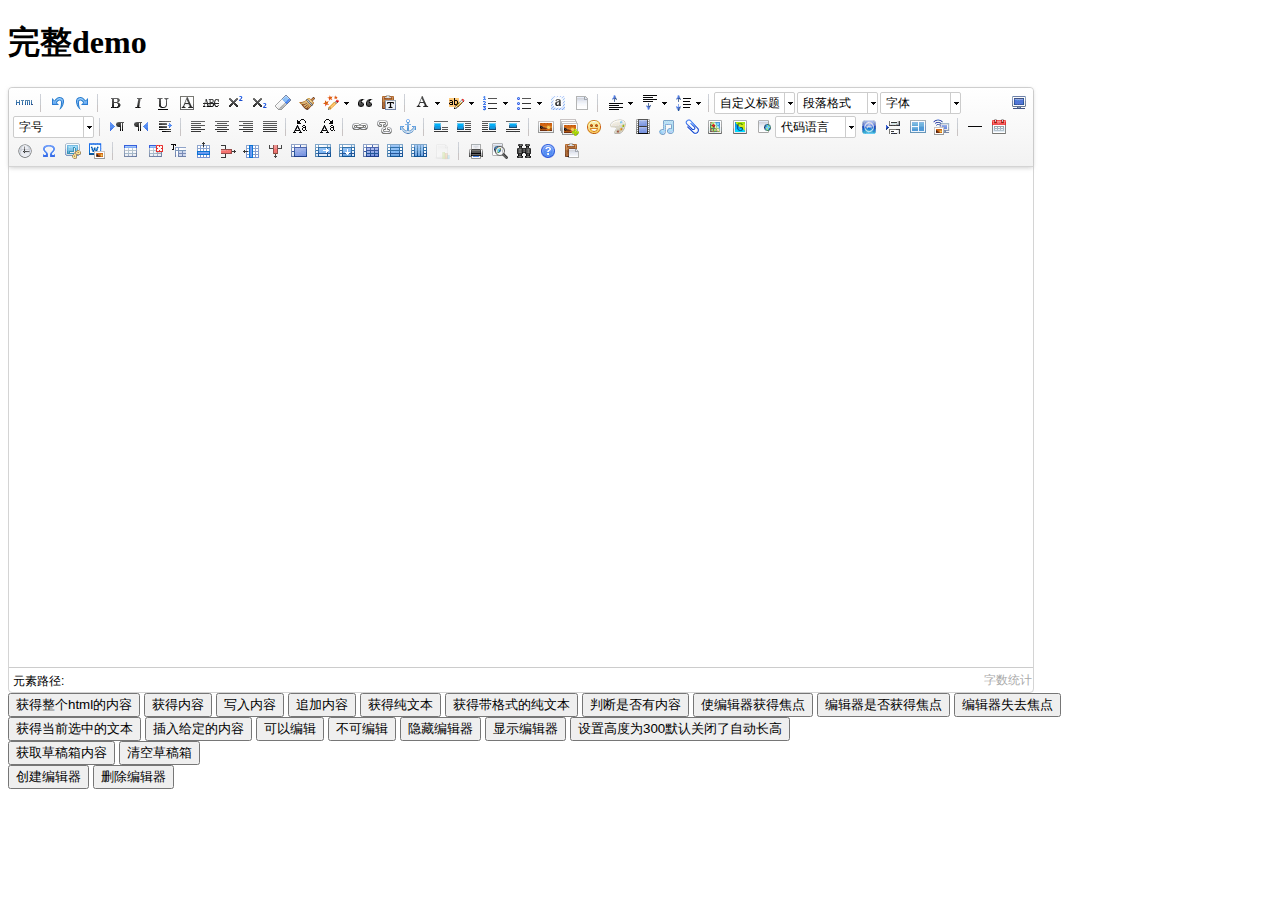
<file: lib/ueditor/1.4.3/index.html>
<!DOCTYPE HTML PUBLIC "-//W3C//DTD HTML 4.01 Transitional//EN"
        "http://www.w3.org/TR/html4/loose.dtd">
<html>
<head>
    <title>完整demo</title>
    <meta http-equiv="Content-Type" content="text/html;charset=utf-8"/>
    <script type="text/javascript" charset="utf-8" src="ueditor.config.js"></script>
    <script type="text/javascript" charset="utf-8" src="ueditor.all.min.js"> </script>
    <!--建议手动加在语言，避免在ie下有时因为加载语言失败导致编辑器加载失败-->
    <!--这里加载的语言文件会覆盖你在配置项目里添加的语言类型，比如你在配置项目里配置的是英文，这里加载的中文，那最后就是中文-->
    <script type="text/javascript" charset="utf-8" src="lang/zh-cn/zh-cn.js"></script>

    <style type="text/css">
        div{
            width:100%;
        }
    </style>
</head>
<body>
<div>
    <h1>完整demo</h1>
    <script id="editor" type="text/plain" style="width:1024px;height:500px;"></script>
</div>
<div id="btns">
    <div>
        <button onclick="getAllHtml()">获得整个html的内容</button>
        <button onclick="getContent()">获得内容</button>
        <button onclick="setContent()">写入内容</button>
        <button onclick="setContent(true)">追加内容</button>
        <button onclick="getContentTxt()">获得纯文本</button>
        <button onclick="getPlainTxt()">获得带格式的纯文本</button>
        <button onclick="hasContent()">判断是否有内容</button>
        <button onclick="setFocus()">使编辑器获得焦点</button>
        <button onmousedown="isFocus(event)">编辑器是否获得焦点</button>
        <button onmousedown="setblur(event)" >编辑器失去焦点</button>

    </div>
    <div>
        <button onclick="getText()">获得当前选中的文本</button>
        <button onclick="insertHtml()">插入给定的内容</button>
        <button id="enable" onclick="setEnabled()">可以编辑</button>
        <button onclick="setDisabled()">不可编辑</button>
        <button onclick=" UE.getEditor('editor').setHide()">隐藏编辑器</button>
        <button onclick=" UE.getEditor('editor').setShow()">显示编辑器</button>
        <button onclick=" UE.getEditor('editor').setHeight(300)">设置高度为300默认关闭了自动长高</button>
    </div>

    <div>
        <button onclick="getLocalData()" >获取草稿箱内容</button>
        <button onclick="clearLocalData()" >清空草稿箱</button>
    </div>

</div>
<div>
    <button onclick="createEditor()">
    创建编辑器</button>
    <button onclick="deleteEditor()">
    删除编辑器</button>
</div>

<script type="text/javascript">

    //实例化编辑器
    //建议使用工厂方法getEditor创建和引用编辑器实例，如果在某个闭包下引用该编辑器，直接调用UE.getEditor('editor')就能拿到相关的实例
    var ue = UE.getEditor('editor');


    function isFocus(e){
        alert(UE.getEditor('editor').isFocus());
        UE.dom.domUtils.preventDefault(e)
    }
    function setblur(e){
        UE.getEditor('editor').blur();
        UE.dom.domUtils.preventDefault(e)
    }
    function insertHtml() {
        var value = prompt('插入html代码', '');
        UE.getEditor('editor').execCommand('insertHtml', value)
    }
    function createEditor() {
        enableBtn();
        UE.getEditor('editor');
    }
    function getAllHtml() {
        alert(UE.getEditor('editor').getAllHtml())
    }
    function getContent() {
        var arr = [];
        arr.push("使用editor.getContent()方法可以获得编辑器的内容");
        arr.push("内容为：");
        arr.push(UE.getEditor('editor').getContent());
        alert(arr.join("\n"));
    }
    function getPlainTxt() {
        var arr = [];
        arr.push("使用editor.getPlainTxt()方法可以获得编辑器的带格式的纯文本内容");
        arr.push("内容为：");
        arr.push(UE.getEditor('editor').getPlainTxt());
        alert(arr.join('\n'))
    }
    function setContent(isAppendTo) {
        var arr = [];
        arr.push("使用editor.setContent('欢迎使用ueditor')方法可以设置编辑器的内容");
        UE.getEditor('editor').setContent('欢迎使用ueditor', isAppendTo);
        alert(arr.join("\n"));
    }
    function setDisabled() {
        UE.getEditor('editor').setDisabled('fullscreen');
        disableBtn("enable");
    }

    function setEnabled() {
        UE.getEditor('editor').setEnabled();
        enableBtn();
    }

    function getText() {
        //当你点击按钮时编辑区域已经失去了焦点，如果直接用getText将不会得到内容，所以要在选回来，然后取得内容
        var range = UE.getEditor('editor').selection.getRange();
        range.select();
        var txt = UE.getEditor('editor').selection.getText();
        alert(txt)
    }

    function getContentTxt() {
        var arr = [];
        arr.push("使用editor.getContentTxt()方法可以获得编辑器的纯文本内容");
        arr.push("编辑器的纯文本内容为：");
        arr.push(UE.getEditor('editor').getContentTxt());
        alert(arr.join("\n"));
    }
    function hasContent() {
        var arr = [];
        arr.push("使用editor.hasContents()方法判断编辑器里是否有内容");
        arr.push("判断结果为：");
        arr.push(UE.getEditor('editor').hasContents());
        alert(arr.join("\n"));
    }
    function setFocus() {
        UE.getEditor('editor').focus();
    }
    function deleteEditor() {
        disableBtn();
        UE.getEditor('editor').destroy();
    }
    function disableBtn(str) {
        var div = document.getElementById('btns');
        var btns = UE.dom.domUtils.getElementsByTagName(div, "button");
        for (var i = 0, btn; btn = btns[i++];) {
            if (btn.id == str) {
                UE.dom.domUtils.removeAttributes(btn, ["disabled"]);
            } else {
                btn.setAttribute("disabled", "true");
            }
        }
    }
    function enableBtn() {
        var div = document.getElementById('btns');
        var btns = UE.dom.domUtils.getElementsByTagName(div, "button");
        for (var i = 0, btn; btn = btns[i++];) {
            UE.dom.domUtils.removeAttributes(btn, ["disabled"]);
        }
    }

    function getLocalData () {
        alert(UE.getEditor('editor').execCommand( "getlocaldata" ));
    }

    function clearLocalData () {
        UE.getEditor('editor').execCommand( "clearlocaldata" );
        alert("已清空草稿箱")
    }
</script>
</body>
</html>
</file>
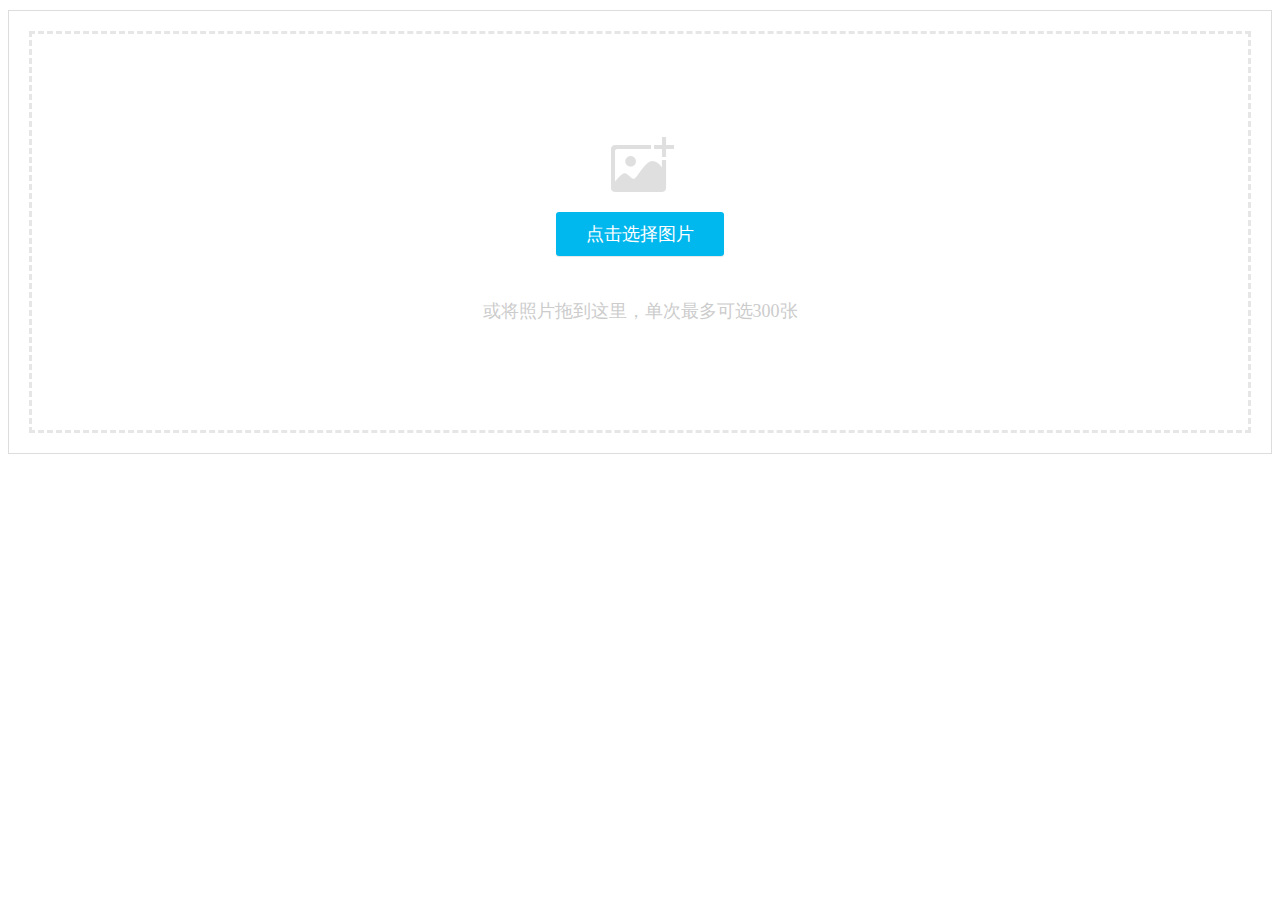
<file: lib/webuploader/0.1.5/image-upload/index.html>
<!DOCTYPE HTML>
<html>
<head>
<meta charset="utf-8">
<title>WebUploader演示</title>
<link rel="stylesheet" type="text/css" href="../webuploader.css" />
</head>
<body>
<div class="uploader-list-container">
	<div class="queueList">
		<div id="dndArea" class="placeholder">
			<div id="filePicker-2"></div>
			<p>或将照片拖到这里，单次最多可选300张</p>
		</div>
	</div>
	<div class="statusBar" style="display:none;">
		<div class="progress"> <span class="text">0%</span> <span class="percentage"></span> </div>
		<div class="info"></div>
		<div class="btns">
			<div id="filePicker2"></div>
			<div class="uploadBtn">开始上传</div>
		</div>
	</div>
</div>
<script type="text/javascript" src="../../../jquery/1.9.1/jquery.min.js"></script> 
<script type="text/javascript" src="../webuploader.min.js"></script> 
<script type="text/javascript" src="upload.js"></script>
</body>
</html>
</file>
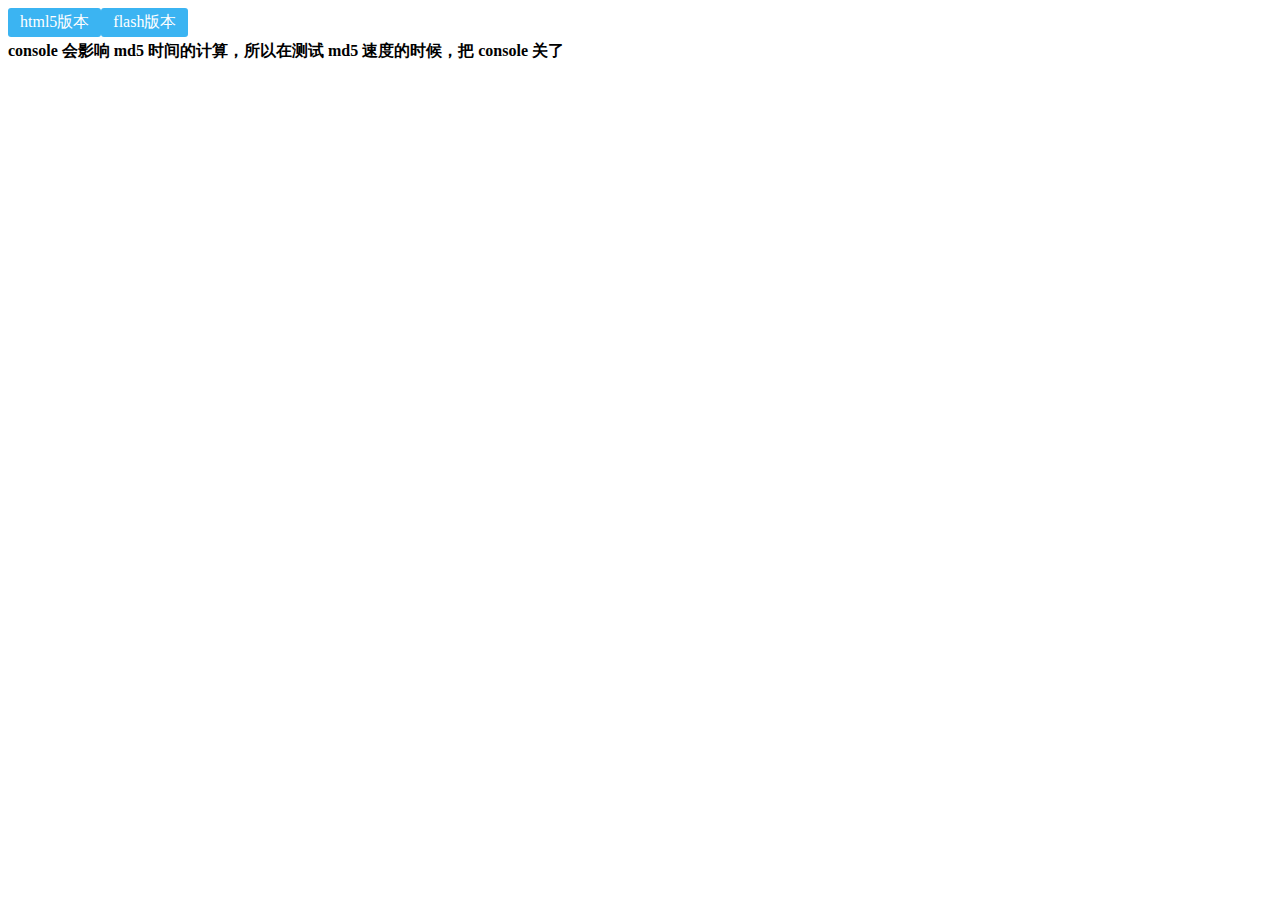
<file: lib/webuploader/0.1.5/md5-demo/index.html>
<!DOCTYPE HTML>
<html>
<head>
<meta charset="utf-8">
<title>WebUploader演示 - 带裁剪功能</title>
<link rel="stylesheet" type="text/css" href="../webuploader.css" />
</head>
<body>
<div id="wrapper">
	<div class="uploader-container">
		<div id="filePicker">html5版本</div>
		<div id="filePicker2">flash版本</div>
	</div>
	<div id="log"> <strong>console 会影响 md5 时间的计算，所以在测试 md5 速度的时候，把 console 关了</strong> </div>
</div>
<script type="text/javascript" src="../../../jquery/1.9.1/jquery.min.js"></script> 
<script type="text/javascript" src="../webuploader.min.js"></script> 
<script type="text/javascript" src="script.js"></script>
</body>
</html>
</file>
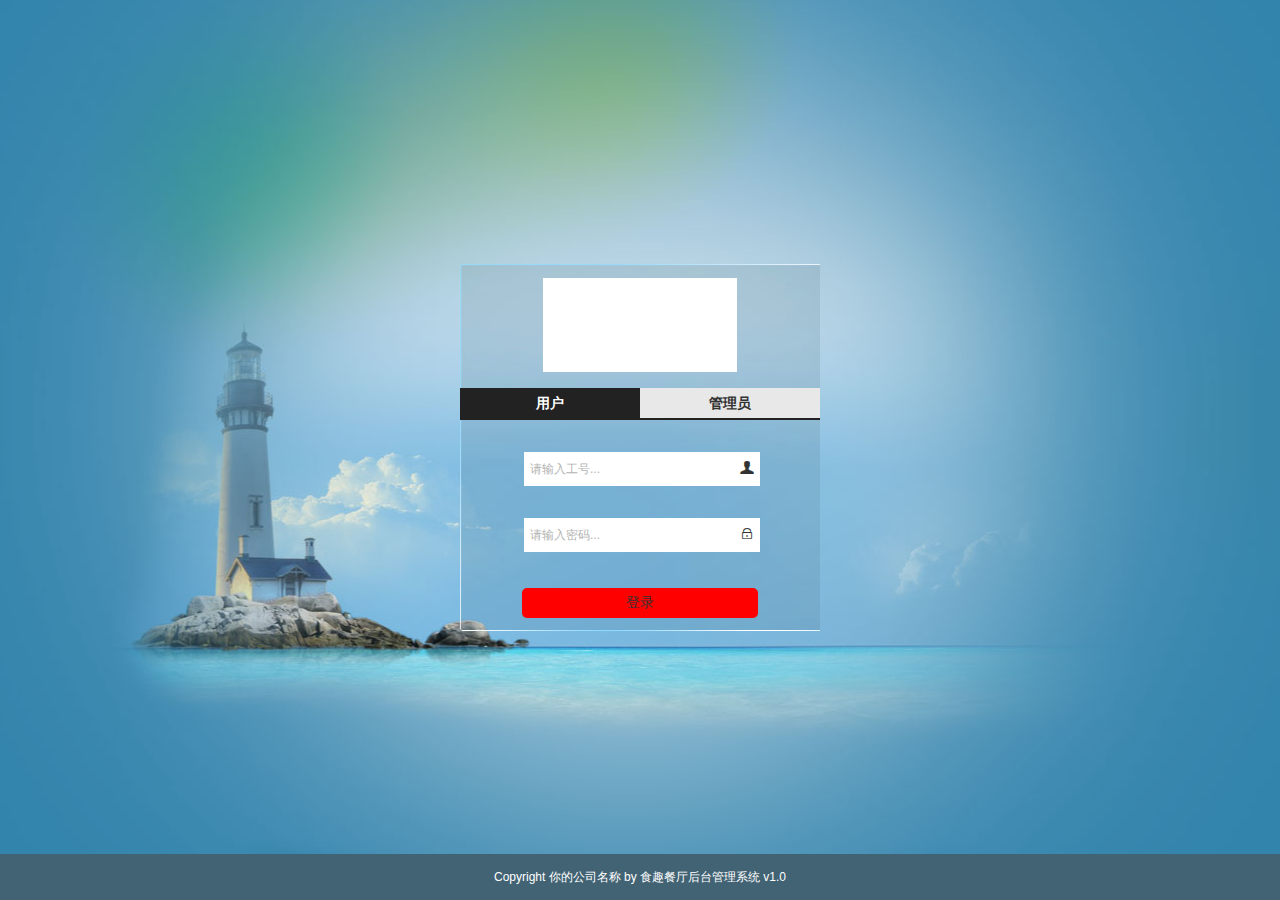
<file: login.html>
﻿<!DOCTYPE HTML>
<html>
<head>
<meta charset="utf-8">
<meta name="renderer" content="webkit|ie-comp|ie-stand">
<meta http-equiv="X-UA-Compatible" content="IE=edge,chrome=1">
<meta name="viewport" content="width=device-width,initial-scale=1,minimum-scale=1.0,maximum-scale=1.0,user-scalable=no" />
<meta http-equiv="Cache-Control" content="no-siteapp" />
<!--[if lt IE 9]>
<script type="text/javascript" src="lib/html5shiv.js"></script>
<script type="text/javascript" src="lib/respond.min.js"></script>
<![endif]-->
<link href="static/h-ui/css/H-ui.min.css" rel="stylesheet" type="text/css" />
<link href="static/h-ui.admin/css/H-ui.login.css" rel="stylesheet" type="text/css" />
<link href="static/h-ui.admin/css/style.css" rel="stylesheet" type="text/css" />
<link href="lib/Hui-iconfont/1.0.8/iconfont.css" rel="stylesheet" type="text/css" />
<!--[if IE 6]>
<script type="text/javascript" src="lib/DD_belatedPNG_0.0.8a-min.js" ></script>
<script>DD_belatedPNG.fix('*');</script>
<![endif]-->
<title>食趣餐厅后台管理系统-登录</title>
</head>
<body>
<input type="hidden" id="TenantId" name="TenantId" value="" />
<header></header>
<div class="loginWraper">
  <div id="loginform" class="loginBox">
      <div class="logo "></div>
      <div id="tab_demo" class="HuiTab">
        <div class="tabBar clearfix"><span>用户</span><span>管理员</span></div>
        <div class="tabCon text-c">
            <div class="username"><input type="text" placeholder="请输入工号..."/><i class="Hui-iconfont">&#xe62c;</i></div>
            <div class="password"><input type="text" placeholder="请输入密码..."/><i class="Hui-iconfont">&#xe60e;</i></div>
        </div>
        <div class="tabCon text-c">
            <div class="username_admin"><input type="text" placeholder="请输入工号..."/><i class="Hui-iconfont">&#xe62d;</i></div>
            <div class="password_admin"><input type="text" placeholder="请输入密码..."/><i class="Hui-iconfont">&#xe60e;</i></div>
        </div>
      </div>
      <input class="sumbit" type="button" value="登录">
  </div>
</div>
<footer>Copyright 你的公司名称 by 食趣餐厅后台管理系统 v1.0</footer>
<div class="footer">Copyright 你的公司名称 by 食趣餐厅后台管理系统 v1.0</div>
<script type="text/javascript" src="lib/jquery/1.9.1/jquery.min.js"></script> 
<script type="text/javascript" src="static/h-ui/js/H-ui.min.js"></script>
<script src="js/login.js"></script>

</body>
</html>
</file>
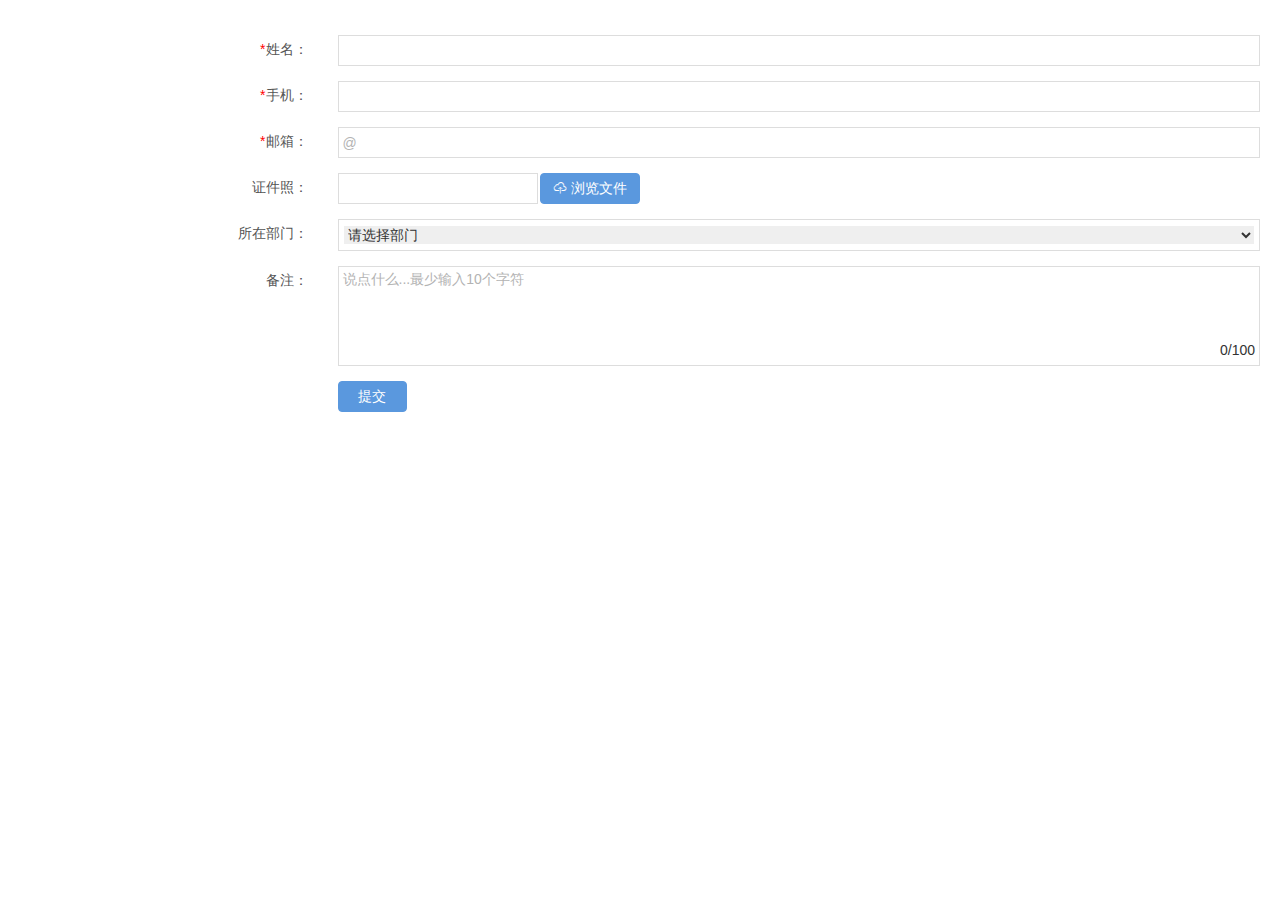
<file: pages/member-add.html>
<!--_meta 作为公共模版分离出去-->
<!DOCTYPE HTML>
<html>
<head>
<meta charset="utf-8">
<meta name="renderer" content="webkit|ie-comp|ie-stand">
<meta http-equiv="X-UA-Compatible" content="IE=edge,chrome=1">
<meta name="viewport" content="width=device-width,initial-scale=1,minimum-scale=1.0,maximum-scale=1.0,user-scalable=no" />
<meta http-equiv="Cache-Control" content="no-siteapp" />
<link rel="Bookmark" href="/favicon.ico" >
<link rel="Shortcut Icon" href="/favicon.ico" />
<!--[if lt IE 9]>
<script type="text/javascript" src="lib/html5shiv.js"></script>
<script type="text/javascript" src="lib/respond.min.js"></script>
<![endif]-->
<link rel="stylesheet" type="text/css" href="../static/h-ui/css/H-ui.min.css" />
<link rel="stylesheet" type="text/css" href="../static/h-ui.admin/css/H-ui.admin.css" />
<link rel="stylesheet" type="text/css" href="../lib/Hui-iconfont/1.0.8/iconfont.css" />
<link rel="stylesheet" type="text/css" href="../static/h-ui.admin/skin/default/skin.css" id="skin" />
<link rel="stylesheet" type="text/css" href="../static/h-ui.admin/css/style.css" />
<!--[if IE 6]>
<script type="text/javascript" src="lib/DD_belatedPNG_0.0.8a-min.js" ></script>
<script>DD_belatedPNG.fix('*');</script>
<![endif]-->
<!--/meta 作为公共模版分离出去-->

<title>添加用户</title>
</head>
<body>
<article class="page-container">
	<form action="" method="post" class="form form-horizontal" id="form-member-add">
		<div class="row cl">
			<label class="form-label col-xs-4 col-sm-3"><span class="c-red">*</span>姓名：</label>
			<div class="formControls col-xs-8 col-sm-9">
				<input type="text" class="input-text" value="" placeholder="" id="username" name="username">
			</div>
		</div>
		<div class="row cl">
			<label class="form-label col-xs-4 col-sm-3"><span class="c-red">*</span>手机：</label>
			<div class="formControls col-xs-8 col-sm-9">
				<input type="text" class="input-text" value="" placeholder="" id="mobile" name="mobile">
			</div>
		</div>
		<div class="row cl">
			<label class="form-label col-xs-4 col-sm-3"><span class="c-red">*</span>邮箱：</label>
			<div class="formControls col-xs-8 col-sm-9">
				<input type="text" class="input-text" placeholder="@" name="email" id="email">
			</div>
		</div>
		<div class="row cl">
			<label class="form-label col-xs-4 col-sm-3">证件照：</label>
			<div class="formControls col-xs-8 col-sm-9"> <span class="btn-upload form-group">
				<input class="input-text upload-url" type="text" name="uploadfile" id="uploadfile" readonly nullmsg="请添加附件！" style="width:200px">
				<a href="javascript:void();" class="btn btn-primary radius upload-btn"><i class="Hui-iconfont">&#xe642;</i> 浏览文件</a>
				<input type="file" multiple name="file-2" class="input-file">
				</span> </div>
		</div>
		<div class="row cl">
			<label class="form-label col-xs-4 col-sm-3">所在部门：</label>
			<div class="formControls col-xs-8 col-sm-9"> <span class="select-box">
				<select class="select" size="1" name="city">
					<option value="" selected>请选择部门</option>
					<option value="1">后勤部</option>
					<option value="2">餐饮部</option>
					<option value="3">保安部</option>
				</select>
				</span> </div>
		</div>
		<div class="row cl">
			<label class="form-label col-xs-4 col-sm-3">备注：</label>
			<div class="formControls col-xs-8 col-sm-9">
				<textarea name="beizhu" cols="" rows="" class="textarea"  placeholder="说点什么...最少输入10个字符" onKeyUp="$.Huitextarealength(this,100)"></textarea>
				<p class="textarea-numberbar"><em class="textarea-length">0</em>/100</p>
			</div>
		</div>
		<div class="row cl">
			<div class="col-xs-8 col-sm-9 col-xs-offset-4 col-sm-offset-3">
				<input class="btn btn-primary radius" type="submit" value="&nbsp;&nbsp;提交&nbsp;&nbsp;">
			</div>
		</div>
	</form>
</article>

<!--_footer 作为公共模版分离出去-->
<script type="text/javascript" src="../lib/jquery/1.9.1/jquery.min.js"></script> 
<script type="text/javascript" src="../lib/layer/2.4/layer.js"></script>
<script type="text/javascript" src="../static/h-ui/js/H-ui.min.js"></script> 
<script type="text/javascript" src="../static/h-ui.admin/js/H-ui.admin.js"></script> <!--/_footer 作为公共模版分离出去-->

<!--请在下方写此页面业务相关的脚本--> 
<script type="text/javascript" src="../lib/My97DatePicker/4.8/WdatePicker.js"></script>
<script type="text/javascript" src="../lib/jquery.validation/1.14.0/jquery.validate.js"></script> 
<script type="text/javascript" src="../lib/jquery.validation/1.14.0/validate-methods.js"></script> 
<script type="text/javascript" src="../lib/jquery.validation/1.14.0/messages_zh.js"></script>
<script type="text/javascript">
$(function(){
	$('.skin-minimal input').iCheck({
		checkboxClass: 'icheckbox-blue',
		radioClass: 'iradio-blue',
		increaseArea: '20%'
	});
	
	$("#form-member-add").validate({
		rules:{
			username:{
				required:true,
				minlength:2,
				maxlength:16
			},
			sex:{
				required:true,
			},
			mobile:{
				required:true,
				isMobile:true,
			},
			email:{
				required:true,
				email:true,
			},
			uploadfile:{
				required:true,
			},
			
		},
		onkeyup:false,
		focusCleanup:true,
		success:"valid",
		submitHandler:function(form){
			//$(form).ajaxSubmit();
			var index = parent.layer.getFrameIndex(window.name);
			//parent.$('.btn-refresh').click();
			parent.layer.close(index);
		}
	});
});
</script> 
<!--/请在上方写此页面业务相关的脚本-->
</body>
</html>
</file>
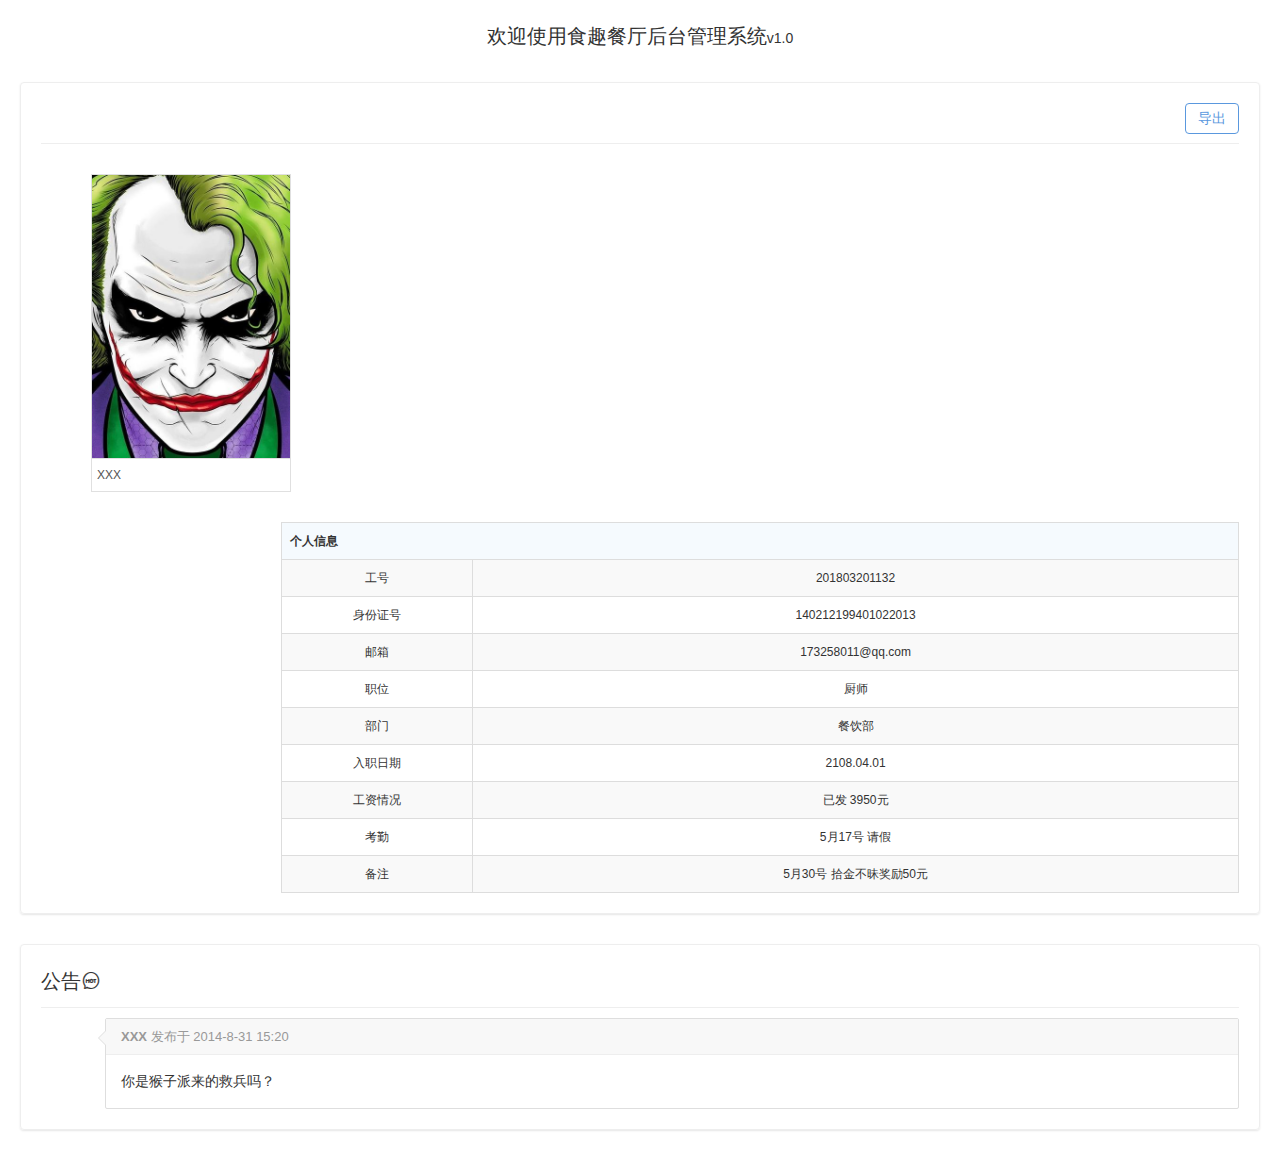
<file: pages/welcome.html>
<!DOCTYPE HTML>
<html>
<head>
<meta charset="utf-8">
<meta name="renderer" content="webkit|ie-comp|ie-stand">
<meta http-equiv="X-UA-Compatible" content="IE=edge,chrome=1">
<meta name="viewport" content="width=device-width,initial-scale=1,minimum-scale=1.0,maximum-scale=1.0,user-scalable=no" />
<meta http-equiv="Cache-Control" content="no-siteapp" />
<!--[if lt IE 9]>
<script type="text/javascript" src="lib/html5shiv.js"></script>
<script type="text/javascript" src="lib/respond.min.js"></script>
<![endif]-->
<link rel="stylesheet" type="text/css" href="../static/h-ui/css/H-ui.min.css" />
<link rel="stylesheet" type="text/css" href="../static/h-ui.admin/css/H-ui.admin.css" />
<link rel="stylesheet" type="text/css" href="../lib/Hui-iconfont/1.0.8/iconfont.css" />
<link rel="stylesheet" type="text/css" href="../static/h-ui.admin/skin/default/skin.css" id="skin" />
<link rel="stylesheet" type="text/css" href="../static/h-ui.admin/css/style.css" />
<!--[if IE 6]>
<script type="text/javascript" src="lib/DD_belatedPNG_0.0.8a-min.js" ></script>
<script>DD_belatedPNG.fix('*');</script>
<![endif]-->
<title>欢迎使用食趣餐厅后台管理系统-首页</title>
<style>
	.clearfix:after {
  content: ".";         /*生成内容作为最后一个元素，至于content里面是什么没有影响*/
  display: block;       /*使得生成的元素以块级元素显示，占满剩余空间*/
  height: 0;            /*避免生成的内容破坏原有空间的高度*/
  clear: both;          /*闭合浮动*/
  visibility: hidden;   /*使得生成内容不可见，并允许可能生成内容盖住的内容进行点击和交互*/
}
.clearfix {
  zoom : 1;             /*触发IE6/7的haslayout*/
}
</style>
</head>
<body>
<div class="page-container " >
    <p class="f-20 text-success text-c">欢迎使用食趣餐厅后台管理系统<span class="f-14">v1.0</span></p>
    <div class="bk-gray box-shadow radius  pd-20 clearfix mt-30">
		<input class="btn  btn-primary-outline radius  ml-50 f-r" type="button" value="导出">
		<div class="line mt-40"></div>
		<div class="album-item mt-30 ml-50 f-l" style="width:200px;">
			<div class="album-img">
				<img src="../text_img/touxiang.jpg"> 
			</div>
			<div class="album-title text-c" >XXX</div>
		</div>
		<table class="table table-border table-bordered table-bg table-striped mt-30 f-r" style="width:80%;">
			<thead>
				<tr>
					<th colspan="7" scope="col">个人信息</th>
				</tr>
			</thead>
			<tbody>
				<tr class="text-c">
					<td style="width: 20%">工号</td>
					<td >201803201132</td>
				</tr>
				<tr class="text-c">
					<td>身份证号</td>
					<td>140212199401022013</td>
					
				</tr>
				<tr class="text-c">
					<td>邮箱</td>
					<td>173258011@qq.com</td>
				</tr>
				<tr class="text-c">
					<td>职位</td>
					<td>厨师</td>
				</tr>
				<tr class="text-c">
					<td>部门</td>
					<td>餐饮部</td>
				</tr>
				<tr class="text-c">
					<td>入职日期</td>
					<td>2108.04.01</td>
				</tr>
				<tr class="text-c">
					<td>工资情况</td>
					<td>已发 3950元</td>
				</tr>
				<tr class="text-c">
					<td>考勤</td>
					<td>5月17号 请假</td>
				</tr>
				<tr class="text-c">
					<td>备注</td>
					<td>5月30号 拾金不昧奖励50元</td>
				</tr>
			</tbody>
		</table>
	</div>
	<div class="bk-gray box-shadow radius  pd-20 clearfix mt-30">
		<p class="f-20 text-success ">公告<i class="Hui-iconfont Hui-iconfont-hot1
			"></i></p>
		<div class="line mt-5"></div>
		<ul class="commentList">
			<!-- <li class="item cl"> <a href="#"><i class="avatar size-L radius"><img alt="" src="/static-h-ui-net/h-ui/images/ucnter/avatar-default.jpg"></i></a> -->
				<div class="comment-main mt-10">
				<header class="comment-header">
					<div class="comment-meta"><a class="comment-author">XXX</a> 发布于
					<time title="2014年8月31日 下午3:20" datetime="2014-08-31T03:54:20">2014-8-31 15:20</time>
					</div>
				</header>
				<div class="comment-body">
					<p>你是猴子派来的救兵吗？</p>
				</div>
				</div>
			</li>
			</ul>
	</div>
	
</div>
<!-- <footer class="footer mt-20">
	<div class="container">
		<p>感谢jQuery、layer、laypage、Validform、UEditor、My97DatePicker、iconfont、Datatables、WebUploaded、icheck、highcharts、bootstrap-Switch<br>
			Copyright &copy;2015-2017 H-ui.admin v3.1 All Rights Reserved.<br>
			本后台系统由<a href="http://www.h-ui.net/" target="_blank" title="H-ui前端框架">H-ui前端框架</a>提供前端技术支持</p>
	</div>
</footer> -->
<script type="text/javascript" src="../lib/jquery/1.9.1/jquery.min.js"></script> 
<script type="text/javascript" src="../static/h-ui/js/H-ui.min.js"></script> 
</body>
</html>
</file>
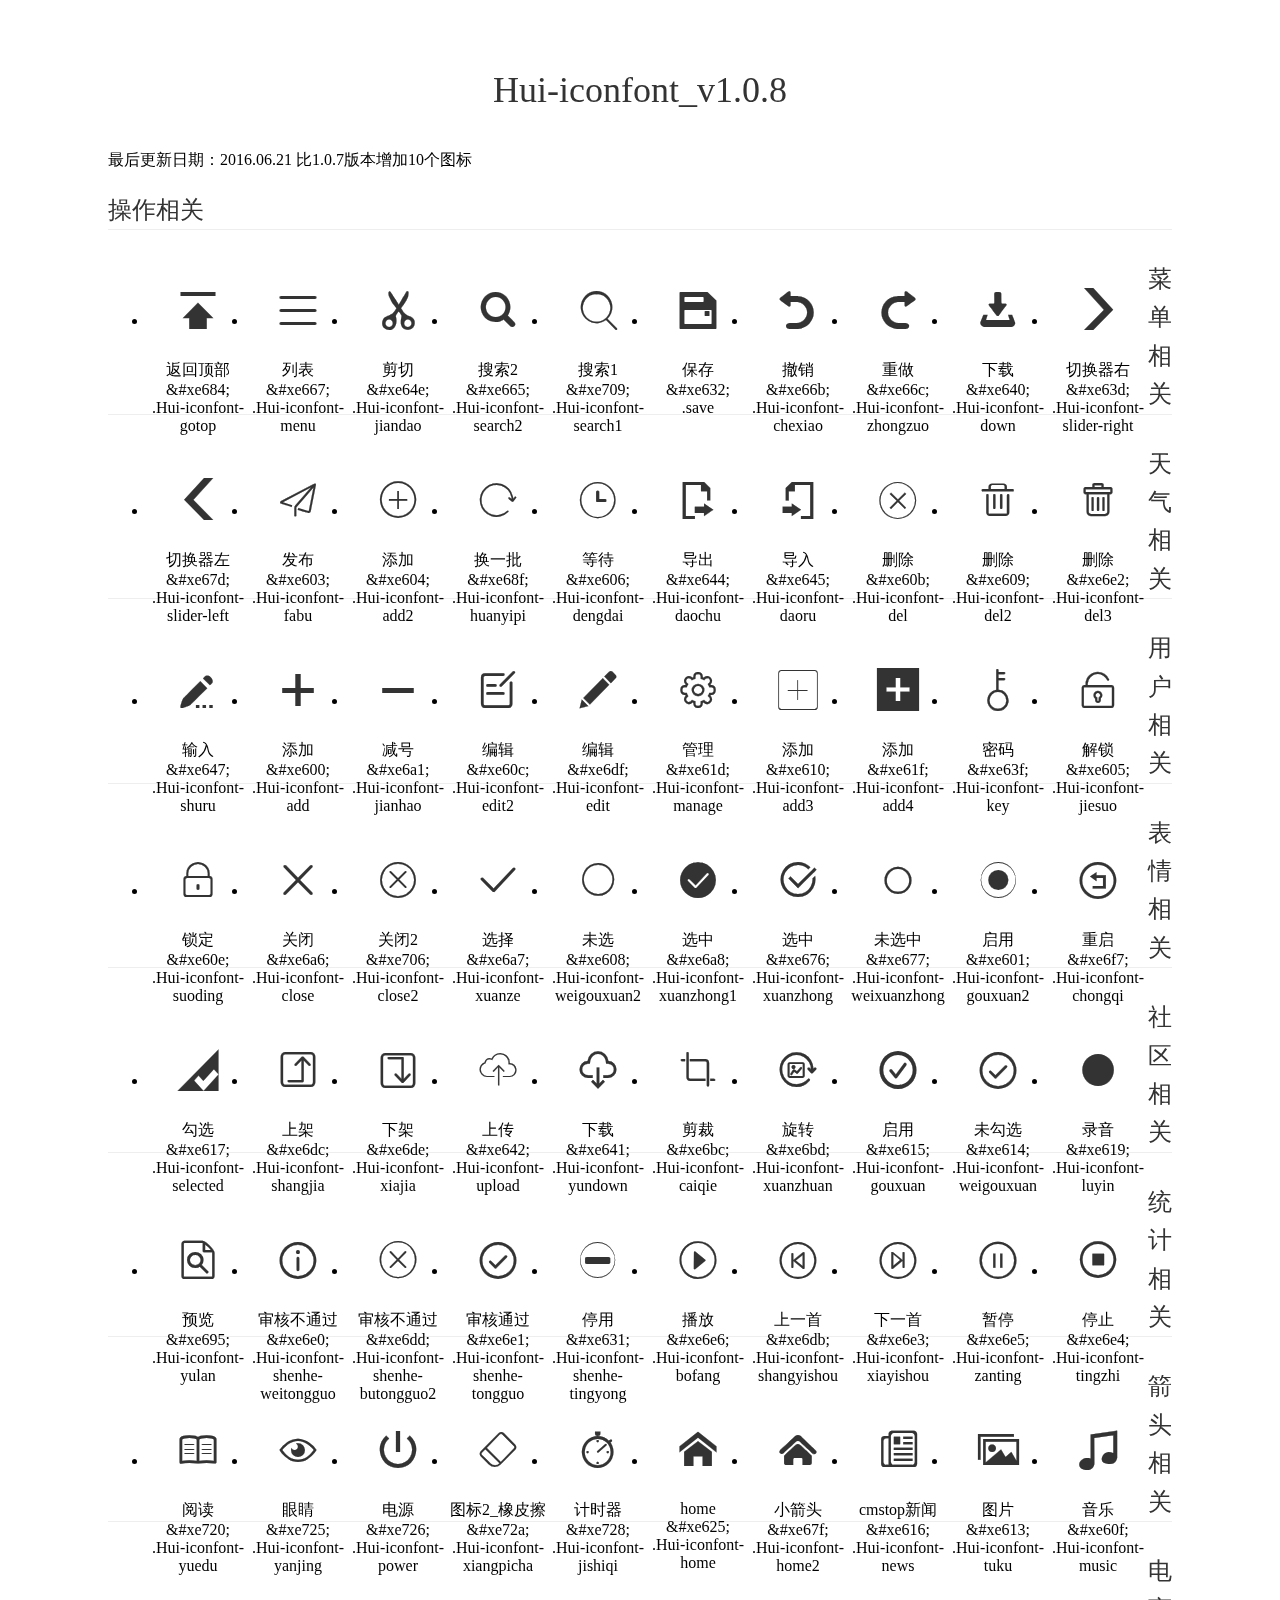
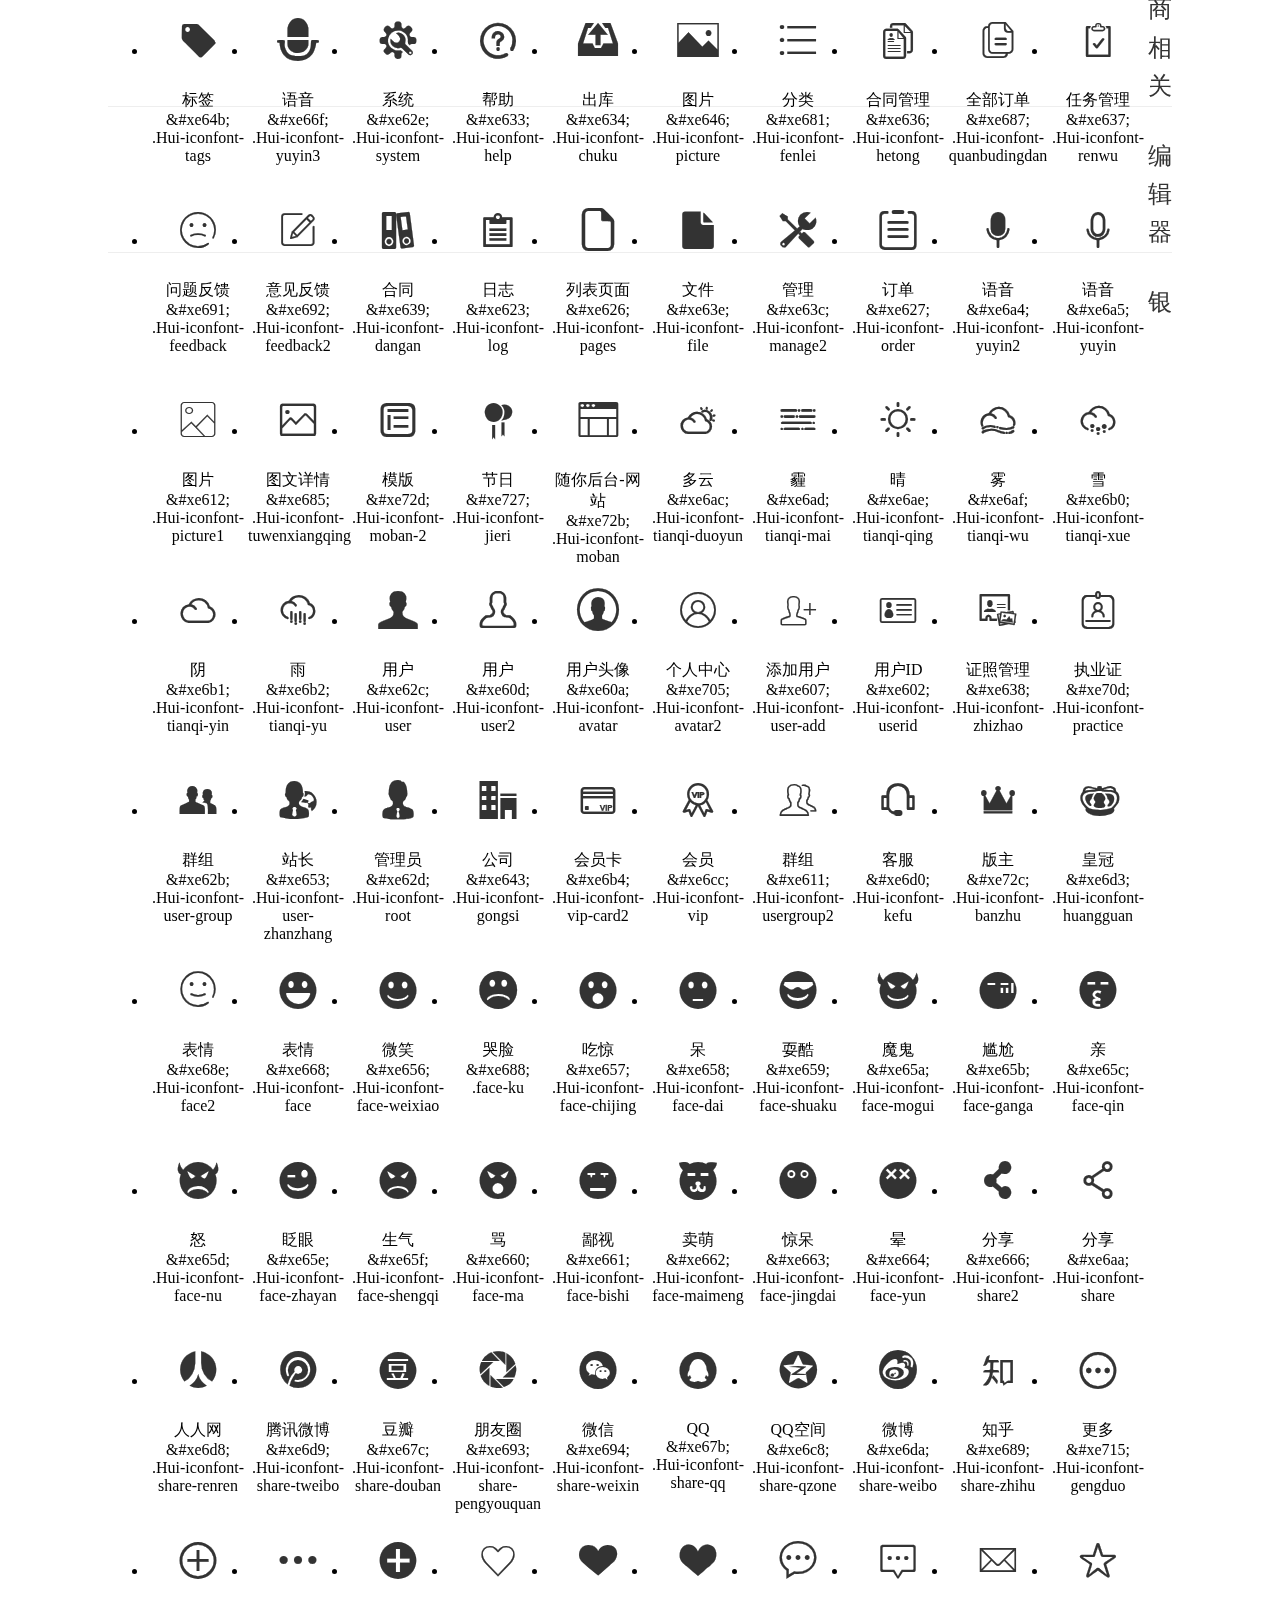
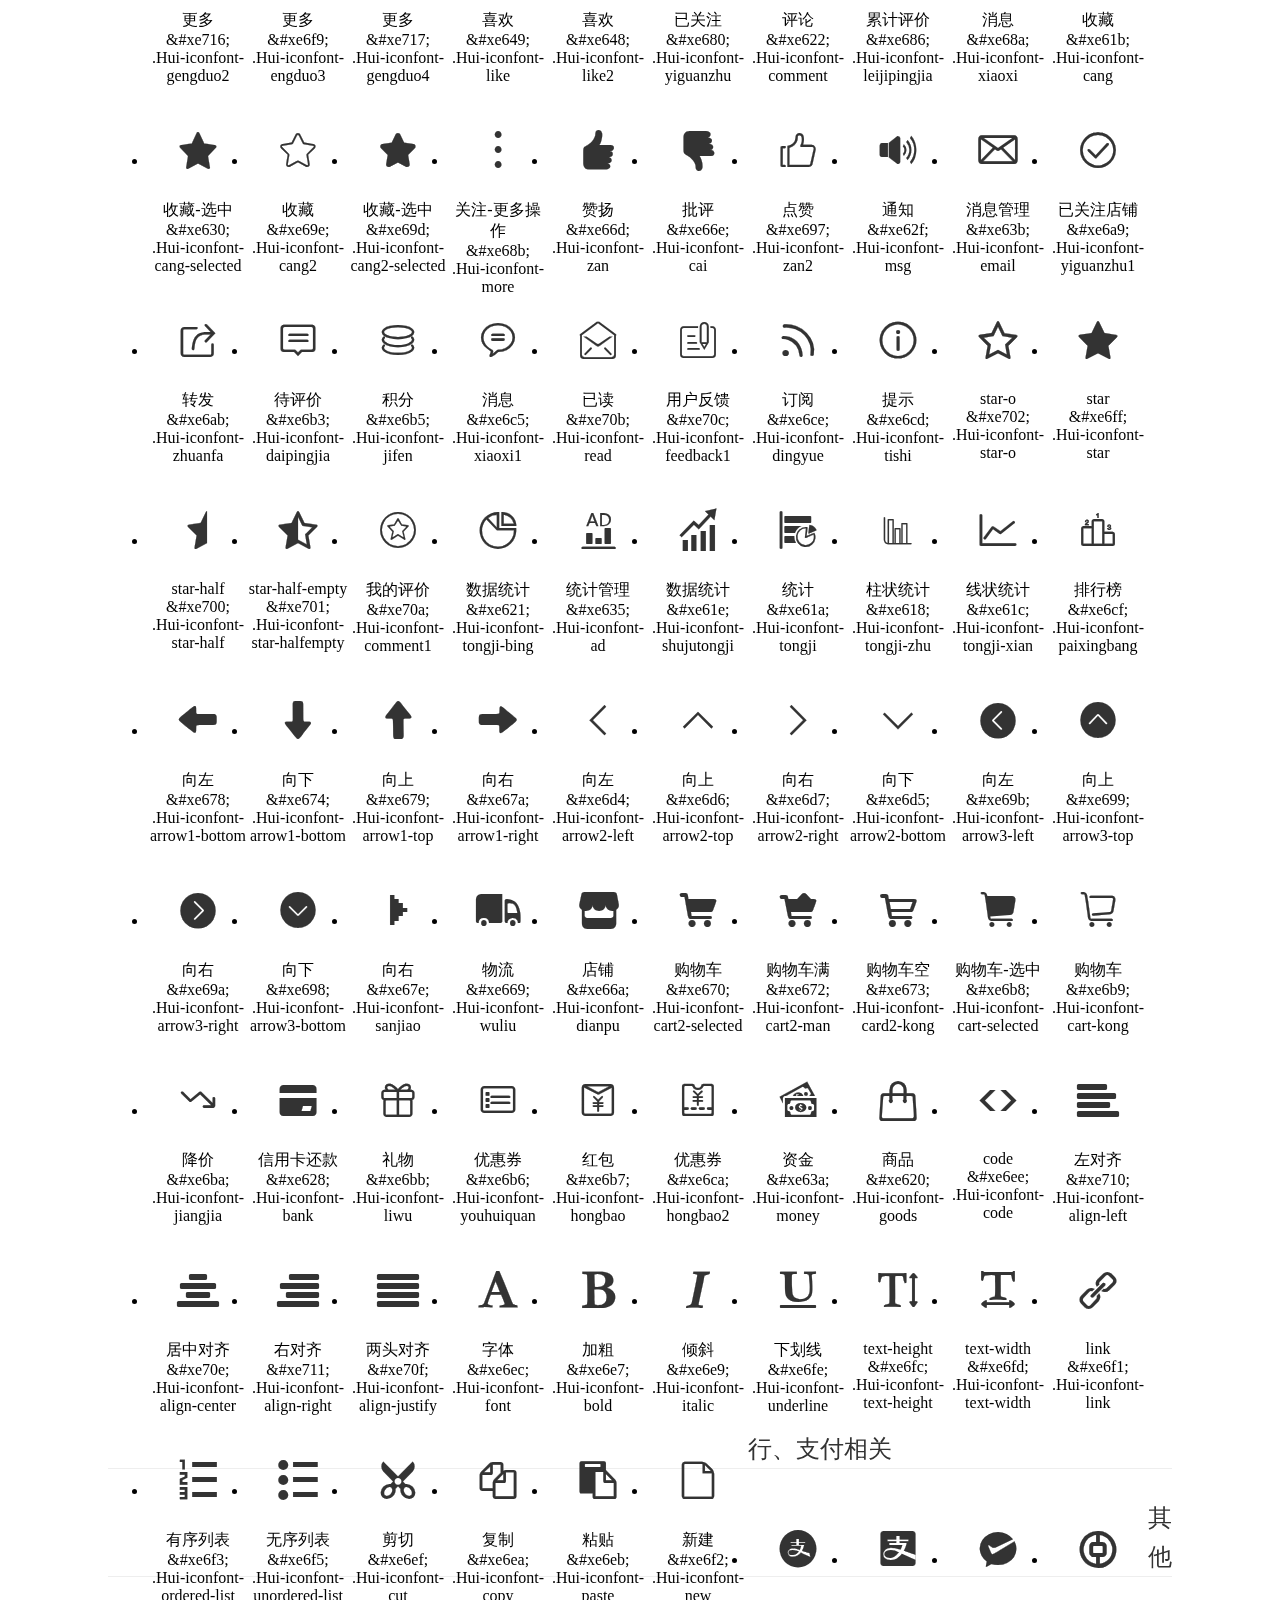
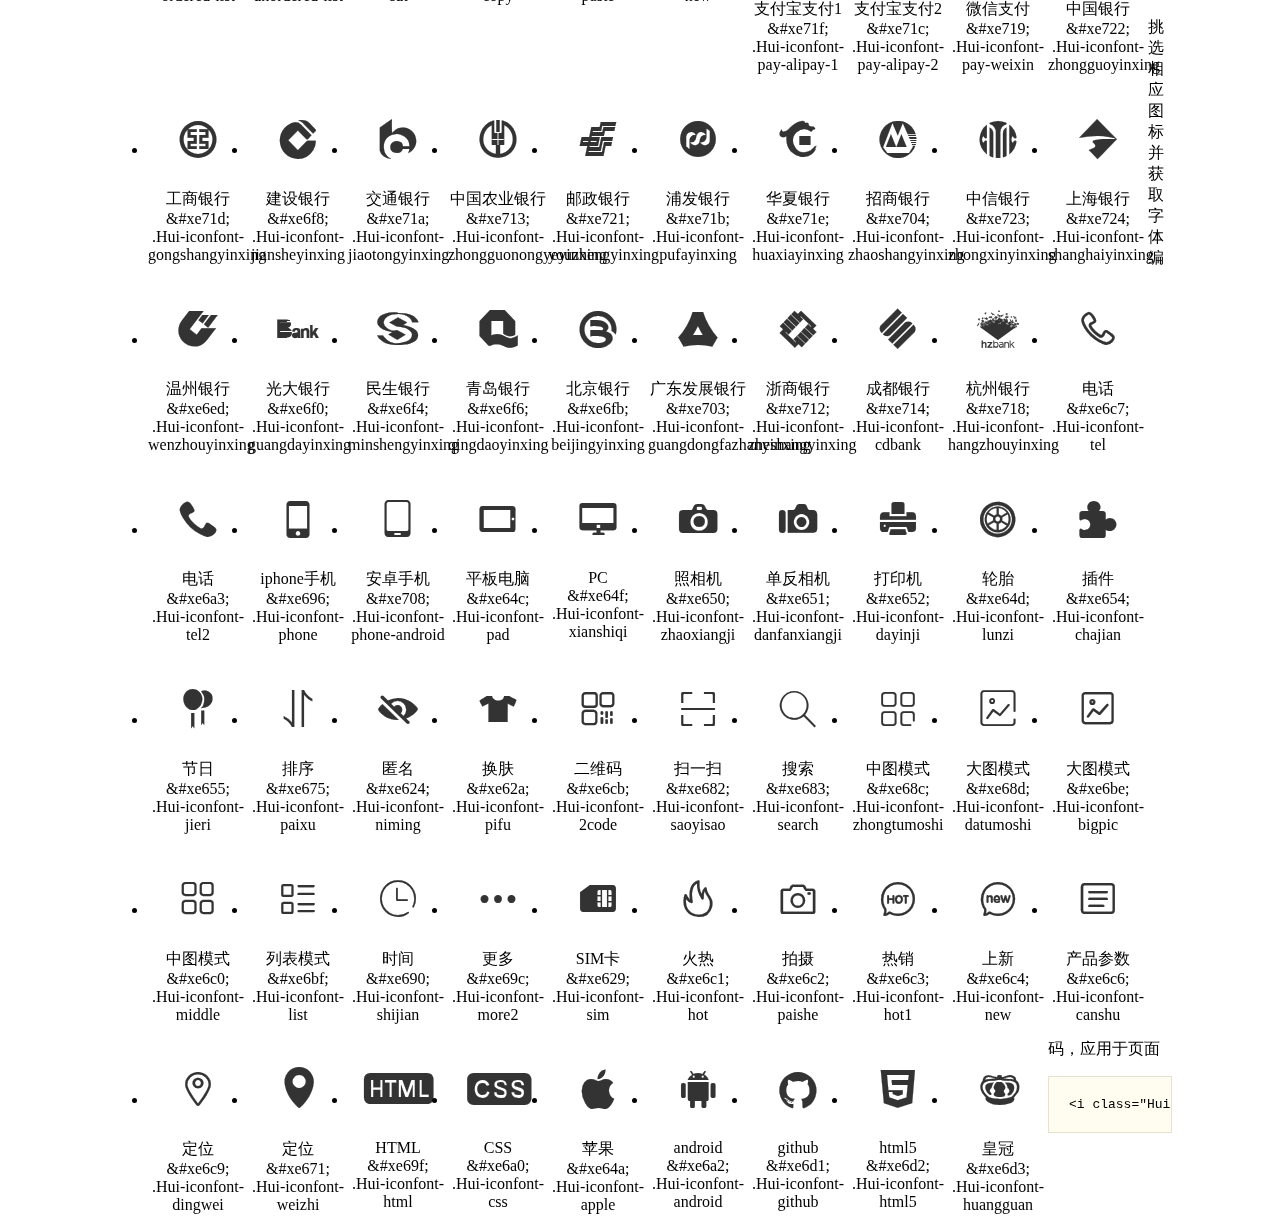
<file: lib/Hui-iconfont/1.0.8/demo.html>
<!DOCTYPE html>
<html>
<head>
<meta charset="utf-8"/>
<title>Hui-iconfont_v1.0.8</title>
<link href="http://static.h-ui.net/h-ui/css/H-ui.min.css" rel="stylesheet" type="text/css" />
<link rel="stylesheet" href="iconfont.css">
<style type="text/css">
.main {padding: 30px 100px;}
.main h1{font-size:36px; line-height:1.6; color:#333; text-align:center;margin-bottom:30px; font-weight:normal}
.main h2{ font-size:24px;line-height:1.6;color:#333;margin-bottom:30px; border-bottom: 1px solid #eee; font-weight:normal}

.helps { margin-top: 40px}
.helps pre{padding: 20px;margin: 10px 0;border: solid 1px #e7e1cd;background-color: #fffdef;overflow: auto}
.icon_lists li{float: left;width: 100px;height: 190px;text-align: center}
.icon_lists .Hui-iconfont{font-size: 42px;line-height: 100px;margin: 10px 0;color: #333;-webkit-transition: font-size 0.25s ease-out 0s;-moz-transition: font-size 0.25s ease-out 0s;transition: font-size 0.25s ease-out 0s}
.icon_lists .Hui-iconfont:hover { font-size: 100px}
</style>
</head>
<body>
<div class="main">
	<h1>Hui-iconfont_v1.0.8</h1>
	<p class="text-c c-999">最后更新日期：2016.06.21  比1.0.7版本增加10个图标</p>
	
	<h2>操作相关</h2>
	<ul class="icon_lists cl">
		<li> <i class="icon Hui-iconfont">&#xe684;</i>
			<div class="name">返回顶部</div>
			<div class="code">&amp;#xe684;</div>
			<div class="fontclass">.Hui-iconfont-gotop</div>
		</li>
		<li><i class="icon Hui-iconfont">&#xe667;</i>
            <div class="name">列表</div>
            <div class="code">&amp;#xe667;</div>
            <div class="fontclass">.Hui-iconfont-menu</div>
        </li>
		<li> <i class="icon Hui-iconfont">&#xe64e;</i>
			<div class="name">剪切</div>
			<div class="code">&amp;#xe64e;</div>
			<div class="fontclass">.Hui-iconfont-jiandao</div>
		</li>
		<li> <i class="icon Hui-iconfont">&#xe665;</i>
			<div class="name">搜索2</div>
			<div class="code">&amp;#xe665;</div>
			<div class="fontclass">.Hui-iconfont-search2</div>
		</li>
		<li>
        	<i class="icon Hui-iconfont">&#xe709;</i>
            <div class="name">搜索1</div>
            <div class="code">&amp;#xe709;</div>
            <div class="fontclass">.Hui-iconfont-search1</div>
        </li>
		<li> <i class="icon Hui-iconfont">&#xe632;</i>
			<div class="name">保存</div>
			<div class="code">&amp;#xe632;</div>
			<div class="fontclass">.save</div>
		</li>
		<li> <i class="icon Hui-iconfont">&#xe66b;</i>
			<div class="name">撤销</div>
			<div class="code">&amp;#xe66b;</div>
			<div class="fontclass">.Hui-iconfont-chexiao</div>
		</li>
		<li> <i class="icon Hui-iconfont">&#xe66c;</i>
			<div class="name">重做</div>
			<div class="code">&amp;#xe66c;</div>
			<div class="fontclass">.Hui-iconfont-zhongzuo</div>
		</li>
		<li> <i class="icon Hui-iconfont">&#xe640;</i>
			<div class="name">下载</div>
			<div class="code">&amp;#xe640;</div>
			<div class="fontclass">.Hui-iconfont-down</div>
		</li>
		<li> <i class="icon Hui-iconfont">&#xe63d;</i>
			<div class="name">切换器右</div>
			<div class="code">&amp;#xe63d;</div>
			<div class="fontclass">.Hui-iconfont-slider-right</div>
		</li>
		<li> <i class="icon Hui-iconfont">&#xe67d;</i>
			<div class="name">切换器左</div>
			<div class="code">&amp;#xe67d;</div>
			<div class="fontclass">.Hui-iconfont-slider-left</div>
		</li>
		<li> <i class="icon Hui-iconfont">&#xe603;</i>
			<div class="name">发布</div>
			<div class="code">&amp;#xe603;</div>
			<div class="fontclass">.Hui-iconfont-fabu</div>
		</li>
		<li> <i class="icon Hui-iconfont">&#xe604;</i>
			<div class="name">添加</div>
			<div class="code">&amp;#xe604;</div>
			<div class="fontclass">.Hui-iconfont-add2</div>
		</li>
		<li> <i class="icon Hui-iconfont">&#xe68f;</i>
			<div class="name">换一批</div>
			<div class="code">&amp;#xe68f;</div>
			<div class="fontclass">.Hui-iconfont-huanyipi</div>
		</li>
		<li> <i class="icon Hui-iconfont">&#xe606;</i>
			<div class="name">等待</div>
			<div class="code">&amp;#xe606;</div>
			<div class="fontclass">.Hui-iconfont-dengdai</div>
		</li>
		<li> <i class="icon Hui-iconfont">&#xe644;</i>
			<div class="name">导出</div>
			<div class="code">&amp;#xe644;</div>
			<div class="fontclass">.Hui-iconfont-daochu</div>
		</li>
		<li> <i class="icon Hui-iconfont">&#xe645;</i>
			<div class="name">导入</div>
			<div class="code">&amp;#xe645;</div>
			<div class="fontclass">.Hui-iconfont-daoru</div>
		</li>
		<li> <i class="icon Hui-iconfont">&#xe60b;</i>
			<div class="name">删除</div>
			<div class="code">&amp;#xe60b;</div>
			<div class="fontclass">.Hui-iconfont-del</div>
		</li>
		<li> <i class="icon Hui-iconfont">&#xe609;</i>
			<div class="name">删除</div>
			<div class="code">&amp;#xe609;</div>
			<div class="fontclass">.Hui-iconfont-del2</div>
		</li>
		<li> <i class="icon Hui-iconfont">&#xe6e2;</i>
			<div class="name">删除</div>
			<div class="code">&amp;#xe6e2;</div>
			<div class="fontclass">.Hui-iconfont-del3</div>
		</li>
		<li> <i class="icon Hui-iconfont">&#xe647;</i>
			<div class="name">输入</div>
			<div class="code">&amp;#xe647;</div>
			<div class="fontclass">.Hui-iconfont-shuru</div>
		</li>
		<li> <i class="icon Hui-iconfont">&#xe600;</i>
			<div class="name">添加</div>
			<div class="code">&amp;#xe600;</div>
			<div class="fontclass">.Hui-iconfont-add</div>
		</li>
		<li> <i class="icon Hui-iconfont">&#xe6a1;</i>
			<div class="name">减号</div>
			<div class="code">&amp;#xe6a1;</div>
			<div class="fontclass">.Hui-iconfont-jianhao</div>
		</li>
		<li> <i class="icon Hui-iconfont">&#xe60c;</i>
			<div class="name">编辑</div>
			<div class="code">&amp;#xe60c;</div>
			<div class="fontclass">.Hui-iconfont-edit2</div>
		</li>
		<li> <i class="icon Hui-iconfont">&#xe6df;</i>
			<div class="name">编辑</div>
			<div class="code">&amp;#xe6df;</div>
			<div class="fontclass">.Hui-iconfont-edit</div>
		</li>
		<li> <i class="icon Hui-iconfont">&#xe61d;</i>
			<div class="name">管理</div>
			<div class="code">&amp;#xe61d;</div>
			<div class="fontclass">.Hui-iconfont-manage</div>
		</li>
		<li> <i class="icon Hui-iconfont">&#xe610;</i>
			<div class="name">添加</div>
			<div class="code">&amp;#xe610;</div>
			<div class="fontclass">.Hui-iconfont-add3</div>
		</li>
		<li> <i class="icon Hui-iconfont">&#xe61f;</i>
			<div class="name">添加</div>
			<div class="code">&amp;#xe61f;</div>
			<div class="fontclass">.Hui-iconfont-add4</div>
		</li>
		<li> <i class="icon Hui-iconfont">&#xe63f;</i>
			<div class="name">密码</div>
			<div class="code">&amp;#xe63f;</div>
			<div class="fontclass">.Hui-iconfont-key</div>
		</li>
		<li> <i class="icon Hui-iconfont">&#xe605;</i>
			<div class="name">解锁</div>
			<div class="code">&amp;#xe605;</div>
			<div class="fontclass">.Hui-iconfont-jiesuo</div>
		</li>
		<li> <i class="icon Hui-iconfont">&#xe60e;</i>
			<div class="name">锁定</div>
			<div class="code">&amp;#xe60e;</div>
			<div class="fontclass">.Hui-iconfont-suoding</div>
		</li>
		<li> <i class="icon Hui-iconfont">&#xe6a6;</i>
			<div class="name">关闭</div>
			<div class="code">&amp;#xe6a6;</div>
			<div class="fontclass">.Hui-iconfont-close</div>
		</li>
		<li>
        	<i class="icon Hui-iconfont">&#xe706;</i>
            <div class="name">关闭2</div>
            <div class="code">&amp;#xe706;</div>
            <div class="fontclass">.Hui-iconfont-close2</div>
        </li>
		<li> <i class="icon Hui-iconfont">&#xe6a7;</i>
			<div class="name">选择</div>
			<div class="code">&amp;#xe6a7;</div>
			<div class="fontclass">.Hui-iconfont-xuanze</div>
		</li>
		<li> <i class="icon Hui-iconfont">&#xe608;</i>
			<div class="name">未选</div>
			<div class="code">&amp;#xe608;</div>
			<div class="fontclass">.Hui-iconfont-weigouxuan2</div>
		</li>
		<li> <i class="icon Hui-iconfont">&#xe6a8;</i>
			<div class="name">选中</div>
			<div class="code">&amp;#xe6a8;</div>
			<div class="fontclass">.Hui-iconfont-xuanzhong1</div>
		</li>
		<li> <i class="icon Hui-iconfont">&#xe676;</i>
			<div class="name">选中</div>
			<div class="code">&amp;#xe676;</div>
			<div class="fontclass">.Hui-iconfont-xuanzhong</div>
		</li>
		<li> <i class="icon Hui-iconfont">&#xe677;</i>
			<div class="name">未选中</div>
			<div class="code">&amp;#xe677;</div>
			<div class="fontclass">.Hui-iconfont-weixuanzhong</div>
		</li>
		<li> <i class="icon Hui-iconfont">&#xe601;</i>
			<div class="name">启用</div>
			<div class="code">&amp;#xe601;</div>
			<div class="fontclass">.Hui-iconfont-gouxuan2</div>
		</li>
		<li> <i class="icon Hui-iconfont">&#xe6f7;</i>
			<div class="name">重启</div>
			<div class="code">&amp;#xe6f7;</div>
			<div class="fontclass">.Hui-iconfont-chongqi</div>
		</li>
		<li> <i class="icon Hui-iconfont">&#xe617;</i>
			<div class="name">勾选</div>
			<div class="code">&amp;#xe617;</div>
			<div class="fontclass">.Hui-iconfont-selected</div>
		</li>
		<li> <i class="icon Hui-iconfont">&#xe6dc;</i>
			<div class="name">上架</div>
			<div class="code">&amp;#xe6dc;</div>
			<div class="fontclass">.Hui-iconfont-shangjia</div>
		</li>
		<li> <i class="icon Hui-iconfont">&#xe6de;</i>
			<div class="name">下架</div>
			<div class="code">&amp;#xe6de;</div>
			<div class="fontclass">.Hui-iconfont-xiajia</div>
		</li>
		<li> <i class="icon Hui-iconfont">&#xe642;</i>
			<div class="name">上传</div>
			<div class="code">&amp;#xe642;</div>
			<div class="fontclass">.Hui-iconfont-upload</div>
		</li>
		<li> <i class="icon Hui-iconfont">&#xe641;</i>
			<div class="name">下载</div>
			<div class="code">&amp;#xe641;</div>
			<div class="fontclass">.Hui-iconfont-yundown</div>
		</li>
		<li> <i class="icon Hui-iconfont">&#xe6bc;</i>
			<div class="name">剪裁</div>
			<div class="code">&amp;#xe6bc;</div>
			<div class="fontclass">.Hui-iconfont-caiqie</div>
		</li>
		<li> <i class="icon Hui-iconfont">&#xe6bd;</i>
			<div class="name">旋转</div>
			<div class="code">&amp;#xe6bd;</div>
			<div class="fontclass">.Hui-iconfont-xuanzhuan</div>
		</li>
		<li> <i class="icon Hui-iconfont">&#xe615;</i>
			<div class="name">启用</div>
			<div class="code">&amp;#xe615;</div>
			<div class="fontclass">.Hui-iconfont-gouxuan</div>
		</li>
		<li> <i class="icon Hui-iconfont">&#xe6e1;</i>
			<div class="name">未勾选</div>
			<div class="code">&amp;#xe614;</div>
			<div class="fontclass">.Hui-iconfont-weigouxuan</div>
		</li>
		<li> <i class="icon Hui-iconfont">&#xe619;</i>
			<div class="name">录音</div>
			<div class="code">&amp;#xe619;</div>
			<div class="fontclass">.Hui-iconfont-luyin</div>
		</li>
		
		<li> <i class="icon Hui-iconfont">&#xe695;</i>
			<div class="name">预览</div>
			<div class="code">&amp;#xe695;</div>
			<div class="fontclass">.Hui-iconfont-yulan</div>
		</li>
		<li> <i class="icon Hui-iconfont">&#xe6e0;</i>
			<div class="name">审核不通过</div>
			<div class="code">&amp;#xe6e0;</div>
			<div class="fontclass">.Hui-iconfont-shenhe-weitongguo</div>
		</li>
		<li> <i class="icon Hui-iconfont">&#xe6dd;</i>
			<div class="name">审核不通过</div>
			<div class="code">&amp;#xe6dd;</div>
			<div class="fontclass">.Hui-iconfont-shenhe-butongguo2</div>
		</li>
		<li> <i class="icon Hui-iconfont">&#xe6e1;</i>
			<div class="name">审核通过</div>
			<div class="code">&amp;#xe6e1;</div>
			<div class="fontclass">.Hui-iconfont-shenhe-tongguo</div>
		</li>
		<li>
			<i class="icon Hui-iconfont">&#xe631;</i>
			<div class="name">停用</div>
			<div class="code">&amp;#xe631;</div>
			<div class="fontclass">.Hui-iconfont-shenhe-tingyong</div>
		</li>
		<li>
            <i class="icon Hui-iconfont">&#xe6e6;</i>
            <div class="name">播放</div>
            <div class="code">&amp;#xe6e6;</div>
            <div class="fontclass">.Hui-iconfont-bofang</div>
        </li>
        <li>
        	<i class="icon Hui-iconfont">&#xe6db;</i>
            <div class="name">上一首</div>
            <div class="code">&amp;#xe6db;</div>
            <div class="fontclass">.Hui-iconfont-shangyishou</div>
        </li>
        <li>
        	<i class="icon Hui-iconfont">&#xe6e3;</i>
            <div class="name">下一首</div>
            <div class="code">&amp;#xe6e3;</div>
            <div class="fontclass">.Hui-iconfont-xiayishou</div>
        </li>
        <li>
        	<i class="icon Hui-iconfont">&#xe6e5;</i>
            <div class="name">暂停</div>
            <div class="code">&amp;#xe6e5;</div>
            <div class="fontclass">.Hui-iconfont-zanting</div>
        </li>
        <li>
        	<i class="icon Hui-iconfont">&#xe6e4;</i>
            <div class="name">停止</div>
            <div class="code">&amp;#xe6e4;</div>
            <div class="fontclass">.Hui-iconfont-tingzhi</div>
        </li>
		<li>
			<i class="icon Hui-iconfont">&#xe720;</i>
			<div class="name">阅读</div>
			<div class="code">&amp;#xe720;</div>
			<div class="fontclass">.Hui-iconfont-yuedu</div>
		</li>
		<li>
			<i class="icon Hui-iconfont">&#xe725;</i>
			<div class="name">眼睛</div>
			<div class="code">&amp;#xe725;</div>
			<div class="fontclass">.Hui-iconfont-yanjing</div>
		</li>
		<li>
			<i class="icon Hui-iconfont">&#xe726;</i>
			<div class="name">电源</div>
			<div class="code">&amp;#xe726;</div>
			<div class="fontclass">.Hui-iconfont-power</div>
		</li>
		<li>
			<i class="icon Hui-iconfont">&#xe72a;</i>
			<div class="name">图标2_橡皮擦</div>
			<div class="code">&amp;#xe72a;</div>
			<div class="fontclass">.Hui-iconfont-xiangpicha</div>
		</li>
		<li>
			<i class="icon Hui-iconfont">&#xe728;</i>
			<div class="name">计时器</div>
			<div class="code">&amp;#xe728;</div>
			<div class="fontclass">.Hui-iconfont-jishiqi</div>
		</li>
		
	</ul>
	<h2>菜单相关</h2>
	<ul class="icon_lists cl">
		<li> <i class="icon Hui-iconfont">&#xe625;</i>
			<div class="name">home</div>
			<div class="code">&amp;#xe625;</div>
			<div class="fontclass">.Hui-iconfont-home</div>
		</li>
		<li> <i class="icon Hui-iconfont">&#xe67f;</i>
			<div class="name">小箭头</div>
			<div class="code">&amp;#xe67f;</div>
			<div class="fontclass">.Hui-iconfont-home2</div>
		</li>
		<li> <i class="icon Hui-iconfont">&#xe616;</i>
			<div class="name">cmstop新闻</div>
			<div class="code">&amp;#xe616;</div>
			<div class="fontclass">.Hui-iconfont-news</div>
		</li>
		<li> <i class="icon Hui-iconfont">&#xe613;</i>
			<div class="name">图片</div>
			<div class="code">&amp;#xe613;</div>
			<div class="fontclass">.Hui-iconfont-tuku</div>
		</li>
		<li> <i class="icon Hui-iconfont">&#xe60f;</i>
			<div class="name">音乐</div>
			<div class="code">&amp;#xe60f;</div>
			<div class="fontclass">.Hui-iconfont-music</div>
		</li>
		<li> <i class="icon Hui-iconfont">&#xe64b;</i>
			<div class="name">标签</div>
			<div class="code">&amp;#xe64b;</div>
			<div class="fontclass">.Hui-iconfont-tags</div>
		</li>
		<li> <i class="icon Hui-iconfont">&#xe66f;</i>
			<div class="name">语音</div>
			<div class="code">&amp;#xe66f;</div>
			<div class="fontclass">.Hui-iconfont-yuyin3</div>
		</li>
		<li> <i class="icon Hui-iconfont">&#xe62e;</i>
			<div class="name">系统</div>
			<div class="code">&amp;#xe62e;</div>
			<div class="fontclass">.Hui-iconfont-system</div>
		</li>
		<li> <i class="icon Hui-iconfont">&#xe633;</i>
			<div class="name">帮助</div>
			<div class="code">&amp;#xe633;</div>
			<div class="fontclass">.Hui-iconfont-help</div>
		</li>
		<li> <i class="icon Hui-iconfont">&#xe634;</i>
			<div class="name">出库</div>
			<div class="code">&amp;#xe634;</div>
			<div class="fontclass">.Hui-iconfont-chuku</div>
		</li>
		<li> <i class="icon Hui-iconfont">&#xe646;</i>
			<div class="name">图片</div>
			<div class="code">&amp;#xe646;</div>
			<div class="fontclass">.Hui-iconfont-picture</div>
		</li>
		<li> <i class="icon Hui-iconfont">&#xe681;</i>
			<div class="name">分类</div>
			<div class="code">&amp;#xe681;</div>
			<div class="fontclass">.Hui-iconfont-fenlei</div>
		</li>
		<li> <i class="icon Hui-iconfont">&#xe636;</i>
			<div class="name">合同管理</div>
			<div class="code">&amp;#xe636;</div>
			<div class="fontclass">.Hui-iconfont-hetong</div>
		</li>
		<li> <i class="icon Hui-iconfont">&#xe687;</i>
			<div class="name">全部订单</div>
			<div class="code">&amp;#xe687;</div>
			<div class="fontclass">.Hui-iconfont-quanbudingdan</div>
		</li>
		<li> <i class="icon Hui-iconfont">&#xe637;</i>
			<div class="name">任务管理</div>
			<div class="code">&amp;#xe637;</div>
			<div class="fontclass">.Hui-iconfont-renwu</div>
		</li>
		<li> <i class="icon Hui-iconfont">&#xe691;</i>
			<div class="name">问题反馈</div>
			<div class="code">&amp;#xe691;</div>
			<div class="fontclass">.Hui-iconfont-feedback</div>
		</li>
		<li> <i class="icon Hui-iconfont">&#xe692;</i>
			<div class="name">意见反馈</div>
			<div class="code">&amp;#xe692;</div>
			<div class="fontclass">.Hui-iconfont-feedback2</div>
		</li>
		<li> <i class="icon Hui-iconfont">&#xe639;</i>
			<div class="name">合同</div>
			<div class="code">&amp;#xe639;</div>
			<div class="fontclass">.Hui-iconfont-dangan</div>
		</li>
		<li> <i class="icon Hui-iconfont">&#xe623;</i>
			<div class="name">日志</div>
			<div class="code">&amp;#xe623;</div>
			<div class="fontclass">.Hui-iconfont-log</div>
		</li>
		<li> <i class="icon Hui-iconfont">&#xe626;</i>
			<div class="name">列表页面</div>
			<div class="code">&amp;#xe626;</div>
			<div class="fontclass">.Hui-iconfont-pages</div>
		</li>
		<li> <i class="icon Hui-iconfont">&#xe63e;</i>
			<div class="name">文件</div>
			<div class="code">&amp;#xe63e;</div>
			<div class="fontclass">.Hui-iconfont-file</div>
		</li>
		<li> <i class="icon Hui-iconfont">&#xe63c;</i>
			<div class="name">管理</div>
			<div class="code">&amp;#xe63c;</div>
			<div class="fontclass">.Hui-iconfont-manage2</div>
		</li>
		<li> <i class="icon Hui-iconfont">&#xe627;</i>
			<div class="name">订单</div>
			<div class="code">&amp;#xe627;</div>
			<div class="fontclass">.Hui-iconfont-order</div>
		</li>
		<li> <i class="icon Hui-iconfont">&#xe6a4;</i>
			<div class="name">语音</div>
			<div class="code">&amp;#xe6a4;</div>
			<div class="fontclass">.Hui-iconfont-yuyin2</div>
		</li>
		<li> <i class="icon Hui-iconfont">&#xe6a5;</i>
			<div class="name">语音</div>
			<div class="code">&amp;#xe6a5;</div>
			<div class="fontclass">.Hui-iconfont-yuyin</div>
		</li>
		<li> <i class="icon Hui-iconfont">&#xe612;</i>
			<div class="name">图片</div>
			<div class="code">&amp;#xe612;</div>
			<div class="fontclass">.Hui-iconfont-picture1</div>
		</li>
		<li> <i class="icon Hui-iconfont">&#xe685;</i>
			<div class="name">图文详情</div>
			<div class="code">&amp;#xe685;</div>
			<div class="fontclass">.Hui-iconfont-tuwenxiangqing</div>
		</li>
		<li>
			<i class="icon Hui-iconfont">&#xe72d;</i>
			<div class="name">模版</div>
			<div class="code">&amp;#xe72d;</div>
			<div class="fontclass">.Hui-iconfont-moban-2</div>
		</li>
		<li>
			<i class="icon Hui-iconfont">&#xe727;</i>
			<div class="name">节日</div>
			<div class="code">&amp;#xe727;</div>
			<div class="fontclass">.Hui-iconfont-jieri</div>
		</li>
		<li>
			<i class="icon Hui-iconfont">&#xe72b;</i>
			<div class="name">随你后台-网站</div>
			<div class="code">&amp;#xe72b;</div>
			<div class="fontclass">.Hui-iconfont-moban</div>
		</li>
	</ul>
	<h2>天气相关</h2>
	<ul class="icon_lists cl">
		<li> <i class="icon Hui-iconfont">&#xe6ac;</i>
			<div class="name">多云</div>
			<div class="code">&amp;#xe6ac;</div>
			<div class="fontclass">.Hui-iconfont-tianqi-duoyun</div>
		</li>
		<li> <i class="icon Hui-iconfont">&#xe6ad;</i>
			<div class="name">霾</div>
			<div class="code">&amp;#xe6ad;</div>
			<div class="fontclass">.Hui-iconfont-tianqi-mai</div>
		</li>
		<li> <i class="icon Hui-iconfont">&#xe6ae;</i>
			<div class="name">晴</div>
			<div class="code">&amp;#xe6ae;</div>
			<div class="fontclass">.Hui-iconfont-tianqi-qing</div>
		</li>
		<li> <i class="icon Hui-iconfont">&#xe6af;</i>
			<div class="name">雾</div>
			<div class="code">&amp;#xe6af;</div>
			<div class="fontclass">.Hui-iconfont-tianqi-wu</div>
		</li>
		<li> <i class="icon Hui-iconfont">&#xe6b0;</i>
			<div class="name">雪</div>
			<div class="code">&amp;#xe6b0;</div>
			<div class="fontclass">.Hui-iconfont-tianqi-xue</div>
		</li>
		<li> <i class="icon Hui-iconfont">&#xe6b1;</i>
			<div class="name">阴</div>
			<div class="code">&amp;#xe6b1;</div>
			<div class="fontclass">.Hui-iconfont-tianqi-yin</div>
		</li>
		<li> <i class="icon Hui-iconfont">&#xe6b2;</i>
			<div class="name">雨</div>
			<div class="code">&amp;#xe6b2;</div>
			<div class="fontclass">.Hui-iconfont-tianqi-yu</div>
		</li>
	</ul>
	<h2>用户相关</h2>
	<ul class="icon_lists cl">
		<li> <i class="icon Hui-iconfont">&#xe62c;</i>
			<div class="name">用户</div>
			<div class="code">&amp;#xe62c;</div>
			<div class="fontclass">.Hui-iconfont-user</div>
		</li>
		<li> <i class="icon Hui-iconfont">&#xe60d;</i>
			<div class="name">用户</div>
			<div class="code">&amp;#xe60d;</div>
			<div class="fontclass">.Hui-iconfont-user2</div>
		</li>
		<li> <i class="icon Hui-iconfont">&#xe60a;</i>
			<div class="name">用户头像</div>
			<div class="code">&amp;#xe60a;</div>
			<div class="fontclass">.Hui-iconfont-avatar</div>
		</li>
		<li>
        	<i class="icon Hui-iconfont">&#xe705;</i>
            <div class="name">个人中心</div>
            <div class="code">&amp;#xe705;</div>
            <div class="fontclass">.Hui-iconfont-avatar2</div>
        </li>
		<li> <i class="icon Hui-iconfont">&#xe607;</i>
			<div class="name">添加用户</div>
			<div class="code">&amp;#xe607;</div>
			<div class="fontclass">.Hui-iconfont-user-add</div>
		</li>
		<li> <i class="icon Hui-iconfont">&#xe602;</i>
			<div class="name">用户ID</div>
			<div class="code">&amp;#xe602;</div>
			<div class="fontclass">.Hui-iconfont-userid</div>
		</li>
		<li> <i class="icon Hui-iconfont">&#xe638;</i>
			<div class="name">证照管理</div>
			<div class="code">&amp;#xe638;</div>
			<div class="fontclass">.Hui-iconfont-zhizhao</div>
		</li>
		<li>
        	<i class="icon Hui-iconfont">&#xe70d;</i>
            <div class="name">执业证</div>
            <div class="code">&amp;#xe70d;</div>
            <div class="fontclass">.Hui-iconfont-practice</div>
        </li>
		<li> <i class="icon Hui-iconfont">&#xe62b;</i>
			<div class="name">群组</div>
			<div class="code">&amp;#xe62b;</div>
			<div class="fontclass">.Hui-iconfont-user-group</div>
		</li>
		<li> <i class="icon Hui-iconfont">&#xe653;</i>
			<div class="name">站长</div>
			<div class="code">&amp;#xe653;</div>
			<div class="fontclass">.Hui-iconfont-user-zhanzhang</div>
		</li>
		<li> <i class="icon Hui-iconfont">&#xe62d;</i>
			<div class="name">管理员</div>
			<div class="code">&amp;#xe62d;</div>
			<div class="fontclass">.Hui-iconfont-root</div>
		</li>
		<li> <i class="icon Hui-iconfont">&#xe643;</i>
			<div class="name">公司</div>
			<div class="code">&amp;#xe643;</div>
			<div class="fontclass">.Hui-iconfont-gongsi</div>
		</li>
		<li> <i class="icon Hui-iconfont">&#xe6b4;</i>
			<div class="name">会员卡</div>
			<div class="code">&amp;#xe6b4;</div>
			<div class="fontclass">.Hui-iconfont-vip-card2</div>
		</li>
		<li> <i class="icon Hui-iconfont">&#xe6cc;</i>
			<div class="name">会员</div>
			<div class="code">&amp;#xe6cc;</div>
			<div class="fontclass">.Hui-iconfont-vip</div>
		</li>
		<li> <i class="icon Hui-iconfont">&#xe611;</i>
			<div class="name">群组</div>
			<div class="code">&amp;#xe611;</div>
			<div class="fontclass">.Hui-iconfont-usergroup2</div>
		</li>
		<li> <i class="icon Hui-iconfont">&#xe6d0;</i>
			<div class="name">客服</div>
			<div class="code">&amp;#xe6d0;</div>
			<div class="fontclass">.Hui-iconfont-kefu</div>
		</li>
		<li>
			<i class="icon Hui-iconfont">&#xe72c;</i>
			<div class="name">版主</div>
			<div class="code">&amp;#xe72c;</div>
			<div class="fontclass">.Hui-iconfont-banzhu</div>
		</li>
		<li>
			<i class="icon Hui-iconfont">&#xe6d3;</i>
			<div class="name">皇冠</div>
			<div class="code">&amp;#xe6d3;</div>
			<div class="fontclass">.Hui-iconfont-huangguan</div>
		</li>
	</ul>
	<h2>表情相关</h2>
	<ul class="icon_lists cl">
		<li> <i class="icon Hui-iconfont">&#xe68e;</i>
			<div class="name">表情</div>
			<div class="code">&amp;#xe68e;</div>
			<div class="fontclass">.Hui-iconfont-face2</div>
		</li>
		<li> <i class="icon Hui-iconfont">&#xe668;</i>
			<div class="name">表情</div>
			<div class="code">&amp;#xe668;</div>
			<div class="fontclass">.Hui-iconfont-face</div>
		</li>
		<li> <i class="icon Hui-iconfont">&#xe656;</i>
			<div class="name">微笑</div>
			<div class="code">&amp;#xe656;</div>
			<div class="fontclass">.Hui-iconfont-face-weixiao</div>
		</li>
		<li> <i class="icon Hui-iconfont">&#xe688;</i>
			<div class="name">哭脸</div>
			<div class="code">&amp;#xe688;</div>
			<div class="fontclass">.face-ku</div>
		</li>
		<li> <i class="icon Hui-iconfont">&#xe657;</i>
			<div class="name">吃惊</div>
			<div class="code">&amp;#xe657;</div>
			<div class="fontclass">.Hui-iconfont-face-chijing</div>
		</li>
		<li> <i class="icon Hui-iconfont">&#xe658;</i>
			<div class="name">呆</div>
			<div class="code">&amp;#xe658;</div>
			<div class="fontclass">.Hui-iconfont-face-dai</div>
		</li>
		<li> <i class="icon Hui-iconfont">&#xe659;</i>
			<div class="name">耍酷</div>
			<div class="code">&amp;#xe659;</div>
			<div class="fontclass">.Hui-iconfont-face-shuaku</div>
		</li>
		<li> <i class="icon Hui-iconfont">&#xe65a;</i>
			<div class="name">魔鬼</div>
			<div class="code">&amp;#xe65a;</div>
			<div class="fontclass">.Hui-iconfont-face-mogui</div>
		</li>
		<li> <i class="icon Hui-iconfont">&#xe65b;</i>
			<div class="name">尴尬</div>
			<div class="code">&amp;#xe65b;</div>
			<div class="fontclass">.Hui-iconfont-face-ganga</div>
		</li>
		<li> <i class="icon Hui-iconfont">&#xe65c;</i>
			<div class="name">亲</div>
			<div class="code">&amp;#xe65c;</div>
			<div class="fontclass">.Hui-iconfont-face-qin</div>
		</li>
		<li> <i class="icon Hui-iconfont">&#xe65d;</i>
			<div class="name">怒</div>
			<div class="code">&amp;#xe65d;</div>
			<div class="fontclass">.Hui-iconfont-face-nu</div>
		</li>
		<li> <i class="icon Hui-iconfont">&#xe65e;</i>
			<div class="name">眨眼</div>
			<div class="code">&amp;#xe65e;</div>
			<div class="fontclass">.Hui-iconfont-face-zhayan</div>
		</li>
		<li> <i class="icon Hui-iconfont">&#xe65f;</i>
			<div class="name">生气</div>
			<div class="code">&amp;#xe65f;</div>
			<div class="fontclass">.Hui-iconfont-face-shengqi</div>
		</li>
		<li> <i class="icon Hui-iconfont">&#xe660;</i>
			<div class="name">骂</div>
			<div class="code">&amp;#xe660;</div>
			<div class="fontclass">.Hui-iconfont-face-ma</div>
		</li>
		<li> <i class="icon Hui-iconfont">&#xe661;</i>
			<div class="name">鄙视</div>
			<div class="code">&amp;#xe661;</div>
			<div class="fontclass">.Hui-iconfont-face-bishi</div>
		</li>
		<li> <i class="icon Hui-iconfont">&#xe662;</i>
			<div class="name">卖萌</div>
			<div class="code">&amp;#xe662;</div>
			<div class="fontclass">.Hui-iconfont-face-maimeng</div>
		</li>
		<li> <i class="icon Hui-iconfont">&#xe663;</i>
			<div class="name">惊呆</div>
			<div class="code">&amp;#xe663;</div>
			<div class="fontclass">.Hui-iconfont-face-jingdai</div>
		</li>
		<li> <i class="icon Hui-iconfont">&#xe664;</i>
			<div class="name">晕</div>
			<div class="code">&amp;#xe664;</div>
			<div class="fontclass">.Hui-iconfont-face-yun</div>
		</li>
	</ul>
	<h2>社区相关</h2>
	<ul class="icon_lists cl">
		<li> <i class="icon Hui-iconfont">&#xe666;</i>
			<div class="name">分享</div>
			<div class="code">&amp;#xe666;</div>
			<div class="fontclass">.Hui-iconfont-share2</div>
		</li>
		<li> <i class="icon Hui-iconfont">&#xe6aa;</i>
			<div class="name">分享</div>
			<div class="code">&amp;#xe6aa;</div>
			<div class="fontclass">.Hui-iconfont-share</div>
		</li>
		<li> <i class="icon Hui-iconfont">&#xe6d8;</i>
			<div class="name">人人网</div>
			<div class="code">&amp;#xe6d8;</div>
			<div class="fontclass">.Hui-iconfont-share-renren</div>
		</li>
		<li> <i class="icon Hui-iconfont">&#xe6d9;</i>
			<div class="name">腾讯微博</div>
			<div class="code">&amp;#xe6d9;</div>
			<div class="fontclass">.Hui-iconfont-share-tweibo</div>
		</li>
		<li>
			<i class="icon Hui-iconfont">&#xe67c;</i>
			<div class="name">豆瓣</div>
			<div class="code">&amp;#xe67c;</div>
			<div class="fontclass">.Hui-iconfont-share-douban</div>
		</li>
		<li>
			<i class="icon Hui-iconfont">&#xe693;</i>
			<div class="name">朋友圈</div>
			<div class="code">&amp;#xe693;</div>
			<div class="fontclass">.Hui-iconfont-share-pengyouquan</div>
		</li>
		<li>
			<i class="icon Hui-iconfont">&#xe694;</i>
			<div class="name">微信</div>
			<div class="code">&amp;#xe694;</div>
			<div class="fontclass">.Hui-iconfont-share-weixin</div>
		</li>
		<li>
			<i class="icon Hui-iconfont">&#xe67b;</i>
			<div class="name">QQ</div>
			<div class="code">&amp;#xe67b;</div>
			<div class="fontclass">.Hui-iconfont-share-qq</div>
		</li>
		<li>
			<i class="icon Hui-iconfont">&#xe6c8;</i>
			<div class="name">QQ空间</div>
			<div class="code">&amp;#xe6c8;</div>
			<div class="fontclass">.Hui-iconfont-share-qzone</div>
		</li>
		<li>
			<i class="icon Hui-iconfont">&#xe6da;</i>
			<div class="name">微博</div>
			<div class="code">&amp;#xe6da;</div>
			<div class="fontclass">.Hui-iconfont-share-weibo</div>
		</li>
			<li> <i class="icon Hui-iconfont">&#xe689;</i>
			<div class="name">知乎</div>
			<div class="code">&amp;#xe689;</div>
			<div class="fontclass">.Hui-iconfont-share-zhihu</div>
		</li>
		<li>
			<i class="icon Hui-iconfont">&#xe715;</i>
			<div class="name">更多</div>
			<div class="code">&amp;#xe715;</div>
			<div class="fontclass">.Hui-iconfont-gengduo</div>
		</li>
		<li>
        	<i class="icon Hui-iconfont">&#xe716;</i>
            <div class="name">更多</div>
            <div class="code">&amp;#xe716;</div>
            <div class="fontclass">.Hui-iconfont-gengduo2</div>
        </li>
		<li>
        	<i class="icon Hui-iconfont">&#xe6f9;</i>
            <div class="name">更多</div>
            <div class="code">&amp;#xe6f9;</div>
            <div class="fontclass">.Hui-iconfont-engduo3</div>
        </li>
         <li>
        	<i class="icon Hui-iconfont">&#xe717;</i>
            <div class="name">更多</div>
            <div class="code">&amp;#xe717;</div>
            <div class="fontclass">.Hui-iconfont-gengduo4</div>
        </li>
		<li> <i class="icon Hui-iconfont">&#xe649;</i>
			<div class="name">喜欢</div>
			<div class="code">&amp;#xe649;</div>
			<div class="fontclass">.Hui-iconfont-like</div>
		</li>
		<li> <i class="icon Hui-iconfont">&#xe648;</i>
			<div class="name">喜欢</div>
			<div class="code">&amp;#xe648;</div>
			<div class="fontclass">.Hui-iconfont-like2</div>
		</li>
		<li> <i class="icon Hui-iconfont">&#xe680;</i>
			<div class="name">已关注</div>
			<div class="code">&amp;#xe680;</div>
			<div class="fontclass">.Hui-iconfont-yiguanzhu</div>
		</li>
		<li> <i class="icon Hui-iconfont">&#xe622;</i>
			<div class="name">评论</div>
			<div class="code">&amp;#xe622;</div>
			<div class="fontclass">.Hui-iconfont-comment</div>
		</li>
		<li> <i class="icon Hui-iconfont">&#xe686;</i>
			<div class="name">累计评价</div>
			<div class="code">&amp;#xe686;</div>
			<div class="fontclass">.Hui-iconfont-leijipingjia</div>
		</li>
		<li> <i class="icon Hui-iconfont">&#xe68a;</i>
			<div class="name">消息</div>
			<div class="code">&amp;#xe68a;</div>
			<div class="fontclass">.Hui-iconfont-xiaoxi</div>
		</li>
		<li> <i class="icon Hui-iconfont">&#xe61b;</i>
			<div class="name">收藏</div>
			<div class="code">&amp;#xe61b;</div>
			<div class="fontclass">.Hui-iconfont-cang</div>
		</li>
		<li> <i class="icon Hui-iconfont">&#xe630;</i>
			<div class="name">收藏-选中</div>
			<div class="code">&amp;#xe630;</div>
			<div class="fontclass">.Hui-iconfont-cang-selected</div>
		</li>
		<li> <i class="icon Hui-iconfont">&#xe69e;</i>
			<div class="name">收藏</div>
			<div class="code">&amp;#xe69e;</div>
			<div class="fontclass">.Hui-iconfont-cang2</div>
		</li>
		<li> <i class="icon Hui-iconfont">&#xe69d;</i>
			<div class="name">收藏-选中</div>
			<div class="code">&amp;#xe69d;</div>
			<div class="fontclass">.Hui-iconfont-cang2-selected</div>
		</li>
		<li> <i class="icon Hui-iconfont">&#xe68b;</i>
			<div class="name">关注-更多操作</div>
			<div class="code">&amp;#xe68b;</div>
			<div class="fontclass">.Hui-iconfont-more</div>
		</li>
		<li> <i class="icon Hui-iconfont">&#xe66d;</i>
			<div class="name">赞扬</div>
			<div class="code">&amp;#xe66d;</div>
			<div class="fontclass">.Hui-iconfont-zan</div>
		</li>
		<li> <i class="icon Hui-iconfont">&#xe66e;</i>
			<div class="name">批评</div>
			<div class="code">&amp;#xe66e;</div>
			<div class="fontclass">.Hui-iconfont-cai</div>
		</li>
		<li> <i class="icon Hui-iconfont">&#xe697;</i>
			<div class="name">点赞</div>
			<div class="code">&amp;#xe697;</div>
			<div class="fontclass">.Hui-iconfont-zan2</div>
		</li>
		<li> <i class="icon Hui-iconfont">&#xe62f;</i>
			<div class="name">通知</div>
			<div class="code">&amp;#xe62f;</div>
			<div class="fontclass">.Hui-iconfont-msg</div>
		</li>
		<li> <i class="icon Hui-iconfont">&#xe63b;</i>
			<div class="name">消息管理</div>
			<div class="code">&amp;#xe63b;</div>
			<div class="fontclass">.Hui-iconfont-email</div>
		</li>
		<li> <i class="icon Hui-iconfont">&#xe6a9;</i>
			<div class="name">已关注店铺</div>
			<div class="code">&amp;#xe6a9;</div>
			<div class="fontclass">.Hui-iconfont-yiguanzhu1</div>
		</li>
		<li> <i class="icon Hui-iconfont">&#xe6ab;</i>
			<div class="name">转发</div>
			<div class="code">&amp;#xe6ab;</div>
			<div class="fontclass">.Hui-iconfont-zhuanfa</div>
		</li>
		<li> <i class="icon Hui-iconfont">&#xe6b3;</i>
			<div class="name">待评价</div>
			<div class="code">&amp;#xe6b3;</div>
			<div class="fontclass">.Hui-iconfont-daipingjia</div>
		</li>
		<li> <i class="icon Hui-iconfont">&#xe6b5;</i>
			<div class="name">积分</div>
			<div class="code">&amp;#xe6b5;</div>
			<div class="fontclass">.Hui-iconfont-jifen</div>
		</li>
		<li> <i class="icon Hui-iconfont">&#xe6c5;</i>
			<div class="name">消息</div>
			<div class="code">&amp;#xe6c5;</div>
			<div class="fontclass">.Hui-iconfont-xiaoxi1</div>
		</li>
		<li>
        	<i class="icon Hui-iconfont">&#xe70b;</i>
            <div class="name">已读</div>
            <div class="code">&amp;#xe70b;</div>
            <div class="fontclass">.Hui-iconfont-read</div>
        </li>
    
        <li>
        	<i class="icon Hui-iconfont">&#xe70c;</i>
            <div class="name">用户反馈</div>
            <div class="code">&amp;#xe70c;</div>
            <div class="fontclass">.Hui-iconfont-feedback1</div>
        </li>
		<li> <i class="icon Hui-iconfont">&#xe6ce;</i>
			<div class="name">订阅</div>
			<div class="code">&amp;#xe6ce;</div>
			<div class="fontclass">.Hui-iconfont-dingyue</div>
		</li>
		<li> <i class="icon Hui-iconfont">&#xe6cd;</i>
			<div class="name">提示</div>
			<div class="code">&amp;#xe6cd;</div>
			<div class="fontclass">.Hui-iconfont-tishi</div>
		</li>
		<li>
			<i class="icon Hui-iconfont">&#xe702;</i>
            <div class="name">star-o</div>
            <div class="code">&amp;#xe702;</div>
            <div class="fontclass">.Hui-iconfont-star-o</div>
        </li>
		<li>
			<i class="icon Hui-iconfont">&#xe6ff;</i>
            <div class="name">star</div>
            <div class="code">&amp;#xe6ff;</div>
            <div class="fontclass">.Hui-iconfont-star</div>
        </li>
        <li>
			<i class="icon Hui-iconfont">&#xe700;</i>
            <div class="name">star-half</div>
            <div class="code">&amp;#xe700;</div>
            <div class="fontclass">.Hui-iconfont-star-half</div>
        </li>
        <li>
			<i class="icon Hui-iconfont">&#xe701;</i>
            <div class="name">star-half-empty</div>
            <div class="code">&amp;#xe701;</div>
            <div class="fontclass">.Hui-iconfont-star-halfempty</div>
        </li>
        <li>
        	<i class="icon Hui-iconfont">&#xe70a;</i>
            <div class="name">我的评价</div>
            <div class="code">&amp;#xe70a;</div>
            <div class="fontclass">.Hui-iconfont-comment1</div>
        </li>
	</ul>
	<h2>统计相关</h2>
	<ul class="icon_lists cl">
		<li> <i class="icon Hui-iconfont">&#xe621;</i>
			<div class="name">数据统计</div>
			<div class="code">&amp;#xe621;</div>
			<div class="fontclass">.Hui-iconfont-tongji-bing</div>
		</li>
		<li> <i class="icon Hui-iconfont">&#xe635;</i>
			<div class="name">统计管理</div>
			<div class="code">&amp;#xe635;</div>
			<div class="fontclass">.Hui-iconfont-ad</div>
		</li>
		<li> <i class="icon Hui-iconfont">&#xe61e;</i>
			<div class="name">数据统计</div>
			<div class="code">&amp;#xe61e;</div>
			<div class="fontclass">.Hui-iconfont-shujutongji</div>
		</li>
		<li> <i class="icon Hui-iconfont">&#xe61a;</i>
			<div class="name">统计</div>
			<div class="code">&amp;#xe61a;</div>
			<div class="fontclass">.Hui-iconfont-tongji</div>
		</li>
		<li> <i class="icon Hui-iconfont">&#xe618;</i>
			<div class="name">柱状统计</div>
			<div class="code">&amp;#xe618;</div>
			<div class="fontclass">.Hui-iconfont-tongji-zhu</div>
		</li>
		<li> <i class="icon Hui-iconfont">&#xe61c;</i>
			<div class="name">线状统计</div>
			<div class="code">&amp;#xe61c;</div>
			<div class="fontclass">.Hui-iconfont-tongji-xian</div>
		</li>
		<li> <i class="icon Hui-iconfont">&#xe6cf;</i>
			<div class="name">排行榜</div>
			<div class="code">&amp;#xe6cf;</div>
			<div class="fontclass">.Hui-iconfont-paixingbang</div>
		</li>
	</ul>
	<h2>箭头相关</h2>
	<ul class="icon_lists cl">
		<li> <i class="icon Hui-iconfont">&#xe678;</i>
			<div class="name">向左</div>
			<div class="code">&amp;#xe678;</div>
			<div class="fontclass">.Hui-iconfont-arrow1-bottom</div>
		</li>
		<li> <i class="icon Hui-iconfont">&#xe674;</i>
			<div class="name">向下</div>
			<div class="code">&amp;#xe674;</div>
			<div class="fontclass">.Hui-iconfont-arrow1-bottom</div>
		</li>
		<li> <i class="icon Hui-iconfont">&#xe679;</i>
			<div class="name">向上</div>
			<div class="code">&amp;#xe679;</div>
			<div class="fontclass">.Hui-iconfont-arrow1-top</div>
		</li>
		<li> <i class="icon Hui-iconfont">&#xe67a;</i>
			<div class="name">向右</div>
			<div class="code">&amp;#xe67a;</div>
			<div class="fontclass">.Hui-iconfont-arrow1-right</div>
		</li>
		<li> <i class="icon Hui-iconfont">&#xe6d4;</i>
			<div class="name">向左</div>
			<div class="code">&amp;#xe6d4;</div>
			<div class="fontclass">.Hui-iconfont-arrow2-left</div>
		</li>
		<li> <i class="icon Hui-iconfont">&#xe6d6;</i>
			<div class="name">向上</div>
			<div class="code">&amp;#xe6d6;</div>
			<div class="fontclass">.Hui-iconfont-arrow2-top</div>
		</li>
		<li> <i class="icon Hui-iconfont">&#xe6d7;</i>
			<div class="name">向右</div>
			<div class="code">&amp;#xe6d7;</div>
			<div class="fontclass">.Hui-iconfont-arrow2-right</div>
		</li>
		<li> <i class="icon Hui-iconfont">&#xe6d5;</i>
			<div class="name">向下</div>
			<div class="code">&amp;#xe6d5;</div>
			<div class="fontclass">.Hui-iconfont-arrow2-bottom</div>
		</li>
		<li> <i class="icon Hui-iconfont">&#xe69b;</i>
			<div class="name">向左</div>
			<div class="code">&amp;#xe69b;</div>
			<div class="fontclass">.Hui-iconfont-arrow3-left</div>
		</li>
		<li> <i class="icon Hui-iconfont">&#xe699;</i>
			<div class="name">向上</div>
			<div class="code">&amp;#xe699;</div>
			<div class="fontclass">.Hui-iconfont-arrow3-top</div>
		</li>
		<li> <i class="icon Hui-iconfont">&#xe69a;</i>
			<div class="name">向右</div>
			<div class="code">&amp;#xe69a;</div>
			<div class="fontclass">.Hui-iconfont-arrow3-right</div>
		</li>
		<li> <i class="icon Hui-iconfont">&#xe698;</i>
			<div class="name">向下</div>
			<div class="code">&amp;#xe698;</div>
			<div class="fontclass">.Hui-iconfont-arrow3-bottom</div>
		</li>
		<li> <i class="icon Hui-iconfont">&#xe67e;</i>
			<div class="name">向右</div>
			<div class="code">&amp;#xe67e;</div>
			<div class="fontclass">.Hui-iconfont-sanjiao</div>
		</li>
	</ul>
	<h2>电商相关</h2>
	<ul class="icon_lists cl">
		<li> <i class="icon Hui-iconfont">&#xe669;</i>
			<div class="name">物流</div>
			<div class="code">&amp;#xe669;</div>
			<div class="fontclass">.Hui-iconfont-wuliu</div>
		</li>
		<li> <i class="icon Hui-iconfont">&#xe66a;</i>
			<div class="name">店铺</div>
			<div class="code">&amp;#xe66a;</div>
			<div class="fontclass">.Hui-iconfont-dianpu</div>
		</li>
		<li> <i class="icon Hui-iconfont">&#xe670;</i>
			<div class="name">购物车</div>
			<div class="code">&amp;#xe670;</div>
			<div class="fontclass">.Hui-iconfont-cart2-selected</div>
		</li>
		<li> <i class="icon Hui-iconfont">&#xe672;</i>
			<div class="name">购物车满</div>
			<div class="code">&amp;#xe672;</div>
			<div class="fontclass">.Hui-iconfont-cart2-man</div>
		</li>
		<li> <i class="icon Hui-iconfont">&#xe673;</i>
			<div class="name">购物车空</div>
			<div class="code">&amp;#xe673;</div>
			<div class="fontclass">.Hui-iconfont-card2-kong</div>
		</li>
		<li> <i class="icon Hui-iconfont">&#xe6b8;</i>
			<div class="name">购物车-选中</div>
			<div class="code">&amp;#xe6b8;</div>
			<div class="fontclass">.Hui-iconfont-cart-selected</div>
		</li>
		<li> <i class="icon Hui-iconfont">&#xe6b9;</i>
			<div class="name">购物车</div>
			<div class="code">&amp;#xe6b9;</div>
			<div class="fontclass">.Hui-iconfont-cart-kong</div>
		</li>
		<li> <i class="icon Hui-iconfont">&#xe6ba;</i>
			<div class="name">降价</div>
			<div class="code">&amp;#xe6ba;</div>
			<div class="fontclass">.Hui-iconfont-jiangjia</div>
		</li>
		<li> <i class="icon Hui-iconfont">&#xe628;</i>
			<div class="name">信用卡还款</div>
			<div class="code">&amp;#xe628;</div>
			<div class="fontclass">.Hui-iconfont-bank</div>
		</li>
		<li> <i class="icon Hui-iconfont">&#xe6bb;</i>
			<div class="name">礼物</div>
			<div class="code">&amp;#xe6bb;</div>
			<div class="fontclass">.Hui-iconfont-liwu</div>
		</li>
		<li> <i class="icon Hui-iconfont">&#xe6b6;</i>
			<div class="name">优惠券</div>
			<div class="code">&amp;#xe6b6;</div>
			<div class="fontclass">.Hui-iconfont-youhuiquan</div>
		</li>
		<li> <i class="icon Hui-iconfont">&#xe6b7;</i>
			<div class="name">红包</div>
			<div class="code">&amp;#xe6b7;</div>
			<div class="fontclass">.Hui-iconfont-hongbao</div>
		</li>
		<li> <i class="icon Hui-iconfont">&#xe6ca;</i>
			<div class="name">优惠券</div>
			<div class="code">&amp;#xe6ca;</div>
			<div class="fontclass">.Hui-iconfont-hongbao2</div>
		</li>
		<li> <i class="icon Hui-iconfont">&#xe63a;</i>
			<div class="name">资金</div>
			<div class="code">&amp;#xe63a;</div>
			<div class="fontclass">.Hui-iconfont-money</div>
		</li>
		<li> <i class="icon Hui-iconfont">&#xe620;</i>
			<div class="name">商品</div>
			<div class="code">&amp;#xe620;</div>
			<div class="fontclass">.Hui-iconfont-goods</div>
		</li>
	</ul>
	<h2>编辑器</h2>
	<ul class="icon_lists cl">
		<li>
        	<i class="icon Hui-iconfont">&#xe6ee;</i>
            <div class="name">code</div>
            <div class="code">&amp;#xe6ee;</div>
            <div class="fontclass">.Hui-iconfont-code</div>
        </li>
		<li>
			<i class="icon Hui-iconfont">&#xe710;</i>
            <div class="name">左对齐</div>
            <div class="code">&amp;#xe710;</div>
            <div class="fontclass">.Hui-iconfont-align-left</div>
        </li>
    	<li>
        	<i class="icon Hui-iconfont">&#xe70e;</i>
            <div class="name">居中对齐</div>
            <div class="code">&amp;#xe70e;</div>
            <div class="fontclass">.Hui-iconfont-align-center</div>
        </li>
        <li>
        	<i class="icon Hui-iconfont">&#xe711;</i>
            <div class="name">右对齐</div>
            <div class="code">&amp;#xe711;</div>
            <div class="fontclass">.Hui-iconfont-align-right</div>
        </li>
        <li>
        	<i class="icon Hui-iconfont">&#xe70f;</i>
            <div class="name">两头对齐</div>
            <div class="code">&amp;#xe70f;</div>
            <div class="fontclass">.Hui-iconfont-align-justify</div>
        </li>
        <li>
        	<i class="icon Hui-iconfont">&#xe6ec;</i>
            <div class="name">字体</div>
            <div class="code">&amp;#xe6ec;</div>
            <div class="fontclass">.Hui-iconfont-font</div>
        </li>
        <li>
        	<i class="icon Hui-iconfont">&#xe6e7;</i>
            <div class="name">加粗</div>
            <div class="code">&amp;#xe6e7;</div>
            <div class="fontclass">.Hui-iconfont-bold</div>
        </li>
        <li>
        	<i class="icon Hui-iconfont">&#xe6e9;</i>
            <div class="name">倾斜</div>
            <div class="code">&amp;#xe6e9;</div>
            <div class="fontclass">.Hui-iconfont-italic</div>
        </li>
        <li>
        	<i class="icon Hui-iconfont">&#xe6fe;</i>
            <div class="name">下划线</div>
            <div class="code">&amp;#xe6fe;</div>
            <div class="fontclass">.Hui-iconfont-underline</div>
        </li>
        <li>
        	<i class="icon Hui-iconfont">&#xe6fc;</i>
            <div class="name">text-height</div>
            <div class="code">&amp;#xe6fc;</div>
            <div class="fontclass">.Hui-iconfont-text-height</div>
        </li>
    
        <li>
        	<i class="icon Hui-iconfont">&#xe6fd;</i>
            <div class="name">text-width</div>
            <div class="code">&amp;#xe6fd;</div>
            <div class="fontclass">.Hui-iconfont-text-width</div>
        </li>
        <li>
        	<i class="icon Hui-iconfont">&#xe6f1;</i>
            <div class="name">link</div>
            <div class="code">&amp;#xe6f1;</div>
            <div class="fontclass">.Hui-iconfont-link</div>
        </li>
        <li>
        	<i class="icon Hui-iconfont">&#xe6f3;</i>
            <div class="name">有序列表</div>
            <div class="code">&amp;#xe6f3;</div>
            <div class="fontclass">.Hui-iconfont-ordered-list</div>
        </li>
    
        <li>
        	<i class="icon Hui-iconfont">&#xe6f5;</i>
            <div class="name">无序列表</div>
            <div class="code">&amp;#xe6f5;</div>
            <div class="fontclass">.Hui-iconfont-unordered-list</div>
        </li>
        <li>
        	<i class="icon Hui-iconfont">&#xe6ef;</i>
            <div class="name">剪切</div>
            <div class="code">&amp;#xe6ef;</div>
            <div class="fontclass">.Hui-iconfont-cut</div>
        </li>
        <li>
        	<i class="icon Hui-iconfont">&#xe6ea;</i>
            <div class="name">复制</div>
            <div class="code">&amp;#xe6ea;</div>
            <div class="fontclass">.Hui-iconfont-copy</div>
        </li>
        <li>
        	<i class="icon Hui-iconfont">&#xe6eb;</i>
            <div class="name">粘贴</div>
            <div class="code">&amp;#xe6eb;</div>
            <div class="fontclass">.Hui-iconfont-paste</div>
        </li>
        <li>
        	<i class="icon Hui-iconfont">&#xe6f2;</i>
            <div class="name">新建</div>
            <div class="code">&amp;#xe6f2;</div>
            <div class="fontclass">.Hui-iconfont-new</div>
        </li>
	</ul>
	<h2>银行、支付相关</h2>
	<ul class="icon_lists cl">
		<li>
			<i class="icon Hui-iconfont">&#xe71f;</i>
			<div class="name">支付宝支付1</div>
			<div class="code">&amp;#xe71f;</div>
			<div class="fontclass">.Hui-iconfont-pay-alipay-1</div>
		</li>  
		<li>
			<i class="icon Hui-iconfont">&#xe71c;</i>
			<div class="name">支付宝支付2</div>
			<div class="code">&amp;#xe71c;</div>
			<div class="fontclass">.Hui-iconfont-pay-alipay-2</div>
		</li>
		<li>
			<i class="icon Hui-iconfont">&#xe719;</i>
			<div class="name">微信支付</div>
			<div class="code">&amp;#xe719;</div>
			<div class="fontclass">.Hui-iconfont-pay-weixin</div>
		</li>
		<li>
        	<i class="icon Hui-iconfont">&#xe722;</i>
            <div class="name">中国银行</div>
            <div class="code">&amp;#xe722;</div>
            <div class="fontclass">.Hui-iconfont-zhongguoyinxing</div>
        </li>
		<li>
        	<i class="icon Hui-iconfont">&#xe71d;</i>
            <div class="name">工商银行</div>
            <div class="code">&amp;#xe71d;</div>
            <div class="fontclass">.Hui-iconfont-gongshangyinxing</div>
        </li>
        <li>
        	<i class="icon Hui-iconfont">&#xe6f8;</i>
            <div class="name">建设银行</div>
            <div class="code">&amp;#xe6f8;</div>
            <div class="fontclass">.Hui-iconfont-jiansheyinxing</div>
        </li>
		<li>
        	<i class="icon Hui-iconfont">&#xe71a;</i>
            <div class="name">交通银行</div>
            <div class="code">&amp;#xe71a;</div>
            <div class="fontclass">.Hui-iconfont-jiaotongyinxing</div>
        </li>
        <li>
        	<i class="icon Hui-iconfont">&#xe713;</i>
            <div class="name">中国农业银行</div>
            <div class="code">&amp;#xe713;</div>
            <div class="fontclass">.Hui-iconfont-zhongguonongyeyinxing</div>
        </li>
        <li>
        	<i class="icon Hui-iconfont">&#xe721;</i>
            <div class="name">邮政银行</div>
            <div class="code">&amp;#xe721;</div>
            <div class="fontclass">.Hui-iconfont-youzhengyinxing</div>
        </li>
		<li>
        	<i class="icon Hui-iconfont">&#xe71b;</i>
            <div class="name">浦发银行</div>
            <div class="code">&amp;#xe71b;</div>
            <div class="fontclass">.Hui-iconfont-pufayinxing</div>
        </li>  
        <li>
        	<i class="icon Hui-iconfont">&#xe71e;</i>
            <div class="name">华夏银行</div>
            <div class="code">&amp;#xe71e;</div>
            <div class="fontclass">.Hui-iconfont-huaxiayinxing</div>
        </li>
    	<li>
        	<i class="icon Hui-iconfont">&#xe704;</i>
            <div class="name">招商银行</div>
            <div class="code">&amp;#xe704;</div>
            <div class="fontclass">.Hui-iconfont-zhaoshangyinxing</div>
        </li>
        <li>
        	<i class="icon Hui-iconfont">&#xe723;</i>
            <div class="name">中信银行</div>
            <div class="code">&amp;#xe723;</div>
            <div class="fontclass">.Hui-iconfont-zhongxinyinxing</div>
        </li>
        <li>
        	<i class="icon Hui-iconfont">&#xe724;</i>
            <div class="name">上海银行</div>
            <div class="code">&amp;#xe724;</div>
            <div class="fontclass">.Hui-iconfont-shanghaiyinxing</div>
        </li>
        <li>
        	<i class="icon Hui-iconfont">&#xe6ed;</i>
            <div class="name">温州银行</div>
            <div class="code">&amp;#xe6ed;</div>
            <div class="fontclass">.Hui-iconfont-wenzhouyinxing</div>
        </li>
        <li>
        	<i class="icon Hui-iconfont">&#xe6f0;</i>
            <div class="name">光大银行</div>
            <div class="code">&amp;#xe6f0;</div>
            <div class="fontclass">.Hui-iconfont-guangdayinxing</div>
        </li>
    
        <li>
        	<i class="icon Hui-iconfont">&#xe6f4;</i>
            <div class="name">民生银行</div>
            <div class="code">&amp;#xe6f4;</div>
            <div class="fontclass">.Hui-iconfont-minshengyinxing</div>
        </li>
        <li>
        	<i class="icon Hui-iconfont">&#xe6f6;</i>
            <div class="name">青岛银行</div>
            <div class="code">&amp;#xe6f6;</div>
            <div class="fontclass">.Hui-iconfont-qingdaoyinxing</div>
        </li>
        <li>
        	<i class="icon Hui-iconfont">&#xe6fb;</i>
            <div class="name">北京银行</div>
            <div class="code">&amp;#xe6fb;</div>
            <div class="fontclass">.Hui-iconfont-beijingyinxing</div>
        </li>
    
        <li>
        	<i class="icon Hui-iconfont">&#xe703;</i>
            <div class="name">广东发展银行</div>
            <div class="code">&amp;#xe703;</div>
            <div class="fontclass">.Hui-iconfont-guangdongfazhanyinxing</div>
        </li>
        <li>
        	<i class="icon Hui-iconfont">&#xe712;</i>
            <div class="name">浙商银行</div>
            <div class="code">&amp;#xe712;</div>
            <div class="fontclass">.Hui-iconfont-zheshangyinxing</div>
        </li> 
        <li>
        	<i class="icon Hui-iconfont">&#xe714;</i>
            <div class="name">成都银行</div>
            <div class="code">&amp;#xe714;</div>
            <div class="fontclass">.Hui-iconfont-cdbank</div>
        </li>
        <li>
        	<i class="icon Hui-iconfont">&#xe718;</i>
            <div class="name">杭州银行</div>
            <div class="code">&amp;#xe718;</div>
            <div class="fontclass">.Hui-iconfont-hangzhouyinxing</div>
        </li>
	</ul>
	<h2>其他</h2>
	<ul class="icon_lists cl">
		<li> <i class="icon Hui-iconfont">&#xe6c7;</i>
			<div class="name">电话</div>
			<div class="code">&amp;#xe6c7;</div>
			<div class="fontclass">.Hui-iconfont-tel</div>
		</li>
		<li> <i class="icon Hui-iconfont">&#xe6a3;</i>
			<div class="name">电话</div>
			<div class="code">&amp;#xe6a3;</div>
			<div class="fontclass">.Hui-iconfont-tel2</div>
		</li>
		<li> <i class="icon Hui-iconfont">&#xe696;</i>
			<div class="name">iphone手机</div>
			<div class="code">&amp;#xe696;</div>
			<div class="fontclass">.Hui-iconfont-phone</div>
		</li>
		<li>
        	<i class="icon Hui-iconfont">&#xe708;</i>
            <div class="name">安卓手机</div>
            <div class="code">&amp;#xe708;</div>
            <div class="fontclass">.Hui-iconfont-phone-android</div>
        </li>
		<li> <i class="icon Hui-iconfont">&#xe64c;</i>
			<div class="name">平板电脑</div>
			<div class="code">&amp;#xe64c;</div>
			<div class="fontclass">.Hui-iconfont-pad</div>
		</li>
		<li> <i class="icon Hui-iconfont">&#xe64f;</i>
			<div class="name">PC</div>
			<div class="code">&amp;#xe64f;</div>
			<div class="fontclass">.Hui-iconfont-xianshiqi</div>
		</li>
		<li> <i class="icon Hui-iconfont">&#xe650;</i>
			<div class="name">照相机</div>
			<div class="code">&amp;#xe650;</div>
			<div class="fontclass">.Hui-iconfont-zhaoxiangji</div>
		</li>
		<li> <i class="icon Hui-iconfont">&#xe651;</i>
			<div class="name">单反相机</div>
			<div class="code">&amp;#xe651;</div>
			<div class="fontclass">.Hui-iconfont-danfanxiangji</div>
		</li>
		<li> <i class="icon Hui-iconfont">&#xe652;</i>
			<div class="name">打印机</div>
			<div class="code">&amp;#xe652;</div>
			<div class="fontclass">.Hui-iconfont-dayinji</div>
		</li>
		<li> <i class="icon Hui-iconfont">&#xe64d;</i>
			<div class="name">轮胎</div>
			<div class="code">&amp;#xe64d;</div>
			<div class="fontclass">.Hui-iconfont-lunzi</div>
		</li>
		<li> <i class="icon Hui-iconfont">&#xe654;</i>
			<div class="name">插件</div>
			<div class="code">&amp;#xe654;</div>
			<div class="fontclass">.Hui-iconfont-chajian</div>
		</li>
		<li> <i class="icon Hui-iconfont">&#xe655;</i>
			<div class="name">节日</div>
			<div class="code">&amp;#xe655;</div>
			<div class="fontclass">.Hui-iconfont-jieri</div>
		</li>
		<li> <i class="icon Hui-iconfont">&#xe675;</i>
			<div class="name">排序</div>
			<div class="code">&amp;#xe675;</div>
			<div class="fontclass">.Hui-iconfont-paixu</div>
		</li>
		<li> <i class="icon Hui-iconfont">&#xe624;</i>
			<div class="name">匿名</div>
			<div class="code">&amp;#xe624;</div>
			<div class="fontclass">.Hui-iconfont-niming</div>
		</li>
		<li> <i class="icon Hui-iconfont">&#xe62a;</i>
			<div class="name">换肤</div>
			<div class="code">&amp;#xe62a;</div>
			<div class="fontclass">.Hui-iconfont-pifu</div>
		</li>
		<li> <i class="icon Hui-iconfont">&#xe6cb;</i>
			<div class="name">二维码</div>
			<div class="code">&amp;#xe6cb;</div>
			<div class="fontclass">.Hui-iconfont-2code</div>
		</li>
		<li> <i class="icon Hui-iconfont">&#xe682;</i>
			<div class="name">扫一扫</div>
			<div class="code">&amp;#xe682;</div>
			<div class="fontclass">.Hui-iconfont-saoyisao</div>
		</li>
		<li> <i class="icon Hui-iconfont">&#xe683;</i>
			<div class="name">搜索</div>
			<div class="code">&amp;#xe683;</div>
			<div class="fontclass">.Hui-iconfont-search</div>
		</li>
		<li> <i class="icon Hui-iconfont">&#xe68c;</i>
			<div class="name">中图模式</div>
			<div class="code">&amp;#xe68c;</div>
			<div class="fontclass">.Hui-iconfont-zhongtumoshi</div>
		</li>
		<li> <i class="icon Hui-iconfont">&#xe68d;</i>
			<div class="name">大图模式</div>
			<div class="code">&amp;#xe68d;</div>
			<div class="fontclass">.Hui-iconfont-datumoshi</div>
		</li>
		<li> <i class="icon Hui-iconfont">&#xe6be;</i>
			<div class="name">大图模式</div>
			<div class="code">&amp;#xe6be;</div>
			<div class="fontclass">.Hui-iconfont-bigpic</div>
		</li>
		<li> <i class="icon Hui-iconfont">&#xe6c0;</i>
			<div class="name">中图模式</div>
			<div class="code">&amp;#xe6c0;</div>
			<div class="fontclass">.Hui-iconfont-middle</div>
		</li>
		<li> <i class="icon Hui-iconfont">&#xe6bf;</i>
			<div class="name">列表模式</div>
			<div class="code">&amp;#xe6bf;</div>
			<div class="fontclass">.Hui-iconfont-list</div>
		</li>
		<li> <i class="icon Hui-iconfont">&#xe690;</i>
			<div class="name">时间</div>
			<div class="code">&amp;#xe690;</div>
			<div class="fontclass">.Hui-iconfont-shijian</div>
		</li>
		<li> <i class="icon Hui-iconfont">&#xe69c;</i>
			<div class="name">更多</div>
			<div class="code">&amp;#xe69c;</div>
			<div class="fontclass">.Hui-iconfont-more2</div>
		</li>
		<li> <i class="icon Hui-iconfont">&#xe629;</i>
			<div class="name">SIM卡</div>
			<div class="code">&amp;#xe629;</div>
			<div class="fontclass">.Hui-iconfont-sim</div>
		</li>
		<li> <i class="icon Hui-iconfont">&#xe6c1;</i>
			<div class="name">火热</div>
			<div class="code">&amp;#xe6c1;</div>
			<div class="fontclass">.Hui-iconfont-hot</div>
		</li>
		<li> <i class="icon Hui-iconfont">&#xe6c2;</i>
			<div class="name">拍摄</div>
			<div class="code">&amp;#xe6c2;</div>
			<div class="fontclass">.Hui-iconfont-paishe</div>
		</li>
		<li> <i class="icon Hui-iconfont">&#xe6c3;</i>
			<div class="name">热销</div>
			<div class="code">&amp;#xe6c3;</div>
			<div class="fontclass">.Hui-iconfont-hot1</div>
		</li>
		<li> <i class="icon Hui-iconfont">&#xe6c4;</i>
			<div class="name">上新</div>
			<div class="code">&amp;#xe6c4;</div>
			<div class="fontclass">.Hui-iconfont-new</div>
		</li>
		<li> <i class="icon Hui-iconfont">&#xe6c6;</i>
			<div class="name">产品参数</div>
			<div class="code">&amp;#xe6c6;</div>
			<div class="fontclass">.Hui-iconfont-canshu</div>
		</li>
		<li> <i class="icon Hui-iconfont">&#xe6c9;</i>
			<div class="name">定位</div>
			<div class="code">&amp;#xe6c9;</div>
			<div class="fontclass">.Hui-iconfont-dingwei</div>
		</li>
		<li> <i class="icon Hui-iconfont">&#xe671;</i>
			<div class="name">定位</div>
			<div class="code">&amp;#xe671;</div>
			<div class="fontclass">.Hui-iconfont-weizhi</div>
		</li>
		<li> <i class="icon Hui-iconfont">&#xe69f;</i>
			<div class="name">HTML</div>
			<div class="code">&amp;#xe69f;</div>
			<div class="fontclass">.Hui-iconfont-html</div>
		</li>
		<li> <i class="icon Hui-iconfont">&#xe6a0;</i>
			<div class="name">CSS</div>
			<div class="code">&amp;#xe6a0;</div>
			<div class="fontclass">.Hui-iconfont-css</div>
		</li>
		<li> <i class="icon Hui-iconfont">&#xe64a;</i>
			<div class="name">苹果</div>
			<div class="code">&amp;#xe64a;</div>
			<div class="fontclass">.Hui-iconfont-apple</div>
		</li>
		<li> <i class="icon Hui-iconfont">&#xe6a2;</i>
			<div class="name">android</div>
			<div class="code">&amp;#xe6a2;</div>
			<div class="fontclass">.Hui-iconfont-android</div>
		</li>
		<li> <i class="icon Hui-iconfont">&#xe6d1;</i>
			<div class="name">github</div>
			<div class="code">&amp;#xe6d1;</div>
			<div class="fontclass">.Hui-iconfont-github</div>
		</li>
		<li> <i class="icon Hui-iconfont">&#xe6d2;</i>
			<div class="name">html5</div>
			<div class="code">&amp;#xe6d2;</div>
			<div class="fontclass">.Hui-iconfont-html5</div>
		</li>
		<li> <i class="icon Hui-iconfont">&#xe6d3;</i>
			<div class="name">皇冠</div>
			<div class="code">&amp;#xe6d3;</div>
			<div class="fontclass">.Hui-iconfont-huangguan</div>
		</li>
	</ul>
	<div class="helps">
		<p>挑选相应图标并获取字体编码，应用于页面</p>
		<pre>&lt;i class="Hui-iconfont"&gt;&amp;#xe684;&lt;/i&gt;</pre>
	</div>
</div>
</body>
</html>
</file>
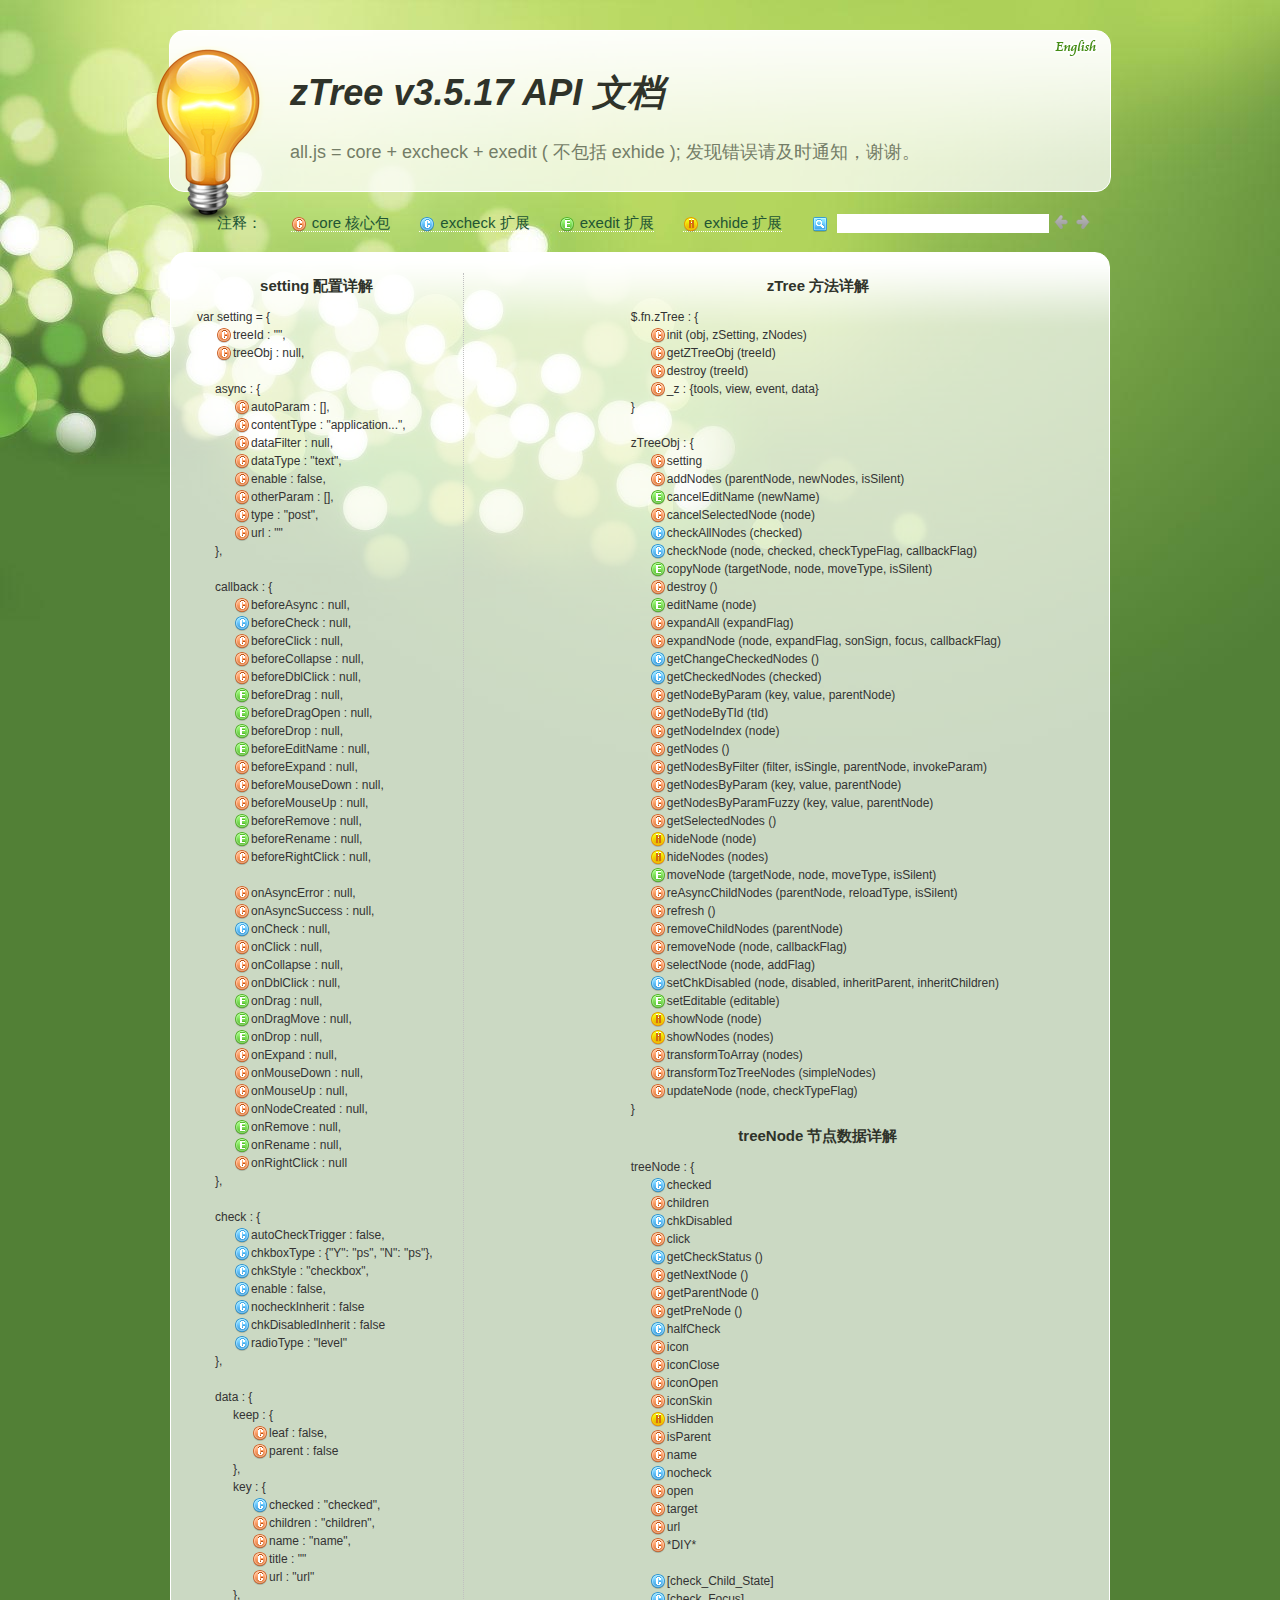
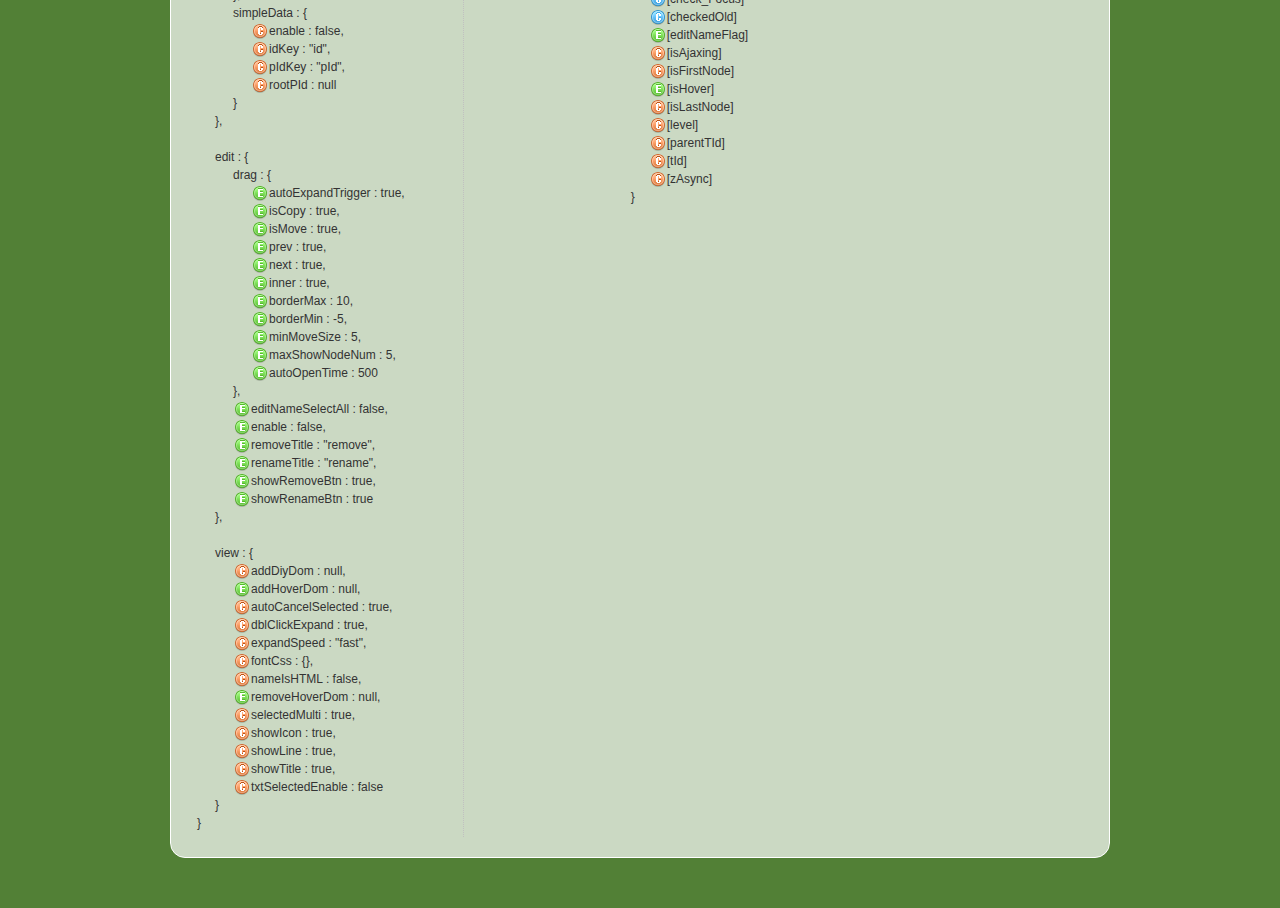
<file: lib/zTree/v3/api/API_cn.html>
<!DOCTYPE html>
<html>
	<head>
		<meta http-equiv="Content-Type" content="text/html; charset=UTF-8">
		<title>API 文档 [zTree --  jQuery 树插件]</title>
		<link rel="stylesheet" href="apiCss/common.css" type="text/css">
		<link rel='stylesheet' href='apiCss/zTreeStyleForApi.css' type='text/css'>
		<script type="text/javascript">
			var ie = (function(){
				var undef,
				v = 3,
				div = document.createElement('div'),
				all = div.getElementsByTagName('i');
				while (
				div.innerHTML = '<!--[if gt IE ' + (++v) + ']><i></i><![endif]-->',
				all[0]
			);
				return v > 4 ? v : undef;
			}()), ie6 = (ie === 6),
			path = window.location.pathname.replace(/.*\/([^\/\.]*)\..*/g,"$1"),
			langLib = [];
			ie = ie<9;
			if(ie) {
				document.write('<link rel="stylesheet" href="apiCss/common_ie6.css" type="text/css">');
			}
			var lang = "cn",
			ajaxMsg = "如果你使用的是 Chrome 浏览器，那么请把 API 文档发布到 web 服务目录下访问。\n\n（Chrome 浏览器不支持本地 ajax 访问, 即：file://）";

		</script>
	</head>
	<body>
		<div id="header_wrap" class="header_wrap" style="padding-top: 30px;">
			<div id="header" class="header round">
				<div class="light-bulb" alt=""></div>
				<div class="ieSuggest">浏览本网站建议您使用 Chrome、FireFox、Opera、IE9 等浏览器（只要不是 IE6 7 8 就行）, 速度会更快，画面会更炫！</div>
				<div class="google_plus"><g:plusone></g:plusone></div>
				<div class="header-text">
					<h1><em>zTree v3.5.17 API 文档</em></h1><p></p>
					<p>all.js = core + excheck + exedit ( 不包括 exhide ); 发现错误请及时通知，谢谢。</p>
				</div>
				<ul class="shortcuts language" style="top:0;">
					<li><a href="API_en.html" onclick="window.location.href='API_en.html'"><button class="ico en" title="英文版" type="button"></button><span class=""></span></a></li>
				</ul>
			</div>
		</div>
		<div id="content_wrap" class="content_wrap">
			<div id="content" class="content">
				<div class="nav_section">
					<ul>
						<li class="first">注释：</li>
						<li><button class="ico16 z_core" onfocus="this.blur();"></button><span>core 核心包</span></li>
						<li><button class="ico16 z_check" onfocus="this.blur();"></button><span>excheck 扩展</span></li>
						<li><button class="ico16 z_edit" onfocus="this.blur();"></button><span>exedit 扩展</span></li>
						<li><button class="ico16 z_hide" onfocus="this.blur();"></button><span>exhide 扩展</span></li>
						<li class="noline">
							<button class="ico16 z_search" onfocus="this.blur();" title="Enter 以及 左、右键可以快速定位查找结果"></button>
							<input type="text" class="searchKey search empty" value=""><input type="text" class="searchResult search" value="">
							<button class="ico16 searchPrev disabled" onfocus="this.blur();" title="Enter 以及 左、右键可以快速定位查找结果"></button><button class="ico16 searchNext disabled" onfocus="this.blur();" title="Enter 以及 左、右键可以快速定位查找结果"></button>
						</li>
					</ul>
				</div>

				<div id="contentBox" class="contentBox round clearfix">
					<div id="apiContent" class="apiContent">
						<div id="api_setting" class="api_setting left">
							<ul class="api_content_title"><li>setting 配置详解</li></ul>
							<ul id="settingTree" class="ztree"></ul>
						</div>
						<div id="api_function" class="api_function right">
							<ul class="api_content_title"><li>zTree 方法详解</li></ul>
							<ul id="functionTree" class="ztree"></ul>
							<ul class="api_content_title"><li>treeNode 节点数据详解</li></ul>
							<ul id="treenodeTree" class="ztree"></ul>
						</div>
					</div>
				</div>
				<div class="clear"></div>
			</div>
		</div>

		<!-- overlayed -->
		<div id="overlayDiv" class="baby_overlay">
			<div id="overlayContent" class="content round clearfix">
				<div class="overlaySearch">
					<button class="ico16 z_search" onfocus="this.blur();" title="Enter 以及 左、右键可以快速定位查找结果"></button>
					<input type="text" class="searchKey search empty" value=""><input type="text" class="searchResult search" value="">
					<button class="ico16 searchPrev disabled" onfocus="this.blur();" title="Enter 以及 左、右键可以快速定位查找结果"></button><button class="ico16 searchNext disabled" onfocus="this.blur();" title="Enter 以及 左、右键可以快速定位查找结果"></button>
				</div>
				<a id="overlayDivCloseBtn" class="close"></a>
				<div id="overlayDetailDiv" class="details"></div>
			</div>
			<div id="overlayDivArrow" class="baby_overlay_arrow"></div>
		</div>
		<script type="text/javascript" src="apiCss/jquery-1.6.2.min.js"></script>
		<script type='text/javascript' src='apiCss/jquery.ztree.core-3.5.js'></script>
		<script type='text/javascript' src='apiCss/api.js'></script>
		<script type="text/javascript">
			$(document).ready(function(){
				apiContent._init();
			});
		</script>
	</body>
</html>
</file>
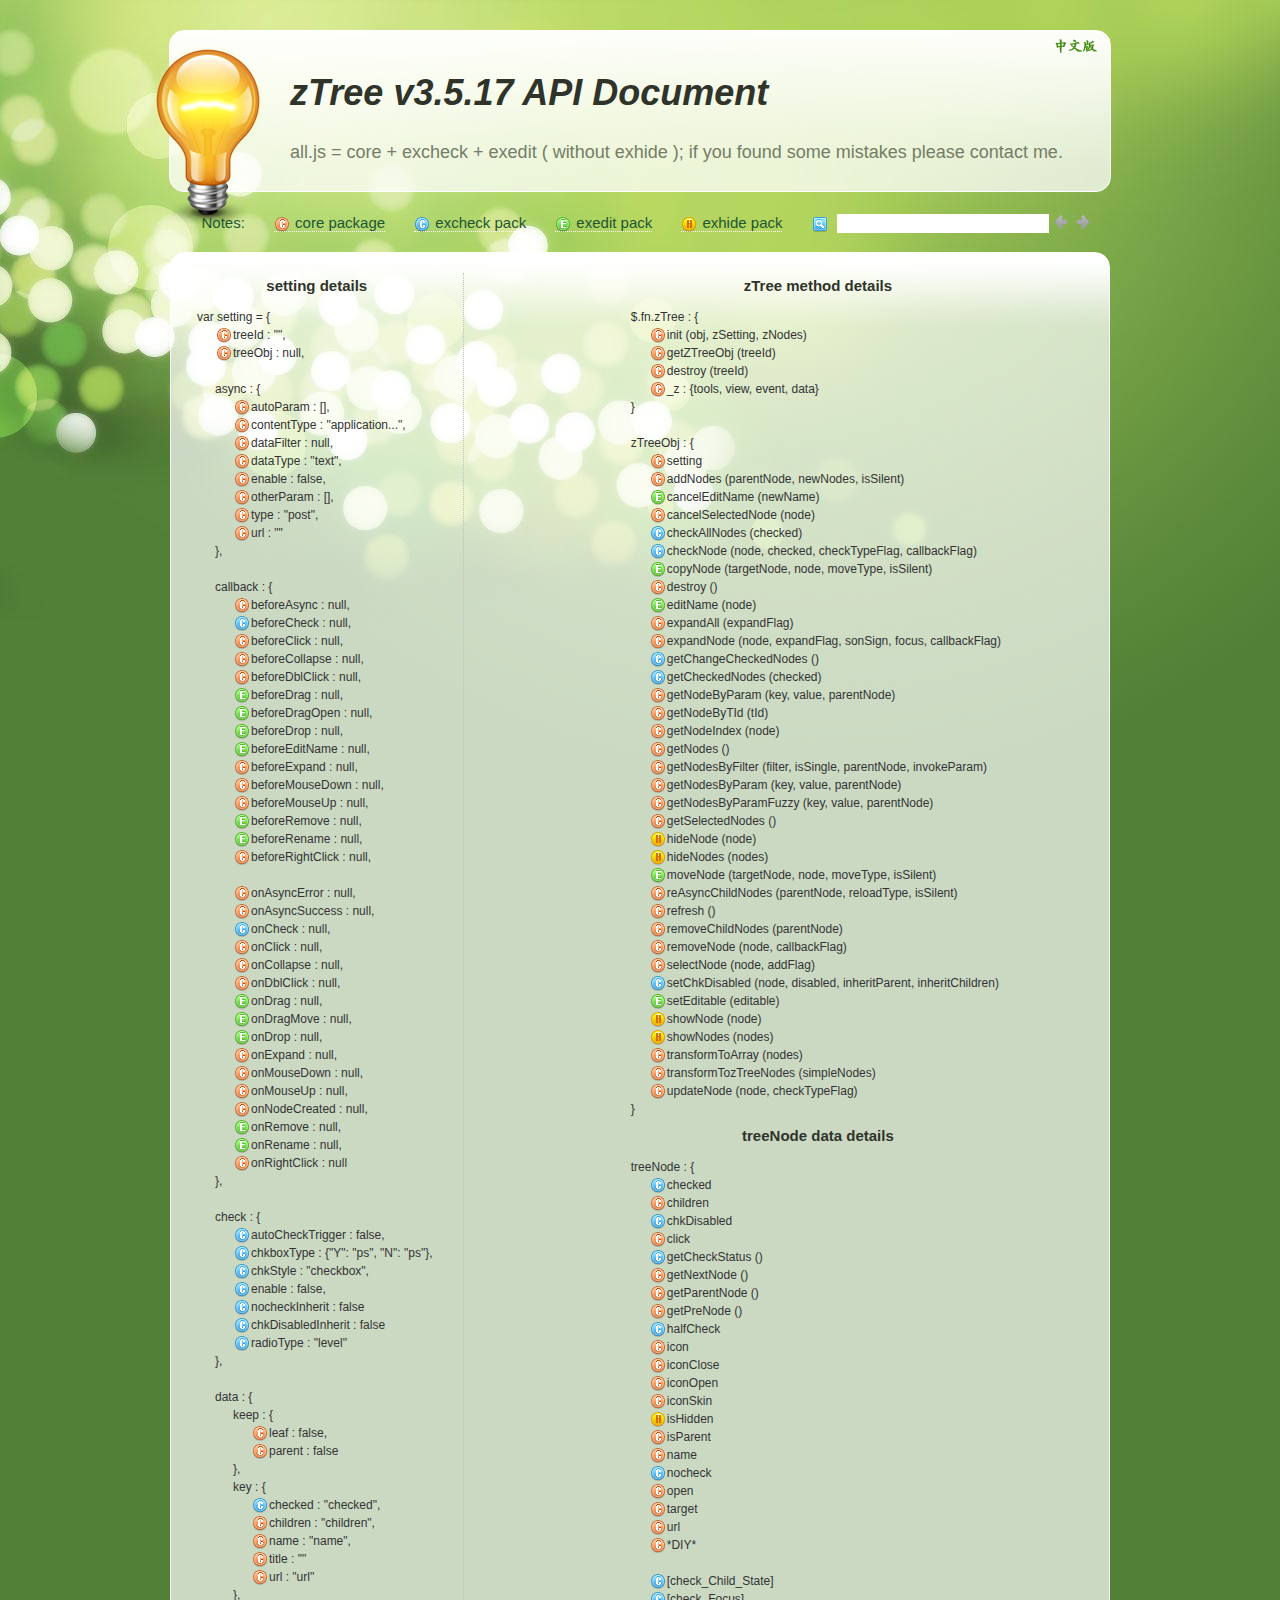
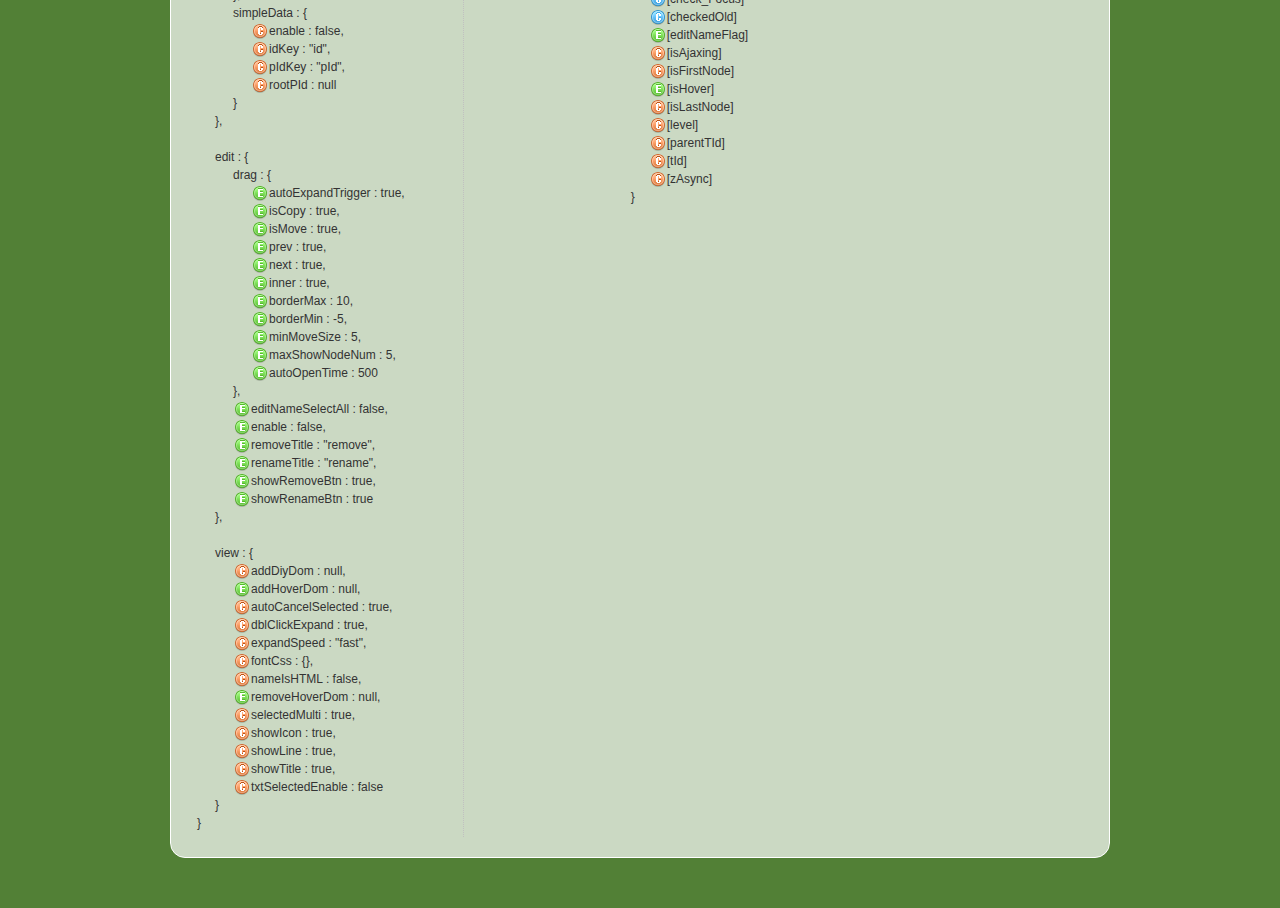
<file: lib/zTree/v3/api/API_en.html>
<!DOCTYPE html>
<html>
	<head>
		<meta http-equiv="Content-Type" content="text/html; charset=UTF-8">
		<title>API Document [zTree -- jQuery tree plug-ins.]</title>
		<link rel="stylesheet" href="apiCss/common.css" type="text/css">
		<link rel='stylesheet' href='apiCss/zTreeStyleForApi.css' type='text/css'>
		<script type="text/javascript">
			var ie = (function(){
				var undef,
				v = 3,
				div = document.createElement('div'),
				all = div.getElementsByTagName('i');
				while (
				div.innerHTML = '<!--[if gt IE ' + (++v) + ']><i></i><![endif]-->',
				all[0]
			);
				return v > 4 ? v : undef;
			}()), ie6 = (ie === 6),
			path = window.location.pathname.replace(/.*\/([^\/\.]*)\..*/g,"$1"),
			langLib = [];
			ie = ie<9;
			if(ie) {
				document.write('<link rel="stylesheet" href="apiCss/common_ie6.css" type="text/css">');
			}
			var lang = "en",
			ajaxMsg = "If you use chrome browser, please copy the API files to local webserver. \n\n( because chrome browser can't allow AJAX access to 'file://' )";
		</script>
	</head>
	<body>
		<div id="header_wrap" class="header_wrap" style="padding-top: 30px;">
			<div id="header" class="header round">
				<div class="light-bulb" alt=""></div>
				<div class="ieSuggest">If you use the Chrome / FireFox / Opera / IE9 browser will be even more dazzling effect!</div>
				<div class="google_plus"><g:plusone></g:plusone></div>
				<div class="header-text">
					<h1><em>zTree v3.5.17 API Document</em></h1><p></p>
					<p>all.js = core + excheck + exedit ( without exhide ); if you found some mistakes please contact me.</p>
				</div>
				<ul class="shortcuts language" style="top:0;">
					<li><a href="API_cn.html" onclick="window.location.href='API_cn.html'"><button class="ico cn" title="Chinese" type="button"></button><span class=""></span></a></li>
				</ul>
			</div>
		</div>
		<div id="content_wrap" class="content_wrap">
			<div id="content" class="content">
				<div class="nav_section">
					<ul>
						<li class="first">Notes: </li>
						<li><button class="ico16 z_core" onfocus="this.blur();"></button><span>core package</span></li>
						<li><button class="ico16 z_check" onfocus="this.blur();"></button><span>excheck pack</span></li>
						<li><button class="ico16 z_edit" onfocus="this.blur();"></button><span>exedit pack</span></li>
						<li><button class="ico16 z_hide" onfocus="this.blur();"></button><span>exhide pack</span></li>
						<li class="noline">
							<button class="ico16 z_search" onfocus="this.blur();" title="'Enter', 'left' and 'right' key can locate the search results quickly."></button>
							<input type="text" class="searchKey search empty" value=""><input type="text" class="searchResult search" value="">
							<button class="ico16 searchPrev disabled" onfocus="this.blur();" title="'Enter', 'left' and 'right' key can locate the search results quickly."></button><button class="ico16 searchNext disabled" onfocus="this.blur();" title="'Enter', 'left' and 'right' key can locate the search results quickly."></button>
						</li>
					</ul>
				</div>

				<div id="contentBox" class="contentBox round clearfix">
					<div id="apiContent" class="apiContent">
						<div id="api_setting" class="api_setting left">
							<ul class="api_content_title"><li>setting details</li></ul>
							<ul id="settingTree" class="ztree"></ul>
						</div>
						<div id="api_function" class="api_function right">
							<ul class="api_content_title"><li>zTree method details</li></ul>
							<ul id="functionTree" class="ztree"></ul>
							<ul class="api_content_title"><li>treeNode data details</li></ul>
							<ul id="treenodeTree" class="ztree"></ul>
						</div>
					</div>
				</div>
				<div class="clear"></div>
			</div>
		</div>

		<!-- overlayed -->
		<div id="overlayDiv" class="baby_overlay">
			<div id="overlayContent" class="content round clearfix">
				<div class="overlaySearch">
					<button class="ico16 z_search" onfocus="this.blur();" title="'Enter', 'left' and 'right' key can locate the search results quickly."></button>
					<input type="text" class="searchKey search empty" value=""><input type="text" class="searchResult search" value="">
					<button class="ico16 searchPrev disabled" onfocus="this.blur();" title="'Enter', 'left' and 'right' key can locate the search results quickly."></button><button class="ico16 searchNext disabled" onfocus="this.blur();" title="'Enter', 'left' and 'right' key can locate the search results quickly."></button>
				</div>
				<a id="overlayDivCloseBtn" class="close"></a>
				<div id="overlayDetailDiv" class="details"></div>
			</div>
			<div id="overlayDivArrow" class="baby_overlay_arrow"></div>
		</div>
		<script type="text/javascript" src="apiCss/jquery-1.6.2.min.js"></script>
		<script type='text/javascript' src='apiCss/jquery.ztree.core-3.5.js'></script>
		<script type='text/javascript' src='apiCss/api.js'></script>
		<script type="text/javascript">
			$(document).ready(function(){
				apiContent._init();
			});
		</script>
	</body>
</html>
</file>
<file: lib/webuploader/0.1.5/webuploader.css>
.webuploader-container{position: relative; display:inline-block; vertical-align:top}
.webuploader-element-invisible{position: absolute !important;clip: rect(1px 1px 1px 1px);/* IE6, IE7*/clip: rect(1px,1px,1px,1px)}
.webuploader-pick{position: relative;display: inline-block;cursor: pointer;background:#3bb4f2;padding:4px 12px;color: #fff;text-align: center;border-radius: 3px;overflow: hidden}
.webuploader-pick-hover{background: #00a2d4}
.webuploader-pick-disable{opacity: 0.6;pointer-events:none}
.uploader-list{width: 100%;overflow: hidden}
.btn-uploadstar{vertical-align:top}
.file-item{float: left;position: relative;margin: 0 20px 20px 0;padding: 4px}
.file-item .error{position: absolute;top: 4px;left: 4px;right: 4px;background: red;color: white;text-align: center;height: 20px;font-size: 14px;line-height: 23px}
.file-item .info{position: absolute;left: 4px;bottom: 4px;right: 4px;height: 20px;line-height: 20px;text-indent: 5px;background: rgba(0, 0, 0, 0.6);color: white;overflow: hidden;white-space: nowrap;text-overflow : ellipsis;font-size: 12px;z-index: 10}
.upload-state-done:after{content:"\f00c";font-family: FontAwesome;font-style: normal;font-weight: normal;line-height: 1;-webkit-font-smoothing: antialiased;-moz-osx-font-smoothing: grayscale;font-size: 32px;position: absolute;bottom: 0;right: 4px;color: #4cae4c;z-index: 99}
.cropper-container{position: relative; overflow: hidden; -webkit-user-select: none; -moz-user-select: none; -ms-user-select: none; user-select: none; background-color: #fff; -webkit-tap-highlight-color: transparent; -webkit-touch-callout: none;}
.cropper-container .cropper-modal{position: absolute; top: 0; right: 0; bottom: 0; left: 0; background: #000; filter: alpha(opacity=50); opacity: .5;}
.cropper-container .cropper-dragger{position: absolute; top: 10%; left: 10%; width: 80%; height: 80%;}
.cropper-container .cropper-preview{display: block; width: 100%; height: 100%; -webkit-box-sizing: border-box; -moz-box-sizing: border-box; box-sizing: border-box; overflow: hidden; border-color: #69f; border-color: rgba(51, 102, 255, .75); border-style: solid; border-width: 1px;}
.cropper-container .cropper-dashed{position: absolute; display: block; filter: alpha(opacity=50); border: 0 dashed #fff; opacity: .5;}
.cropper-container .dashed-h{top: 33.3%; left: 0; width: 100%; height: 33.3%; border-top-width: 1px; border-bottom-width: 1px;}
.cropper-container .dashed-v{top: 0; left: 33.3%; width: 33.3%; height: 100%; border-right-width: 1px; border-left-width: 1px;}
.cropper-container .cropper-face,
.cropper-container .cropper-line,
.cropper-container .cropper-point{position: absolute; display: block; width: 100%; height: 100%; filter: alpha(opacity=10); opacity: .1;}
.cropper-container .cropper-face{top: 0; left: 0; cursor: move; background-color: #fff;}
.cropper-container .cropper-line{background-color: #69f;}
.cropper-container .line-e{top: 0; right: -2px; width: 5px; cursor: e-resize;}
.cropper-container .line-n{top: -2px; left: 0; height: 5px; cursor: n-resize;}
.cropper-container .line-w{top: 0; left: -2px; width: 5px; cursor: w-resize;}
.cropper-container .line-s{bottom: -2px; left: 0; height: 5px; cursor: s-resize;}
.cropper-container .cropper-point{width: 5px; height: 5px; background-color: #69f; filter: alpha(opacity=75); opacity: .75;}
.cropper-container .point-e{top: 49%; right: -2px; cursor: e-resize;}
.cropper-container .point-n{top: -2px; left: 49%; cursor: n-resize;}
.cropper-container .point-w{top: 49%; left: -2px; cursor: w-resize;}
.cropper-container .point-s{bottom: -2px; left: 49%; cursor: s-resize;}
.cropper-container .point-ne{top: -2px; right: -2px; cursor: ne-resize;}
.cropper-container .point-nw{top: -2px; left: -2px; cursor: nw-resize;}
.cropper-container .point-sw{bottom: -2px; left: -2px; cursor: sw-resize;}
.cropper-container .point-se{right: -2px; bottom: -2px; width: 20px; height: 20px; cursor: se-resize; filter: alpha(opacity=100); opacity: 1;}
.cropper-container .point-se:before{position: absolute; right: -50%; bottom: -50%; display: block; width: 200%; height: 200%; content: " "; background-color: #69f; filter: alpha(opacity=0); opacity: 0;}
@media (min-width: 768px){.cropper-container .point-se{width: 15px; height: 15px;}}
@media (min-width: 992px){.cropper-container .point-se{width: 10px; height: 10px;}}
@media (min-width: 1200px){.cropper-container .point-se{width: 5px; height: 5px; filter: alpha(opacity=75); opacity: .75;}}
.cropper-hidden{display: none !important;}
.img-preview{width: 160px; height: 90px; margin-top: 1em; border: 1px solid #ccc;}


.uploader-list-container{color: #838383; font-size: 12px; margin-top: 10px; background-color: #FFF; border:solid 1px #ddd}
.uploader-list-container .queueList{margin: 20px;}
.element-invisible{position: absolute !important; clip: rect(1px 1px 1px 1px); /* IE6, IE7 */ clip: rect(1px,1px,1px,1px);}
.uploader-list-container .placeholder{border: 3px dashed #e6e6e6; min-height: 238px; padding-top: 158px; text-align: center; background: url(images/image.png) center 93px no-repeat; color: #cccccc; font-size: 18px; position: relative;}
.uploader-list-container .placeholder .webuploader-pick{font-size: 18px; background: #00b7ee; border-radius: 3px; line-height: 44px; padding: 0 30px; color: #fff; display: inline-block; margin: 20px auto; cursor: pointer; box-shadow: 0 1px 1px rgba(0, 0, 0, 0.1);}
.uploader-list-container .placeholder .webuploader-pick-hover{background: #00a2d4;}
.uploader-list-container .placeholder .flashTip{color: #666666; font-size: 12px; position: absolute; width: 100%; text-align: center; bottom: 20px;}
.uploader-list-container .placeholder .flashTip a{color: #0785d1; text-decoration: none;}
.uploader-list-container .placeholder .flashTip a:hover{text-decoration: underline;}
.uploader-list-container .placeholder.webuploader-dnd-over{border-color: #999999;}
.uploader-list-container .placeholder.webuploader-dnd-over.webuploader-dnd-denied{border-color: red;}
.uploader-list-container .filelist{list-style: none; margin: 0; padding: 0;}
.uploader-list-container .filelist:after{content: ''; display: block; width: 0; height: 0; overflow: hidden; clear: both;}
.uploader-list-container .filelist li{width: 110px; height: 110px; background: url(images/bg.png) no-repeat; text-align: center; margin: 0 8px 20px 0; position: relative; display: inline; float: left; overflow: hidden; font-size: 12px;}
.uploader-list-container .filelist li p.log{position: relative; top: -45px;}
.uploader-list-container .filelist li p.title{position: absolute; top: 0; left: 0; width: 100%; overflow: hidden; white-space: nowrap; text-overflow : ellipsis; top: 5px; text-indent: 5px; text-align: left;}
.uploader-list-container .filelist li p.progress{position: absolute; width: 100%; bottom: 0; left: 0; height: 8px; overflow: hidden; z-index: 50;}
.uploader-list-container .filelist li p.progress span{display: none; overflow: hidden; width: 0; height: 100%; background: #1483d8 url(images/progress.png) repeat-x; -webit-transition: width 200ms linear; -moz-transition: width 200ms linear; -o-transition: width 200ms linear; -ms-transition: width 200ms linear; transition: width 200ms linear; -webkit-animation: progressmove 2s linear infinite; -moz-animation: progressmove 2s linear infinite; -o-animation: progressmove 2s linear infinite; -ms-animation: progressmove 2s linear infinite; animation: progressmove 2s linear infinite; -webkit-transform: translateZ(0);}
@-webkit-keyframes progressmove{0%{background-position: 0 0;} 100%{background-position: 17px 0;}}
@-moz-keyframes progressmove{0%{background-position: 0 0;} 100%{background-position: 17px 0;}}
@keyframes progressmove{0%{background-position: 0 0;} 100%{background-position: 17px 0;}}
.uploader-list-container .filelist li p.imgWrap{position: relative; z-index: 2; line-height: 110px; vertical-align: middle; overflow: hidden; width: 110px; height: 110px; -webkit-transform-origin: 50% 50%; -moz-transform-origin: 50% 50%; -o-transform-origin: 50% 50%; -ms-transform-origin: 50% 50%; transform-origin: 50% 50%; -webit-transition: 200ms ease-out; -moz-transition: 200ms ease-out; -o-transition: 200ms ease-out; -ms-transition: 200ms ease-out; transition: 200ms ease-out;}
.uploader-list-container .filelist li img{width: 100%;}
.uploader-list-container .filelist li p.error{background: #f43838; color: #fff; position: absolute; bottom: 0; left: 0; height: 28px; line-height: 28px; width: 100%; z-index: 100;}
.uploader-list-container .filelist li .success{display: block; position: absolute; left: 0; bottom: 0; height: 40px; width: 100%; z-index: 200; background: url(images/success.png) no-repeat right bottom;}
.uploader-list-container .filelist div.file-panel{position: absolute; height: 0; filter: progid:DXImageTransform.Microsoft.gradient(GradientType=0,startColorstr='#80000000', endColorstr='#80000000')\0; background: rgba( 0, 0, 0, 0.5 ); width: 100%; top: 0; left: 0; overflow: hidden; z-index: 300;}
.uploader-list-container .filelist div.file-panel span{width: 24px; height: 24px; display: inline; float: right; text-indent: -9999px; overflow: hidden; background: url(images/icons.png) no-repeat; margin: 5px 1px 1px; cursor: pointer;}
.uploader-list-container .filelist div.file-panel span.rotateLeft{background-position: 0 -24px;}
.uploader-list-container .filelist div.file-panel span.rotateLeft:hover{background-position: 0 0;}
.uploader-list-container .filelist div.file-panel span.rotateRight{background-position: -24px -24px;}
.uploader-list-container .filelist div.file-panel span.rotateRight:hover{background-position: -24px 0;}
.uploader-list-container .filelist div.file-panel span.cancel{background-position: -48px -24px;}
.uploader-list-container .filelist div.file-panel span.cancel:hover{background-position: -48px 0;}
.uploader-list-container .statusBar{height: 63px; border-top: 1px solid #dadada; padding: 0 20px; line-height: 63px; vertical-align: middle; position: relative;}
.uploader-list-container .statusBar .progress{border: 1px solid #1483d8; width: 198px; background: #fff; height: 18px; position: relative; display: inline-block; text-align: center; line-height: 20px; color: #6dbfff; position: relative; margin-right: 10px;}
.uploader-list-container .statusBar .progress span.percentage{width: 0; height: 100%; left: 0; top: 0; background: #1483d8; position: absolute;}
.uploader-list-container .statusBar .progress span.text{position: relative; z-index: 10;}
.uploader-list-container .statusBar .info{display: inline-block; font-size: 14px; color: #666666;}
.uploader-list-container .statusBar .btns{position: absolute; top: 10px; right: 20px; line-height: 40px;}
#filePicker{display: inline-block; float: left;}
.uploader-list-container .statusBar .btns .webuploader-pick,
.uploader-list-container .statusBar .btns .uploadBtn,
.uploader-list-container .statusBar .btns .uploadBtn.state-uploading,
.uploader-list-container .statusBar .btns .uploadBtn.state-paused{background: #ffffff; border: 1px solid #cfcfcf; color: #565656; padding: 0 18px; display: inline-block; border-radius: 3px; margin-left: 10px; cursor: pointer; font-size: 14px; float: left;}
.uploader-list-container .statusBar .btns .webuploader-pick-hover,
.uploader-list-container .statusBar .btns .uploadBtn:hover,
.uploader-list-container .statusBar .btns .uploadBtn.state-uploading:hover,
.uploader-list-container .statusBar .btns .uploadBtn.state-paused:hover{background: #f0f0f0;}
.uploader-list-container .statusBar .btns .uploadBtn{background: #00b7ee; color: #fff; border-color: transparent;}
.uploader-list-container .statusBar .btns .uploadBtn:hover{background: #00a2d4;}
.uploader-list-container .statusBar .btns .uploadBtn.disabled{pointer-events: none; opacity: 0.6;}
</file>
<file: static/h-ui.admin/css/H-ui.login.css>
@charset "utf-8";

html, body{ height:100%}
body{font-size:14px}ader,footer{ position:absolute; left:0; right:0; width:100%; z-index:99}
header{top:0; height:60px; background:#426374 url(../images/logo.png) no-repeat 0 center}
.loginWraper{ position:absolute;width:100%; left:0; top:0; bottom:0; right:0; z-index:1; background:#3283AC url(../images/admin-login-bg.jpg) no-repeat center}
.loginBox{ position:absolute; width:360px; height:372px; background:url(../images/admin-loginform-bg.png) no-repeat; left:50%; top:50%; margin-left:-180px; margin-top:-186px;box-sizing: border-box; padding-top:14px;}
footer{ height:46px; line-height:46px; bottom:0; text-align:center; color:#fff; font-size:12px; background-color:#426374}
.loginBox{
	text-align: center;
}
.cen{
	text-align: center;
}
.tabBar span{
	width: 150px;
}

 .username,.password,.username_admin,.password_admin{
	width: 236px;
	height: 34px;
	background: #fff;
	margin-top: 32px;
	margin-left:64px; 

}
.username input,.password input,.username_admin input,.password_admin input{
	height: 34px;
	width: 210px;

}
input{
	border: 0;	
}
.logo{
 width: 194px;
 height: 94px;
 background: #fff;
}
.HuiTab{
	width: 360px;
	height: 180px;
	margin-top: 10px;
	/* background: #ddd; */
}
.sumbit{
	width: 236px;
	height: 30px;
	font-size: 14px;
	background: red;
	border: 0;
	border-radius: 5px;
	margin-top:20px;
}
</file>
<file: static/h-ui.admin/css/style.css>
@charset "utf-8";
/* 你自己的样式 */
</file>
<file: lib/Hui-iconfont/1.0.8/iconfont.css>
/* -----------H-ui前端框架-------------
* iconfont.css v1.0.8
* http://www.h-ui.net/
* Created & Modified by guojunhui
* Date modified 2016.06.21
*
* Copyright 2013-2015 北京颖杰联创科技有限公司 All rights reserved.
* Licensed under MIT license.
* http://opensource.org/licenses/MIT
*
*/
@font-face {font-family: "Hui-iconfont";
  src: url('iconfont.eot'); /* IE9*/
  src: url('iconfont.eot?#iefix') format('embedded-opentype'), /* IE6-IE8 */
  url('iconfont.woff') format('woff'), /* chrome、firefox */
  url('iconfont.ttf') format('truetype'), /* chrome、firefox、opera、Safari, Android, iOS 4.2+*/
  url('iconfont.svg#Hui-iconfont') format('svg'); /* iOS 4.1- */
}

.Hui-iconfont {
  font-family:"Hui-iconfont" !important;
  font-style:normal;
  -webkit-font-smoothing: antialiased;
  -webkit-text-stroke-width: 0.2px;
  -moz-osx-font-smoothing: grayscale;
}
.Hui-iconfont-gotop:before { content: "\e684"; }
.Hui-iconfont-music:before { content: "\e60f"; }
.Hui-iconfont-tags:before { content: "\e64b"; }
.Hui-iconfont-jieri:before { content: "\e727"; }
.Hui-iconfont-jishiqi:before { content: "\e728"; }
.Hui-iconfont-pad:before { content: "\e64c"; }
.Hui-iconfont-lunzi:before { content: "\e64d"; }
.Hui-iconfont-jiandao:before { content: "\e64e"; }
.Hui-iconfont-xianshiqi:before { content: "\e64f"; }
.Hui-iconfont-zhaoxiangji:before { content: "\e650"; }
.Hui-iconfont-danfanxiangji:before { content: "\e651"; }
.Hui-iconfont-dayinji:before { content: "\e652"; }
.Hui-iconfont-user-zhanzhang:before { content: "\e653"; }
.Hui-iconfont-chajian:before { content: "\e654"; }
.Hui-iconfont-arrow1-bottom:before { content: "\e674"; }
.Hui-iconfont-arrow1-left:before { content: "\e678"; }
.Hui-iconfont-arrow1-top:before { content: "\e679"; }
.Hui-iconfont-arrow1-right:before { content: "\e67a"; }
.Hui-iconfont-jieri1:before { content: "\e655"; }
.Hui-iconfont-face-weixiao:before { content: "\e656"; }
.Hui-iconfont-face-chijing:before { content: "\e657"; }
.Hui-iconfont-face-dai:before { content: "\e658"; }
.Hui-iconfont-face-shuaku:before { content: "\e659"; }
.Hui-iconfont-face-mogui:before { content: "\e65a"; }
.Hui-iconfont-face-ganga:before { content: "\e65b"; }
.Hui-iconfont-face-qin:before { content: "\e65c"; }
.Hui-iconfont-face-nu:before { content: "\e65d"; }
.Hui-iconfont-face-zhayan:before { content: "\e65e"; }
.Hui-iconfont-face-shengqi:before { content: "\e65f"; }
.Hui-iconfont-face-ma:before { content: "\e660"; }
.Hui-iconfont-face-bishi:before { content: "\e661"; }
.Hui-iconfont-face-maimeng:before { content: "\e662"; }
.Hui-iconfont-face-jingdai:before { content: "\e663"; }
.Hui-iconfont-face-yun:before { content: "\e664"; }
.Hui-iconfont-home2:before { content: "\e67f"; }
.Hui-iconfont-search2:before { content: "\e665"; }
.Hui-iconfont-share2:before { content: "\e666"; }
.Hui-iconfont-face:before { content: "\e668"; }
.Hui-iconfont-wuliu:before { content: "\e669"; }
.Hui-iconfont-dianpu:before { content: "\e66a"; }
.Hui-iconfont-chexiao:before { content: "\e66b"; }
.Hui-iconfont-zhongzuo:before { content: "\e66c"; }
.Hui-iconfont-zan:before { content: "\e66d"; }
.Hui-iconfont-cai:before { content: "\e66e"; }
.Hui-iconfont-yuyin3:before { content: "\e66f"; }
.Hui-iconfont-cart2-selected:before { content: "\e670"; }
.Hui-iconfont-weizhi:before { content: "\e671"; }
.Hui-iconfont-face-ku:before { content: "\e688"; }
.Hui-iconfont-down:before { content: "\e640"; }
.Hui-iconfont-cart2-man:before { content: "\e672"; }
.Hui-iconfont-card2-kong:before { content: "\e673"; }
.Hui-iconfont-luyin:before { content: "\e619"; }
.Hui-iconfont-html:before { content: "\e69f"; }
.Hui-iconfont-css:before { content: "\e6a0"; }
.Hui-iconfont-android:before { content: "\e6a2"; }
.Hui-iconfont-github:before { content: "\e6d1"; }
.Hui-iconfont-html5:before { content: "\e6d2"; }
.Hui-iconfont-huangguan:before { content: "\e6d3"; }
.Hui-iconfont-news:before { content: "\e616"; }
.Hui-iconfont-slider-right:before { content: "\e63d"; }
.Hui-iconfont-slider-left:before { content: "\e67d"; }
.Hui-iconfont-tuku:before { content: "\e613"; }
.Hui-iconfont-shuru:before { content: "\e647"; }
.Hui-iconfont-sanjiao:before { content: "\e67e"; }
.Hui-iconfont-share-renren:before { content: "\e6d8"; }
.Hui-iconfont-share-tweibo:before { content: "\e6d9"; }
.Hui-iconfont-arrow2-left:before { content: "\e6d4"; }
.Hui-iconfont-paixu:before { content: "\e675"; }
.Hui-iconfont-niming:before { content: "\e624"; }
.Hui-iconfont-add:before { content: "\e600"; }
.Hui-iconfont-root:before { content: "\e62d"; }
.Hui-iconfont-xuanzhong:before { content: "\e676"; }
.Hui-iconfont-weixuanzhong:before { content: "\e677"; }
.Hui-iconfont-arrow2-bottom:before { content: "\e6d5"; }
.Hui-iconfont-arrow2-top:before { content: "\e6d6"; }
.Hui-iconfont-like2:before { content: "\e648"; }
.Hui-iconfont-arrow2-right:before { content: "\e6d7"; }
.Hui-iconfont-shangyishou:before { content: "\e6db"; }
.Hui-iconfont-xiayishou:before { content: "\e6e3"; }
.Hui-iconfont-share-weixin:before { content: "\e694"; }
.Hui-iconfont-shenhe-tingyong:before { content: "\e631"; }
.Hui-iconfont-gouxuan2:before { content: "\e601"; }
.Hui-iconfont-selected:before { content: "\e617"; }
.Hui-iconfont-jianhao:before { content: "\e6a1"; }
.Hui-iconfont-user-group:before { content: "\e62b"; }
.Hui-iconfont-yiguanzhu:before { content: "\e680"; }
.Hui-iconfont-gengduo3:before { content: "\e6f9"; }
.Hui-iconfont-comment:before { content: "\e622"; }
.Hui-iconfont-tongji-zhu:before { content: "\e618"; }
.Hui-iconfont-like:before { content: "\e649"; }
.Hui-iconfont-shangjia:before { content: "\e6dc"; }
.Hui-iconfont-save:before { content: "\e632"; }
.Hui-iconfont-gongsi:before { content: "\e643"; }
.Hui-iconfont-system:before { content: "\e62e"; }
.Hui-iconfont-pifu:before { content: "\e62a"; }
.Hui-iconfont-menu:before { content: "\e667"; }
.Hui-iconfont-msg:before { content: "\e62f"; }
.Hui-iconfont-huangguan1:before { content: "\e729"; }
.Hui-iconfont-userid:before { content: "\e602"; }
.Hui-iconfont-cang-selected:before { content: "\e630"; }
.Hui-iconfont-yundown:before { content: "\e641"; }
.Hui-iconfont-help:before { content: "\e633"; }
.Hui-iconfont-chuku:before { content: "\e634"; }
.Hui-iconfont-picture:before { content: "\e646"; }
.Hui-iconfont-wenzhouyinxing:before { content: "\e6ed"; }
.Hui-iconfont-ad:before { content: "\e635"; }
.Hui-iconfont-fenlei:before { content: "\e681"; }
.Hui-iconfont-saoyisao:before { content: "\e682"; }
.Hui-iconfont-search:before { content: "\e683"; }
.Hui-iconfont-tuwenxiangqing:before { content: "\e685"; }
.Hui-iconfont-leijipingjia:before { content: "\e686"; }
.Hui-iconfont-hetong:before { content: "\e636"; }
.Hui-iconfont-tongji:before { content: "\e61a"; }
.Hui-iconfont-quanbudingdan:before { content: "\e687"; }
.Hui-iconfont-cang:before { content: "\e61b"; }
.Hui-iconfont-xiaoxi:before { content: "\e68a"; }
.Hui-iconfont-renwu:before { content: "\e637"; }
.Hui-iconfont-more:before { content: "\e68b"; }
.Hui-iconfont-zhizhao:before { content: "\e638"; }
.Hui-iconfont-fabu:before { content: "\e603"; }
.Hui-iconfont-shenhe-butongguo2:before { content: "\e6dd"; }
.Hui-iconfont-share-qq:before { content: "\e67b"; }
.Hui-iconfont-upload:before { content: "\e642"; }
.Hui-iconfont-add2:before { content: "\e604"; }
.Hui-iconfont-jiesuo:before { content: "\e605"; }
.Hui-iconfont-zhongtumoshi:before { content: "\e68c"; }
.Hui-iconfont-datumoshi:before { content: "\e68d"; }
.Hui-iconfont-face2:before { content: "\e68e"; }
.Hui-iconfont-huanyipi:before { content: "\e68f"; }
.Hui-iconfont-shijian:before { content: "\e690"; }
.Hui-iconfont-feedback:before { content: "\e691"; }
.Hui-iconfont-feedback2:before { content: "\e692"; }
.Hui-iconfont-share-pengyouquan:before { content: "\e693"; }
.Hui-iconfont-zan2:before { content: "\e697"; }
.Hui-iconfont-arrow3-bottom:before { content: "\e698"; }
.Hui-iconfont-arrow3-top:before { content: "\e699"; }
.Hui-iconfont-arrow3-right:before { content: "\e69a"; }
.Hui-iconfont-arrow3-left:before { content: "\e69b"; }
.Hui-iconfont-more2:before { content: "\e69c"; }
.Hui-iconfont-cang2-selected:before { content: "\e69d"; }
.Hui-iconfont-cang2:before { content: "\e69e"; }
.Hui-iconfont-dangan:before { content: "\e639"; }
.Hui-iconfont-money:before { content: "\e63a"; }
.Hui-iconfont-share-weibo:before { content: "\e6da"; }
.Hui-iconfont-email:before { content: "\e63b"; }
.Hui-iconfont-tongji-xian:before { content: "\e61c"; }
.Hui-iconfont-bank:before { content: "\e628"; }
.Hui-iconfont-home:before { content: "\e625"; }
.Hui-iconfont-user:before { content: "\e62c"; }
.Hui-iconfont-log:before { content: "\e623"; }
.Hui-iconfont-pages:before { content: "\e626"; }
.Hui-iconfont-sim:before { content: "\e629"; }
.Hui-iconfont-tingzhi:before { content: "\e6e4"; }
.Hui-iconfont-dengdai:before { content: "\e606"; }
.Hui-iconfont-user-add:before { content: "\e607"; }
.Hui-iconfont-copy:before { content: "\e6ea"; }
.Hui-iconfont-file:before { content: "\e63e"; }
.Hui-iconfont-share-douban:before { content: "\e67c"; }
.Hui-iconfont-share-zhihu:before { content: "\e689"; }
.Hui-iconfont-daochu:before { content: "\e644"; }
.Hui-iconfont-daoru:before { content: "\e645"; }
.Hui-iconfont-weigouxuan2:before { content: "\e608"; }
.Hui-iconfont-phone:before { content: "\e696"; }
.Hui-iconfont-bold:before { content: "\e6e7"; }
.Hui-iconfont-manage2:before { content: "\e63c"; }
.Hui-iconfont-edit:before { content: "\e6df"; }
.Hui-iconfont-del2:before { content: "\e609"; }
.Hui-iconfont-duigou:before { content: "\e6e8"; }
.Hui-iconfont-chongqi:before { content: "\e6f7"; }
.Hui-iconfont-avatar:before { content: "\e60a"; }
.Hui-iconfont-del:before { content: "\e60b"; }
.Hui-iconfont-edit2:before { content: "\e60c"; }
.Hui-iconfont-zanting:before { content: "\e6e5"; }
.Hui-iconfont-apple:before { content: "\e64a"; }
.Hui-iconfont-guangdayinxing:before { content: "\e6f0"; }
.Hui-iconfont-minshengyinxing:before { content: "\e6f4"; }
.Hui-iconfont-xiajia:before { content: "\e6de"; }
.Hui-iconfont-manage:before { content: "\e61d"; }
.Hui-iconfont-user2:before { content: "\e60d"; }
.Hui-iconfont-code:before { content: "\e6ee"; }
.Hui-iconfont-cut:before { content: "\e6ef"; }
.Hui-iconfont-link:before { content: "\e6f1"; }
.Hui-iconfont-new:before { content: "\e6f2"; }
.Hui-iconfont-ordered-list:before { content: "\e6f3"; }
.Hui-iconfont-unordered-list:before { content: "\e6f5"; }
.Hui-iconfont-share-qzone:before { content: "\e6c8"; }
.Hui-iconfont-suoding:before { content: "\e60e"; }
.Hui-iconfont-tel2:before { content: "\e6a3"; }
.Hui-iconfont-order:before { content: "\e627"; }
.Hui-iconfont-shujutongji:before { content: "\e61e"; }
.Hui-iconfont-del3:before { content: "\e6e2"; }
.Hui-iconfont-add3:before { content: "\e610"; }
.Hui-iconfont-add4:before { content: "\e61f"; }
.Hui-iconfont-xiangpicha:before { content: "\e72a"; }
.Hui-iconfont-key:before { content: "\e63f"; }
.Hui-iconfont-yuyin2:before { content: "\e6a4"; }
.Hui-iconfont-yuyin:before { content: "\e6a5"; }
.Hui-iconfont-close:before { content: "\e6a6"; }
.Hui-iconfont-xuanze:before { content: "\e6a7"; }
.Hui-iconfont-xuanzhong1:before { content: "\e6a8"; }
.Hui-iconfont-yiguanzhu1:before { content: "\e6a9"; }
.Hui-iconfont-share:before { content: "\e6aa"; }
.Hui-iconfont-zhuanfa:before { content: "\e6ab"; }
.Hui-iconfont-tianqi-duoyun:before { content: "\e6ac"; }
.Hui-iconfont-tianqi-mai:before { content: "\e6ad"; }
.Hui-iconfont-tianqi-qing:before { content: "\e6ae"; }
.Hui-iconfont-tianqi-wu:before { content: "\e6af"; }
.Hui-iconfont-tianqi-xue:before { content: "\e6b0"; }
.Hui-iconfont-tianqi-yin:before { content: "\e6b1"; }
.Hui-iconfont-tianqi-yu:before { content: "\e6b2"; }
.Hui-iconfont-daipingjia:before { content: "\e6b3"; }
.Hui-iconfont-vip-card2:before { content: "\e6b4"; }
.Hui-iconfont-jifen:before { content: "\e6b5"; }
.Hui-iconfont-youhuiquan:before { content: "\e6b6"; }
.Hui-iconfont-hongbao:before { content: "\e6b7"; }
.Hui-iconfont-cart-selected:before { content: "\e6b8"; }
.Hui-iconfont-cart-kong:before { content: "\e6b9"; }
.Hui-iconfont-jiangjia:before { content: "\e6ba"; }
.Hui-iconfont-liwu:before { content: "\e6bb"; }
.Hui-iconfont-caiqie:before { content: "\e6bc"; }
.Hui-iconfont-xuanzhuan:before { content: "\e6bd"; }
.Hui-iconfont-bigpic:before { content: "\e6be"; }
.Hui-iconfont-list:before { content: "\e6bf"; }
.Hui-iconfont-middle:before { content: "\e6c0"; }
.Hui-iconfont-hot:before { content: "\e6c1"; }
.Hui-iconfont-paishe:before { content: "\e6c2"; }
.Hui-iconfont-hot1:before { content: "\e6c3"; }
.Hui-iconfont-new1:before { content: "\e6c4"; }
.Hui-iconfont-xiaoxi1:before { content: "\e6c5"; }
.Hui-iconfont-canshu:before { content: "\e6c6"; }
.Hui-iconfont-tel:before { content: "\e6c7"; }
.Hui-iconfont-dingwei:before { content: "\e6c9"; }
.Hui-iconfont-hongbao2:before { content: "\e6ca"; }
.Hui-iconfont-2code:before { content: "\e6cb"; }
.Hui-iconfont-vip:before { content: "\e6cc"; }
.Hui-iconfont-tishi:before { content: "\e6cd"; }
.Hui-iconfont-dingyue:before { content: "\e6ce"; }
.Hui-iconfont-italic:before { content: "\e6e9"; }
.Hui-iconfont-yulan:before { content: "\e695"; }
.Hui-iconfont-usergroup2:before { content: "\e611"; }
.Hui-iconfont-goods:before { content: "\e620"; }
.Hui-iconfont-paixingbang:before { content: "\e6cf"; }
.Hui-iconfont-qingdaoyinxing:before { content: "\e6f6"; }
.Hui-iconfont-kefu:before { content: "\e6d0"; }
.Hui-iconfont-picture1:before { content: "\e612"; }
.Hui-iconfont-weigouxuan:before { content: "\e614"; }
.Hui-iconfont-fanqiang:before { content: "\e6fa"; }
.Hui-iconfont-shenhe-weitongguo:before { content: "\e6e0"; }
.Hui-iconfont-shenhe-tongguo:before { content: "\e6e1"; }
.Hui-iconfont-tongji-bing:before { content: "\e621"; }
.Hui-iconfont-gouxuan:before { content: "\e615"; }
.Hui-iconfont-jiansheyinxing:before { content: "\e6f8"; }
.Hui-iconfont-moban:before { content: "\e72b"; }
.Hui-iconfont-pay-weixin:before { content: "\e719"; }
.Hui-iconfont-pay-alipay-2:before { content: "\e71c"; }
.Hui-iconfont-beijingyinxing:before { content: "\e6fb"; }
.Hui-iconfont-guangdongfazhanyinxing:before { content: "\e703"; }
.Hui-iconfont-zhaoshangyinxing:before { content: "\e704"; }
.Hui-iconfont-zheshangyinxing:before { content: "\e712"; }
.Hui-iconfont-zhongguonongyeyinxing:before { content: "\e713"; }
.Hui-iconfont-cdbank:before { content: "\e714"; }
.Hui-iconfont-gengduo2:before { content: "\e716"; }
.Hui-iconfont-bofang:before { content: "\e6e6"; }
.Hui-iconfont-gengduo4:before { content: "\e717"; }
.Hui-iconfont-text-height:before { content: "\e6fc"; }
.Hui-iconfont-text-width:before { content: "\e6fd"; }
.Hui-iconfont-underline:before { content: "\e6fe"; }
.Hui-iconfont-star:before { content: "\e6ff"; }
.Hui-iconfont-star-half:before { content: "\e700"; }
.Hui-iconfont-star-halfempty:before { content: "\e701"; }
.Hui-iconfont-star-o:before { content: "\e702"; }
.Hui-iconfont-font:before { content: "\e6ec"; }
.Hui-iconfont-hangzhouyinxing:before { content: "\e718"; }
.Hui-iconfont-jiaotongyinxing:before { content: "\e71a"; }
.Hui-iconfont-gengduo:before { content: "\e715"; }
.Hui-iconfont-avatar2:before { content: "\e705"; }
.Hui-iconfont-close2:before { content: "\e706"; }
.Hui-iconfont-about:before { content: "\e707"; }
.Hui-iconfont-phone-android:before { content: "\e708"; }
.Hui-iconfont-search1:before { content: "\e709"; }
.Hui-iconfont-comment1:before { content: "\e70a"; }
.Hui-iconfont-read:before { content: "\e70b"; }
.Hui-iconfont-feedback1:before { content: "\e70c"; }
.Hui-iconfont-practice:before { content: "\e70d"; }
.Hui-iconfont-align-center:before { content: "\e70e"; }
.Hui-iconfont-align-justify:before { content: "\e70f"; }
.Hui-iconfont-align-left:before { content: "\e710"; }
.Hui-iconfont-align-right:before { content: "\e711"; }
.Hui-iconfont-paste:before { content: "\e6eb"; }
.Hui-iconfont-pay-alipay-1:before { content: "\e71f"; }
.Hui-iconfont-pufayinxing:before { content: "\e71b"; }
.Hui-iconfont-gongshangyinxing:before { content: "\e71d"; }
.Hui-iconfont-huaxiayinxing:before { content: "\e71e"; }
.Hui-iconfont-youzhengyinxing:before { content: "\e721"; }
.Hui-iconfont-zhongguoyinxing:before { content: "\e722"; }
.Hui-iconfont-zhongxinyinxing:before { content: "\e723"; }
.Hui-iconfont-shanghaiyinxing:before { content: "\e724"; }
.Hui-iconfont-banzhu:before { content: "\e72c"; }
.Hui-iconfont-yuedu:before { content: "\e720"; }
.Hui-iconfont-yanjing:before { content: "\e725"; }
.Hui-iconfont-power:before { content: "\e726"; }
.Hui-iconfont-moban-2:before { content: "\e72d"; }
</file>
<file: static/h-ui.admin/css/H-ui.admin.css>
@charset "utf-8";
/* -----------H-ui前端框架-------------
* H-ui.admin.css v2.5
* http://www.h-ui.net/
* Created & Modified by guojunhui
* Date modified 2016.05.31
*
* Copyright 2013-2016 北京颖杰联创科技有限公司 All rights reserved.
* Licensed under MIT license.
* http://opensource.org/licenses/MIT
*
*/
html{height:100%}
body{min-height: 100%;position: relative;font-size:14px;color:#333; background-color:#fff}
a{color:#333}a:hover,a:focus,.maincolor,.maincolor a{color:#06c}
.bg-1{ background-color:#f5fafe}
h4{line-height:30px}

/*页面框架*/
.Hui-header{position:absolute;top:0; right:0; left:0;height:44px;z-index:999; padding:0 15px}
.Hui-aside{position: absolute;top:44px;bottom:0;left:0;padding-top:10px;width:199px;z-index:99;overflow:auto; background-color:rgba(238,238,238,0.98);_background-color:rgb(238,238,238);border-right: 1px solid #e5e5e5}
.Hui-article-box{position: absolute;top:44px;right:0;bottom: 0;left:199px; overflow:hidden; z-index:1; background-color:#fff}
	.Hui-article{position: absolute;top:34px;bottom:0;left:0; right:0;overflow:auto;z-index:1}
.Hui-container{ padding:45px 0 0}
.Hui-aside,.Hui-article-box,.dislpayArrow{-moz-transition: all 0.2s ease 0s;-webkit-transition: all 0.2s ease 0s;-ms-transition: all 0.2s ease 0s;-o-transition: all 0.2s ease 0s;transition: all 0.2s ease 0s}
.big-page .Hui-article-box,.big-page .dislpayArrow,.big-page .breadcrumb{left:0px}
.big-page .Hui-aside{ left:-200px}
.page-container{ padding:20px}
@media (max-width: 767px) {
	.page-container{ padding:15px}
}
/*组件*/
/*logo*/

/*导航*/
#Hui-nav > ul > li{ font-weight:normal}
@media (max-width: 767px) {
	#Hui-nav{display: block; top: 0; left: 65px; right: 65px}
	#Hui-nav > ul { width: 100%}
	#Hui-nav > ul > li{ width: 24%;text-align:center;}
	#Hui-nav > ul > li a{ text-align: center; padding: 0}
}
#Hui-userbar{right:20px; position:absolute; top:0;}
#Hui-userbar > ul > li > a{padding:0 10px}
	
#Hui-msg .badge{ position:absolute; left:19px; top:4px; font-size:12px; font-weight:normal; padding:1px 5px}
/*左侧菜单*/
.Hui-aside .menu_dropdown dl{ margin-bottom:0}
.Hui-aside .menu_dropdown dt{display:block;line-height:35px;padding-left:15px;cursor:pointer;position:relative;border-bottom: 1px solid #e5e5e5;font-weight:normal}
.Hui-aside .menu_dropdown dt .menu_dropdown-arrow{ position:absolute;overflow: hidden; top:0; right:15px;transition-duration:0.3s ;transition-property:all}
.Hui-aside .menu_dropdown dd{ display:none}
.Hui-aside .menu_dropdown dt.selected .menu_dropdown-arrow{transform: rotate(180deg)}
.Hui-aside .menu_dropdown dd.selected{display:block; margin-left:0px}
.Hui-aside .menu_dropdown ul{padding:0px}
.Hui-aside .menu_dropdown li{line-height:35px;overflow:hidden;zoom:1}
.Hui-aside .menu_dropdown li a{padding-left:15px; display:block;font-weight: bold; margin:0}
.Hui-aside .menu_dropdown li a i{ font-weight: normal}
.Hui-aside .menu_dropdown dd ul{padding:3px 8px}
.Hui-aside .menu_dropdown dd li{line-height:32px}
.Hui-aside .menu_dropdown dd li a{line-height:32px;padding-left:26px; border-bottom:none; font-weight:normal}
.Hui-aside .menu_dropdown li a:hover{text-decoration:none}
.Hui-aside .menu_dropdown li.current a,.menu_dropdown li.current a:hover{background-color:rgba(255,255,255,0.2)}
/*菜单收缩切换*/
.dislpayArrow{position: absolute;top: 0;bottom: 0;left:200px;width:0px; height:100%;z-index:10}
.dislpayArrow a{ position:absolute; display:block; width:17px; height:61px;top:50%; margin-top:-30px;outline:none}
.dislpayArrow a.open{ background-position:0 -61px}
.dislpayArrow a:hover{ text-decoration:none; background-position:right 0}
.dislpayArrow a.open:hover{background-position:right -61px}

/*选项卡导航*/
.Hui-tabNav-wp{position:relative; height:35px;overflow:hidden}
.Hui-tabNav,
.Hui-tabNav .acrossTab li
,.Hui-tabNav .acrossTab li em{background-image:url(../images/acrossTab/acrossTab-2.png)}
.Hui-tabNav{height:35px; padding-right:75px;overflow:hidden; position:relative;background-color:#efeef0; background-repeat: repeat-x; background-position: 0 -175px;}
.Hui-tabNav .acrossTab{ position:absolute; height:26px; line-height:26px; background:none; top:8px; left:0;padding-top:0}
.Hui-tabNav .acrossTab li{height:26px;line-height:26px;}
.Hui-tabNav .acrossTab li em{ right:-16px; height: 26px; width: 16px}
.loading {background:url(../images/loading.gif) no-repeat center; height:100px}
.show_iframe{ position:absolute; top:0; right:0; left:0; bottom:0;}
.show_iframe iframe {position: absolute;bottom: 0;height: 100%;width: 100%}
.Hui-tabNav-more {position: absolute;right:0px;width:70px;top:4px;display: none}

/*面包屑导航*/
.breadcrumb{background-color:#f5f5f5; padding:0 20px; position:relative; z-index:99}
@media (max-width: 767px) {
	.breadcrumb{ padding:0 15px;}
	.show_iframe{-webkit-overflow-scrolling: touch;overflow-y: scroll;}
}

/*横向手机 竖向平板*/
@media (max-width: 767px) {
	.Hui-aside{ display:none;float:none; width:100%; height:auto; margin-top:0;padding-top:0;bottom:auto}
	.big-page .Hui-aside{ left:0!important}
		.menu_dropdown dt{line-height:44px}
		.menu_dropdown li,.menu_dropdown dd li,.menu_dropdown dd li a{ line-height:44px}
  .Hui-tabNav{ position:fixed; z-index:998}
  .Hui-article{ top:44px}
  .Hui-article-box{ position:static; left:0}
  .Hui-article-box .pd-20{padding:15px}
		.Hui-article{left:0}
		.Hui-container .bk-gray{ border:none}
		.Hui-container .pd-10{ padding:0}
}

/*==============以下是业务相关的样式====================*/
/*权限*/
.permission-list{ border:solid 1px #eee;}
.permission-list > dt{ background-color:#efefef;padding:5px 10px}
.permission-list > dd{ padding:10px; padding-left:30px}
.permission-list > dd > dl{ border-bottom:solid 1px #eee; padding:5px 0}
.permission-list > dd > dl > dt{ display:inline-block;float:left;white-space:nowrap;width:100px}
.permission-list > dd > dl > dd{ margin-left:100px;}
.permission-list > dd > dl > dd > label{ padding-right:10px}

/*图片预览*/
.portfolio-area{ margin-right: -20px;}
.portfolio-area li{position: relative; float: left; margin-right: 20px; width:162px; height:162px;margin-top: 20px;}
.portfolio-area li.hover{ z-index:9}
.portfolio-area li .portfoliobox{ position: absolute; top: 0; left: 0; width: 152px; height: 152px;padding:5px;border: solid 1px #eee; background-color: #fff;}
.portfolio-area li .checkbox{position: absolute; top: 10px; right: 5px; cursor:pointer}
.portfolio-area li.hover .portfoliobox{ height:auto;padding-bottom:10px;box-shadow:0 1px 3px rgba(68, 68, 68,0.3);-moz-box-shadow:0 1px 3px rgba(68, 68, 68,0.3);-webkit-box-shadow:0 1px 3px rgba(68, 68, 68,0.3)}
.portfolio-area li .picbox{width: 150px; height: 150px;overflow: hidden;text-align: center;vertical-align:middle;display:table-cell; line-height:150px;}
.portfolio-area li .picbox img{max-width:150px; max-height:150px;vertical-align:middle;}
.portfolio-area li .textbox{ display: none; margin-top: 5px;}
.portfolio-area li.hover .textbox{ display: block;}
.portfolio-area li label{ display:block; cursor:pointer}
</file>
<file: static/h-ui.admin/skin/default/skin.css>
@charset "utf-8";
/* 默认 黑色 */	
/*全站默认字体颜色*/
a{color:#333}a:hover,a:focus,.maincolor,.maincolor a{color:#06c}
.navbar{ background:#222}/*顶部导航*/
	.navbar-logo,.navbar-logo-m,.navbar-slogan,.navbar-userbar{color:#fff}/*logo 及 用户信息文字颜色*/
	.navbar-logo:hover,.navbar-logo-m:hover{color:#fff;text-decoration: none}
	
.navbar-nav > ul > li, .navbar-nav > ul > li > a{ color:#fff}/*顶部导航文字颜色*/
.navbar-userbar > ul> > li,.navbar-userbar > ul> > li > a{ color:#fff}

.Hui-aside{}/*侧边栏*/
	.Hui-aside .menu_dropdown dt{color:#333}/*左侧二级导航菜单*/
	.Hui-aside .menu_dropdown dt:hover{color:#148cf1}
	.Hui-aside .menu_dropdown dt:hover [class^="icon-"]{ color:#7e8795}
	.Hui-aside .menu_dropdown li a{color:#666;border-bottom: 1px solid #e5e5e5}
	.Hui-aside .menu_dropdown li a:hover{color:#148cf1;background-color:#fafafa}
	.Hui-aside .menu_dropdown li.current a,.menu_dropdown li.current a:hover{color:#148cf1}
	.Hui-aside .menu_dropdown dt .Hui-iconfont{ color:#a0a7b1}
	.Hui-aside .menu_dropdown dt .menu_dropdown-arrow{ color:#b6b7b8}	
	.dislpayArrow a{background:url(icon_arrow.png) no-repeat 0 0}
</file>
<file: lib/zTree/v3/api/apiCss/common_ie6.css>
* html{
/*	background-image:url(about:blank);*/
	background-attachment:fixed;
}
html pre {word-wrap: break-word}
.header {background-image: none;background-color: #F0F6E4;}

.ieSuggest {display:block;}
.shortcuts button.cn {filter: progid:DXImageTransform.Microsoft.AlphaImageLoader(src='apiCss/img/chinese.png');background-image: none;}
.shortcuts button.en {filter: progid:DXImageTransform.Microsoft.AlphaImageLoader(src='apiCss/img/english.png');background-image: none;}

.light-bulb {filter: progid:DXImageTransform.Microsoft.AlphaImageLoader(src='apiCss/img/lightbulb.png');background-image: none;}
.contentBox {background-image: none;background-color: #F0F6E4;}
.zTreeInfo {background-image: none;background-color: #F0F6E4;}

.content button.ico16 {*background-image:url("img/apiMenu.gif")}
.siteTag {background-image: none;}
.apiContent .right {float: right;padding-right: 50px;}

div.baby_overlay {background-color: #3C6E31;background-image:none;color:#fff;}
div.baby_overlay .close {filter: progid:DXImageTransform.Microsoft.AlphaImageLoader(src='apiCss/img/overlay_close_IE6.gif');background-image: none;}
.baby_overlay_arrow {background-image:url(img/overlay_arrow.gif);}
.apiDetail button {background-image:url("img/zTreeStandard.gif")}
</file>
<file: static/h-ui/css/H-ui.min.css>
/* -----------H-ui前端框架-------------
* H-ui.css v3.1.4
* http://www.h-ui.net/
* Created & Modified by guojunhui
* Date modified 2017.07.19
*
* Copyright 2013-2017 北京颖杰联创科技有限公司 All rights reserved.
* Licensed under MIT license.
* http://opensource.org/licenses/MIT
*
*/
@charset "utf-8";*{word-wrap:break-word}html,body,h1,h2,h3,h4,h5,h6,hr,p,iframe,dl,dt,dd,ul,ol,li,pre,form,button,input,textarea,th,td,fieldset{margin:0;padding:0}ul,ol,dl{list-style-type:none}html,body{*position:static}html{font-family:sans-serif;-webkit-text-size-adjust:100%;-ms-text-size-adjust:100%;-webkit-tap-highlight-color:rgba(0,0,0,0)}address,caption,cite,code,dfn,em,th,var{font-style:normal;font-weight:400}input,button,textarea,select,optgroup,option{font-family:inherit;font-size:inherit;font-style:inherit;font-weight:inherit}input,button{overflow:visible;vertical-align:middle;outline:0}input[type="submit"],input[type="reset"],input[type="button"],input[type="text"],input[type="password"]{-webkit-appearance:none;outline:0}body,th,td,button,input,select,textarea{font-family:"Microsoft Yahei","Hiragino Sans GB","Helvetica Neue",Helvetica,tahoma,arial,"WenQuanYi Micro Hei",Verdana,sans-serif,"\5B8B\4F53";font-size:12px;color:#333;-webkit-font-smoothing:antialiased;-moz-osx-font-smoothing:grayscale}@media(max-width :767px){html{overflow-y:auto}body,th,td,button,input,select,textarea{font-size:14px}}body{line-height:1.6;position:relative}h1,h2,h3,h4,h5,h6{font-size:100%}a,area{outline:0;blr:expression(this.onFocus=this.blur())}a{text-decoration:none;cursor:pointer}a:hover{text-decoration:underline;outline:0}a.ie6:hover{zoom:1}a:focus{outline:0}a:hover,a:active{outline:0}:focus{outline:0}sub,sup{vertical-align:baseline}button,input[type="button"],input[type="submit"]{line-height:normal!important}img{border:0;vertical-align:middle}a img,img{-ms-interpolation-mode:bicubic}*html{overflow:-moz-scrollbars-vertical;zoom:expression(function(ele){ele.style.zoom = "1";document.execCommand("BackgroundImageCache",false,true)}(this))}header,footer,section,aside,details,menu,article,section,nav,address,hgroup,figure,figcaption,legend{display:block;margin:0;padding:0}time{display:inline}audio,canvas,video{display:inline-block;*display:inline;*zoom:1}audio:not([controls]){display:none}legend{width:100%;margin-bottom:20px;font-size:21px;line-height:40px;border:0;border-bottom:1px solid #e5e5e5}legend small{font-size:15px;color:#999}svg:not(:root){overflow:hidden}fieldset{border-width:0;padding:.35em .625em .75em;margin:0 2px;border:1px solid #c0c0c0}input[type="number"]::-webkit-inner-spin-button,input[type="number"]::-webkit-outer-spin-button{height:auto}input[type="search"]{-webkit-appearance:textfield}input[type="search"]::-webkit-search-cancel-button,input[type="search"]::-webkit-search-decoration{-webkit-appearance:none}.cl:after,.clearfix:after{content:"\20";display:block;height:0;clear:both;visibility:hidden}.cl,.clearfix{zoom:1}.container{padding-right:15px;padding-left:15px;margin-right:auto;margin-left:auto}.container-fluid{padding-right:15px;padding-left:15px;margin-right:auto;margin-left:auto}@media(min-width :992px){.container{width:960px}}@media(min-width :1200px){.container{width:1170px}}@media(min-width :1300px){.container{width:1270px}}@media print{.container{width:auto}}.row{box-sizing:border-box;margin-left:-15px;margin-right:-15px}.col-1,.col-2,.col-3,.col-4,.col-5,.col-6,.col-7,.col-8,.col-9,.col-10,.col-11,.col-12,.col-xs-1,.col-sm-1,.col-md-1,.col-lg-1,.col-xs-2,.col-sm-2,.col-md-2,.col-lg-2,.col-xs-3,.col-sm-3,.col-md-3,.col-lg-3,.col-xs-4,.col-sm-4,.col-md-4,.col-lg-4,.col-xs-5,.col-sm-5,.col-md-5,.col-lg-5,.col-xs-6,.col-sm-6,.col-md-6,.col-lg-6,.col-xs-7,.col-sm-7,.col-md-7,.col-lg-7,.col-xs-8,.col-sm-8,.col-md-8,.col-lg-8,.col-xs-9,.col-sm-9,.col-md-9,.col-lg-9,.col-xs-10,.col-sm-10,.col-md-10,.col-lg-10,.col-xs-11,.col-sm-11,.col-md-11,.col-lg-11,.col-xs-12,.col-sm-12,.col-md-12,.col-lg-12{min-height:1px;position:relative;padding-left:15px;padding-right:15px;box-sizing:border-box;-webkit-transition:all .3s ease-in;-moz-transition:all .3s ease-in;-o-transition:all .3s ease-in;transition:all .3s ease-in}.col-1{width:8.33333%}.col-2{width:16.66667%}.col-3{width:25%}.col-4{width:33.33333%}.col-5{width:41.66667%}.col-6{width:50%}.col-7{width:58.33333%}.col-8{width:66.66667%}.col-9{width:75%}.col-10{width:83.33333%}.col-11{width:91.66667%}.col-12{width:100%}.col-offset-0{margin-left:0}.col-offset-1{margin-left:8.33333%}.col-offset-2{margin-left:16.66667%}.col-offset-3{margin-left:25%}.col-offset-4{margin-left:33.33333%}.col-offset-5{margin-left:41.66667%}.col-offset-6{margin-left:50%}.col-offset-7{margin-left:58.33333%}.col-offset-8{margin-left:66.66667%}.col-offset-9{margin-left:75%}.col-offset-10{margin-left:83.33333%}.col-offset-11{margin-left:91.66667%}.col-push-0{position:relative;left:0;right:auto}.col-pull-0{right:0;left:auto}.col-push-1{left:8.33333%;right:auto}.col-pull-1{right:8.33333%;left:auto}.col-push-2{left:16.66667%;right:auto}.col-pull-2{right:16.66667%;left:auto}.col-push-3{left:25%;right:auto}.col-pull-3{right:25%;left:auto}.col-push-4{left:33.33333%;right:auto}.col-pull-4{right:33.33333%;left:auto}.col-push-5{left:41.66667%;right:auto}.col-pull-5{right:41.66667%;left:auto}.col-push-6{left:50%;right:auto}.col-pull-6{right:50%;left:auto}.col-push-7{left:58.33333%;right:auto}.col-pull-7{right:58.33333%;left:auto}.col-push-8{left:66.66667%;right:auto}.col-pull-8{right:66.66667%;left:auto}.col-push-9{left:75%;right:auto}.col-pull-9{right:75%;left:auto}.col-push-10{left:83.33333%;right:auto}.col-pull-10{right:83.33333%;left:auto}.col-push-11{left:91.66667%;right:auto}.col-pull-11{right:91.66667%;left:auto}.col-1-1{width:100%}.col-2-1{width:50%}.col-3-1{width:33.333333%}.col-3-2{width:66.666667%}.col-4-1{width:25%}.col-4-3{width:75%}.col-5-1{width:20%}.col-5-2{width:40%}.col-5-3{width:60%}.col-5-4{width:80%}.col-6-1{width:16.666667%}.col-6-5{width:83.333333%}.col-xs-1,.col-xs-2,.col-xs-3,.col-xs-4,.col-xs-5,.col-xs-6,.col-xs-7,.col-xs-8,.col-xs-9,.col-xs-10,.col-xs-11,.col-xs-12{float:left}.col-xs-12{width:100%}.col-xs-11{width:91.66666667%}.col-xs-10{width:83.33333333%}.col-xs-9{width:75%}.col-xs-8{width:66.66666667%}.col-xs-7{width:58.33333333%}.col-xs-6{width:50%}.col-xs-5{width:41.66666667%}.col-xs-4{width:33.33333333%}.col-xs-3{width:25%}.col-xs-2{width:16.66666667%}.col-xs-1{width:8.33333333%}.col-xs-pull-12{right:100%}.col-xs-pull-11{right:91.66666667%}.col-xs-pull-10{right:83.33333333%}.col-xs-pull-9{right:75%}.col-xs-pull-8{right:66.66666667%}.col-xs-pull-7{right:58.33333333%}.col-xs-pull-6{right:50%}.col-xs-pull-5{right:41.66666667%}.col-xs-pull-4{right:33.33333333%}.col-xs-pull-3{right:25%}.col-xs-pull-2{right:16.66666667%}.col-xs-pull-1{right:8.33333333%}.col-xs-pull-0{right:auto}.col-xs-push-12{left:100%}.col-xs-push-11{left:91.66666667%}.col-xs-push-10{left:83.33333333%}.col-xs-push-9{left:75%}.col-xs-push-8{left:66.66666667%}.col-xs-push-7{left:58.33333333%}.col-xs-push-6{left:50%}.col-xs-push-5{left:41.66666667%}.col-xs-push-4{left:33.33333333%}.col-xs-push-3{left:25%}.col-xs-push-2{left:16.66666667%}.col-xs-push-1{left:8.33333333%}.col-xs-push-0{left:auto}.col-xs-offset-12{margin-left:100%}.col-xs-offset-11{margin-left:91.66666667%}.col-xs-offset-10{margin-left:83.33333333%}.col-xs-offset-9{margin-left:75%}.col-xs-offset-8{margin-left:66.66666667%}.col-xs-offset-7{margin-left:58.33333333%}.col-xs-offset-6{margin-left:50%}.col-xs-offset-5{margin-left:41.66666667%}.col-xs-offset-4{margin-left:33.33333333%}.col-xs-offset-3{margin-left:25%}.col-xs-offset-2{margin-left:16.66666667%}.col-xs-offset-1{margin-left:8.33333333%}.col-xs-offset-0{margin-left:0}@media(max-width:767px){.responsive [class^="col-"],.responsive [class*=" col-"]{float:none!important;width:auto!important}.responsive [class^="col-offset-"],.responsive [class*=" col-offset-"]{margin-left:0!important}}@media(min-width:768px){.col-sm-1,.col-sm-10,.col-sm-11,.col-sm-12,.col-sm-2,.col-sm-3,.col-sm-4,.col-sm-5,.col-sm-6,.col-sm-7,.col-sm-8,.col-sm-9{float:left}.col-sm-12{width:100%}.col-sm-11{width:91.66666666666666%}.col-sm-10{width:83.33333333333334%}.col-sm-9{width:75%}.col-sm-8{width:66.66666666666666%}.col-sm-7{width:58.333333333333336%}.col-sm-6{width:50%}.col-sm-5{width:41.66666666666667%}.col-sm-4{width:33.33333333333333%}.col-sm-3{width:25%}.col-sm-2{width:16.666666666666664%}.col-sm-1{width:8.333333333333332%}.col-sm-pull-12{right:100%}.col-sm-pull-11{right:91.66666666666666%}.col-sm-pull-10{right:83.33333333333334%}.col-sm-pull-9{right:75%}.col-sm-pull-8{right:66.66666666666666%}.col-sm-pull-7{right:58.333333333333336%}.col-sm-pull-6{right:50%}.col-sm-pull-5{right:41.66666666666667%}.col-sm-pull-4{right:33.33333333333333%}.col-sm-pull-3{right:25%}.col-sm-pull-2{right:16.666666666666664%}.col-sm-pull-1{right:8.333333333333332%}.col-sm-pull-0{right:0}.col-sm-push-12{left:100%}.col-sm-push-11{left:91.66666666666666%}.col-sm-push-10{left:83.33333333333334%}.col-sm-push-9{left:75%}.col-sm-push-8{left:66.66666666666666%}.col-sm-push-7{left:58.333333333333336%}.col-sm-push-6{left:50%}.col-sm-push-5{left:41.66666666666667%}.col-sm-push-4{left:33.33333333333333%}.col-sm-push-3{left:25%}.col-sm-push-2{left:16.666666666666664%}.col-sm-push-1{left:8.333333333333332%}.col-sm-push-0{left:0}.col-sm-offset-12{margin-left:100%}.col-sm-offset-11{margin-left:91.66666666666666%}.col-sm-offset-10{margin-left:83.33333333333334%}.col-sm-offset-9{margin-left:75%}.col-sm-offset-8{margin-left:66.66666666666666%}.col-sm-offset-7{margin-left:58.333333333333336%}.col-sm-offset-6{margin-left:50%}.col-sm-offset-5{margin-left:41.66666666666667%}.col-sm-offset-4{margin-left:33.33333333333333%}.col-sm-offset-3{margin-left:25%}.col-sm-offset-2{margin-left:16.666666666666664%}.col-sm-offset-1{margin-left:8.333333333333332%}.col-sm-offset-0{margin-left:0}}@media(min-width:992px){.col-md-1,.col-md-10,.col-md-11,.col-md-12,.col-md-2,.col-md-3,.col-md-4,.col-md-5,.col-md-6,.col-md-7,.col-md-8,.col-md-9{float:left}.col-md-12{width:100%}.col-md-11{width:91.66666666666666%}.col-md-10{width:83.33333333333334%}.col-md-9{width:75%}.col-md-8{width:66.66666666666666%}.col-md-7{width:58.333333333333336%}.col-md-6{width:50%}.col-md-5{width:41.66666666666667%}.col-md-4{width:33.33333333333333%}.col-md-3{width:25%}.col-md-2{width:16.666666666666664%}.col-md-1{width:8.333333333333332%}.col-md-pull-12{right:100%}.col-md-pull-11{right:91.66666666666666%}.col-md-pull-10{right:83.33333333333334%}.col-md-pull-9{right:75%}.col-md-pull-8{right:66.66666666666666%}.col-md-pull-7{right:58.333333333333336%}.col-md-pull-6{right:50%}.col-md-pull-5{right:41.66666666666667%}.col-md-pull-4{right:33.33333333333333%}.col-md-pull-3{right:25%}.col-md-pull-2{right:16.666666666666664%}.col-md-pull-1{right:8.333333333333332%}.col-md-pull-0{right:0}.col-md-push-12{left:100%}.col-md-push-11{left:91.66666666666666%}.col-md-push-10{left:83.33333333333334%}.col-md-push-9{left:75%}.col-md-push-8{left:66.66666666666666%}.col-md-push-7{left:58.333333333333336%}.col-md-push-6{left:50%}.col-md-push-5{left:41.66666666666667%}.col-md-push-4{left:33.33333333333333%}.col-md-push-3{left:25%}.col-md-push-2{left:16.666666666666664%}.col-md-push-1{left:8.333333333333332%}.col-md-push-0{left:0}.col-md-offset-12{margin-left:100%}.col-md-offset-11{margin-left:91.66666666666666%}.col-md-offset-10{margin-left:83.33333333333334%}.col-md-offset-9{margin-left:75%}.col-md-offset-8{margin-left:66.66666666666666%}.col-md-offset-7{margin-left:58.333333333333336%}.col-md-offset-6{margin-left:50%}.col-md-offset-5{margin-left:41.66666666666667%}.col-md-offset-4{margin-left:33.33333333333333%}.col-md-offset-3{margin-left:25%}.col-md-offset-2{margin-left:16.666666666666664%}.col-md-offset-1{margin-left:8.333333333333332%}.col-md-offset-0{margin-left:0}}@media(min-width:1200px){.col-lg-1,.col-lg-10,.col-lg-11,.col-lg-12,.col-lg-2,.col-lg-3,.col-lg-4,.col-lg-5,.col-lg-6,.col-lg-7,.col-lg-8,.col-lg-9{float:left}.col-lg-12{width:100%}.col-lg-11{width:91.66666666666666%}.col-lg-10{width:83.33333333333334%}.col-lg-9{width:75%}.col-lg-8{width:66.66666666666666%}.col-lg-7{width:58.333333333333336%}.col-lg-6{width:50%}.col-lg-5{width:41.66666666666667%}.col-lg-4{width:33.33333333333333%}.col-lg-3{width:25%}.col-lg-2{width:16.666666666666664%}.col-lg-1{width:8.333333333333332%}.col-lg-pull-12{right:100%}.col-lg-pull-11{right:91.66666666666666%}.col-lg-pull-10{right:83.33333333333334%}.col-lg-pull-9{right:75%}.col-lg-pull-8{right:66.66666666666666%}.col-lg-pull-7{right:58.333333333333336%}.col-lg-pull-6{right:50%}.col-lg-pull-5{right:41.66666666666667%}.col-lg-pull-4{right:33.33333333333333%}.col-lg-pull-3{right:25%}.col-lg-pull-2{right:16.666666666666664%}.col-lg-pull-1{right:8.333333333333332%}.col-lg-pull-0{right:0}.col-lg-push-12{left:100%}.col-lg-push-11{left:91.66666666666666%}.col-lg-push-10{left:83.33333333333334%}.col-lg-push-9{left:75%}.col-lg-push-8{left:66.66666666666666%}.col-lg-push-7{left:58.333333333333336%}.col-lg-push-6{left:50%}.col-lg-push-5{left:41.66666666666667%}.col-lg-push-4{left:33.33333333333333%}.col-lg-push-3{left:25%}.col-lg-push-2{left:16.666666666666664%}.col-lg-push-1{left:8.333333333333332%}.col-lg-push-0{left:0}.col-lg-offset-12{margin-left:100%}.col-lg-offset-11{margin-left:91.66666666666666%}.col-lg-offset-10{margin-left:83.33333333333334%}.col-lg-offset-9{margin-left:75%}.col-lg-offset-8{margin-left:66.66666666666666%}.col-lg-offset-7{margin-left:58.333333333333336%}.col-lg-offset-6{margin-left:50%}.col-lg-offset-5{margin-left:41.66666666666667%}.col-lg-offset-4{margin-left:33.33333333333333%}.col-lg-offset-3{margin-left:25%}.col-lg-offset-2{margin-left:16.666666666666664%}.col-lg-offset-1{margin-left:8.333333333333332%}.col-lg-offset-0{margin-left:0}}.visible-xs,.visible-sm,.visible-md,.visible-lg,.visible-xs-block,.visible-xs-inline,.visible-xs-inline-block,.visible-sm-block,.visible-sm-inline,.visible-sm-inline-block,.visible-md-block,.visible-md-inline,.visible-md-inline-block,.visible-lg-block,.visible-lg-inline,.visible-lg-inline-block{display:none!important}@media(max-width :767px){.visible-xs{display:block!important}table.visible-xs{display:table}tr.visible-xs{display:table-row!important}th.visible-xs,td.visible-xs{display:table-cell!important}.hidden-xs{display:none!important}.visible-xs-block{display:block!important}.visible-xs-inline{display:inline!important}.visible-xs-inline-block{display:inline-block!important}}@media(min-width :768px) and (max-width:991px){.visible-sm{display:block!important}table.visible-sm{display:table}tr.visible-sm{display:table-row!important}th.visible-sm,td.visible-sm{display:table-cell!important}.hidden-sm{display:none!important}.visible-sm-block{display:block!important}.visible-sm-inline{display:inline!important}.visible-sm-inline-block{display:inline-block!important}}@media(min-width :992px) and (max-width:1199px){.visible-md{display:block!important}table.visible-md{display:table}tr.visible-md{display:table-row!important}th.visible-md,td.visible-md{display:table-cell!important}.hidden-md{display:none!important}.visible-md-block{display:block!important}.visible-md-inline{display:inline!important}.visible-md-inline-block{display:inline-block!important}}@media(min-width :1200px){.visible-lg{display:block!important}table.visible-lg{display:table}tr.visible-lg{display:table-row!important}th.visible-lg,td.visible-lg{display:table-cell!important}.hidden-lg{display:none!important}.visible-lg-block{display:block!important}.visible-lg-inline{display:inline!important}.visible-lg-inline-block{display:inline-block!important}}.visible-print{display:none!important}.visible-print-block{display:none!important}.visible-print-inline{display:none!important}.visible-print-inline-block{display:none!important}@media print{.visible-print{display:block!important}table.visible-print{display:table}tr.visible-print{display:table-row!important}th.visible-print,td.visible-print{display:table-cell!important}.visible-print-block{display:block!important}.visible-print-inline{display:inline!important}.visible-print-inline-block{display:inline-block!important}.hidden-print{display:none!important}}.containBox{background-color:#fff;position:relative;z-index:100;zoom:1;-moz-transition:-moz-transform .2s ease-out;-webkit-transition:-webkit-transform .2s ease-out;-o-transition:-o-transform .2s ease-out;transition:transform .2s ease-out;top:0}.sideBox{display:none}.containBox-bg{display:none}@media(max-width:767px){body,.content{font-size:16px;line-height:1.6}html,body{height:100%}.containBox{position:fixed;top:0;left:0;right:0;bottom:0;overflow:hidden}.containBox-bg{position:fixed;width:100%;top:0;left:0;display:block;z-index:2000}.sideBox{position:absolute;display:block;z-index:99;right:0;top:0;bottom:0;width:250px;background-color:#303135}.sideBox .navbar-nav{display:block}.sideBox .navbar-nav li{border-bottom:1px solid #222;display:block}.sideBox .navbar-nav a{color:#fff;display:block;padding-left:20px;padding:10px 30px}.sideBox .navbar-nav a:hover{text-decoration:none}.Hui-wraper{width:auto;padding:0 10px}.AD-img img{width:100%;height:auto}body.sideBox-open .containBox{-moz-transform:translate3d(-250px,0,0);-webkit-transform:translate3d(-250px,0,0);transform:translate3d(-250px,0,0);backface-visibility:hidden;-webkit-backface-visibility:hidden;-moz-backface-visibility:hidden;-ms-backface-visibility:hidden}.wap-container{height:100%;width:100%;min-width:320px;overflow:auto}body.sideBox-open .containBox-bg{bottom:0;right:0}}.Hui-wraper,.wp{margin-left:auto;margin-right:auto;text-align:left}.sd{float:right}.ct2 .mn{float:left}.ct2 .sd{float:right}.ct2_r .leftmenu{float:left}.ct2_r .mn{float:right}.ct3 .app{float:left;margin-right:20px}.ct3 .mn{float:left;border-left:solid 1px #ddd}.ct3 .sd{float:right}.w-1000{width:1000px}.w-980{width:980px}.w-300{width:300px}.w-200{width:200px}@media(max-width:1000px){.Hui-wraper,.wp,{width:auto!important;padding:0 15px!important}}@media print{.Hui-wraper{width:auto}}h1,h2,h3,h4,h5,h6{font-weight:500;line-height:1.1;color:inherit}h1 small,h2 small,h3 small,h4 small,h5 small,h6 small,h1 .small,h2 .small,h3 .small,h4 .small,h5 .small,h6 .small{font-weight:400;line-height:1;color:#999}h1,h2,h3{padding-top:20px;padding-bottom:10px}h1 small,h2 small,h3 small,h1 .small,h2 .small,h3 .small{font-size:65%}h4,h5,h6{margin-top:10px;margin-bottom:10px}h4 small,h5 small,h6 small,h4 .small,h5 .small,h6 .small{font-size:75%}h1{font-size:36px}h2{font-size:30px}h3{font-size:24px}h4{font-size:18px}h5{font-size:14px}h6{font-size:12px}p{margin-bottom:10px}small{font-size:85%}b,strong{font-weight:bold}em{font-style:italic}cite{font-style:normal}mark{color:#000;background:#ff0}dfn{font-style:italic}del{}code,kbd,pre,samp{font-family:monospace,serif;font-size:1em}pre{white-space:pre-wrap}.uppercase{text-transform:uppercase}.lowercase{text-transform:lowercase}.capitalize{text-transform:capitalize}.en{font-family:Arial!important}.text-l{text-align:left}.text-r{text-align:right}.text-c{text-align:center}.va *{vertical-align:sub!important;*vertical-align:middle!important;_vertical-align:middle!important}.va-t{vertical-align:top!important}.va-m{vertical-align:middle!important}.va-b{vertical-align:bottom!important}.pos-r{position:relative}.pos-a{position:absolute}.pos-f{position:fixed}.l,.f-l{float:left!important;_display:inline}.r,.f-r{float:right!important;_display:inline}[class*="span"].r,[class*="span"].f-r{float:right}.pos-left{left:0;right:auto}.pos-right{right:0;left:auto}.pos-top{top:0;bottom:auto}.pos-bottom{top:auto;bottom:0}.text-overflow{overflow:hidden;text-overflow:ellipsis;white-space:nowrap}.line{font-size:0;line-height:0;border-top:solid 1px #eee;float:none}.mt-5{margin-top:5px}.mt-10{margin-top:10px}.mt-15{margin-top:15px}.mt-20{margin-top:20px}.mt-25{margin-top:25px}.mt-30{margin-top:30px}.mt-35{margin-top:35px}.mt-40{margin-top:40px}.mt-50{margin-top:50px}.mb-5{margin-bottom:5px}.mb-10{margin-bottom:10px}.mb-15{margin-bottom:15px}.mb-20{margin-bottom:20px}.mb-30{margin-bottom:30px}.mb-40{margin-bottom:40px}.mb-50{margin-bottom:50px}.ml-5{margin-left:5px}.ml-10{margin-left:10px}.ml-15{margin-left:15px}.ml-20{margin-left:20px}.ml-30{margin-left:30px}.ml-40{margin-left:40px}.ml-50{margin-left:50px}.mr-5{margin-right:5px}.mr-10{margin-right:10px}.mr-15{margin-right:15px}.mr-20{margin-right:20px}.mr-30{margin-right:30px}.mr-40{margin-right:40px}.mr-50{margin-right:50px}.pt-5{padding-top:5px}.pt-10{padding-top:10px}.pt-15{padding-top:15px}.pt-20{padding-top:20px}.pt-25{padding-top:25px}.pt-30{padding-top:30px}.pb-5{padding-bottom:5px}.pb-10{padding-bottom:10px}.pb-15{padding-bottom:15px}.pb-20{padding-bottom:20px}.pb-25{padding-bottom:25px}.pb-30{padding-bottom:30px}.pl-5{padding-left:5px}.pl-10{padding-left:10px}.pl-15{padding-left:15px}.pl-20{padding-left:20px}.pl-25{padding-left:25px}.pl-30{padding-left:30px}.pr-5{padding-right:5px}.pr-10{padding-right:10px}.pr-15{padding-right:15px}.pr-20{padding-right:20px}.pr-25{padding-right:25px}.pr-30{padding-right:30px}.pd-5{padding:5px}.pd-10{padding:10px}.pd-15{padding:15px}.pd-20{padding:20px}.pd-25{padding:25px}.pd-30{padding:30px}.pd-40{padding:40px}.bk-gray{border:solid 1px #eee}.radius{border-radius:4px}.size-MINI.radius{border-radius:3px}.size-L.radius{border-radius:5px}.size-XL.radius{border-radius:6px}.round{border-radius:50%;overflow:hidden}.box-shadow{-webkit-box-shadow:0 1px 2px rgba(0,0,0,0.1);box-shadow:0 1px 2px rgba(0,0,0,0.1)}.text-shadow{-webkit-text-shadow:0 0 2px rgba(0,0,0,0.2);text-shadow:0 0 2px rgba(0,0,0,0.2)}.pipe{margin:0 5px;color:#CCC;font-size:10px!important}.f-12{font-size:12px}.f-14{font-size:14px}.f-16{font-size:16px}.f-18{font-size:18px}.f-20{font-size:20px}.f-22{font-size:22px}.f-24{font-size:24px}.f-26{font-size:26px}.f-28{font-size:28px}.f-30{font-size:30px}.lh-16{line-height:16px}.lh-18{line-height:18px}.lh-20{line-height:20px}.lh-22{line-height:22px}.lh-24{line-height:24px}.lh-26{line-height:26px}.lh-28{line-height:28px}.lh-30{line-height:30px}.l16{line-height:16px}.l18{line-height:18px}.l20{line-height:20px}.l22{line-height:22px}.l-24{line-height:24px}.l-26{line-height:26px}.l-28{line-height:28px}.l-30{line-height:30px}body{background-color:#fff;color:#333}.bg-fff{background-color:#fff}a{color:#333}a:hover,.active a{color:#06c}.c-primary,.c-primary a,a.c-primary{color:#5a98de}.c-primary a:hover,a.c-primary:hover{color:#5a98de}.c-secondary,.c-secondary a,a.c-secondary{color:#555}.c-secondary a:hover,a.c-secondary:hover{color:#555}.c-success,.c-success a,a.c-success{color:#5eb95e}.c-success a:hover,a.c-success:hover{color:#5eb95e}.c-danger,.c-danger a,a.c-danger{color:#dd514c}.c-danger a:hover,a.c-danger:hover{color:#dd514c}.c-warning,.c-warning a,a.c-warning{color:#f37b1d}.c-warning a:hover,a.c-warning:hover{color:#f37b1d}.c-error,.c-error a,a.c-error{color:#c00}.c-error a:hover,a.c-error:hover{color:#c00}.c-333,.c-333 a,a.c-333{color:#333}.c-333 a:hover,a.c-333:hover{color:#333}.c-666,.c-666 a,a.c-666{color:#666}.c-666 a:hover,a.c-666:hover{color:#666}.c-999,.c-999 a,a.c-999{color:#999}.c-999 a:hover,a.c-999:hover{color:#999}.c-red,.c-red a,a.c-red{color:red}.c-red a:hover,a.c-red:hover{color:red}.c-green,.c-green a,a.c-green{color:green}.c-red a:hover,a.c-red:hover{color:green}.c-blue,.c-blue a,a.c-blue{color:blue}.c-blue a:hover,a.c-blue:hover{color:blue}.c-white,.c-white a,a.c-white{color:white}.c-white a:hover,a.c-white:hover{color:white}.c-black,.c-black a{color:black}.c-black a:hover,a.c-black:hover{color:black}.c-orange,.c-orange a,a.c-orange{color:orange}.c-orange a:hover,a.c-orange:hover{color:orange}abbr[title],abbr[data-original-title]{cursor:help;border-bottom:1px dotted #999}abbr.initialism{font-size:90%;text-transform:uppercase}address{display:block;margin-bottom:20px;font-style:normal;line-height:20px}blockquote{padding:0 0 0 15px;margin:0 0 20px;border-left:5px solid #eee}blockquote p{margin-bottom:0;font-size:17.5px;font-weight:300;line-height:1.25}blockquote small{display:block;line-height:20px;color:#999}blockquote small:before{content:'\2014 \00A0'}blockquote.text-r{padding-right:15px;padding-left:0;border-right:5px solid #eee;border-left:0}blockquote.text-r p,blockquote.text-r small{text-align:right}blockquote.text-r small:before{content:''}blockquote.text-r small:after{content:'\00A0 \2014'}q:before,q:after,blockquote:before,blockquote:after{content:""}q{quotes:"\201C" "\201D" "\2018" "\2019"}sub,sup{position:relative;font-size:75%;line-height:0;vertical-align:baseline}sup{top:-0.5em}sub{bottom:-0.25em}.content{position:relative;font-size:17px;line-height:1.8;overflow:hidden;text-align:left;word-break:break-all;word-wrap:break-word}.content h3{font-size:18px}.content h4{font-size:16px}.content p{margin-bottom:1.5rem;text-align:justify;word-break:break-all}.content p.text-c{text-align:center}.indent{text-indent:2em}.content img{max-width:100%}.content ul{text-indent:2em}@media(max-width:767px){.content{font-size:16px}}@media(max-width:480px){.content img{max-width:100%!important;height:auto!important;width:expression(this.width>320 ? "320px":this.width)!important}*html .content img{width:expression(this.width>320&&this.width>this.height?320:auto)}}ul.unstyled,ol.unstyled{margin-left:0;list-style:none}ul.inline,ol.inline{margin-left:0;list-style:none}ul.inline>li,ol.inline>li{display:inline-block;*display:inline;padding-right:5px;padding-left:5px;*zoom:1}.list-view>.item{padding:10px;position:relative;overflow:hidden}.list-view>.item .date{font-size:12px;font-family:Arial;color:#999}@media(max-width:767px){.list-view>.item{font-size:18px;padding:11px 15px;border-bottom:1px solid #eee}.list-view>.item>a{display:block;margin:-11px -15px}.night .list-view>.item{border-bottom:1px solid #1f1f1f}.list-view>.item .date{display:none}.list-view>.item .Hui-iconfont{background-size:9px auto;margin-top:-7px;position:absolute;right:15px;top:50%}}.list-top>.item{padding-left:30px}.list-top>.item .num{position:absolute;top:11px;display:block;width:20px;height:20px;color:#fff;background-color:#5a98de;text-align:center}.dl-horizontal dt{float:left;width:160px;overflow:hidden;clear:left;text-align:right;text-overflow:ellipsis;white-space:nowrap}.dl-horizontal dd{margin-left:180px}.hide{display:none}[hidden]{display:none}.hidden{display:none!important;visibility:hidden!important}.f-hide{font:0/0 a;color:transparent;text-shadow:none;background-color:transparent;border:0}[class*="span"].hide,.row-fluid [class*="span"].hide{display:none}.show{display:block}.invisible{visibility:hidden}.input-text,.btn,.input-text.size-M,.btn.size-M{font-size:14px;height:31px;*height:auto;line-height:1.42857;padding:4px}a.btn,a.btn.size-M,span.btn,span.btn.size-M{line-height:21px}.btn,.btn.size-M{padding:4px 12px}.input-text.size-MINI,.btn.size-MINI{font-size:12px;height:23px;padding:1px 2px;line-height:1.42857}a.btn.size-MINI,span.btn.size-MINI{line-height:21px}.btn.size-MINI{padding:1px 4px}.input-text.size-S,.btn.size-S{font-size:12px;height:27px;padding:3px;line-height:1.42857}a.btn.size-S,span.btn.size-S{line-height:19px}.btn.size-S{padding:3px 8px}.input-text.size-L,.btn.size-L{font-size:16px;height:41px;padding:8px}a.btn.size-L,span.btn.size-L{line-height:23px}.btn.size-L{padding:8px 16px}.input-text.size-XL,.btn.size-XL{font-size:18px;height:48px;padding:10px}a.btn.size-XL,span.btn.size-XL{line-height:26px}.btn.size-XL{padding:10px 24px}@media(max-width:767px){.responsive .input-text.size-MINI,.responsive .btn.size-MINI{height:24px}.responsive .input-text.size-S,.responsive .btn.size-S{font-size:14px;height:30px}.responsive .input-text,.btn,.responsive .input-text.size-M,.responsive .btn.size-M{font-size:16px;height:36px}.responsive .input-text.size-L,.responsive .btn.size-L{font-size:18px;height:42px}.responsive .input-text.size-XL,.responsive .btn.size-XL{font-size:20px;height:48px}}code{padding:0 3px 2px;font-family:Monaco,Menlo,Consolas,"Courier New",monospace}pre .title,pre .keyword,pre .body,pre .des{color:#333}pre{display:block;font-family:Monaco,Menlo,Consolas,"Courier New",monospace;padding:9.5px;margin-bottom:10px;font-size:12px;line-height:20px;word-break:break-all;word-wrap:break-word;white-space:pre;white-space:pre-wrap;background-color:#f5f5f5;border:1px solid #ccc;border-radius:4px;color:#333}.prettyprint{margin-bottom:20px;padding:8px;background-color:#f7f7f9;border:1px solid #e1e1e8}.prettyprint .com{color:#998;font-style:italic}.prettyprint .tag{color:#007}.prettyprint .lit{color:#195f91}.prettyprint .pun,.prettyprint .opn,.prettyprint .clo{color:#93a1a1}.prettyprint .fun{color:#dc322f}.prettyprint .str,.prettyprint .atv{color:#D14}.prettyprint .kwd,.prettyprint .prettyprint .tag{color:#1e347b}.prettyprint .typ,.prettyprint .atn,.prettyprint .dec,.prettyprint .var{color:teal}.prettyprint .pln{color:#48484c}.prettyprint.linenums{box-shadow:inset 40px 0 0 #fbfbfc,inset 41px 0 0 #ececf0}.pre-scrollable{max-height:340px;overflow-y:scroll}ol.linenums{list-style:decimal outside none;margin-left:20px}ol.linenums li{line-height:28px;padding-left:10px}pre ol.linenums{margin:0 0 0 33px}pre ol.linenums li{padding-left:12px;color:#bbb;line-height:18px;text-shadow:0 1px 0 #fff}@media(max-width:767px){pre ol.linenums{margin-left:0;list-style:none}ol.linenums li{padding-left:0}.prettyprint.linenums{box-shadow:inset 0 0 0 #fbfbfc,inset 0 0 0 #ececf0}}table{width:100%;empty-cells:show;background-color:transparent;border-collapse:collapse;border-spacing:0}table th{text-align:left;font-weight:400}.table th{font-weight:bold}.table th,.table td{padding:8px;line-height:20px;word-break:break-all}.table td{text-align:left}.table tbody tr.success>td{background-color:#dff0d8}.table tbody tr.error>td{background-color:#f2dede}.table tbody tr.warning>td{background-color:#fcf8e3}.table tbody tr.info>td{background-color:#d9edf7}.table tbody+tbody{border-top:2px solid #ddd}.table .table{background-color:#fff}.table-border{border-top:1px solid #ddd}.table-border th,.table-border td{border-bottom:1px solid #ddd}.table-bg thead th{background-color:#f5fafe}.table-bordered{border:1px solid #ddd;border-collapse:separate;*border-collapse:collapse;border-left:0}.table-bordered th,.table-bordered td{border-left:1px solid #ddd}.table-border.table-bordered{border-bottom:0}.table-striped tbody>tr:nth-child(odd)>td,.table-striped tbody>tr:nth-child(odd)>th{background-color:#f9f9f9}.table-condensed th,.table-condensed td{padding:4px 5px}.table-hover tbody tr:hover td,.table-hover tbody tr:hover th{background-color:#f5f5f5}.table tbody tr.selected td{background-color:#f3f3f3}.table tbody tr.active,.table tbody tr.active>td,.table tbody tr.active>th,.table tbody tr .active{background-color:#f5f5f5!important}.table tbody tr.success,.table tbody tr.success>td,.table tbody tr.success>th,.table tbody tr .success{background-color:#dff0d8!important}.table tbody tr.warning,.table tbody tr.warning>td,.table tbody tr.warning>th,.table tbody tr .warning{background-color:#fcf8e3!important}.table tbody tr.danger,.table tbody tr.danger>td,.table tbody tr.danger>th,.table tbody tr .danger{background-color:#f2dede!important}.table .text-c th,.table .text-c td{text-align:center}.table .text-r th,.table .text-r td{text-align:right}.table th.text-l,.table td.text-l{text-align:left!important}.table th.text-c,.table td.text-c{text-align:center!important}.table th.text-r,.table td.text-r{text-align:right!important}table.dataTable{border-collapse:separate;border-spacing:0;clear:both}table.dataTable thead .sorting_asc,table.dataTable thead .sorting_desc,table.dataTable thead .sorting{cursor:pointer;background-repeat:no-repeat;background-position:right center}table.dataTable thead .sorting{background-image:url(../images/dataTable/sort_both.png)}table.dataTable thead .sorting_asc{background-image:url(../images/dataTable/sort_asc.png)}table.dataTable thead .sorting_desc{background-image:url(../images/dataTable/sort_desc.png)}.dataTable td.sorting_1{background-color:#f5fafe}.dataTables_wrapper .dataTables_length{float:left;padding-bottom:20px}.dataTables_wrapper .dataTables_length .select{width:50px}.dataTables_wrapper .dataTables_filter{float:right;text-align:right}.dataTables_wrapper .dataTables_filter .input-text{width:auto}.dataTables_wrapper .dataTables_info{clear:both;float:left;padding-top:10px;font-size:14px;color:#666}.dataTables_wrapper .dataTables_paginate{float:right;padding-top:10px;text-align:right}.dataTables_wrapper .dataTables_paginate .paginate_button{border:1px solid #ccc;cursor:pointer;display:inline-block;margin-left:2px;text-align:center;text-decoration:none;color:#666;height:26px;line-height:26px;text-decoration:none;margin:0 0 6px 6px;padding:0 10px;font-size:14px}.dataTables_wrapper .dataTables_paginate .paginate_button:hover,.dataTables_wrapper .dataTables_paginate .paginate_button.current,.dataTables_wrapper .dataTables_paginate .paginate_button.current:hover{background:#5a98de;color:#fff}@media(max-width:767px){.table-responsive th,.table-responsive td{display:block;width:100%!important;box-sizing:border-box}}.input-text,.textarea{box-sizing:border-box;border:solid 1px #ddd;width:100%;-webkit-transition:all .2s linear 0s;-moz-transition:all .2s linear 0s;-o-transition:all .2s linear 0s;transition:all .2s linear 0s}.textarea{height:100px;resize:none;font-size:14px;padding:4px}.textarea-numberbar{position:absolute;right:20px;bottom:5px;z-index:1;margin-bottom:0}.textarea-length{font-style:normal}.input-text:hover,.textarea:hover{border:solid 1px #3bb4f2}.input-text.focus,.textarea.focus{border:solid 1px #0f9ae0 \9;border-color:rgba(82,168,236,0.8);box-shadow:0 1px 1px rgba(0,0,0,0.075) inset,0 0 8px rgba(102,175,233,0.6)}.input-text.disabled,.textarea.disabled,.input-text.disabled.focus,.textarea.disabled.focus{background-color:#ededed;cursor:default;border-color:#ddd;-webkit-box-shadow:inset 0 2px 2px #e8e7e7;-moz-box-shadow:inset 0 2px 2px #e8e7e7;box-shadow:inset 0 2px 2px #e8e7e7}.input-text.disabled,.textarea.disabled{background-color:#e6e6e6;cursor:default}.input-text.box-shadow,.textarea.box-shadow{-ms-box-shadow:inset 0 1px 1px rgba(0,0,0,0.075);-webkit-box-shadow:inset 0 1px 1px rgba(0,0,0,0.075);box-shadow:inset 0 1px 1px rgba(0,0,0,0.075)}.input-text.inline{display:inline-block;width:auto}input[type="radio"],input[type="checkbox"]{line-height:normal;margin-top:-4px}.check-box,.radio-box{display:inline-block;box-sizing:border-box;cursor:pointer;position:relative;padding-left:30px;padding-right:20px}.icheckbox,.icheckbox-red,.icheckbox-green,.icheckbox-blue,.icheckbox-aero,.icheckbox-grey,.icheckbox-orange,.icheckbox-yellow,.icheckbox-pink,.icheckbox-purple,.iradio,.iradio-red,.iradio-green,.iradio-blue,.iradio-aero,.iradio-grey,.iradio-orange,.iradio-yellow,.iradio-pink,.iradio-purple{position:absolute;top:4px;left:0}@media(max-width:767px){.responsive .check-box,.responsive .radio-box{display:block}}.icheckbox,.iradio{display:block;margin:0;padding:0;width:18px;height:18px;background:url(../images/iCheck/minimal.png) no-repeat;border:0;cursor:pointer}.icheckbox,.icheckbox.static:hover{background-position:0 0}.icheckbox.hover,.icheckbox:hover{background-position:-20px 0}.icheckbox.checked{background-position:-40px 0}.icheckbox.disabled{background-position:-60px 0;cursor:default}.icheckbox.checked.disabled{background-position:-80px 0}.iradio,.iradio.static:hover{background-position:-100px 0}.iradio.hover,.iradio:hover{background-position:-120px 0}.iradio.checked{background-position:-140px 0}.iradio.disabled{background-position:-160px 0;cursor:default}.iradio.checked.disabled{background-position:-180px 0}@media only screen and (-webkit-min-device-pixel-ratio:1.5),only screen and (-moz-min-device-pixel-ratio:1.5),only screen and (-o-min-device-pixel-ratio:1.5),only screen and (min-device-pixel-ratio:1.5){.icheckbox,.iradio{background-image:url(../images/iCheck/minimal@2x.png);-webkit-background-size:200px 20px;background-size:200px 20px}}.icheckbox-red,.iradio-red{display:block;margin:0;padding:0;width:18px;height:18px;background:url(../images/iCheck/red.png) no-repeat;border:0;cursor:pointer}.icheckbox-red,.icheckbox-red.static:hover{background-position:0 0}.icheckbox-red.hover,.icheckbox-red:hover{background-position:-20px 0}.icheckbox-red.checked{background-position:-40px 0}.icheckbox-red.disabled{background-position:-60px 0;cursor:default}.icheckbox-red.checked.disabled{background-position:-80px 0}.iradio-red,.iradio-red.static:hover{background-position:-100px 0}.iradio-red.hover,.iradio-red:hover{background-position:-120px 0}.iradio-red.checked{background-position:-140px 0}.iradio-red.disabled{background-position:-160px 0;cursor:default}.iradio-red.checked.disabled{background-position:-180px 0}@media only screen and (-webkit-min-device-pixel-ratio:1.5),only screen and (-moz-min-device-pixel-ratio:1.5),only screen and (-o-min-device-pixel-ratio:1.5),only screen and (min-device-pixel-ratio:1.5){.icheckbox-red,.iradio-red{background-image:url(../images/iCheck/red@2x.png);-webkit-background-size:200px 20px;background-size:200px 20px}}.icheckbox-green,.iradio-green{display:block;margin:0;padding:0;width:18px;height:18px;background:url(../images/iCheck/green.png) no-repeat;border:0;cursor:pointer}.icheckbox-green,.icheckbox-green.static:hover{background-position:0 0}.icheckbox-green.hover,.icheckbox-green:hover{background-position:-20px 0}.icheckbox-green.checked{background-position:-40px 0}.icheckbox-green.disabled{background-position:-60px 0;cursor:default}.icheckbox-green.checked.disabled{background-position:-80px 0}.iradio-green,.iradio-green.static:hover{background-position:-100px 0}.iradio-green.hover,.iradio-green:hover{background-position:-120px 0}.iradio-green.checked{background-position:-140px 0}.iradio-green.disabled{background-position:-160px 0;cursor:default}.iradio-green.checked.disabled{background-position:-180px 0}@media only screen and (-webkit-min-device-pixel-ratio:1.5),only screen and (-moz-min-device-pixel-ratio:1.5),only screen and (-o-min-device-pixel-ratio:1.5),only screen and (min-device-pixel-ratio:1.5){.icheckbox-green,.iradio-green{background-image:url(../images/iCheck/green@2x.png);-webkit-background-size:200px 20px;background-size:200px 20px}}.icheckbox-blue,.iradio-blue{display:block;margin:0;padding:0;width:18px;height:18px;background:url(../images/iCheck/blue.png) no-repeat;border:0;cursor:pointer}.icheckbox-blue,.icheckbox-blue.static:hover{background-position:0 0}.icheckbox-blue.hover,.icheckbox-blue:hover{background-position:-20px 0}.icheckbox-blue.checked{background-position:-40px 0}.icheckbox-blue.disabled{background-position:-60px 0;cursor:default}.icheckbox-blue.checked.disabled{background-position:-80px 0}.iradio-blue,.iradio-blue.static:hover{background-position:-100px 0}.iradio-blue.hover,.iradio-blue:hover{background-position:-120px 0}.iradio-blue.checked{background-position:-140px 0}.iradio-blue.disabled{background-position:-160px 0;cursor:default}.iradio-blue.checked.disabled{background-position:-180px 0}@media only screen and (-webkit-min-device-pixel-ratio:1.5),only screen and (-moz-min-device-pixel-ratio:1.5),only screen and (-o-min-device-pixel-ratio:1.5),only screen and (min-device-pixel-ratio:1.5){.icheckbox-blue,.iradio-blue{background-image:url(../images/iCheck/blue@2x.png);-webkit-background-size:200px 20px;background-size:200px 20px}}.icheckbox-aero,.iradio-aero{display:block;margin:0;padding:0;width:18px;height:18px;background:url(../images/iCheck/aero.png) no-repeat;border:0;cursor:pointer}.icheckbox-aero,.icheckbox-aero.static:hover{background-position:0 0}.icheckbox-aero.hover,.icheckbox-aero:hover{background-position:-20px 0}.icheckbox-aero.checked{background-position:-40px 0}.icheckbox-aero.disabled{background-position:-60px 0;cursor:default}.icheckbox-aero.checked.disabled{background-position:-80px 0}.iradio-aero,.iradio-aero.static:hover{background-position:-100px 0}.iradio-aero.hover,.iradio-aero:hover{background-position:-120px 0}.iradio-aero.checked{background-position:-140px 0}.iradio-aero.disabled{background-position:-160px 0;cursor:default}.iradio-aero.checked.disabled{background-position:-180px 0}@media only screen and (-webkit-min-device-pixel-ratio:1.5),only screen and (-moz-min-device-pixel-ratio:1.5),only screen and (-o-min-device-pixel-ratio:1.5),only screen and (min-device-pixel-ratio:1.5){.icheckbox-aero,.iradio-aero{background-image:url(../images/iCheck/aero@2x.png);-webkit-background-size:200px 20px;background-size:200px 20px}}.icheckbox-grey,.iradio-grey{display:block;margin:0;padding:0;width:18px;height:18px;background:url(../images/iCheck/grey.png) no-repeat;border:0;cursor:pointer}.icheckbox-grey,.icheckbox-grey.static:hover{background-position:0 0}.icheckbox-grey.hover,.icheckbox-grey:hover{background-position:-20px 0}.icheckbox-grey.checked{background-position:-40px 0}.icheckbox-grey.disabled{background-position:-60px 0;cursor:default}.icheckbox-grey.checked.disabled{background-position:-80px 0}.iradio-grey,.iradio-grey.static:hover{background-position:-100px 0}.iradio-grey.hover,.iradio-grey:hover{background-position:-120px 0}.iradio-grey.checked{background-position:-140px 0}.iradio-grey.disabled{background-position:-160px 0;cursor:default}.iradio-grey.checked.disabled{background-position:-180px 0}@media only screen and (-webkit-min-device-pixel-ratio:1.5),only screen and (-moz-min-device-pixel-ratio:1.5),only screen and (-o-min-device-pixel-ratio:1.5),only screen and (min-device-pixel-ratio:1.5){.icheckbox-grey,.iradio-grey{background-image:url(../images/iCheck/grey@2x.png);-webkit-background-size:200px 20px;background-size:200px 20px}}.icheckbox-orange,.iradio-orange{display:block;margin:0;padding:0;width:18px;height:18px;background:url(../images/iCheck/orange.png) no-repeat;border:0;cursor:pointer}.icheckbox-orange,.icheckbox-orange.static:hover{background-position:0 0}.icheckbox-orange.hover,.icheckbox-orange:hover{background-position:-20px 0}.icheckbox-orange.checked{background-position:-40px 0}.icheckbox-orange.disabled{background-position:-60px 0;cursor:default}.icheckbox-orange.checked.disabled{background-position:-80px 0}.iradio-orange,.iradio-orange.static:hover{background-position:-100px 0}.iradio-orange.hover,.iradio-orange:hover{background-position:-120px 0}.iradio-orange.checked{background-position:-140px 0}.iradio-orange.disabled{background-position:-160px 0;cursor:default}.iradio-orange.checked.disabled{background-position:-180px 0}@media only screen and (-webkit-min-device-pixel-ratio:1.5),only screen and (-moz-min-device-pixel-ratio:1.5),only screen and (-o-min-device-pixel-ratio:1.5),only screen and (min-device-pixel-ratio:1.5){.icheckbox-orange,.iradio-orange{background-image:url(../images/iCheck/orange@2x.png);-webkit-background-size:200px 20px;background-size:200px 20px}}.icheckbox-yellow,.iradio-yellow{display:block;margin:0;padding:0;width:18px;height:18px;background:url(../images/iCheck/yellow.png) no-repeat;border:0;cursor:pointer}.icheckbox-yellow,.icheckbox-yellow.static:hover{background-position:0 0}.icheckbox-yellow.hover,.icheckbox-yellow:hover{background-position:-20px 0}.icheckbox-yellow.checked{background-position:-40px 0}.icheckbox-yellow.disabled{background-position:-60px 0;cursor:default}.icheckbox-yellow.checked.disabled{background-position:-80px 0}.iradio-yellow,.iradio-yellow.static:hover{background-position:-100px 0}.iradio-yellow.hover,.iradio-yellow:hover{background-position:-120px 0}.iradio-yellow.checked{background-position:-140px 0}.iradio-yellow.disabled{background-position:-160px 0;cursor:default}.iradio-yellow.checked.disabled{background-position:-180px 0}@media only screen and (-webkit-min-device-pixel-ratio:1.5),only screen and (-moz-min-device-pixel-ratio:1.5),only screen and (-o-min-device-pixel-ratio:1.5),only screen and (min-device-pixel-ratio:1.5){.icheckbox-yellow,.iradio-yellow{background-image:url(../images/iCheck/yellow@2x.png);-webkit-background-size:200px 20px;background-size:200px 20px}}.icheckbox-pink,.iradio-pink{display:block;margin:0;padding:0;width:18px;height:18px;background:url(../images/iCheck/pink.png) no-repeat;border:0;cursor:pointer}.icheckbox-pink,.icheckbox-pink.static:hover{background-position:0 0}.icheckbox-pink.hover,.icheckbox-pink:hover{background-position:-20px 0}.icheckbox-pink.checked{background-position:-40px 0}.icheckbox-pink.disabled{background-position:-60px 0;cursor:default}.icheckbox-pink.checked.disabled{background-position:-80px 0}.iradio-pink,.iradio-pink.static:hover{background-position:-100px 0}.iradio-pink.hover,.iradio-pink:hover{background-position:-120px 0}.iradio-pink.checked{background-position:-140px 0}.iradio-pink.disabled{background-position:-160px 0;cursor:default}.iradio-pink.checked.disabled{background-position:-180px 0}@media only screen and (-webkit-min-device-pixel-ratio:1.5),only screen and (-moz-min-device-pixel-ratio:1.5),only screen and (-o-min-device-pixel-ratio:1.5),only screen and (min-device-pixel-ratio:1.5){.icheckbox-pink,.iradio-pink{background-image:url(../images/iCheck/pink@2x.png);-webkit-background-size:200px 20px;background-size:200px 20px}}.icheckbox-purple,.iradio-purple{display:block;margin:0;padding:0;width:18px;height:18px;background:url(../images/iCheck/purple.png) no-repeat;border:0;cursor:pointer}.icheckbox-purple,.icheckbox-purple.static:hover{background-position:0 0}.icheckbox-purple.hover,.icheckbox-purple:hover{background-position:-20px 0}.icheckbox-purple.checked{background-position:-40px 0}.icheckbox-purple.disabled{background-position:-60px 0;cursor:default}.icheckbox-purple.checked.disabled{background-position:-80px 0}.iradio-purple,.iradio-purple.static:hover{background-position:-100px 0}.iradio-purple.hover,.iradio-purple:hover{background-position:-120px 0}.iradio-purple.checked{background-position:-140px 0}.iradio-purple.disabled{background-position:-160px 0;cursor:default}.iradio-purple.checked.disabled{background-position:-180px 0}@media only screen and (-webkit-min-device-pixel-ratio:1.5),only screen and (-moz-min-device-pixel-ratio:1.5),only screen and (-o-min-device-pixel-ratio:1.5),only screen and (min-device-pixel-ratio:1.5){.icheckbox-purple,.iradio-purple{background-image:url(../images/iCheck/purple@2x.png);-webkit-background-size:200px 20px;background-size:200px 20px}}.has-switch{display:inline-block;cursor:pointer;-webkit-border-radius:5px;-moz-border-radius:5px;border-radius:5px;border:1px solid;border-color:rgba(0,0,0,0.1) rgba(0,0,0,0.1) rgba(0,0,0,0.25);position:relative;text-align:left;overflow:hidden;line-height:8px;-webkit-user-select:none;-moz-user-select:none;-ms-user-select:none;-o-user-select:none;user-select:none;min-width:100px}.has-switch.size-MINI{min-width:72px}.has-switch.size-S{min-width:80px}.has-switch.size-L{min-width:120px}.has-switch.deactivate{opacity:.5;filter:alpha(opacity=50);cursor:default!important}.has-switch.deactivate label,.has-switch.deactivate span{cursor:default!important}.has-switch>div{display:inline-block;width:150%;position:relative;top:0}.has-switch>div.switch-animate{-webkit-transition:left .5s;-moz-transition:left .5s;-o-transition:left .5s;transition:left .5s}.has-switch>div.switch-off{left:-50%}.has-switch>div.switch-on{left:0}.has-switch input[type=checkbox]{display:none}.has-switch span,.has-switch label{-webkit-box-sizing:border-box;-moz-box-sizing:border-box;box-sizing:border-box;cursor:pointer;position:relative;display:inline-block;padding-bottom:4px;padding-top:4px;font-size:14px;line-height:20px}.has-switch span.size-MINI,.has-switch label.size-MINI{padding-bottom:4px;padding-top:4px;font-size:10px;line-height:9px}.has-switch span.size-S,.has-switch label.size-S{padding-bottom:3px;padding-top:3px;font-size:12px;line-height:18px}.has-switch span.size-L,.has-switch label.size-L{padding-bottom:9px;padding-top:9px;font-size:16px;line-height:normal}.has-switch label{text-align:center;margin-top:-1px;margin-bottom:-1px;z-index:100;width:34%;border-left:1px solid #ccc;border-right:1px solid #ccc;color:#fff;text-shadow:0 -1px 0 rgba(0,0,0,0.25);background-color:#f5f5f5;background-image:-moz-linear-gradient(top,#fff,#e6e6e6);background-image:-webkit-gradient(linear,0 0,0 100%,from(#fff),to(#e6e6e6));background-image:-webkit-linear-gradient(top,#fff,#e6e6e6);background-image:-o-linear-gradient(top,#fff,#e6e6e6);background-image:linear-gradient(to bottom,#fff,#e6e6e6);background-repeat:repeat-x;filter:progid:DXImageTransform.Microsoft.gradient(startColorstr='#ffffffff',endColorstr='#ffe6e6e6',GradientType=0);border-color:#e6e6e6 #e6e6e6 #bfbfbf;border-color:rgba(0,0,0,0.1) rgba(0,0,0,0.1) rgba(0,0,0,0.25);*background-color:#e6e6e6;filter:progid:DXImageTransform.Microsoft.gradient(enabled = false)}.has-switch label:hover,.has-switch label:focus,.has-switch label:active,.has-switch label.active,.has-switch label.disabled,.has-switch label[disabled]{color:#fff;background-color:#e6e6e6;*background-color:#d9d9d9}.has-switch label:active,.has-switch label.active{background-color:#ccc \9}.has-switch label i{color:#000;text-shadow:0 1px 0 #fff;line-height:18px;pointer-events:none}.has-switch span{text-align:center;z-index:1;width:33%}.has-switch span.switch-left{-webkit-border-top-left-radius:4px;-moz-border-radius-topleft:4px;border-top-left-radius:4px;-webkit-border-bottom-left-radius:4px;-moz-border-radius-bottomleft:4px;border-bottom-left-radius:4px}.has-switch span.switch-right{color:#333;text-shadow:0 1px 1px rgba(255,255,255,0.75);background-color:#f0f0f0;background-image:-moz-linear-gradient(top,#e6e6e6,#fff);background-image:-webkit-gradient(linear,0 0,0 100%,from(#e6e6e6),to(#fff));background-image:-webkit-linear-gradient(top,#e6e6e6,#fff);background-image:-o-linear-gradient(top,#e6e6e6,#fff);background-image:linear-gradient(to bottom,#e6e6e6,#fff);background-repeat:repeat-x;filter:progid:DXImageTransform.Microsoft.gradient(startColorstr='#ffe6e6e6',endColorstr='#ffffffff',GradientType=0);border-color:#fff #fff #d9d9d9;border-color:rgba(0,0,0,0.1) rgba(0,0,0,0.1) rgba(0,0,0,0.25);*background-color:#fff;filter:progid:DXImageTransform.Microsoft.gradient(enabled = false)}.has-switch span.switch-right:hover,.has-switch span.switch-right:focus,.has-switch span.switch-right:active,.has-switch span.switch-right.active,.has-switch span.switch-right.disabled,.has-switch span.switch-right[disabled]{color:#333;background-color:#fff;*background-color:#f2f2f2}.has-switch span.switch-right:active,.has-switch span.switch-right.active{background-color:#e6e6e6 \9}.has-switch span.switch-primary,.has-switch span.switch-left{color:#fff;text-shadow:0 -1px 0 rgba(0,0,0,0.25);background-color:#005fcc;background-image:-moz-linear-gradient(top,#04c,#08c);background-image:-webkit-gradient(linear,0 0,0 100%,from(#04c),to(#08c));background-image:-webkit-linear-gradient(top,#04c,#08c);background-image:-o-linear-gradient(top,#04c,#08c);background-image:linear-gradient(to bottom,#04c,#08c);background-repeat:repeat-x;filter:progid:DXImageTransform.Microsoft.gradient(startColorstr='#ff0044cc',endColorstr='#ff0088cc',GradientType=0);border-color:#08c #08c #005580;border-color:rgba(0,0,0,0.1) rgba(0,0,0,0.1) rgba(0,0,0,0.25);*background-color:#08c;filter:progid:DXImageTransform.Microsoft.gradient(enabled = false)}.has-switch span.switch-primary:hover,.has-switch span.switch-left:hover,.has-switch span.switch-primary:focus,.has-switch span.switch-left:focus,.has-switch span.switch-primary:active,.has-switch span.switch-left:active,.has-switch span.switch-primary.active,.has-switch span.switch-left.active,.has-switch span.switch-primary.disabled,.has-switch span.switch-left.disabled,.has-switch span.switch-primary[disabled],.has-switch span.switch-left[disabled]{color:#fff;background-color:#08c;*background-color:#0077b3}.has-switch span.switch-primary:active,.has-switch span.switch-left:active,.has-switch span.switch-primary.active,.has-switch span.switch-left.active{background-color:#069 \9}.has-switch span.switch-info{color:#fff;text-shadow:0 -1px 0 rgba(0,0,0,0.25);background-color:#41a7c5;background-image:-moz-linear-gradient(top,#2f96b4,#5bc0de);background-image:-webkit-gradient(linear,0 0,0 100%,from(#2f96b4),to(#5bc0de));background-image:-webkit-linear-gradient(top,#2f96b4,#5bc0de);background-image:-o-linear-gradient(top,#2f96b4,#5bc0de);background-image:linear-gradient(to bottom,#2f96b4,#5bc0de);background-repeat:repeat-x;filter:progid:DXImageTransform.Microsoft.gradient(startColorstr='#ff2f96b4',endColorstr='#ff5bc0de',GradientType=0);border-color:#5bc0de #5bc0de #28a1c5;border-color:rgba(0,0,0,0.1) rgba(0,0,0,0.1) rgba(0,0,0,0.25);*background-color:#5bc0de;filter:progid:DXImageTransform.Microsoft.gradient(enabled = false)}.has-switch span.switch-info:hover,.has-switch span.switch-info:focus,.has-switch span.switch-info:active,.has-switch span.switch-info.active,.has-switch span.switch-info.disabled,.has-switch span.switch-info[disabled]{color:#fff;background-color:#5bc0de;*background-color:#46b8da}.has-switch span.switch-info:active,.has-switch span.switch-info.active{background-color:#31b0d5 \9}.has-switch span.switch-success{color:#fff;text-shadow:0 -1px 0 rgba(0,0,0,0.25);background-color:#58b058;background-image:-moz-linear-gradient(top,#51a351,#62c462);background-image:-webkit-gradient(linear,0 0,0 100%,from(#51a351),to(#62c462));background-image:-webkit-linear-gradient(top,#51a351,#62c462);background-image:-o-linear-gradient(top,#51a351,#62c462);background-image:linear-gradient(to bottom,#51a351,#62c462);background-repeat:repeat-x;filter:progid:DXImageTransform.Microsoft.gradient(startColorstr='#ff51a351',endColorstr='#ff62c462',GradientType=0);border-color:#62c462 #62c462 #3b9e3b;border-color:rgba(0,0,0,0.1) rgba(0,0,0,0.1) rgba(0,0,0,0.25);*background-color:#62c462;filter:progid:DXImageTransform.Microsoft.gradient(enabled = false)}.has-switch span.switch-success:hover,.has-switch span.switch-success:focus,.has-switch span.switch-success:active,.has-switch span.switch-success.active,.has-switch span.switch-success.disabled,.has-switch span.switch-success[disabled]{color:#fff;background-color:#62c462;*background-color:#4fbd4f}.has-switch span.switch-success:active,.has-switch span.switch-success.active{background-color:#42b142 \9}.has-switch span.switch-warning{color:#fff;text-shadow:0 -1px 0 rgba(0,0,0,0.25);background-color:#f9a123;background-image:-moz-linear-gradient(top,#f89406,#fbb450);background-image:-webkit-gradient(linear,0 0,0 100%,from(#f89406),to(#fbb450));background-image:-webkit-linear-gradient(top,#f89406,#fbb450);background-image:-o-linear-gradient(top,#f89406,#fbb450);background-image:linear-gradient(to bottom,#f89406,#fbb450);background-repeat:repeat-x;filter:progid:DXImageTransform.Microsoft.gradient(startColorstr='#fff89406',endColorstr='#fffbb450',GradientType=0);border-color:#fbb450 #fbb450 #f89406;border-color:rgba(0,0,0,0.1) rgba(0,0,0,0.1) rgba(0,0,0,0.25);*background-color:#fbb450;filter:progid:DXImageTransform.Microsoft.gradient(enabled = false)}.has-switch span.switch-warning:hover,.has-switch span.switch-warning:focus,.has-switch span.switch-warning:active,.has-switch span.switch-warning.active,.has-switch span.switch-warning.disabled,.has-switch span.switch-warning[disabled]{color:#fff;background-color:#fbb450;*background-color:#faa937}.has-switch span.switch-warning:active,.has-switch span.switch-warning.active{background-color:#fa9f1e \9}.has-switch span.switch-danger{color:#fff;text-shadow:0 -1px 0 rgba(0,0,0,0.25);background-color:#d14641;background-image:-moz-linear-gradient(top,#bd362f,#ee5f5b);background-image:-webkit-gradient(linear,0 0,0 100%,from(#bd362f),to(#ee5f5b));background-image:-webkit-linear-gradient(top,#bd362f,#ee5f5b);background-image:-o-linear-gradient(top,#bd362f,#ee5f5b);background-image:linear-gradient(to bottom,#bd362f,#ee5f5b);background-repeat:repeat-x;filter:progid:DXImageTransform.Microsoft.gradient(startColorstr='#ffbd362f',endColorstr='#ffee5f5b',GradientType=0);border-color:#ee5f5b #ee5f5b #e51d18;border-color:rgba(0,0,0,0.1) rgba(0,0,0,0.1) rgba(0,0,0,0.25);*background-color:#ee5f5b;filter:progid:DXImageTransform.Microsoft.gradient(enabled = false)}.has-switch span.switch-danger:hover,.has-switch span.switch-danger:focus,.has-switch span.switch-danger:active,.has-switch span.switch-danger.active,.has-switch span.switch-danger.disabled,.has-switch span.switch-danger[disabled]{color:#fff;background-color:#ee5f5b;*background-color:#ec4844}.has-switch span.switch-danger:active,.has-switch span.switch-danger.active{background-color:#e9322d \9}.select-box{border:solid 1px #ddd;box-sizing:border-box;vertical-align:middle;width:100%;display:inline-block}.select{border:solid 1px #ddd;box-sizing:border-box;cursor:pointer;line-height:normal;font-weight:normal;width:100%;white-space:nowrap}.select-box .select{border:0}.select-box.inline,.select-box.inline .select{width:auto}.select-box,.select-box.size-M{padding:4px 5px}.select,.size-M .select{font-size:14px}.select-box.size-MINI{padding:0 5px}.size-MINI .select{font-size:12px}.select-box.size-S{padding:3px 5px}.size-S .select{font-size:12px}.select-box.size-L{padding:8px 5px}.size-L .select{font-size:16px}.select-box.size-XL{padding:10px 5px}.size-XL .select{font-size:18px}@media(max-width:767px){.responsive .select-box{border:0}.responsive .select-box .select,.responsive .select{border:solid 1px #ddd;padding:10px;font-size:16px}.responsive .select-box,.responsive .select-box.size-M,.responsive .select-box.size-MINI,.responsive .select-box.size-S,.responsive .select-box.size-L,.responsive .select-box.size-XL{height:auto;padding:0}}.select-wrapper{position:relative;display:inline-block;font-size:14px;cursor:default}.select-default{zoom:1;display:block;padding-left:10px;padding-right:30px;background-color:#fff;border:solid 1px #d0d0d0;height:34px;line-height:34px}.jsselect.radius{overflow:visible}.jsselect.radius .select-default{border-radius:4px}.jsselect.radius .select-list{border-radius:4px;border-top-left-radius:0;border-top-right-radius:0}.select-icon{position:absolute;height:8px;width:12px;right:10px;top:50%;margin-top:-4px;background:url(../images/jselect/iconpic-arrow-down2.png) no-repeat center}.unselectable{-moz-user-select:none;-khtml-user-select:none;-webkit-user-select:none;-o-user-select:none;user-select:none}.select-list{position:absolute;left:0;right:0;top:100%;z-index:1;line-height:34px;max-height:320px;overflow:auto;background-color:#fff;background-clip:padding-box;_height:expression(this.scrollHeight>319 ? "320px":"auto");-moz-box-shadow:0 1px 2px rgba(0,1,1,0.2);-webkit-box-shadow:0 1px 2px rgba(0,1,1,0.2);box-shadow:0 1px 2px rgba(0,1,1,0.2);box-sizing:border-box;border:solid 1px #d0d0d0}.select-item{margin:0;padding:0}.select-option{background:#fff;line-height:34px;text-align:left;white-space:nowrap;cursor:pointer;border-bottom:1px solid #f2f2f2;padding:0 10px}.select-item .selected{background-color:#148cf1;color:#fff}.btn-upload{position:relative;display:inline-block;height:31px;*display:inline;overflow:hidden;vertical-align:middle;cursor:pointer}.upload-url{cursor:pointer;width:300px}.input-file{position:absolute;right:0;top:0;cursor:pointer;z-index:1;font-size:30em;opacity:0;filter:alpha(opacity=0)}.form-group .upload-btn{margin-left:-1px}.btn-upload .icon-add,.btn-upload .icon-minus{cursor:pointer;display:inline-block;font-family:Arial;font-size:30px;height:31px;line-height:31px;text-align:center;vertical-align:middle;width:36px}@media(max-width:767px){.upload-btn{display:none}.upload-url{display:none}}.numberControlBox{display:inline-block;overflow:hidden;vertical-align:middle}.ncb-up,.ncb-down{font-size:0;display:block;height:10px;background-color:#f4f4f4;background:-moz-linear-gradient(top,#fff 0,#e6e6e6 50%,#fff 100%);width:24px;border:1px solid #d1d1d1;cursor:pointer}.ncb-up{margin-bottom:1px}.numberControlBox .ncb_ico{display:block;height:10px;background-image:url(../images/iconpic-arrow.png);background-repeat:no-repeat}.ncb-up .ncb_ico{background-position:-22px center}.ncb-down .ncb_ico{background-position:1px center}.ncb_btn_hover{border:1px solid #9dc7e7;background-color:#dff2fc;background:-moz-linear-gradient(top,#fff 0,#d2edfa 50%,#fff 100%)}.ncb_btn_selected{border:1px solid #6198c2;background-color:#aee1fb;background:-moz-linear-gradient(top,#fff 0,#aee1fb 50%,#fff 100%)}.input-text[type="number"]{width:80px}.spinner{display:block;overflow:hidden;width:100px;position:relative;padding-left:29px;padding-right:29px}.spinner .input-text{height:30px;text-align:center;width:100%}.spinner a{display:inline-block;position:absolute;top:0;bottom:0;height:28px;line-height:28px;width:28px;cursor:pointer;outline:0;text-decoration:none;text-align:center;font-size:16px;border:1px solid #ddd;background-color:#f7f7f7}.spinner a:hover{text-decoration:none}.spinner a i{font-style:normal}.spinner a.subtract{left:0}.spinner a.add{right:0}.spinner a.add.disabled,.spinner a.subtract.disabled{color:#999;cursor:not-allowed}.emailSug-wrapper{position:absolute;background:#fff;text-align:left;z-index:999}.emailSug-wrapper .emailSug-list .emailSug-item{font-size:14px;height:25px;line-height:25px;padding-left:10px;color:#333}.emailSug-wrapper .emailSug-list .emailSug-item.active{background:#5a98de;cursor:pointer;color:#fff}label,.placeholder{font-size:14px}.form legend{font-size:20px}.form .row{margin-top:15px}.form-label{display:block;color:#555}.formControls{position:relative}.formControls>*{vertical-align:middle}.placeholder{position:absolute;left:4px;top:4px;color:#c6c6c6;cursor:text}.form-horizontal .form-label{margin-top:3px;cursor:text;text-align:right}.form-horizontal .Validform_checktip{margin-top:5px}::-webkit-input-placeholder{color:#b3b3b3}:-moz-placeholder{color:#b3b3b3}::-moz-placeholder{color:#b3b3b3}:-ms-input-placeholder{color:#b3b3b3}.placeholder{color:#adb0be;position:absolute;z-index:9}@media(max-width:767px){.form-horizontal .form-label{text-align:left}}.Validform_error,input.error,select.error,textarea.error{background-color:#fbe2e2;border-color:#c66161;color:#c00}.Validform_wrong,.Validform_right,.Validform_warning{display:inline-block;height:20px;font-size:12px;vertical-align:middle;padding-left:25px}.Validform_wrong{background:url(../images/validform/iconpic-error.png) no-repeat 0 center;color:#ef392b}.Validform_right{background:url(../images/validform/iconpic-right.png) no-repeat 0 center}.Validform_warning{background:url(../images/validform/iconpic-warning.png) no-repeat 0 center;color:#777}label.error{position:absolute;right:18px;top:5px;color:#ef392b;font-size:12px}.check-box label.error,.radio-box label.error{right:auto;width:150px;left:210px;top:-2px}.passwordStrength b{font-weight:400}.passwordStrength b,.passwordStrength span{display:inline-block;vertical-align:middle;line-height:16px;line-height:18px\9;height:16px}.passwordStrength span{width:57px;text-align:center;background-color:#d0d0d0;border-right:1px solid #fff}.passwordStrength .last{border-right:0}.passwordStrength .bgStrength{color:#fff;background-color:#fcc900}#Validform_msg{font-size:14px;width:300px;-webkit-box-shadow:2px 2px 3px #aaa;-moz-box-shadow:2px 2px 3px #aaa;background:#fff;position:absolute;top:0;right:50px;z-index:99999;display:none;filter:progid:DXImageTransform.Microsoft.Shadow(Strength=3,Direction=135,Color='#999999');box-shadow:2px 2px 0 rgba(0,0,0,0.1)}#Validform_msg .iframe{position:absolute;left:0;top:-1px;z-index:-1}#Validform_msg .Validform_title{font-size:20px;padding:10px;text-align:left;color:#fff;position:relative;background-color:#fcc900}#Validform_msg a.Validform_close:link,#Validform_msg a.Validform_close:visited{position:absolute;right:8px;top:6px;color:#fff;text-decoration:none;font-family:Verdana}#Validform_msg a.Validform_close:hover{color:#fff}#Validform_msg .Validform_info{padding:10px;border:1px solid #bbb;border-top:0;text-align:left}@media(max-width:767px){.responsive .Validform_checktip{margin-top:10px}}.close{font-size:20px;color:#000;text-shadow:0 1px 0 #fff;opacity:.2;filter:alpha(opacity=20)}.close:hover,.close:focus{color:#000;text-decoration:none;cursor:pointer;opacity:.4;filter:alpha(opacity=40)}button.close{padding:0;cursor:pointer;background:transparent;border:0;-webkit-appearance:none}.btn{display:inline-block;box-sizing:border-box;cursor:pointer;text-align:center;font-weight:400;white-space:nowrap;vertical-align:middle;-moz-padding-start:npx;-moz-padding-end:npx;border:solid 1px #ddd;background-color:#fff;width:auto;*zoom:1;*overflow:visible;-webkit-transition:background-color .1s linear;-moz-transition:background-color .1s linear;-o-transition:background-color .1s linear;transition:background-color .1s linear}a.btn:hover,a.btn:focus,a.btn:active,a.btn.active,a.btn.disabled,a.btn[disabled]{text-decoration:none}.btn:active,.btn.active{background-color:#ccc}.btn:first-child{*margin-left:0}.btn.active,.btn:active{-moz-box-shadow:0 1px 8px rgba(0,0,0,0.125) inset;-webkit-box-shadow:0 1px 8px rgba(0,0,0,0.125) inset;box-shadow:0 1px 8px rgba(0,0,0,0.125) inset}.btn-default{background-color:#e6e6e6;border-color:#e6e6e6}.btn-default:hover,.btn-default:focus,.btn-default:active,.btn-default.active{color:#333;background-color:#c7c7c7;border-color:#c7c7c7}.btn-primary{color:#fff;background-color:#5a98de;border-color:#5a98de}.btn-primary:hover,.btn-primary:focus,.btn-primary:active,.btn-primary.active{color:#fff;background-color:#0a6999;border-color:#0a6999}.btn-secondary{color:#fff;background-color:#3bb4f2;border-color:#3bb4f2}.btn-secondary:hover,.btn-secondary:focus,.btn-secondary:active,.btn-secondary.active{color:#fff;background-color:#0f9ae0;border-color:#0f9ae0}.btn-success{color:#fff;background-color:#5eb95e;border-color:#5eb95e}.btn-success:hover,.btn-success:focus,.btn-success:active,.btn-success.active{color:#fff;background-color:#429842;border-color:#429842}.btn-warning{color:#fff;background-color:#f37b1d;border-color:#f37b1d}.btn-warning:hover,.btn-warning:focus,.btn-warning:active,.btn-warning.active{color:#fff;background-color:#c85e0b;border-color:#c85e0b}.btn-danger{color:#fff;background-color:#dd514c;border-color:#dd514c}.btn-danger:hover,.btn-danger:focus,.btn-danger:active,.btn-danger.active{color:#fff;background-color:#c62b26;border-color:#c62b26}.btn-link{color:#0e90d2;cursor:pointer;border-color:transparent;background-color:transparent}.btn-link:hover,.btn-link:focus,.btn-link:active,.btn-link.active{color:#095f8a;text-decoration:underline;background-color:transparent}.btn-block{-moz-box-sizing:border-box;display:block;padding-left:0;padding-right:0;width:100%}.btn-default-outline{background-color:transparent;border-color:#e6e6e6}.btn-default-outline:hover,.btn-default-outline:focus,.btn-default-outline:active,.btn-default-outline.active{color:#333;background-color:transparent;border-color:#c7c7c7}.btn-primary-outline{color:#5a98de;background-color:transparent;border-color:#5a98de}.btn-primary-outline:hover,.btn-primary-outline:focus,.btn-primary-outline:active,.btn-primary-outline.active{color:#0a6999;background-color:transparent;border-color:#0a6999}.btn-secondary-outline{color:#3bb4f2;background-color:transparent;background-image:none;border-color:#3bb4f2}.btn-secondary-outline.active,.btn-secondary-outline.focus,.btn-secondary-outline:active,.btn-secondary-outline:focus,.open>.btn-secondary-outline.dropdown-toggle{color:#fff;background-color:#3bb4f2;border-color:#3bb4f2}.btn-secondary-outline:hover{color:#fff;background-color:#3bb4f2;border-color:#3bb4f2}.btn-secondary-outline.disabled.focus,.btn-secondary-outline.disabled:focus,.btn-secondary-outline:disabled.focus,.btn-secondary-outline:disabled:focus,fieldset[disabled] .btn-secondary-outline.focus,fieldset[disabled] .btn-secondary-outline:focus{border-color:#0f9ae0}.btn-success-outline{color:#5eb95e;background-color:transparent;background-image:none;border-color:#5eb95e}.btn-success-outline.active,.btn-success-outline.focus,.btn-success-outline:active,.btn-success-outline:focus,.open>.btn-success-outline.dropdown-toggle{color:#fff;background-color:#5eb95e;border-color:#5eb95e}.btn-success-outline:hover{color:#fff;background-color:#5eb95e;border-color:#5eb95e}.btn-success-outline.disabled.focus,.btn-success-outline.disabled:focus,.btn-success-outline:disabled.focus,.btn-success-outline:disabled:focus,fieldset[disabled] .btn-success-outline.focus,fieldset[disabled] .btn-success-outline:focus{border-color:#429842}.btn-warning-outline{color:#f37b1d;background-color:transparent;background-image:none;border-color:#f37b1d}.btn-warning-outline.active,.btn-warning-outline.focus,.btn-warning-outline:active,.btn-warning-outline:focus,.open>.btn-warning-outline.dropdown-toggle{color:#fff;background-color:#f37b1d;border-color:#f37b1d}.btn-warning-outline:hover{color:#fff;background-color:#f37b1d;border-color:#f37b1d}.btn-warning-outline.disabled.focus,.btn-warning-outline.disabled:focus,.btn-success-outline:disabled.focus,.btn-warning-outline:disabled:focus,fieldset[disabled] .btn-warning-outline.focus,fieldset[disabled] .btn-warning-outline:focus{border-color:#c85e0b}.btn-danger-outline{color:#dd514c;background-color:transparent;background-image:none;border-color:#dd514c}.btn-danger-outline.active,.btn-danger-outline.focus,.btn-danger-outline:active,.btn-danger-outline:focus,.open>.btn-danger-outline.dropdown-toggle{color:#fff;background-color:#dd514c;border-color:#dd514c}.btn-danger-outline:hover{color:#fff;background-color:#dd514c;border-color:#dd514c}.btn-danger-outline.disabled.focus,.btn-danger-outline.disabled:focus,.btn-success-outline:disabled.focus,.btn-danger-outline:disabled:focus,fieldset[disabled] .btn-danger-outline.focus,fieldset[disabled] .btn-danger-outline:focus{border-color:#c62b26}.btn.disabled{cursor:not-allowed;background-image:none;opacity:.65;filter:alpha(opacity=65);box-shadow:none;pointer-events:none}.form-group{display:inline-block;vertical-align:middle}.form-group .input-text{position:relative;vertical-align:top}.form-group.radius{overflow:hidden}.form-group.radius .input-text{border-radius:4px 0 0 4px}.form-group.round .input-text{border-radius:1000px 0 0 1000px}.form-group .btn{position:relative;margin-left:-1px}.form-group.radius .btn{border-radius:0 4px 4px 0}.form-group.round .btn{border-radius:0 1000px 1000px 0}.img-responsive{display:inline-block;max-width:100%;height:auto}.thumbnail{display:inline-block;-webkit-box-sizing:border-box;box-sizing:border-box;max-width:100%;height:auto;padding:4px;line-height:1.42857143;background-color:#fff;border:1px solid #ddd;-webkit-transition:all .2s ease-in-out;-o-transition:all .2s ease-in-out;transition:all .2s ease-in-out}@media(max-width:767px){.img-responsive{width:100%}}.duang-opacity img{-webkit-transition:opacity .1s linear;-moz-transition:opacity .1s linear;-o-transition:opacity .1s linear;transition:opacity .1s linear}.duang-opacity a:hover img,a:hover .opacity img{opacity:.85;filter:alpha(opacity=85)}.album-img{border:1px solid #e0e0e0}.album-img img{display:block;width:100%}.album-title{display:block;text-align:left;padding:7px 5px;line-height:18px;color:#555;text-decoration:none;font-size:12px;border:solid 1px #e0e0e0;border-top:0}.album-bg-Fir,.album-bg-Sec{border:1px solid #e6e6e6;border-top:1px solid #f5f5f5;height:1px;margin:0 auto;overflow:hidden}.album-bg-Fir{margin:0 3px}.album-bg-Sec{margin:0 6px}.avatar{display:inline-block;position:relative;overflow:hidden}.avatar img{display:block}.avatar.radius,.avatar.radius img{border-radius:50%}.avatar,.avatar img{width:32px;height:32px}.avatar.size-MINI{width:16px;height:16px}.avatar.size-S,.avatar.size-S img{width:24px;height:24px}.avatar.size-M,.avatar.size-M img{width:32px;height:32px}.avatar.size-L,.avatar.size-L img{width:48px;height:48px}.avatar.size-XL,.avatar.size-XL img{width:64px;height:64px}.avatar.size-XXL,.avatar.size-XXL img{width:100px;height:100px}.avatar.size-XXXL,.avatar.size-XXXL img{width:128px;height:128px}.iconpic{display:inline-block;vertical-align:sub;*vertical-align:middle;_vertical-align:middle;width:16px;height:16px;background-position:center;background-repeat:no-repeat}.hui-bounce,.hui-flip,.hui-flash,.hui-shake,.hui-swing,.hui-wobble,.hui-ring{-webkit-animation:1s ease;-moz-animation:1s ease;-ms-animation:1s ease;animation:1s ease}.hui-fadein,.hui-fadeinT,.hui-fadeinR,.hui-fadeinB,.hui-fadeinL,.hui-bouncein,.hui-bounceinT,.hui-bounceinR,.hui-bounceinB,.hui-bounceinL,.hui-rotatein,.hui-rotateinLT,.hui-rotateinLB,.hui-rotateinRT,.hui-rotateinRB,.hui-flipin,.hui-flipinX,.hui-flipinY{-webkit-animation:1s ease-out backwards;-moz-animation:1s ease-out backwards;-ms-animation:1s ease-out backwards;animation:1s ease-out backwards}.hui-fadeout,.hui-fadeoutT,.hui-fadeoutR,.hui-fadeoutB,.hui-fadeoutL,.hui-bounceout,.hui-bounceoutT,.hui-bounceoutR,.hui-bounceoutB,.hui-bounceoutL,.hui-rotateout,.hui-rotateoutLT,.hui-rotateoutLB,.hui-rotateoutRT,.hui-rotateoutRB,.hui-flipout,.hui-flipoutX,.hui-flipoutY{-webkit-animation:1s ease-in forwards;-moz-animation:1s ease-in forwards;-ms-animation:1s ease-in forwards;animation:1s ease-in forwards}.hui-fadein{-webkit-animation-name:fadein;-moz-animation-name:fadein;-ms-animation-name:fadein;animation-name:fadein}.hui-fadeinT{-webkit-animation-name:fadeinT;-moz-animation-name:fadeinT;-ms-animation-name:fadeinT;animation-name:fadeinT}.hui-fadeinR{-webkit-animation-name:fadeinR;-moz-animation-name:fadeinR;-ms-animation-name:fadeinR;animation-name:fadeinR}.hui-fadeinB{-webkit-animation-name:fadeinB;-moz-animation-name:fadeinB;-ms-animation-name:fadeinB;animation-name:fadeinB}.hui-fadeinL{-webkit-animation-name:fadeinL;-moz-animation-name:fadeinL;-ms-animation-name:fadeinL;animation-name:fadeinL}.hui-fadeout{-webkit-animation-name:fadeout;-moz-animation-name:fadeout;-ms-animation-name:fadeout;animation-name:fadeout}.hui-fadeoutT{-webkit-animation-name:fadeoutT;-moz-animation-name:fadeoutT;-ms-animation-name:fadeoutT;animation-name:fadeoutT}.hui-fadeoutR{-webkit-animation-name:fadeoutR;-moz-animation-name:fadeoutR;-ms-animation-name:fadeoutR;animation-name:fadeoutR}.hui-fadeoutB{-webkit-animation-name:fadeoutB;-moz-animation-name:fadeoutB;-ms-animation-name:fadeoutB;animation-name:fadeoutB}.hui-fadeoutL{-webkit-animation-name:fadeoutL;-moz-animation-name:fadeoutL;-ms-animation-name:fadeoutL;animation-name:fadeoutL}.hui-bounce{-webkit-animation-name:bounce;-moz-animation-name:bounce;-ms-animation-name:bounce;animation-name:bounce}.hui-bouncein{-webkit-animation-name:bouncein;-moz-animation-name:bouncein;-ms-animation-name:bouncein;animation-name:bouncein}.hui-bounceinT{-webkit-animation-name:bounceinT;-moz-animation-name:bounceinT;-ms-animation-name:bounceinT;animation-name:bounceinT}.hui-bounceinR{-webkit-animation-name:bounceinR;-moz-animation-name:bounceinR;-ms-animation-name:bounceinR;animation-name:bounceinR}.hui-bounceinB{-webkit-animation-name:bounceinB;-moz-animation-name:bounceinB;-ms-animation-name:bounceinB;animation-name:bounceinB}.hui-bounceinL{-webkit-animation-name:bounceinL;-moz-animation-name:bounceinL;-ms-animation-name:bounceinL;animation-name:bounceinL}.hui-bounceout{-webkit-animation-name:bounceout;-moz-animation-name:bounceout;-ms-animation-name:bounceout;animation-name:bounceout}.hui-bounceoutT{-webkit-animation-name:bounceoutT;-moz-animation-name:bounceoutT;-ms-animation-name:bounceoutT;animation-name:bounceoutT}.hui-bounceoutR{-webkit-animation-name:bounceoutR;-moz-animation-name:bounceoutR;-ms-animation-name:bounceoutR;animation-name:bounceoutR}.hui-bounceoutB{-webkit-animation-name:bounceoutB;-moz-animation-name:bounceoutB;-ms-animation-name:bounceoutB;animation-name:bounceoutB}.hui-bounceoutL{-webkit-animation-name:bounceoutL;-moz-animation-name:bounceoutL;-ms-animation-name:bounceoutL;animation-name:bounceoutL}.hui-rotatein{-webkit-animation-name:rotatein;-moz-animation-name:rotatein;-ms-animation-name:rotatein;animation-name:rotatein}.hui-rotateinLT{-webkit-animation-name:rotateinLT;-moz-animation-name:rotateinLT;-ms-animation-name:rotateinLT;animation-name:rotateinLT}.hui-rotateinLB{-webkit-animation-name:rotateinLB;-moz-animation-name:rotateinLB;-ms-animation-name:rotateinLB;animation-name:rotateinLB}.hui-rotateinRT{-webkit-animation-name:rotateinRT;-moz-animation-name:rotateinRT;-ms-animation-name:rotateinRT;animation-name:rotateinRT}.hui-rotateinRB{-webkit-animation-name:rotateinRB;-moz-animation-name:rotateinRB;-ms-animation-name:rotateinRB;animation-name:rotateinRB}.hui-rotateout{-webkit-animation-name:rotateout;-moz-animation-name:rotateout;-ms-animation-name:rotateout;animation-name:rotateout}.hui-rotateoutLT{-webkit-animation-name:rotateoutLT;-moz-animation-name:rotateoutLT;-ms-animation-name:rotateoutLT;animation-name:rotateoutLT}.hui-rotateoutLB{-webkit-animation-name:rotateoutLB;-moz-animation-name:rotateoutLB;-ms-animation-name:rotateoutLB;animation-name:rotateoutLB}.hui-rotateoutRT{-webkit-animation-name:rotateoutRT;-moz-animation-name:rotateoutRT;-ms-animation-name:rotateoutRT;animation-name:rotateoutRT}.hui-rotateoutRB{-webkit-animation-name:rotateoutRB;-moz-animation-name:rotateoutRB;-ms-animation-name:rotateoutRB;animation-name:rotateoutRB}.hui-flip{-webkit-animation-name:flip;-moz-animation-name:flip;-ms-animation-name:flip;animation-name:flip}.hui-flipinX{-webkit-animation-name:flipinX;-moz-animation-name:flipinX;-ms-animation-name:flipinX;animation-name:flipinX}.hui-flipin,.hui-flipinY{-webkit-animation-name:flipinY;-moz-animation-name:flipinY;-ms-animation-name:flipinY;animation-name:flipinY}.hui-flipoutX{-webkit-animation-name:flipoutX;-moz-animation-name:flipoutX;-ms-animation-name:flipoutX;animation-name:flipoutX}.hui-flipout,.hui-flipoutY{-webkit-animation-name:flipoutY;-moz-animation-name:flipoutY;-ms-animation-name:flipoutY;animation-name:flipoutY}.hui-flash{-webkit-animation-name:flash;-moz-animation-name:flash;-ms-animation-name:flash;animation-name:flash}.hui-shake{-webkit-animation-name:shake;-moz-animation-name:shake;-ms-animation-name:shake;animation-name:shake}.hui-swing{-webkit-animation-name:swing;-moz-animation-name:swing;-ms-animation-name:swing;animation-name:swing}.hui-wobble{-webkit-animation-name:wobble;-moz-animation-name:wobble;-ms-animation-name:wobble;animation-name:wobble}.hui-ring{-webkit-animation-name:ring;-moz-animation-name:ring;-ms-animation-name:ring;animation-name:ring}@-webkit-keyframes fadein{0%{opacity:0}100%{opacity:1}}@-moz-keyframes fadein{0%{opacity:0}100%{opacity:1}}@-ms-keyframes fadein{0%{opacity:0}100%{opacity:1}}@keyframes fadein{0%{opacity:0}100%{opacity:1}}@-webkit-keyframes fadeinT{0%{opacity:0;-webkit-transform:translateY(-100px)}100%{opacity:1;-webkit-transform:translateY(0)}}@-moz-keyframes fadeinT{0%{opacity:0;-moz-transform:translateY(-100px)}100%{opacity:1;-moz-transform:translateY(0)}}@-ms-keyframes fadeinT{0%{opacity:0;-ms-transform:translateY(-100px)}100%{opacity:1;-ms-transform:translateY(0)}}@keyframes fadeinT{0%{opacity:0;transform:translateY(-100px)}100%{opacity:1;transform:translateY(0)}}@-webkit-keyframes fadeinR{0%{opacity:0;-webkit-transform:translateX(100px)}100%{opacity:1;-webkit-transform:translateX(0)}}@-moz-keyframes fadeinR{0%{opacity:0;-moz-transform:translateX(100px)}100%{opacity:1;-moz-transform:translateX(0)}}@-ms-keyframes fadeinR{0%{opacity:0;-ms-transform:translateX(100px)}100%{opacity:1;-ms-transform:translateX(0)}}@keyframes fadeinR{0%{opacity:0;transform:translateX(100px)}100%{opacity:1;transform:translateX(0)}}@-webkit-keyframes fadeinB{0%{opacity:0;-webkit-transform:translateY(100px)}100%{opacity:1;-webkit-transform:translateY(0)}}@-moz-keyframes fadeinB{0%{opacity:0;-moz-transform:translateY(100px)}100%{opacity:1;-moz-transform:translateY(0)}}@-ms-keyframes fadeinB{0%{opacity:0;-ms-transform:translateY(100px)}100%{opacity:1;-ms-transform:translateY(0)}}@keyframes fadeinB{0%{opacity:0;transform:translateY(100px)}100%{opacity:1;transform:translateY(0)}}@-webkit-keyframes fadeinL{0%{opacity:0;-webkit-transform:translateX(-100px)}100%{opacity:1;-webkit-transform:translateX(0)}}@-moz-keyframes fadeinL{0%{opacity:0;-moz-transform:translateX(-100px)}100%{opacity:1;-moz-transform:translateX(0)}}@-ms-keyframes fadeinL{0%{opacity:0;-ms-transform:translateX(-100px)}100%{opacity:1;-ms-transform:translateX(0)}}@keyframes fadeinL{0%{opacity:0;transform:translateX(-100px)}100%{opacity:1;transform:translateX(0)}}@-webkit-keyframes fadeout{0%{opacity:1}100%{opacity:0}}@-moz-keyframes fadeout{0%{opacity:1}100%{opacity:0}}@-ms-keyframes fadeout{0%{opacity:1}100%{opacity:0}}@keyframes fadeout{0%{opacity:1}100%{opacity:0}}@-webkit-keyframes fadeoutT{0%{opacity:1;-webkit-transform:translateY(0)}100%{opacity:0;-webkit-transform:translateY(-100px)}}@-moz-keyframes fadeoutT{0%{opacity:1;-moz-transform:translateY(0)}100%{opacity:0;-moz-transform:translateY(-100px)}}@-ms-keyframes fadeoutT{0%{opacity:1;-ms-transform:translateY(0)}100%{opacity:0;-ms-transform:translateY(-100px)}}@keyframes fadeoutT{0%{opacity:1;transform:translateY(0)}100%{opacity:0;transform:translateY(-100px)}}@-webkit-keyframes fadeoutR{0%{opacity:1;-webkit-transform:translateX(0)}100%{opacity:0;-webkit-transform:translateX(100px)}}@-moz-keyframes fadeoutR{0%{opacity:1;-moz-transform:translateX(0)}100%{opacity:0;-moz-transform:translateX(100px)}}@-ms-keyframes fadeoutR{0%{opacity:1;-ms-transform:translateX(0)}100%{opacity:0;-ms-transform:translateX(100px)}}@keyframes fadeoutR{0%{opacity:1;transform:translateX(0)}100%{opacity:0;transform:translateX(100px)}}@-webkit-keyframes fadeoutB{0%{opacity:1;-webkit-transform:translateY(0)}100%{opacity:0;-webkit-transform:translateY(100px)}}@-moz-keyframes fadeoutB{0%{opacity:1;-moz-transform:translateY(0)}100%{opacity:0;-moz-transform:translateY(100px)}}@-ms-keyframes fadeoutB{0%{opacity:1;-ms-transform:translateY(0)}100%{opacity:0;-ms-transform:translateY(100px)}}@keyframes fadeoutB{0%{opacity:1;transform:translateY(0)}100%{opacity:0;transform:translateY(100px)}}@-webkit-keyframes fadeoutL{0%{opacity:1;-webkit-transform:translateX(0)}100%{opacity:0;-webkit-transform:translateX(-100px)}}@-moz-keyframes fadeoutL{0%{opacity:1;-moz-transform:translateX(0)}100%{opacity:0;-moz-transform:translateX(-100px)}}@-ms-keyframes fadeoutL{0%{opacity:1;-ms-transform:translateX(0)}100%{opacity:0;-ms-transform:translateX(-100px)}}@keyframes fadeoutL{0%{opacity:1;transform:translateX(0)}100%{opacity:0;transform:translateX(-100px)}}@-webkit-keyframes bounce{0%,20%,50%,80%,100%{-webkit-transform:translateY(0)}40%{-webkit-transform:translateY(-30px)}60%{-webkit-transform:translateY(-15px)}}@-moz-keyframes bounce{0%,20%,50%,80%,100%{-moz-transform:translateY(0)}40%{-moz-transform:translateY(-30px)}60%{-moz-transform:translateY(-15px)}}@-ms-keyframes bounce{0%,20%,50%,80%,100%{-ms-transform:translateY(0)}40%{-ms-transform:translateY(-30px)}60%{-ms-transform:translateY(-15px)}}@keyframes bounce{0%,20%,50%,80%,100%{transform:translateY(0)}40%{transform:translateY(-30px)}60%{transform:translateY(-15px)}}@-webkit-keyframes bouncein{0%{opacity:0;-webkit-transform:scale(0.3)}50%{opacity:1;-webkit-transform:scale(1.05)}70%{-webkit-transform:scale(0.9)}100%{-webkit-transform:scale(1)}}@-moz-keyframes bouncein{0%{opacity:0;-moz-transform:scale(0.3)}50%{opacity:1;-moz-transform:scale(1.05)}70%{-moz-transform:scale(0.9)}100%{-moz-transform:scale(1)}}@-ms-keyframes bouncein{0%{opacity:0;-ms-transform:scale(0.3)}50%{opacity:1;-ms-transform:scale(1.05)}70%{-ms-transform:scale(0.9)}100%{-ms-transform:scale(1)}}@keyframes bouncein{0%{opacity:0;transform:scale(0.3)}50%{opacity:1;transform:scale(1.05)}70%{transform:scale(0.9)}100%{transform:scale(1)}}@-webkit-keyframes bounceinT{0%{opacity:0;-webkit-transform:translateY(-100px)}60%{opacity:1;-webkit-transform:translateY(30px)}80%{-webkit-transform:translateY(-10px)}100%{-webkit-transform:translateY(0)}}@-moz-keyframes bounceinT{0%{opacity:0;-moz-transform:translateY(-100px)}60%{opacity:1;-moz-transform:translateY(30px)}80%{-moz-transform:translateY(-10px)}100%{-moz-transform:translateY(0)}}@-ms-keyframes bounceinT{0%{opacity:0;-ms-transform:translateY(-100px)}60%{opacity:1;-ms-transform:translateY(30px)}80%{-ms-transform:translateY(-10px)}100%{-ms-transform:translateY(0)}}@keyframes bounceinT{0%{opacity:0;transform:translateY(-100px)}60%{opacity:1;transform:translateY(30px)}80%{transform:translateY(-10px)}100%{transform:translateY(0)}}@-webkit-keyframes bounceinR{0%{opacity:0;-webkit-transform:translateX(100px)}60%{opacity:1;-webkit-transform:translateX(-30px)}80%{-webkit-transform:translateX(10px)}100%{-webkit-transform:translateX(0)}}@-moz-keyframes bounceinR{0%{opacity:0;-moz-transform:translateX(100px)}60%{opacity:1;-moz-transform:translateX(-30px)}80%{-moz-transform:translateX(10px)}100%{-moz-transform:translateX(0)}}@-ms-keyframes bounceinR{0%{opacity:0;-ms-transform:translateX(100px)}60%{opacity:1;-ms-transform:translateX(-30px)}80%{-ms-transform:translateX(10px)}100%{-ms-transform:translateX(0)}}@keyframes bounceinR{0%{opacity:0;transform:translateX(100px)}60%{opacity:1;transform:translateX(-30px)}80%{transform:translateX(10px)}100%{transform:translateX(0)}}@-webkit-keyframes bounceinB{0%{opacity:0;-webkit-transform:translateY(100px)}60%{opacity:1;-webkit-transform:translateY(-30px)}80%{-webkit-transform:translateY(10px)}100%{-webkit-transform:translateY(0)}}@-moz-keyframes bounceinB{0%{opacity:0;-moz-transform:translateY(100px)}60%{opacity:1;-moz-transform:translateY(-30px)}80%{-moz-transform:translateY(10px)}100%{-moz-transform:translateY(0)}}@-ms-keyframes bounceinB{0%{opacity:0;-ms-transform:translateY(100px)}60%{opacity:1;-ms-transform:translateY(-30px)}80%{-ms-transform:translateY(10px)}100%{-ms-transform:translateY(0)}}@keyframes bounceinB{0%{opacity:0;transform:translateY(100px)}60%{opacity:1;transform:translateY(-30px)}80%{transform:translateY(10px)}100%{transform:translateY(0)}}@-webkit-keyframes bounceinL{0%{opacity:0;-webkit-transform:translateX(-100px)}60%{opacity:1;-webkit-transform:translateX(30px)}80%{-webkit-transform:translateX(-10px)}100%{-webkit-transform:translateX(0)}}@-moz-keyframes bounceinL{0%{opacity:0;-moz-transform:translateX(-100px)}60%{opacity:1;-moz-transform:translateX(30px)}80%{-moz-transform:translateX(-10px)}100%{-moz-transform:translateX(0)}}@-ms-keyframes bounceinL{0%{opacity:0;-ms-transform:translateX(-100px)}60%{opacity:1;-ms-transform:translateX(30px)}80%{-ms-transform:translateX(-10px)}100%{-ms-transform:translateX(0)}}@keyframes bounceinL{0%{opacity:0;transform:translateX(-100px)}60%{opacity:1;transform:translateX(30px)}80%{transform:translateX(-10px)}100%{transform:translateX(0)}}@-webkit-keyframes bounceout{0%{-webkit-transform:scale(1)}25%{-webkit-transform:scale(0.95)}50%{opacity:1;-webkit-transform:scale(1.1)}100%{opacity:0;-webkit-transform:scale(0.3)}}@-moz-keyframes bounceout{0%{-moz-transform:scale(1)}25%{-moz-transform:scale(0.95)}50%{opacity:1;-moz-transform:scale(1.1)}100%{opacity:0;-moz-transform:scale(0.3)}}@-ms-keyframes bounceout{0%{-ms-transform:scale(1)}25%{-ms-transform:scale(0.95)}50%{opacity:1;-ms-transform:scale(1.1)}100%{opacity:0;-ms-transform:scale(0.3)}}@keyframes bounceout{0%{transform:scale(1)}25%{transform:scale(0.95)}50%{opacity:1;transform:scale(1.1)}100%{opacity:0;transform:scale(0.3)}}@-webkit-keyframes bounceoutT{0%{-webkit-transform:translateY(0)}20%{opacity:1;-webkit-transform:translateY(20px)}100%{opacity:0;-webkit-transform:translateY(-100px)}}@-moz-keyframes bounceoutT{0%{-moz-transform:translateY(0)}20%{opacity:1;-moz-transform:translateY(20px)}100%{opacity:0;-moz-transform:translateY(-100px)}}@-ms-keyframes bounceoutT{0%{-ms-transform:translateY(0)}20%{opacity:1;-ms-transform:translateY(20px)}100%{opacity:0;-ms-transform:translateY(-100px)}}@keyframes bounceoutT{0%{transform:translateY(0)}20%{opacity:1;transform:translateY(20px)}100%{opacity:0;transform:translateY(-100px)}}@-webkit-keyframes bounceoutR{0%{-webkit-transform:translateX(0)}20%{opacity:1;-webkit-transform:translateX(-20px)}100%{opacity:0;-webkit-transform:translateX(100px)}}@-moz-keyframes bounceoutR{0%{-moz-transform:translateX(0)}20%{opacity:1;-moz-transform:translateX(-20px)}100%{opacity:0;-moz-transform:translateX(100px)}}@-ms-keyframes bounceoutR{0%{-ms-transform:translateX(0)}20%{opacity:1;-ms-transform:translateX(-20px)}100%{opacity:0;-ms-transform:translateX(100px)}}@keyframes bounceoutR{0%{transform:translateX(0)}20%{opacity:1;transform:translateX(-20px)}100%{opacity:0;transform:translateX(100px)}}@-webkit-keyframes bounceoutB{0%{-webkit-transform:translateY(0)}20%{opacity:1;-webkit-transform:translateY(-20px)}100%{opacity:0;-webkit-transform:translateY(100px)}}@-moz-keyframes bounceoutB{0%{-moz-transform:translateY(0)}20%{opacity:1;-moz-transform:translateY(-20px)}100%{opacity:0;-moz-transform:translateY(100px)}}@-ms-keyframes bounceoutB{0%{-ms-transform:translateY(0)}20%{opacity:1;-ms-transform:translateY(-20px)}100%{opacity:0;-ms-transform:translateY(100px)}}@keyframes bounceoutB{0%{transform:translateY(0)}20%{opacity:1;transform:translateY(-20px)}100%{opacity:0;transform:translateY(100px)}}@-webkit-keyframes bounceoutL{0%{-webkit-transform:translateX(0)}20%{opacity:1;-webkit-transform:translateX(20px)}100%{opacity:0;-webkit-transform:translateX(-100px)}}@-moz-keyframes bounceoutL{0%{-moz-transform:translateX(0)}20%{opacity:1;-moz-transform:translateX(20px)}100%{opacity:0;-moz-transform:translateX(-100px)}}@-ms-keyframes bounceoutL{0%{-ms-transform:translateX(0)}20%{opacity:1;-ms-transform:translateX(20px)}100%{opacity:0;-ms-transform:translateX(-100px)}}@keyframes bounceoutL{0%{transform:translateX(0)}20%{opacity:1;transform:translateX(20px)}100%{opacity:0;transform:translateX(-200px)}}@-webkit-keyframes rotatein{0%{opacity:0;-webkit-transform:rotate(-200deg)}100%{opacity:1;-webkit-transform:rotate(0)}}@-moz-keyframes rotatein{0%{opacity:0;-moz-transform:rotate(-200deg)}100%{opacity:1;-moz-transform:rotate(0)}}@-ms-keyframes rotatein{0%{opacity:0;-ms-transform:rotate(-200deg)}100%{opacity:1;-ms-transform:rotate(0)}}@keyframes rotatein{0%{opacity:0;transform:rotate(-200deg)}100%{opacity:1;transform:rotate(0)}}@-webkit-keyframes rotateinLT{0%{-webkit-transform-origin:left bottom;-webkit-transform:rotate(-90deg);opacity:0}100%{-webkit-transform-origin:left bottom;-webkit-transform:rotate(0);opacity:1}}@-moz-keyframes rotateinLT{0%{-moz-transform-origin:left bottom;-moz-transform:rotate(-90deg);opacity:0}100%{-moz-transform-origin:left bottom;-moz-transform:rotate(0);opacity:1}}@-ms-keyframes rotateinLT{0%{-ms-transform-origin:left bottom;-ms-transform:rotate(-90deg);opacity:0}100%{-ms-transform-origin:left bottom;-ms-transform:rotate(0);opacity:1}}@keyframes rotateinLT{0%{transform-origin:left bottom;transform:rotate(-90deg);opacity:0}100%{transform-origin:left bottom;transform:rotate(0);opacity:1}}@-webkit-keyframes rotateineftB{0%{-webkit-transform-origin:left bottom;-webkit-transform:rotate(90deg);opacity:0}100%{-webkit-transform-origin:left bottom;-webkit-transform:rotate(0);opacity:1}}@-moz-keyframes rotateineftB{0%{-moz-transform-origin:left bottom;-moz-transform:rotate(90deg);opacity:0}100%{-moz-transform-origin:left bottom;-moz-transform:rotate(0);opacity:1}}@-ms-keyframes rotateineftB{0%{-ms-transform-origin:left bottom;-ms-transform:rotate(90deg);opacity:0}100%{-ms-transform-origin:left bottom;-ms-transform:rotate(0);opacity:1}}@keyframes rotateineftB{0%{transform-origin:left bottom;transform:rotate(90deg);opacity:0}100%{transform-origin:left bottom;transform:rotate(0);opacity:1}}@-webkit-keyframes rotateinRT{0%{-webkit-transform-origin:right bottom;-webkit-transform:rotate(90deg);opacity:0}100%{-webkit-transform-origin:right bottom;-webkit-transform:rotate(0);opacity:1}}@-moz-keyframes rotateinRT{0%{-moz-transform-origin:right bottom;-moz-transform:rotate(90deg);opacity:0}100%{-moz-transform-origin:right bottom;-moz-transform:rotate(0);opacity:1}}@-ms-keyframes rotateinRT{0%{-ms-transform-origin:right bottom;-ms-transform:rotate(90deg);opacity:0}100%{-ms-transform-origin:right bottom;-ms-transform:rotate(0);opacity:1}}@keyframes rotateinRT{0%{transform-origin:right bottom;transform:rotate(90deg);opacity:0}100%{transform-origin:right bottom;transform:rotate(0);opacity:1}}@-webkit-keyframes rotateinRB{0%{-webkit-transform-origin:right bottom;-webkit-transform:rotate(-90deg);opacity:0}100%{-webkit-transform-origin:right bottom;-webkit-transform:rotate(0);opacity:1}}@-moz-keyframes rotateinRB{0%{-moz-transform-origin:right bottom;-moz-transform:rotate(-90deg);opacity:0}100%{-moz-transform-origin:right bottom;-moz-transform:rotate(0);opacity:1}}@-ms-keyframes rotateinRB{0%{-ms-transform-origin:right bottom;-ms-transform:rotate(-90deg);opacity:0}100%{-ms-transform-origin:right bottom;-ms-transform:rotate(0);opacity:1}}@keyframes rotateinRB{0%{transform-origin:right bottom;transform:rotate(-90deg);opacity:0}100%{transform-origin:right bottom;transform:rotate(0);opacity:1}}@-webkit-keyframes rotateout{0%{-webkit-transform-origin:center center;-webkit-transform:rotate(0);opacity:1}100%{-webkit-transform-origin:center center;-webkit-transform:rotate(200deg);opacity:0}}@-moz-keyframes rotateout{0%{-moz-transform-origin:center center;-moz-transform:rotate(0);opacity:1}100%{-moz-transform-origin:center center;-moz-transform:rotate(200deg);opacity:0}}@-ms-keyframes rotateout{0%{-ms-transform-origin:center center;-ms-transform:rotate(0);opacity:1}100%{-ms-transform-origin:center center;-ms-transform:rotate(200deg);opacity:0}}@keyframes rotateout{0%{transform-origin:center center;transform:rotate(0);opacity:1}100%{transform-origin:center center;transform:rotate(200deg);opacity:0}}@-webkit-keyframes rotateoutLT{0%{-webkit-transform-origin:left bottom;-webkit-transform:rotate(0);opacity:1}100%{-webkit-transform-origin:left bottom;-webkit-transform:rotate(-90deg);opacity:0}}@-moz-keyframes rotateoutLT{0%{-moz-transform-origin:left bottom;-moz-transform:rotate(0);opacity:1}100%{-moz-transform-origin:left bottom;-moz-transform:rotate(-90deg);opacity:0}}@-ms-keyframes rotateoutLT{0%{-ms-transform-origin:left bottom;-ms-transform:rotate(0);opacity:1}100%{-ms-transform-origin:left bottom;-ms-transform:rotate(-90deg);opacity:0}}@keyframes rotateoutLT{0%{transform-origin:left bottom;transform:rotate(0);opacity:1}100%{transform-origin:left bottom;transform:rotate(-90deg);opacity:0}}@-webkit-keyframes rotateoutLB{0%{-webkit-transform-origin:left bottom;-webkit-transform:rotate(0);opacity:1}100%{-webkit-transform-origin:left bottom;-webkit-transform:rotate(90deg);opacity:0}}@-moz-keyframes rotateoutLB{0%{-moz-transform-origin:left bottom;-moz-transform:rotate(0);opacity:1}100%{-moz-transform-origin:left bottom;-moz-transform:rotate(90deg);opacity:0}}@-ms-keyframes rotateoutLB{0%{-ms-transform-origin:left bottom;-ms-transform:rotate(0);opacity:1}100%{-ms-transform-origin:left bottom;-ms-transform:rotate(90deg);opacity:0}}@keyframes rotateoutLB{0%{transform-origin:left bottom;transform:rotate(0);opacity:1}100%{transform-origin:left bottom;transform:rotate(90deg);opacity:0}}@-webkit-keyframes rotateoutRT{0%{-webkit-transform-origin:right bottom;-webkit-transform:rotate(0);opacity:1}100%{-webkit-transform-origin:right bottom;-webkit-transform:rotate(90deg);opacity:0}}@-moz-keyframes rotateoutRT{0%{-moz-transform-origin:right bottom;-moz-transform:rotate(0);opacity:1}100%{-moz-transform-origin:right bottom;-moz-transform:rotate(90deg);opacity:0}}@-ms-keyframes rotateoutRT{0%{-ms-transform-origin:right bottom;-ms-transform:rotate(0);opacity:1}100%{-ms-transform-origin:right bottom;-ms-transform:rotate(90deg);opacity:0}}@keyframes rotateoutRT{0%{transform-origin:right bottom;transform:rotate(0);opacity:1}100%{transform-origin:right bottom;transform:rotate(90deg);opacity:0}}@-webkit-keyframes rotateoutBR{0%{-webkit-transform-origin:right bottom;-webkit-transform:rotate(0);opacity:1}100%{-webkit-transform-origin:right bottom;-webkit-transform:rotate(-90deg);opacity:0}}@-moz-keyframes rotateoutBR{0%{-moz-transform-origin:right bottom;-moz-transform:rotate(0);opacity:1}100%{-moz-transform-origin:right bottom;-moz-transform:rotate(-90deg);opacity:0}}@-ms-keyframes rotateoutBR{0%{-ms-transform-origin:right bottom;-ms-transform:rotate(0);opacity:1}100%{-ms-transform-origin:right bottom;-ms-transform:rotate(-90deg);opacity:0}}@keyframes rotateoutBR{0%{transform-origin:right bottom;transform:rotate(0);opacity:1}100%{transform-origin:right bottom;transform:rotate(-90deg);opacity:0}}@-webkit-keyframes flip{0%{-webkit-transform:perspective(400px) rotateY(0);-webkit-animation-timing-function:ease-out}40%{-webkit-transform:perspective(400px) translateZ(150px) rotateY(170deg);-webkit-animation-timing-function:ease-out}50%{-webkit-transform:perspective(400px) translateZ(150px) rotateY(190deg) scale(1);-webkit-animation-timing-function:ease-in}80%{-webkit-transform:perspective(400px) rotateY(360deg) scale(0.95);-webkit-animation-timing-function:ease-in}100%{-webkit-transform:perspective(400px) scale(1);-webkit-animation-timing-function:ease-in}}@-moz-keyframes flip{0%{-moz-transform:perspective(400px) rotateY(0);-moz-animation-timing-function:ease-out}40%{-moz-transform:perspective(400px) translateZ(150px) rotateY(170deg);-moz-animation-timing-function:ease-out}50%{-moz-transform:perspective(400px) translateZ(150px) rotateY(190deg) scale(1);-moz-animation-timing-function:ease-in}80%{-moz-transform:perspective(400px) rotateY(360deg) scale(0.95);-moz-animation-timing-function:ease-in}100%{-moz-transform:perspective(400px) scale(1);-moz-animation-timing-function:ease-in}}@-ms-keyframes flip{0%{-ms-transform:perspective(400px) rotateY(0);-ms-animation-timing-function:ease-out}40%{-ms-transform:perspective(400px) translateZ(150px) rotateY(170deg);-ms-animation-timing-function:ease-out}50%{-ms-transform:perspective(400px) translateZ(150px) rotateY(190deg) scale(1);-ms-animation-timing-function:ease-in}80%{-ms-transform:perspective(400px) rotateY(360deg) scale(0.95);-ms-animation-timing-function:ease-in}100%{-ms-transform:perspective(400px) scale(1);-ms-animation-timing-function:ease-in}}@keyframes flip{0%{transform:perspective(400px) rotateY(0);animation-timing-function:ease-out}40%{transform:perspective(400px) translateZ(150px) rotateY(170deg);animation-timing-function:ease-out}50%{transform:perspective(400px) translateZ(150px) rotateY(190deg) scale(1);animation-timing-function:ease-in}80%{transform:perspective(400px) rotateY(360deg) scale(0.95);animation-timing-function:ease-in}100%{transform:perspective(400px) scale(1);animation-timing-function:ease-in}}@-webkit-keyframes flipinX{0%{-webkit-transform:perspective(400px) rotateX(90deg);opacity:0}40%{-webkit-transform:perspective(400px) rotateX(-10deg)}70%{-webkit-transform:perspective(400px) rotateX(10deg)}100%{-webkit-transform:perspective(400px) rotateX(0);opacity:1}}@-moz-keyframes flipinX{0%{-moz-transform:perspective(400px) rotateX(90deg);opacity:0}40%{-moz-transform:perspective(400px) rotateX(-10deg)}70%{-moz-transform:perspective(400px) rotateX(10deg)}100%{-moz-transform:perspective(400px) rotateX(0);opacity:1}}@-ms-keyframes flipinX{0%{-ms-transform:perspective(400px) rotateX(90deg);opacity:0}40%{-ms-transform:perspective(400px) rotateX(-10deg)}70%{-ms-transform:perspective(400px) rotateX(10deg)}100%{-ms-transform:perspective(400px) rotateX(0);opacity:1}}@keyframes flipinX{0%{transform:perspective(400px) rotateX(90deg);opacity:0}40%{transform:perspective(400px) rotateX(-10deg)}70%{transform:perspective(400px) rotateX(10deg)}100%{transform:perspective(400px) rotateX(0);opacity:1}}@-webkit-keyframes flipinY{0%{-webkit-transform:perspective(400px) rotateY(90deg);opacity:0}40%{-webkit-transform:perspective(400px) rotateY(-10deg)}70%{-webkit-transform:perspective(400px) rotateY(10deg)}100%{-webkit-transform:perspective(400px) rotateY(0);opacity:1}}@-moz-keyframes flipinY{0%{-moz-transform:perspective(400px) rotateY(90deg);opacity:0}40%{-moz-transform:perspective(400px) rotateY(-10deg)}70%{-moz-transform:perspective(400px) rotateY(10deg)}100%{-moz-transform:perspective(400px) rotateY(0);opacity:1}}@-ms-keyframes flipinY{0%{-ms-transform:perspective(400px) rotateY(90deg);opacity:0}40%{-ms-transform:perspective(400px) rotateY(-10deg)}70%{-ms-transform:perspective(400px) rotateY(10deg)}100%{-ms-transform:perspective(400px) rotateY(0);opacity:1}}@keyframes flipinY{0%{transform:perspective(400px) rotateY(90deg);opacity:0}40%{transform:perspective(400px) rotateY(-10deg)}70%{transform:perspective(400px) rotateY(10deg)}100%{transform:perspective(400px) rotateY(0);opacity:1}}@-webkit-keyframes flipoutX{0%{-webkit-transform:perspective(400px) rotateX(0);opacity:1}100%{-webkit-transform:perspective(400px) rotateX(90deg);opacity:0}}@-moz-keyframes flipoutX{0%{-moz-transform:perspective(400px) rotateX(0);opacity:1}100%{-moz-transform:perspective(400px) rotateX(90deg);opacity:0}}@-ms-keyframes flipoutX{0%{-ms-transform:perspective(400px) rotateX(0);opacity:1}100%{-ms-transform:perspective(400px) rotateX(90deg);opacity:0}}@keyframes flipoutX{0%{transform:perspective(400px) rotateX(0);opacity:1}100%{transform:perspective(400px) rotateX(90deg);opacity:0}}@-webkit-keyframes flipoutY{0%{-webkit-transform:perspective(400px) rotateY(0);opacity:1}100%{-webkit-transform:perspective(400px) rotateY(90deg);opacity:0}}@-moz-keyframes flipoutY{0%{-moz-transform:perspective(400px) rotateY(0);opacity:1}100%{-moz-transform:perspective(400px) rotateY(90deg);opacity:0}}@-ms-keyframes flipoutY{0%{-ms-transform:perspective(400px) rotateY(0);opacity:1}100%{-ms-transform:perspective(400px) rotateY(90deg);opacity:0}}@keyframes flipoutY{0%{transform:perspective(400px) rotateY(0);opacity:1}100%{transform:perspective(400px) rotateY(90deg);opacity:0}}@-webkit-keyframes flash{0%,50%,100%{opacity:1}25%,75%{opacity:0}}@-moz-keyframes flash{0%,50%,100%{opacity:1}25%,75%{opacity:0}}@-ms-keyframes flash{0%,50%,100%{opacity:1}25%,75%{opacity:0}}@keyframes flash{0%,50%,100%{opacity:1}25%,75%{opacity:0}}@-webkit-keyframes shake{0%,100%{-webkit-transform:translateX(0)}10%,30%,50%,70%,90%{-webkit-transform:translateX(-10px)}20%,40%,60%,80%{-webkit-transform:translateX(10px)}}@-moz-keyframes shake{0%,100%{-moz-transform:translateX(0)}10%,30%,50%,70%,90%{-moz-transform:translateX(-10px)}20%,40%,60%,80%{-moz-transform:translateX(10px)}}@-ms-keyframes shake{0%,100%{-ms-transform:translateX(0)}10%,30%,50%,70%,90%{-ms-transform:translateX(-10px)}20%,40%,60%,80%{-ms-transform:translateX(10px)}}@keyframes shake{0%,100%{transform:translateX(0)}10%,30%,50%,70%,90%{transform:translateX(-10px)}20%,40%,60%,80%{transform:translateX(10px)}}@-webkit-keyframes swing{20%{-webkit-transform:rotate(15deg)}40%{-webkit-transform:rotate(-10deg)}60%{-webkit-transform:rotate(5deg)}80%{-webkit-transform:rotate(-5deg)}100%{-webkit-transform:rotate(0)}}@-moz-keyframes swing{20%{-moz-transform:rotate(15deg)}40%{-moz-transform:rotate(-10deg)}60%{-moz-transform:rotate(5deg)}80%{-moz-transform:rotate(-5deg)}100%{-moz-transform:rotate(0)}}@-ms-keyframes swing{20%{-ms-transform:rotate(15deg)}40%{-ms-transform:rotate(-10deg)}60%{-ms-transform:rotate(5deg)}80%{-ms-transform:rotate(-5deg)}100%{-ms-transform:rotate(0)}}@keyframes swing{20%{transform:rotate(15deg)}40%{transform:rotate(-10deg)}60%{transform:rotate(5deg)}80%{transform:rotate(-5deg)}100%{transform:rotate(0)}}@-webkit-keyframes wobble{0%{-webkit-transform:translateX(0)}15%{-webkit-transform:translateX(-100px) rotate(-5deg)}30%{-webkit-transform:translateX(80px) rotate(3deg)}45%{-webkit-transform:translateX(-65px) rotate(-3deg)}60%{-webkit-transform:translateX(40px) rotate(2deg)}75%{-webkit-transform:translateX(-20px) rotate(-1deg)}100%{-webkit-transform:translateX(0)}}@-moz-keyframes wobble{0%{-moz-transform:translateX(0)}15%{-moz-transform:translateX(-100px) rotate(-5deg)}30%{-moz-transform:translateX(80px) rotate(3deg)}45%{-moz-transform:translateX(-65px) rotate(-3deg)}60%{-moz-transform:translateX(40px) rotate(2deg)}75%{-moz-transform:translateX(-20px) rotate(-1deg)}100%{-moz-transform:translateX(0)}}@-ms-keyframes wobble{0%{-ms-transform:translateX(0)}15%{-ms-transform:translateX(-100px) rotate(-5deg)}30%{-ms-transform:translateX(80px) rotate(3deg)}45%{-ms-transform:translateX(-65px) rotate(-3deg)}60%{-ms-transform:translateX(40px) rotate(2deg)}75%{-ms-transform:translateX(-20px) rotate(-1deg)}100%{-ms-transform:translateX(0)}}@keyframes wobble{0%{transform:translateX(0)}15%{transform:translateX(-100px) rotate(-5deg)}30%{transform:translateX(80px) rotate(3deg)}45%{transform:translateX(-65px) rotate(-3deg)}60%{transform:translateX(40px) rotate(2deg)}75%{transform:translateX(-20px) rotate(-1deg)}100%{transform:translateX(0)}}@-webkit-keyframes ring{0%{-webkit-transform:scale(1)}10%,20%{-webkit-transform:scale(0.9) rotate(-3deg)}30%,50%,70%,90%{-webkit-transform:scale(1.1) rotate(3deg)}40%,60%,80%{-webkit-transform:scale(1.1) rotate(-3deg)}100%{-webkit-transform:scale(1) rotate(0)}}@-moz-keyframes ring{0%{-moz-transform:scale(1)}10%,20%{-moz-transform:scale(0.9) rotate(-3deg)}30%,50%,70%,90%{-moz-transform:scale(1.1) rotate(3deg)}40%,60%,80%{-moz-transform:scale(1.1) rotate(-3deg)}100%{-moz-transform:scale(1) rotate(0)}}@-ms-keyframes ring{0%{-ms-transform:scale(1)}10%,20%{-ms-transform:scale(0.9) rotate(-3deg)}30%,50%,70%,90%{-ms-transform:scale(1.1) rotate(3deg)}40%,60%,80%{-ms-transform:scale(1.1) rotate(-3deg)}100%{-ms-transform:scale(1) rotate(0)}}@keyframes ring{0%{transform:scale(1)}10%,20%{transform:scale(0.9) rotate(-3deg)}30%,50%,70%,90%{transform:scale(1.1) rotate(3deg)}40%,60%,80%{transform:scale(1.1) rotate(-3deg)}100%{transform:scale(1) rotate(0)}}.btn-group{font-size:0}.btn-group .btn{margin-left:-1px}.btn-group .btn:not(:first-child):not(:last-child):not(.dropdown-toggle){border-radius:0}.btn-group>.btn:first-child:not(:last-child):not(.dropdown-toggle){border-bottom-right-radius:0;border-top-right-radius:0}.btn-group>.btn:last-child:not(:first-child),.btn-group>.dropdown-toggle:not(:first-child){border-bottom-left-radius:0;border-top-left-radius:0}.navbar-wrapper{height:45px}.navbar{position:relative;z-index:1030;background-color:#fff}.navbar-black{background-color:#222}.navbar-fixed-top{position:fixed;top:0;left:0;right:0;z-index:1030}.logo{display:inline-block;text-decoration:none;cursor:pointer;background-repeat:no-repeat;background-position:left center;background-size:auto 100%}a.logo:hover{text-decoration:none}.navbar .logo{height:44px;line-height:44px;margin-right:10px;float:left}.navbar-logo,.navbar-logo-m{font-size:16px}.navbar-slogan{font-size:12px;cursor:default}.navbar .container{position:relative}.navbar .container .navbar-userbar{right:0}.nav{z-index:1}.nav>ul{font-size:0;line-height:0}.nav>ul>li{position:relative;float:left}.nav>ul>li,.nav>ul>li>a{display:inline-block;text-align:center}.nav>ul>li>a{padding:0 20px}.nav>ul>li>a:hover,.nav>ul>li.current>a{background-color:rgba(255,255,255,0.2);text-decoration:none;-webkit-transition:background-color .3s ease 0s;-moz-transition:background-color .3s ease 0s;-o-transition:background-color .3s ease 0s;-ms-transition:background-color .3s ease 0s;transition:background-color .3s ease 0s}.navbar-nav>ul>li,.navbar-nav>ul>li>a{line-height:44px;font-size:14px}@media(max-width:767px){.navbar-wrapper{height:45px!important}.logo{margin-right:0}.navbar .logo{height:44px!important;line-height:44px!important}.navbar-nav{display:none;float:none!important}.navbar-nav>ul>li{width:100%;text-align:left;border-bottom:solid 1px #eee}.navbar-nav>ul>li>a{display:block;padding:0 15px;text-align:left}.navbar-nav>ul>li.dropDown.open>.dropDown-menu{display:none}.navbar-nav>ul>li.dropDown>.dropDown_A>.Hui-iconfont{display:none}.navbar-nav>ul>li,.navbar-nav>ul>li>a{height:44px!important;line-height:44px!important}.nav-collapse>ul,.nav-collapse>ul>li{width:100%;display:block}.js .nav-collapse{position:absolute;display:block;float:none;clear:both;max-height:0;clip:rect(0 0 0 0);margin-left:-15px;margin-right:-15px;overflow:hidden;-webkt-transition:max-height 284ms ease 0s;-moz-transition:max-height 284ms ease 0s;-o-transition:max-height 284ms ease 0s;-ms-transition:max-height 284ms ease 0s;transition:max-height 284ms ease 0s}.js-nav-active .nav-collapse.closed{max-height:none}.nav-collapse.opened{max-height:9999px}}.navbar-black{background-color:#222;border-bottom:#080808 1px solid;-moz-box-shadow:0 0 4px #333;-webkit-box-shadow:0 0 4px #333;box-shadow:0 0 4px #333}.navbar-black .logo{color:#fff}.navbar-black .navbar-logo-m{color:#eee}.navbar-black .navbar-nav>ul>li,.navbar-black .navbar-nav>ul>li>a{color:#fff}.navbar-black .navbar-nav>ul>li>a:hover,.navbar-black .navbar-nav>ul>li.current>a{color:#fff}.navbar-black .navbar-userbar{color:#fff}@media(max-width:767px){.navbar-black .navbar-nav>ul>li{border-bottom:solid 1px #222}.navbar-black .navbar-nav>ul>li>a:hover,.navbar-black .navbar-nav>ul>li.current>a{background:#777}}.nav-toggle,a.nav-toggle{position:absolute;top:0;right:15px;font-size:20px;color:#999;padding:6px 11px;background-color:rgba(0,0,0,0.5);color:#fff;-webkit-tap-highlight-color:rgba(0,0,0,0);-webkit-touch-callout:none;-webkit-user-select:none;-moz-user-select:none;-ms-user-select:none;-o-user-select:none;user-select:none}.nav-toggle:hover,a.nav-toggle:hover{text-decoration:none;color:#fff}.mainnav{z-index:1;background-color:#222}.mainnav>ul{font-size:0;line-height:0}.mainnav>ul>li,.mainnav>ul>li>a{height:40px;line-height:40px}.mainnav>ul>li{display:inline-block;color:#fff;font-size:14px;font-weight:bold}.mainnav>ul>li>a{display:inline-block;padding:0 20px;color:#fff;text-align:center}.mainnav>ul>li>a:hover,.mainnav>ul>li.current>a{color:#fff;text-decoration:none;background-color:#000;-webkit-transition:background-color .3s ease 0s;-moz-transition:background-color .3s ease 0s;-o-transition:background-color .3s ease 0s;-ms-transition:background-color .3s ease 0s;transition:background-color .3s ease 0s}.Hui-nav-toggle,a.Hui-nav-toggle{position:absolute;top:0;right:15px;font-size:20px;color:#999;padding:6px 11px;background-color:rgba(0,0,0,0.5);color:#fff}.Hui-nav-toggle:hover,a.Hui-nav-toggle:hover{text-decoration:none;color:#fff}@media(max-width:767px){.mainnav>ul>li{font-size:1.125em}}@media(max-width:480px){.mainnav>ul>li{text-align:center}.mainnav>ul>li{width:20%}.mainnav>ul>li>a{padding:0;padding:0;display:block}}.breadcrumb{border-bottom:1px solid #e5e5e5;line-height:39px;height:39px;overflow:hidden}.breadcrumb span{padding:0 5px}@media(max-width:767px){.breadcrumb>.container{padding:0}}.pageNav{float:none;clear:both;font-size:0;font-family:Arial,Helvetica,sans-serif;padding:18px 0;text-align:center}.pageNav span,.pageNav a,.pageNav b{font-size:14px;margin-right:5px;overflow:hidden;padding:3px 8px}.pageNav a{border:1px solid #ccdbe4;cursor:pointer}.pageNav b{color:#000}.pageNav .mor{padding:3px;font-weight:bold}.topnav{height:30px;line-height:30px;background-color;#f7f7f7;border-bottom:1px solid #ebebeb;font-size:12px}.topbar{background-color:#ececec;border-bottom:1px solid #ddd}.topbar a{margin-right:5px}.r_nav{display:inline-block;color:#999}.steps,.step{display:inline-block;position:relative;padding:1em 2em 1em 3em;vertical-align:top;background-color:#FFF;color:#888;-webkit-box-sizing:border-box;-moz-box-sizing:border-box;-ms-box-sizing:border-box;box-sizing:border-box}.step:after,.steps .step:after{position:absolute;z-index:2;content:'';top:0;right:-1.45em;border-bottom:1.5em solid transparent;border-left:1.5em solid #FFF;border-top:1.5em solid transparent;width:0;height:0}.step,.steps .step,.steps .step:after{-webkit-transition:opacity .1s ease,color .1s ease,-webkit-box-shadow .1s ease;transition:opacity .1s ease,color .1s ease,box-shadow .1s ease}.steps{cursor:pointer;display:inline-block;font-size:0;box-shadow:0 0 0 1px rgba(0,0,0,.1);border-radius:.3125rem;line-height:1;-webkit-box-sizing:border-box;-moz-box-sizing:border-box;-ms-box-sizing:border-box;box-sizing:border-box}.steps .step:first-child{padding-left:1.35em;border-radius:.3125em 0 0 .3125em}.steps .step:last-child{border-radius:0 .3125em .3125em 0}.steps .step:only-child{border-radius:.3125em}.steps .step:last-child{margin-right:0}.steps .step:last-child:after{display:none}.step:hover,.step.hover{background-color:#f7f7f7;color:rgba(0,0,0,.8)}.steps .step.hover:after,.steps .step:hover:after,.step:hover,.step.hover::after{border-left-color:#f7f7f7}.steps .step.down,.steps .step:active,.step.down,.step:active{background-color:#f0f0f0}.steps .step.down:after,.steps .step:active:after,.steps.down::after,.steps:active::after{border-left-color:#f0f0f0}.steps .step.active,.active.step{cursor:auto;background-color:#428bca;color:#FFF;font-weight:700}.steps .step.active:after,.active.steps:after{border-left-color:#428bca}.steps .disabled.step,.disabled.step{cursor:auto;background-color:#FFF;color:#cbcbcb}.disabled.step:after{border:0;background-color:#FFF;top:.42em;right:-1em;width:2.15em;height:2.15em;-webkit-transform:rotate(-45deg);-ms-transform:rotate(-45deg);transform:rotate(-45deg);box-shadow:-1px -1px 0 0 rgba(0,0,0,.1) inset}.attached.steps{margin:0;border-radius:.3125em .3125em 0 0}.attached.steps .step:first-child{border-radius:.3125em 0 0}.attached.steps .step:last-child{border-radius:0 .3125em 0 0}.bottom.attached.steps{margin-top:-1px;border-radius:0 0 .3125em .3125em}.bottom.attached.steps .step:first-child{border-radius:0 0 0 .3125em}.bottom.attached.steps .step:last-child{border-radius:0 0 .3125em}.one.steps,.two.steps,.three.steps,.four.steps,.five.steps,.six.steps,.seven.steps,.eight.steps{display:block}.one.steps>.step{width:100%}.two.steps>.step{width:50%}.three.steps>.step{width:33.333%}.four.steps>.step{width:25%}.five.steps>.step{width:20%}.six.steps>.step{width:16.666%}.seven.steps>.step{width:14.285%}.eight.steps>.step{width:12.5%}.small.step,.small.steps .step{font-size:.8rem}.step,.steps .step{font-size:1rem}.large.step,.large.steps .step{font-size:1.25rem}.steps-ie,.step-ie,.step-ie .arrow{height:44px;line-height:44px}.steps-ie{background-color:#eaf4fd;border:solid 1px #afcfcc}.step-ie{position:relative;display:inline-block;float:left;cursor:pointer;padding:0 20px 0 40px;background:url(../images/steps/step_bg.png) repeat-x 0 center}.step-ie .arrow{position:absolute;right:-21px;top:0;width:21px;height:44px;display:block;cursor:pointer;background:url(../images/steps/step_arrow.png) no-repeat 0 center;z-index:50}.step-ie.active{background-image:url(../images/steps/step_bg-active.png);color:#fff;z-index:100}.step-ie.active .arrow{background-image:url(../images/steps/step_arrow-active.png)}.verticalTab{background:#fff url(../images/verticalTab/tab_bg.png) repeat-y 0 0;width:38px}.verticalTab a{position:relative;display:block;width:18px;height:auto;text-align:center;position:relative;padding:26px 10px 6px 10px;background:url(../images/verticalTab/tabNav.png) no-repeat 0 0}.verticalTab a em{position:absolute;left:0;bottom:-20px;width:38px;height:20px;background:url(../images/tabNav_right.png) no-repeat 0 0;z-index:50}.verticalTab a.active{background-image:url(../images/verticalTab/tabNav-active.png);color:#fff;z-index:99}.verticalTab a.active em{background-image:url(../images/verticalTab/tabNav_right-active.png)}.acrossTab,.acrossTab li,.acrossTab li em{background-image:url(../images/acrossTab/acrossTab-bg.png)}.acrossTab{height:29px;background-repeat:repeat-x;background-position:0 0;padding-top:1px}.acrossTab li,.acrossTab li em{background-repeat:no-repeat;background-position:0 0}.acrossTab li{position:relative;float:left;display:inline-block;height:29px;line-height:29px;font-size:12px;cursor:pointer;padding:0 30px;white-space:nowrap;color:#282828;background-position:0 0}.acrossTab li em{position:absolute;width:23px;height:29px;right:-20px;top:0;z-index:50;background-position:right -30px}.acrossTab li:hover{background-position:0 -60px}.acrossTab li:hover em{background-position:right -90px}.acrossTab li.active{background-position:0 -120px;z-index:99}.acrossTab li.active em{background-position:right -150px}.acrossTab li i{position:absolute;display:block;width:13px;height:13px;top:50%;margin-top:-6px;right:5px;font-size:0;line-height:0;cursor:pointer;background-image:url(../images/acrossTab/acrossTab-close.png);background-repeat:no-repeat;background-position:0 0}.acrossTab li i:hover{background-position:0 bottom}.dropDown{display:inline-block}.dropDown_A{display:inline-block}.dropDown-menu{display:none;transition:all .3s ease 0s}.dropDown:focus,.dropDown-menu:focus{outline:0}.dropDown-menu li.arrow{position:absolute;display:block;width:12px;height:8px;margin-top:-13px;margin-left:20%;line-height:0;background:url(../images/dropDown/icon-jt.png) no-repeat 0 0}.dropDown.hover .dropDown_A,.dropDown.open .dropDown_A{text-decoration:none;background-color:rgba(255,255,255,0.2)}.dropDown.open .dropDown_A .menu_dropdown-arrow{transition-duration:.3s;transition-property:all;_background-position:0 0;transform:rotate(180deg)}.menu{background-color:#fff;border:solid 1px #f2f2f2;display:inline-block}.menu.radius{border-top-left-radius:0;border-top-right-radius:0}.menu.box-shadow{border-top:0}.menu>li{position:relative;clear:both;* float:left}.menu>li>a{display:block;border-bottom:solid 1px #f2f2f2;padding:5px 20px;line-height:1.8;text-align:left;font-weight:normal;white-space:nowrap;vertical-align:top}.menu>li:last-child>a{border-bottom:0}.menu>li>a:hover,.menu>li>a:focus,.menu>li.open>a{text-decoration:none;background-color:#fafafa}.menu>li>a .arrow{position:absolute;top:50%;margin-top:-10px;right:5px;line-height:20px;height:20px;color:#999}.menu>li>.menu{display:none}.menu>li.open>.menu{display:inline-block;position:absolute;left:100%;top:-1px;min-width:100%}.menu>li.disabled>a{color:#999;text-decoration:none;cursor:no-drop;background-color:transparent}.menu>li.divider{display:block;height:0;line-height:0;margin:9px 0;overflow:hidden;border-top:solid 1px #eee}.dropDown>.dropDown-menu{display:none}.dropDown.open{position:relative;z-index:990}.dropDown.open>.dropDown-menu{position:absolute;z-index:1000;display:inline-block;top:100%;left:-1px;min-width:100%;background-color:#fff;border:solid 1px #f2f2f2}.dropDown.open.right>.dropDown-menu{right:-1px!important;left:auto!important}.slider{position:relative;text-align:center;margin:0 auto;z-index:1}.slider .bd,.slider .bd li,.slider .bd img{width:100%;height:100%}.slider .bd{z-index:2;overflow:hidden}.slider .bd li{float:left;width:100%;overflow:hidden;background-position:center;background-repeat:no-repeat}.slider .bd li a{display:block;width:100%;height:100%}.slider .bd li img{display:block}.slider .hd{position:absolute;z-index:3;left:0;right:0;bottom:10px;padding:0 10px;text-align:center}.slider .hd li{display:inline-block;text-align:center;margin-right:10px;cursor:pointer;background-color:#c2c2c2}.slider .hd li.active{background-color:#222}.dots li{width:10px;height:10px;font-size:0;line-height:0;border-radius:50%}.numbox li{width:20px;height:20px;line-height:20px;font-size:13px;font-family:Arial;font-weight:bold;text-indent:inherit}.numbox li.active{color:#fff}.rectangle li{width:40px;height:10px;font-size:0;line-height:0}.slider-arrow{display:block;position:absolute;top:50%;margin-top:-25px;height:50px;width:50px;line-height:50px;text-align:center;z-index:3;opacity:.7;filter:alpha(opacity=70)}.slider-arrow:hover{opacity:1;filter:alpha(opacity=100)}.slider-arrow.prev{left:0}.slider-arrow.next{right:0}.tabBar{border-bottom:2px solid #222}.tabBar span{background-color:#e8e8e8;cursor:pointer;display:inline-block;float:left;font-weight:bold;height:30px;line-height:30px;padding:0 15px}.tabBar span.current{background-color:#222;color:#fff}.tabCon{display:none}.label,.badge{display:inline-block;padding:2px 4px;font-size:11.844px;font-weight:bold;line-height:14px;color:#fff;white-space:nowrap;vertical-align:middle;background-color:#999;overflow:hidden}.label.radius{border-radius:3px}.badge{padding-right:9px;padding-left:9px;border-radius:9px}.label:empty,.badge:empty{display:none}a.label:hover,a.label:focus,a.badge:hover,a.badge:focus{color:#fff;text-decoration:none;cursor:pointer}.label-default,.badge-default{background-color:#e6e6e6;color:#333}.label-default[href],.badge-default[href]{background-color:#e6e6e6;color:#333}.label-primary,.badge-primary{background-color:#5a98de}.label-primary[href],.badge-primary[href]{background-color:#5a98de}.label-secondary,.badge-secondary{background-color:#3bb4f2}.label-secondary[href],.badge-secondary[href]{background-color:#3bb4f2}.label-success,.badge-success{background-color:#5eb95e}.label-success[href],.badge-success[href]{background-color:#5eb95e}.label-warning,.badge-warning{background-color:#f37b1d}.label-warning[href],.badge-warning[href]{background-color:#f37b1d}.label-danger,.badge-danger{background-color:#dd514c}.label-danger[href],.badge-danger[href]{background-color:#dd514c}.Huialert{position:relative;padding:8px 35px 8px 14px;margin-bottom:20px;text-shadow:0 1px 0 rgba(255,255,255,0.5);background-color:#fcf8e3;border:1px solid #fbeed5}.Huialert,.Huialert h4{color:#c09853}.Huialert h4{margin:0}.Huialert .Hui-iconfont{position:absolute;top:9px;right:10px;line-height:20px;cursor:pointer;color:#000;opacity:.2;_color:#666}.Huialert .Hui-iconfont.hover{color:#000;opacity:.8}.Huialert-success{color:#468847;background-color:#dff0d8;border-color:#d6e9c6}.Huialert-success h4{color:#468847}.Huialert-danger{color:#b94a48;background-color:#f2dede;border-color:#eed3d7}.Huialert-danger h4{color:#b94a48}.Huialert-error{color:#fff;background-color:#f37b1d;border-color:#e56c0c}.Huialert-error h4{color:#fff}.Huialert-info{color:#31708f;background-color:#d9edf7;border-color:#bce8f1}.Huialert-info h4{color:#31708f}.Huialert-block{padding-top:14px;padding-bottom:14px}.Huialert-block>p,.Huialert-block>ul{margin-bottom:0}.Huialert-block p+p{margin-top:5px}.progress,.progress-bar,.sr-only{height:10px;font-size:0;line-height:0}.progress{overflow:hidden;width:400px}.progress-bar{width:100%;background-color:#efefef}.sr-only{display:inline-block;background-color:#337ab7;-webkit-box-shadow:inset 0 -1px 0 rgba(0,0,0,.15);box-shadow:inset 0 -1px 0 rgba(0,0,0,.15);-webkit-transition:width .6s ease;-o-transition:width .6s ease;transition:width .6s ease}.progress-bar-success .sr-only{background-color:#5cb85c}.progress-bar-warning .sr-only{background-color:#f0ad4e}.progress-bar-danger .sr-only{background-color:#d9534f}.fade{opacity:0;-webkit-transition:opacity .15s linear;-o-transition:opacity .15s linear;transition:opacity .15s linear}.fade.in{opacity:1}.modal-open{overflow:hidden}.modal{position:fixed;left:0;top:0;right:0;bottom:0;z-index:1040;display:none;overflow:hidden;-webkit-overflow-scrolling:touch;outline:0}.modal.fade .modal-dialog{-webkit-transition:-webkit-transform .3s ease-out;-o-transition:-o-transform .3s ease-out;transition:transform .3s ease-out;-webkit-transform:translate(0,-50%);-ms-transform:translate(0,-50%);-o-transform:translate(0,-50%);transform:translate(0,-50%)}.modal.in .modal-dialog{-webkit-transform:translate(0,0);-ms-transform:translate(0,0);-o-transform:translate(0,0);transform:translate(0,0)}.modal-open .modal{overflow-x:hidden;overflow-y:auto}.modal-backdrop{position:fixed;top:0;right:0;bottom:0;left:0;background-color:#000}.modal-backdrop.fade{filter:alpha(opacity=0);opacity:0}.modal-backdrop.in{filter:alpha(opacity=50);opacity:.5}.modal-dialog{position:relative;margin:10px}.modal-content{position:relative;background-color:#fff;border:1px solid #999;border:1px solid rgba(0,0,0,.2);outline:0;-webkit-background-clip:padding-box;background-clip:padding-box;-webkit-box-shadow:0 3px 9px rgba(0,0,0,.5);box-shadow:0 3px 9px rgba(0,0,0,.5)}.modal-header{min-height:16.42857143px;padding:15px;border-bottom:1px solid #eee;position:relative}.modal-header .close{position:absolute;right:15px;top:15px}.modal-close{position:absolute;right:15px;top:15px;font-size:24px;z-index:9}a.modal-close:hover{text-decoration:none}.modal-header h3,.modal-header .modal-title{margin:0;padding:10px 0;font-size:16px}.modal-body{position:relative;padding:15px;overflow-y:visible;word-break:break-all}.modal-form{margin-bottom:0}.modal-footer{padding:15px;margin-bottom:0;text-align:right;background-color:#f5f5f5;border-top:1px solid #eee;*zoom:1}.modal-footer:before,.modal-footer:after{display:table;content:""}.modal-footer:after{clear:both}.modal-footer .btn+.btn{margin-left:5px;margin-bottom:0}.modal-footer .btn-group .btn+.btn{margin-left:-1px}.modal-footer .btn-block+.btn-block{margin-left:0}.modal-scrollbar-measure{position:absolute;top:-9999px;width:50px;height:50px;overflow:scroll}.radius .modal-content{border-radius:6px}.radius .modal-footer{border-bottom-left-radius:6px;border-bottom-right-radius:6px}.modal.middle .modal-dialog{position:absolute;margin:10px;left:0;right:0;top:50%}.modal.fade.middle .modal-dialog{-webkit-transform:translate(0,-100%);-ms-transform:translate(0,-100%);-o-transform:translate(0,-100%);transform:translate(0,-100%)}.modal.in.middle .modal-dialog{-webkit-transform:translate(0,-50%);-ms-transform:translate(0,-50%);-o-transform:translate(0,-50%);transform:translate(0,-50%)}@media(min-width:768px){.modal-dialog{width:600px;margin:30px auto}.modal.middle .modal-dialog{margin:10px auto}.modal-content{-webkit-box-shadow:0 5px 15px rgba(0,0,0,.5);box-shadow:0 5px 15px rgba(0,0,0,.5)}.modal-sm{width:300px}}@media(min-width:992px){.modal-lg{width:900px}}.modal-alert{position:fixed;right:auto;bottom:auto;width:300px;left:50%;margin-left:-150px;top:50%;margin-top:-30px;z-index:9999;background-color:#fff;border:1px solid #999;border:1px solid rgba(0,0,0,.2);outline:0;-webkit-background-clip:padding-box;background-clip:padding-box;-webkit-box-shadow:0 3px 9px rgba(0,0,0,.5);box-shadow:0 3px 9px rgba(0,0,0,.5)}.modal-alert-info{padding:30px;text-align:center;font-size:14px;background-color:#fff}.loading{height:50px;width:50px;background:#fff url(../images/loading/loading-b.gif) no-repeat center}.mask{position:fixed;top:0;left:0;z-index:999;width:100%;height:100%;background-color:rgba(0,0,0,0.7);-moz-transition:all .3s ease-in;-webkit-transition:all .3s ease-in;-o-transition:all .3s ease-in;transition:all .3s ease-in}* html .mask{position:absolute;left:expression(documentElement.scrollLeft+documentElement.clientWidth - this.offsetWidth);top:expression(documentElement.scrollTop+documentElement.clientHeight - this.offsetHeight)}.mask_box{background-image:none;display:none;z-index:99}.hover .mask_box{position:absolute;bottom:0;left:0;display:block;background-color:rgba(0,0,0,0.3);text-align:left}.modal-open .dropdown-menu{z-index:2050}.modal-open .dropdown.open{*z-index:2050}.modal-open .popover{z-index:2060}.modal-open .tooltip{z-index:2070}.tools-right{position:fixed;right:15px;z-index:999;cursor:pointer;visibility:visible;background-color:#fff;border:1px solid #d9d9d9;color:#9c9c9c;font-size:16px;width:38px;height:38px;line-height:38px;text-align:center;text-decoration:none;_position:absolute;_top:expression(documentElement.scrollTop+documentElement.clientHeight-this.offsetHeight)}.tools-right:hover{color:#fff;text-decoration:none;background-color:#999;border-color:#999}.tools-right.toTop{bottom:60px;display:none}.tools-right.feedback{bottom:110px}.bdsharebuttonbox.Hui-share a.bds_more,.bdsharebuttonbox.Hui-share a.bds_weixin,.bdsharebuttonbox.Hui-share a.bds_qzone,.bdsharebuttonbox.Hui-share a.bds_sqq,.bdsharebuttonbox.Hui-share a.bds_tsina,.bdsharebuttonbox.Hui-share a.bds_tqq,.bdsharebuttonbox.Hui-share a.bds_douban{display:inline-block;background:0;padding-left:0;text-decoration:none;margin:0;margin-right:6px;height:auto;line-height:auto}.bdsharebuttonbox.Hui-share a:hover{text-decoration:none}.bdsharebuttonbox.Hui-share .share-text{display:inline-block;margin-right:6px;color:#999;cursor:default;float:left}.bdsharebuttonbox.bdshare-button-style0-16.Hui-share a,.bdsharebuttonbox.bdshare-button-style0-16.Hui-share .share-text,.bdsharebuttonbox.bdshare-button-style0-16.Hui-share .Hui-iconfont{line-height:16px}.bdsharebuttonbox.bdshare-button-style0-16.Hui-share .share-text,.bdsharebuttonbox.bdshare-button-style0-16.Hui-share .Hui-iconfont{font-size:16px}.bdsharebuttonbox.bdshare-button-style0-24.Hui-share a,.bdsharebuttonbox.bdshare-button-style0-24.Hui-share .share-text,.bdsharebuttonbox.bdshare-button-style0-24.Hui-share .Hui-iconfont{line-height:24px}.bdsharebuttonbox.bdshare-button-style0-24.Hui-share .share-text,.bdsharebuttonbox.bdshare-button-style0-24.Hui-share .Hui-iconfont{font-size:24px}.Hui-share.jiathis_style_24x24 .jtico{background:0;padding-left:0!important}.Hui-share.jiathis_style_24x24 .jiathis_separator{margin-left:0;margin-right:6px}.panel{background-color:#fff;border:solid 1px transparent}.panel-header{border-bottom:solid 1px transparent;padding:8px 15px;font-size:14px;font-weight:700;margin-bottom:-1px}.panel-body{padding:15px}.panel-footer{background-color:#f5f5f5;border-top:1px solid #ddd;padding:5px 20px}.panel-default{border-color:#ddd}.panel-default>.panel-header{border-color:#ddd;background-color:#f5f5f5;color:#444}.panel-primary{border-color:#5a98de}.panel-primary>.panel-header{border-color:#5a98de;background-color:#5a98de;color:#fff}.panel-secondary{border-color:#3bb4f2}.panel-secondary>.panel-header{border-color:#3bb4f2;background-color:#3bb4f2;color:#fff}.panel-success{border-color:#5eb95e}.panel-success>.panel-header{border-color:#5eb95e;background-color:#5eb95e;color:#fff}.panel-warning{border-color:#f37b1d}.panel-warning>.panel-header{border-color:#f37b1d;background-color:#f37b1d;color:#fff}.panel-danger{border-color:#dd514c}.panel-danger>.panel-header{border-color:#dd514c;background-color:#dd514c;color:#fff}.docs-example{position:relative;*position:static;*padding-top:19px;margin:15px 0;padding:39px 19px 14px;background-color:#fff;border:1px solid #ddd;border-radius:4px}.docs-example:after{content:"Example";position:absolute;top:-1px;left:-1px;*position:static;padding:3px 7px;font-size:12px;font-weight:bold;background-color:#f5f5f5;border:1px solid #ddd;color:#9da0a4;border-radius:4px 0 4px 0}.marquee{height:22px;overflow:hidden;line-height:22px}.rollpic .prev,.rollpic .next{display:block;height:38px;width:38px;cursor:pointer;float:left;background:url(../images/rollpic/unslider-arrow.png) no-repeat 0 0;margin-top:70px}.rollpic .prev{background-position:0 0;margin-right:5px}.rollpic .prev:hover{background-position:0 -38px}.rollpic .next{background-position:0 -76px;margin-left:5px}.rollpic .next:hover{background-position:0 -114px}.rollpicshow{float:left;border:solid 1px #ddd}.rollpicshow li{padding:10px}.ac_results{position:absolute;border:solid 1px #ddd;background-color:#fff;padding:3px;display:none;margin-top:-1px;z-index:999}.ac_results ul{width:100%;list-style-position:outside;list-style:none;padding:0;margin:0}.ac_results li{padding-left:5px;padding-right:5px;display:block;height:24px;line-height:24px;cursor:pointer}.ac_results li p{float:left;margin:0;padding:0;overflow:hidden}.ac_results li p tt{color:#666}.ac_results li span{margin:0;padding:0;display:inline;float:right;color:#f93;width:90px;text-align:right;overflow:hidden}.ac_results li.ac_over{background-color:#f0f1f2}.ac_loading{background:#fff url(../images/loading/loading-s.gif) right center no-repeat}.AD{text-align:center}.dual{top:260px;position:absolute;width:102px;overflow:hidden;display:none;z-index:100}.dual_l{left:6px}.dual_r{right:6px}.dual_con{border:#CCC solid 1px;width:100px;height:300px;overflow:hidden;background-color:#0C9}.dual_close{width:100%;height:24px;line-height:24px;text-align:center;display:block;font-size:13px;color:#555;text-decoration:none}.Hui-tags,.Huitags-wraper{border:solid 1px #dedede;padding:0 10px}.Hui-tags-editor,.Huitags-editor{position:relative;padding:10px 0 10px 24px;min-height:20px}.Hui-tags-editor .Hui-tags-icon,.Huitags-editor .Huitags-icon{position:absolute;left:0;top:11px;font-size:14px;color:#666}.Hui-tags-token,.Huitags-token{color:#aaa;float:left;font-size:12px;height:20px;line-height:20px;margin-right:8px;padding:0 1px;white-space:nowrap;cursor:pointer}.Hui-tags-token:before,.Huitags-token:before{content:"#"}.Hui-tags-token:hover,.Huitags-token:hover{text-decoration:line-through}.Hui-tags-iptwrap{position:relative;float:left}.Hui-tags-input{position:relative;height:20px;min-width:60px;border:0 none;vertical-align:top;line-height:20px;color:#333;z-index:2;background:url(../images/Hui-tags/empty.png) repeat scroll 0 0;display:inline-block;width:100%}.Hui-tags-label,.Huitags-label{position:absolute;top:0;left:2px;width:240px;height:20px;line-height:20px;font-size:14px;overflow:hidden;z-index:1;color:#ccc}.Hui-tags-list,.Huitags-list{padding:0 0 10px 0}.Hui-notag,.Huitags-notag{font-size:12px}.Hui-tags-has span,.Huitags-has span{cursor:pointer;font-size:12px;white-space:nowrap;margin-right:10px}.tags a{height:26px;line-height:26px;padding-right:6px}.tags1{color:#C00;font-size:24px}.tags2{color:#030;font-size:16px}.tags3{color:#00F}.tags4{font-size:16px}.tags5{color:#C00;font-size:20px}.tags6{color:#F06;font-size:20px}.tags7{color:#030;font-weight:bold;font-size:18px}.tags8{color:#F06;font-weight:bold}.tags9{color:#C00;font-weight:bold;font-size:16px}.tags a:hover{color:#F00;text-decoration:underline}#tagyun{position:relative}#tagyun a{position:absolute;top:0;left:0;font-weight:bold;text-decoration:none;padding:3px 6px}.Huifold .item{position:relative}.Huifold .item h4{margin:0;font-weight:bold;position:relative;border-top:1px solid #fff;font-size:15px;line-height:22px;padding:7px 10px;background-color:#eee;cursor:pointer;padding-right:30px}.Huifold .item h4 b{position:absolute;display:block;cursor:pointer;right:10px;top:7px;width:16px;height:16px;text-align:center;color:#666}.Huifold .item .info{display:none;padding:10px}.maskBar{position:absolute;height:auto;left:0;bottom:-100%;right:0;padding:10px;background-color:rgba(0,0,0,0.6);z-index:2;color:#fff!important}.maskWraper{position:relative;overflow:hidden}.maskWraper.hover .maskBar{bottom:0;transition:bottom 200ms;-moz-transition:bottom 200ms;-webkit-transition:bottom 200ms;-o-transition:bottom 200ms}.maskBox{position:absolute;width:100%;height:100%;top:0;left:0;bottom:0;right:0;z-index:2;color:#fff!important}.maskWraper.hover .maskBox{background-color:rgba(0,0,0,0.6);transition:all 500ms;-moz-transition:all 500ms;-webkit-transition:all 500ms;-o-transition:all 500ms}.commentList .item{list-style:none outside none;margin:1.6rem 0 0}.commentList .avatar{border:1px solid transparent;float:left}.comment-main{position:relative;margin-left:64px;border:1px solid #dedede;border-radius:2px}.comment-main:before,.comment-main:after{position:absolute;top:11px;left:-16px;right:100%;width:0;height:0;display:block;content:" ";border-color:transparent;border-style:solid solid outset;pointer-events:none}.comment-main:before{border-right-color:#dedede;border-width:8px}.comment-main:after{border-width:7px;border-right-color:#f8f8f8;margin-top:1px;margin-left:2px}.comment-header{padding:10px 15px;background:#f8f8f8;border-bottom:1px solid #eee}.comment-title{margin:0 0 8px 0;font-size:1.6rem;line-height:1.2}.comment-meta{font-size:13px;color:#999;line-height:1.2}.comment-meta a{color:#999}.comment-author{font-weight:700;color:#999}.comment-body{padding:15px;overflow:hidden}.comment-body>:last-child{margin-bottom:0}.commentList .comment-flip .avatar{float:right}.comment-flip .comment-main{margin-left:0;margin-right:64px}.comment-flip .comment-main:before{border-left-color:#dedede;border-right-color:transparent}.comment-flip .comment-main:before,.comment-flip .comment-main:after{left:100%;position:absolute;right:-16px}.comment-flip .comment-main:after{border-left-color:#f8f8f8;border-right-color:transparent;margin-left:auto;margin-right:2px}.footer{border-top:1px solid #e8e8e8;padding:15px 0;font-family:tahoma,Arial;font-size:12px;color:#999;line-height:22px;text-align:center}.footer a,.footer a:hover{color:#999}.star-bar-show{background:url(../images/star/iconpic-star-S-default.png) repeat-x 0 0}.star-bar-show .star{background:url(../images/star/iconpic-star-S.png) repeat-x 0 0}.star-1{width:20%}.star-2{width:40%}.star-3{width:60%}.star-4{width:80%}.star-5{width:100%}.star-bar-show.size-M{width:120px;height:24px}.star-bar-show.size-M,.star-bar-show.size-M .star{background-size:24px}.star-bar-show.size-M .star{height:24px}.star-bar-show.size-S{width:80px;height:16px}.star-bar-show.size-S,.star-bar-show.size-S .star{background-size:16px}.star-bar-show.size-S .star{height:16px}.star-bar{font-size:0;line-height:0}.star-bar .star{display:inline-block;text-align:center}.size-M img{width:24px;height:24px}.size-S img{width:16px;height:16px}.tooltip{position:absolute;z-index:1070;display:block;font-size:12px;line-height:1.4;visibility:visible;filter:alpha(opacity=0);opacity:0}.tooltip.in{filter:alpha(opacity=90);opacity:.9}.tooltip.top{padding:5px 0;margin-top:-3px}.tooltip.right{padding:0 5px;margin-left:3px}.tooltip.bottom{padding:5px 0;margin-top:3px}.tooltip.left{padding:0 5px;margin-left:-3px}.tooltip-inner{max-width:200px;padding:3px 8px;color:#fff;text-align:center;text-decoration:none;background-color:#000;border-radius:4px}.tooltip-arrow{position:absolute;width:0;height:0;border-color:transparent;border-style:solid}.tooltip.top .tooltip-arrow{bottom:0;left:50%;margin-left:-5px;border-width:5px 5px 0;border-top-color:#000}.tooltip.top-left .tooltip-arrow{bottom:0;left:5px;border-width:5px 5px 0;border-top-color:#000}.tooltip.top-right .tooltip-arrow{right:5px;bottom:0;border-width:5px 5px 0;border-top-color:#000}.tooltip.right .tooltip-arrow{top:50%;left:0;margin-top:-5px;border-width:5px 5px 5px 0;border-right-color:#000}.tooltip.left .tooltip-arrow{top:50%;right:0;margin-top:-5px;border-width:5px 0 5px 5px;border-left-color:#000}.tooltip.bottom .tooltip-arrow{top:0;left:50%;margin-left:-5px;border-width:0 5px 5px;border-bottom-color:#000}.tooltip.bottom-left .tooltip-arrow{top:0;left:5px;border-width:0 5px 5px;border-bottom-color:#000}.tooltip.bottom-right .tooltip-arrow{top:0;right:5px;border-width:0 5px 5px;border-bottom-color:#000}.popover{position:absolute;top:0;left:0;z-index:1060;display:none;max-width:276px;padding:1px;font-size:14px;font-weight:normal;line-height:1.42857143;text-align:left;white-space:normal;background-color:#fff;-webkit-background-clip:padding-box;background-clip:padding-box;border:1px solid #ccc;border:1px solid rgba(0,0,0,.2);border-radius:6px;-webkit-box-shadow:0 5px 10px rgba(0,0,0,.2);box-shadow:0 5px 10px rgba(0,0,0,.2)}.popover.top{margin-top:-10px}.popover.right{margin-left:10px}.popover.bottom{margin-top:10px}.popover.left{margin-left:-10px}.popover-title{padding:8px 14px;margin:0;font-size:14px;background-color:#f7f7f7;border-bottom:1px solid #ebebeb;border-radius:5px 5px 0 0}.popover-content{padding:9px 14px}.popover>.arrow,.popover>.arrow:after{position:absolute;display:block;width:0;height:0;border-color:transparent;border-style:solid}.popover>.arrow{border-width:11px}.popover>.arrow:after{content:"";border-width:10px}.popover.top>.arrow{bottom:-11px;left:50%;margin-left:-11px;border-top-color:#999;border-top-color:rgba(0,0,0,.25);border-bottom-width:0}.popover.top>.arrow:after{bottom:1px;margin-left:-10px;content:" ";border-top-color:#fff;border-bottom-width:0}.popover.right>.arrow{top:50%;left:-11px;margin-top:-11px;border-right-color:#999;border-right-color:rgba(0,0,0,.25);border-left-width:0}.popover.right>.arrow:after{bottom:-10px;left:1px;content:" ";border-right-color:#fff;border-left-width:0}.popover.bottom>.arrow{top:-11px;left:50%;margin-left:-11px;border-top-width:0;border-bottom-color:#999;border-bottom-color:rgba(0,0,0,.25)}.popover.bottom>.arrow:after{top:1px;margin-left:-10px;content:" ";border-top-width:0;border-bottom-color:#fff}.popover.left>.arrow{top:50%;right:-11px;margin-top:-11px;border-right-width:0;border-left-color:#999;border-left-color:rgba(0,0,0,.25)}.popover.left>.arrow:after{right:1px;bottom:-10px;content:" ";border-right-width:0;border-left-color:#fff}.datetimepicker{padding:4px;margin-top:1px;-webkit-border-radius:4px;-moz-border-radius:4px;border-radius:4px;direction:ltr;position:absolute;top:100%;left:0;z-index:1000;display:none;float:left;min-width:160px;padding:5px 0;margin:2px 0 0;font-size:14px;list-style:none;background-color:#fff;border:1px solid #ccc;border:1px solid rgba(0,0,0,0.15);border-radius:4px;-webkit-box-shadow:0 6px 12px rgba(0,0,0,0.175);box-shadow:0 6px 12px rgba(0,0,0,0.175);background-clip:padding-box}.datetimepicker-inline{width:220px}.datetimepicker.datetimepicker-rtl{direction:rtl}.datetimepicker.datetimepicker-rtl table tr td span{float:right}.datetimepicker-dropdown,.datetimepicker-dropdown-left{top:0;left:0}[class*=" datetimepicker-dropdown"]:before{content:'';display:inline-block;border-left:7px solid transparent;border-right:7px solid transparent;border-bottom:7px solid #ccc;border-bottom-color:rgba(0,0,0,0.2);position:absolute}[class*=" datetimepicker-dropdown"]:after{content:'';display:inline-block;border-left:6px solid transparent;border-right:6px solid transparent;border-bottom:6px solid #fff;position:absolute}[class*=" datetimepicker-dropdown-top"]:before{content:'';display:inline-block;border-left:7px solid transparent;border-right:7px solid transparent;border-top:7px solid #ccc;border-top-color:rgba(0,0,0,0.2);border-bottom:0}[class*=" datetimepicker-dropdown-top"]:after{content:'';display:inline-block;border-left:6px solid transparent;border-right:6px solid transparent;border-top:6px solid #fff;border-bottom:0}.datetimepicker-dropdown-bottom-left:before{top:-7px;right:6px}.datetimepicker-dropdown-bottom-left:after{top:-6px;right:7px}.datetimepicker-dropdown-bottom-right:before{top:-7px;left:6px}.datetimepicker-dropdown-bottom-right:after{top:-6px;left:7px}.datetimepicker-dropdown-top-left:before{bottom:-7px;right:6px}.datetimepicker-dropdown-top-left:after{bottom:-6px;right:7px}.datetimepicker-dropdown-top-right:before{bottom:-7px;left:6px}.datetimepicker-dropdown-top-right:after{bottom:-6px;left:7px}.datetimepicker>div{display:none}.datetimepicker.minutes div.datetimepicker-minutes{display:block}.datetimepicker.hours div.datetimepicker-hours{display:block}.datetimepicker.days div.datetimepicker-days{display:block}.datetimepicker.months div.datetimepicker-months{display:block}.datetimepicker.years div.datetimepicker-years{display:block}.datetimepicker table{margin:0}.datetimepicker td,.datetimepicker th{text-align:center;width:20px;height:20px;-webkit-border-radius:4px;-moz-border-radius:4px;border-radius:4px;border:0}.table-striped .datetimepicker table tr td,.table-striped .datetimepicker table tr th{background-color:transparent}.datetimepicker table tr td.minute:hover{background:#eee;cursor:pointer}.datetimepicker table tr td.hour:hover{background:#eee;cursor:pointer}.datetimepicker table tr td.day:hover{background:#eee;cursor:pointer}.datetimepicker table tr td.old,.datetimepicker table tr td.new{color:#999}.datetimepicker table tr td.disabled,.datetimepicker table tr td.disabled:hover{background:0;color:#999;cursor:default}.datetimepicker table tr td.today,.datetimepicker table tr td.today:hover,.datetimepicker table tr td.today.disabled,.datetimepicker table tr td.today.disabled:hover{background-color:#fde19a;background-image:-moz-linear-gradient(top,#fdd49a,#fdf59a);background-image:-ms-linear-gradient(top,#fdd49a,#fdf59a);background-image:-webkit-gradient(linear,0 0,0 100%,from(#fdd49a),to(#fdf59a));background-image:-webkit-linear-gradient(top,#fdd49a,#fdf59a);background-image:-o-linear-gradient(top,#fdd49a,#fdf59a);background-image:linear-gradient(top,#fdd49a,#fdf59a);background-repeat:repeat-x;filter:progid:DXImageTransform.Microsoft.gradient(startColorstr='#fdd49a',endColorstr='#fdf59a',GradientType=0);border-color:#fdf59a #fdf59a #fbed50;border-color:rgba(0,0,0,0.1) rgba(0,0,0,0.1) rgba(0,0,0,0.25);filter:progid:DXImageTransform.Microsoft.gradient(enabled=false)}.datetimepicker table tr td.today:hover,.datetimepicker table tr td.today:hover:hover,.datetimepicker table tr td.today.disabled:hover,.datetimepicker table tr td.today.disabled:hover:hover,.datetimepicker table tr td.today:active,.datetimepicker table tr td.today:hover:active,.datetimepicker table tr td.today.disabled:active,.datetimepicker table tr td.today.disabled:hover:active,.datetimepicker table tr td.today.active,.datetimepicker table tr td.today:hover.active,.datetimepicker table tr td.today.disabled.active,.datetimepicker table tr td.today.disabled:hover.active,.datetimepicker table tr td.today.disabled,.datetimepicker table tr td.today:hover.disabled,.datetimepicker table tr td.today.disabled.disabled,.datetimepicker table tr td.today.disabled:hover.disabled,.datetimepicker table tr td.today[disabled],.datetimepicker table tr td.today:hover[disabled],.datetimepicker table tr td.today.disabled[disabled],.datetimepicker table tr td.today.disabled:hover[disabled]{background-color:#fdf59a}.datetimepicker table tr td.today:active,.datetimepicker table tr td.today:hover:active,.datetimepicker table tr td.today.disabled:active,.datetimepicker table tr td.today.disabled:hover:active,.datetimepicker table tr td.today.active,.datetimepicker table tr td.today:hover.active,.datetimepicker table tr td.today.disabled.active,.datetimepicker table tr td.today.disabled:hover.active{background-color:#fbf069}.datetimepicker table tr td.active,.datetimepicker table tr td.active:hover,.datetimepicker table tr td.active.disabled,.datetimepicker table tr td.active.disabled:hover{background-color:#006dcc;background-image:-moz-linear-gradient(top,#08c,#04c);background-image:-ms-linear-gradient(top,#08c,#04c);background-image:-webkit-gradient(linear,0 0,0 100%,from(#08c),to(#04c));background-image:-webkit-linear-gradient(top,#08c,#04c);background-image:-o-linear-gradient(top,#08c,#04c);background-image:linear-gradient(top,#08c,#04c);background-repeat:repeat-x;filter:progid:DXImageTransform.Microsoft.gradient(startColorstr='#0088cc',endColorstr='#0044cc',GradientType=0);border-color:#04c #04c #002a80;border-color:rgba(0,0,0,0.1) rgba(0,0,0,0.1) rgba(0,0,0,0.25);filter:progid:DXImageTransform.Microsoft.gradient(enabled=false);color:#fff;text-shadow:0 -1px 0 rgba(0,0,0,0.25)}.datetimepicker table tr td.active:hover,.datetimepicker table tr td.active:hover:hover,.datetimepicker table tr td.active.disabled:hover,.datetimepicker table tr td.active.disabled:hover:hover,.datetimepicker table tr td.active:active,.datetimepicker table tr td.active:hover:active,.datetimepicker table tr td.active.disabled:active,.datetimepicker table tr td.active.disabled:hover:active,.datetimepicker table tr td.active.active,.datetimepicker table tr td.active:hover.active,.datetimepicker table tr td.active.disabled.active,.datetimepicker table tr td.active.disabled:hover.active,.datetimepicker table tr td.active.disabled,.datetimepicker table tr td.active:hover.disabled,.datetimepicker table tr td.active.disabled.disabled,.datetimepicker table tr td.active.disabled:hover.disabled,.datetimepicker table tr td.active[disabled],.datetimepicker table tr td.active:hover[disabled],.datetimepicker table tr td.active.disabled[disabled],.datetimepicker table tr td.active.disabled:hover[disabled]{background-color:#04c}.datetimepicker table tr td.active:active,.datetimepicker table tr td.active:hover:active,.datetimepicker table tr td.active.disabled:active,.datetimepicker table tr td.active.disabled:hover:active,.datetimepicker table tr td.active.active,.datetimepicker table tr td.active:hover.active,.datetimepicker table tr td.active.disabled.active,.datetimepicker table tr td.active.disabled:hover.active{background-color:#039}.datetimepicker table tr td span{display:block;width:23%;height:54px;line-height:54px;float:left;margin:1%;cursor:pointer;-webkit-border-radius:4px;-moz-border-radius:4px;border-radius:4px}.datetimepicker .datetimepicker-hours span{height:26px;line-height:26px}.datetimepicker .datetimepicker-hours table tr td span.hour_am,.datetimepicker .datetimepicker-hours table tr td span.hour_pm{width:14.6%}.datetimepicker .datetimepicker-hours fieldset legend,.datetimepicker .datetimepicker-minutes fieldset legend{margin-bottom:inherit;line-height:30px}.datetimepicker .datetimepicker-minutes span{height:26px;line-height:26px}.datetimepicker table tr td span:hover{background:#eee}.datetimepicker table tr td span.disabled,.datetimepicker table tr td span.disabled:hover{background:0;color:#999;cursor:default}.datetimepicker table tr td span.active,.datetimepicker table tr td span.active:hover,.datetimepicker table tr td span.active.disabled,.datetimepicker table tr td span.active.disabled:hover{background-color:#006dcc;background-image:-moz-linear-gradient(top,#08c,#04c);background-image:-ms-linear-gradient(top,#08c,#04c);background-image:-webkit-gradient(linear,0 0,0 100%,from(#08c),to(#04c));background-image:-webkit-linear-gradient(top,#08c,#04c);background-image:-o-linear-gradient(top,#08c,#04c);background-image:linear-gradient(top,#08c,#04c);background-repeat:repeat-x;filter:progid:DXImageTransform.Microsoft.gradient(startColorstr='#0088cc',endColorstr='#0044cc',GradientType=0);border-color:#04c #04c #002a80;border-color:rgba(0,0,0,0.1) rgba(0,0,0,0.1) rgba(0,0,0,0.25);filter:progid:DXImageTransform.Microsoft.gradient(enabled=false);color:#fff;text-shadow:0 -1px 0 rgba(0,0,0,0.25)}.datetimepicker table tr td span.active:hover,.datetimepicker table tr td span.active:hover:hover,.datetimepicker table tr td span.active.disabled:hover,.datetimepicker table tr td span.active.disabled:hover:hover,.datetimepicker table tr td span.active:active,.datetimepicker table tr td span.active:hover:active,.datetimepicker table tr td span.active.disabled:active,.datetimepicker table tr td span.active.disabled:hover:active,.datetimepicker table tr td span.active.active,.datetimepicker table tr td span.active:hover.active,.datetimepicker table tr td span.active.disabled.active,.datetimepicker table tr td span.active.disabled:hover.active,.datetimepicker table tr td span.active.disabled,.datetimepicker table tr td span.active:hover.disabled,.datetimepicker table tr td span.active.disabled.disabled,.datetimepicker table tr td span.active.disabled:hover.disabled,.datetimepicker table tr td span.active[disabled],.datetimepicker table tr td span.active:hover[disabled],.datetimepicker table tr td span.active.disabled[disabled],.datetimepicker table tr td span.active.disabled:hover[disabled]{background-color:#04c}.datetimepicker table tr td span.active:active,.datetimepicker table tr td span.active:hover:active,.datetimepicker table tr td span.active.disabled:active,.datetimepicker table tr td span.active.disabled:hover:active,.datetimepicker table tr td span.active.active,.datetimepicker table tr td span.active:hover.active,.datetimepicker table tr td span.active.disabled.active,.datetimepicker table tr td span.active.disabled:hover.active{background-color:#039}.datetimepicker table tr td span.old{color:#999}.datetimepicker th.switch{width:145px}.datetimepicker th span.glyphicon{pointer-events:none}.datetimepicker thead tr:first-child th,.datetimepicker tfoot th{cursor:pointer}.datetimepicker thead tr:first-child th:hover,.datetimepicker tfoot th:hover{background:#eee}.input-append.date .add-on i,.input-prepend.date .add-on i,.input-group.date .input-group-addon span{cursor:pointer;width:14px;height:14px}.select-category .item{padding:5px;position:relative;border-bottom:solid 1px #ddd}.select-category .item .dt{width:90px;float:left;white-space:nowrap}.select-category .item .dd{margin-left:100px;text-align:left;font-size:14px;height:auto}.select-category .item .dd a{display:inline-block;white-space:nowrap;overflow:hidden;text-overflow:ellipsis;margin-right:10px;padding:0 5px;text-decoration:none}.ui-state-highlight{height:50px;margin-top:20px;border:1px solid #fcefa1;background:#fbf9ee;color:#363636}.sortable-control{cursor:move}.page-404{color:#afb5bf;padding-top:60px;padding-bottom:90px}.page-404 .error-title{font-size:80px}.page-404 .error-title .iconfont{font-size:80px}.page-404 .error-description{font-size:24px}.page-404 .error-info{font-size:14px}
</file>
<file: lib/zTree/v3/api/apiCss/common.css>
/* Resets */
html, body, div, span, applet, object, iframe, h1, h2, h3, h4, h5, h6, p, blockquote, pre, a, abbr, acronym, address, big, cite, code, del, dfn, em, font, img, ins, kbd, q, s, samp, small, strike, strong, sub, sup, tt, var, dl, dt, dd, ol, ul, li, fieldset, form, label, legend, table, caption, tbody, tfoot, thead, tr, th, td {
	margin: 0;padding: 0;border: 0;outline: 0;font-weight: inherit;font-style: inherit;font-size: 100%;font-family: inherit;vertical-align: baseline;}
:focus {outline: 0;}
body {color: #2f332a;font: 15px/21px Arial, Helvetica, simsun, sans-serif;background: #528036 url(img/background.jpg) no-repeat fixed 0 0;}
p {padding-bottom: 20px;}
ol, ul {list-style: none;}
table {border-collapse: separate;border-spacing: 0;}
caption, th, td {text-align: left;font-weight: normal;}
strong {font-weight: bold;}
em {font-style: italic;}
hr {display: none;}
.font1 {color: white;background-color: #528036;}
.right {float: right;}
.left {float: left;}
.hide {display: none;}
.round {-moz-border-radius: 15px;-webkit-border-radius: 15px;-khtml-border-radius: 15px;border-radius: 15px;}
.clear {clear: both;}
.clearfix {display: block;}
.clearfix:after {content: ".";display: block;clear: both;visibility: hidden;line-height: 0;height: 0;}
html[xmlns] .clearfix {display: block;}
* html .clearfix {height: 1%;}

/* Link Styles */
a {color: #528036;}
a:link, a:visited {text-decoration: none;}
a:hover {color: #000;text-decoration: none;}
a:active {text-decoration: none;}

/* Headings */
h1, h2, h3, h4, h5, h6 {color: #2f332a;font-weight: bold;font-family: Helvetica, Arial, simsun, sans-serif;padding-bottom: 5px;}
h1 {font-size: 36px;line-height: 44px;}
h2 {font-size: 20px;line-height: 20px;}
h3 {font-size: 14px;line-height: 14px;}
h4 {font-size: 14px;font-weight: normal;line-height: 25px;}

/* Wraps */
.header_wrap {position: relative;min-width: 940px;padding: 100px 30px 0 30px;}
.content_wrap {position: relative;min-width: 940px;padding: 0 30px 50px 30px;}
.footer_wrap {bottom: 0;height: 47px;width: 100%;background-color: #1b1b1b;border-top: 1px solid #749e58;}

/* Header */
.header {position: relative;width: 940px;margin: 0 auto;height: 160px;border: 1px solid white;background: transparent url(img/header-bg.png) repeat-x 0 -50px;}
.header-text {padding: 40px 25px 15px 120px;font-size: 18px;line-height: 24px;color: #747d67;font-family: Helvetica, sans-serif;}
.header-text img {padding-bottom: 5px;}
.shortcuts {white-space: nowrap;text-align: right;position: absolute;top: -45px;right: 5px;}
.shortcuts.language {top: -85px;right:0px;}
.shortcuts li {display: inline;font-size: 18px;line-height: 28px;font-family: Helvetica, Arial, simsun, sans-serif;padding-bottom: 5px;margin-left: 30px;cursor: pointer;}
.shortcuts li button {cursor: pointer;}
.shortcuts li span {border-bottom: 1px dotted white;}
.shortcuts li span.selected {padding: 2px;background-color: #528036;}
.shortcuts li a {color: #fff;}
.ieSuggest {display:none;font-size: 12px;color: silver;position: absolute;left: 10px;top: 2px;}
.google_plus {position: absolute;right: 10px; top:10px;}
.light-bulb {position: absolute;left: -20px;bottom: -35px;width:116px;height:180px;background-image:url(img/lightbulb.png);background-repeat: no-repeat;}

/* Content */
.content {position: relative;width: 940px;margin: 0 auto;}
.nav_section {position: relative;height: 20px;font-family: "Myriad Pro", "Trebuchet MS", sans-serif;font-size: 15px;color: #253;padding: 20px 0;}
.nav_section ul {position: absolute;right: 10px;}
.nav_section ul li {display: inline;line-height: 20px;margin: 0 5px 0 20px;border-bottom: 1px dotted white;}
.nav_section ul li.noline {border-bottom: 0;}
.nav_section ul li a {color: #fff;}
.nav_section ul li a.selected {padding: 2px;background-color: #528036;}
.nav_section ul li.first {border: none;}
.content .title {margin: 50px 30px 20px 70px;}
.content li {margin-bottom: 5px;}
.contentBox {position: relative;overflow: hidden;border: 1px solid white;min-height: 200px;line-height: 25px;background: transparent url(img/contact-bg.png) repeat-x 0 0;}

.zTreeInfo {display:none;width: 940px;position: absolute;}
.zTreeInfo p {padding-bottom: 50px;}
.zTreeInfo-left {float: left;width: 280px;height:300px;padding: 0 50px 60px 75px;background:url(img/zTreeIntroduction.jpg) no-repeat 30px 30px;}
.zTreeInfo-right {position: relative;float: right;width: 475px;padding: 0 50px 60px 0;}
.zTreeInfo-right li {font-size: 12px;list-style-type: disc;}

.license {display:none;width: 940px;position: absolute;}

.donateInfo {display:block;width: 940px;position: absolute;}

.links {display:none;width: 940px;position: absolute;}
.links .content {float: left;width: 160px;height:200px;padding: 0 10px 10px 2px;text-align: center;}
.links .content.first {margin-left: 30px;}

.contact {display:none;width: 940px;position: absolute;}
.contact .myhome { position: absolute; top:10px; left:620px; width:300px; height:266px; background: transparent url(img/myhome.gif) scroll no-repeat 0 0;}

.siteTag {position: absolute;left: -16px;top: 109px;z-index: 10;width: 65px;height: 46px;padding:0;margin:0 10px 0 0;
		 vertical-align:middle;border:0 none;background: transparent url(img/siteTag.png) scroll no-repeat 0 0;}
.siteTag.tag_zTreeInfo {background-position: 0 0}
.siteTag.tag_license {background-position: 0 -46px}
.siteTag.tag_donate {background-position: 0 -92px}
.siteTag.tag_contact {background-position: 0 -138px}

.apiContent {width: 940px;}
.apiContent .right {float: right;padding-right: 100px;}
.apiContent .left {float: left;padding-right: 20px;border-right: 1px dotted silver;}
.api_setting {position: relative;margin:20px 0 20px 20px;}
.api_function {position: relative;margin:20px 0 20px 30px;padding-right: 10px;}
.api_content_title {text-align: center;font-weight: bold;}

.demoContent {width: 940px;}
.demoContent .right {float: right;padding: 20px;width: 600px;}
.demoContent .left {float: left;padding: 20px;}
.demoContent iframe {width:600px;min-height: 530px;}

.faqContent {width: 940px;}
.faqContent .right {float: right;padding: 20px;width: 600px;}
.faqContent .left {float: left;padding: 20px;}
.faqContent iframe {width:600px;min-height: 300px;}

.baby_overlay_tmp {position: absolute;top:0; left:-5000px;display:block;visibility: hidden;width:640px;font-size:11px;}
.baby_overlay_tmp .details {padding: 20px;}
.baby_overlay {display:none;position:absolute;z-index:99;left:0; top:0;width:640px;color:#fff;font-size:11px;}
.baby_overlay .content {width:100%; height:100px;overflow: hidden;background: transparent url(img/overlay_bg.png) scroll repeat 0 0;}
.baby_overlay .details {padding:0 20px 20px 20px;}
.baby_overlay .close {background-image:url(img/close.png);position:absolute; right:5px; top:5px;cursor:pointer;height:36px;width:36px;}
.baby_overlay_arrow {background-image:url(img/overlay_arrow.png);background-position:0 0;position:absolute;height:40px;width:40px;left: -40px;}
.baby_overlay_arrow.reverse {background-position:0 -40px;}

/* Footer */
.footer {position: relative;min-width: 1000px;font: 14px/24px arial, helvetica, sans-serif;}
.footer ul {position:absolute;left: 0px;border:1px solid #393939;background:#262626;padding:12px 0px;line-height: 18px;display: none;list-style: none;}
.footer ul li a {display:block;padding: 2px 15px;color: #9c9c9c;text-indent: 0;}
.footer ul li a:hover {text-decoration:none;color: #fff;}
.footer-logo {position:absolute;margin: 10px 0 0 30px;width:122px; height:24px;top:0; left:0;background: transparent url(img/footer-logo.png) no-repeat 0 0;}
.footer_mii {position: absolute;right: 558px;top: 8px;z-index: 10;padding: 4px 0;}
.footer_mii a {font-size:10px;color:#649140}
.footer_mii a:hover {color:#B6D76F}
.footer_siteMap {position: absolute;right: 358px;top: 8px;width: 155px;z-index: 10;padding: 4px 0;}
.footer_siteMap .footer_siteMap_header {width:155px;text-indent: -9999px;background: transparent url(img/footer_siteMap.gif) no-repeat 0 0;}
.footer_siteMap ul {top:-202px;width:180px;}
.footer_siteMap:hover ul {left: 0}
.footer_contact {position: absolute;right: 193px;top: 8px;width: 155px;z-index: 10;padding: 4px 0;}
.footer_contact .footer_contact_header {width:155px;text-indent: -9999px;background: transparent url(img/footer_contact.gif) no-repeat 0px 0px;}
.footer_contact ul {top:-113px;width:153px;}
.footer_contact:hover ul {left: 0}
.footer_download {position: absolute;right: 60px;top: 8px;width: 123px;z-index: 10;padding: 4px 0;}
.footer_download .footer_download_header {width:123px;text-indent: -9999px;background: transparent url(img/footer_download.png) no-repeat 0px 0px;}
.footer_download ul {top:-113px;width:140px;}
.footer_download:hover ul {left: 0}

/* button icon */
button {vertical-align:middle;border:0 none;background: transparent no-repeat 0 0 scroll;}

.shortcuts button.ico {width:24px; height:24px;padding:0; margin:0 10px 0 0;background-image:url(img/menuIcon.png)}
.shortcuts button.home {background-position: 0 0}
.shortcuts button.demo {background-position: 0 -24px}
.shortcuts button.api {background-position: 0 -48px}
.shortcuts button.faq {background-position: 0 -72px}
.shortcuts button.donate {background-position: 0 -144px}
.shortcuts button.download {background-position: 0 -96px}
.shortcuts button.face {background-position: 0 -120px}
.shortcuts button.cn {width:48px; height:24px;padding:0; margin:0 10px 0 0;background-image:url(img/chinese.png)}
.shortcuts button.en {width:48px; height:24px;padding:0; margin:0 10px 0 0;background-image:url(img/english.png)}

.content button.ico {width:24px; height:24px;padding:0; margin:0 10px 0 0;}

.content button.ico16 {width:16px; height:16px;padding:0; margin:0 5px 0 0;background-image:url("img/apiMenu.png");}
button.z_core {margin-top: -4px;background-position:0 0;}
button.z_check {margin-top: -4px;background-position:0 -16px;}
button.z_edit {margin-top: -4px;background-position:0 -32px;}
button.z_hide {margin-top: -4px;background-position:0 -64px;}
button.z_search {margin-top: -4px;background-position:0 -48px;}
button.searchPrev {margin-top: -4px;background-position:-16px 0;cursor:pointer}
button.searchNext {margin-top: -4px;background-position:-16px -16px;cursor:pointer}
button.searchPrev.disabled {margin-top: -4px;background-position:-16px -32px;cursor:auto}
button.searchNext.disabled {margin-top: -4px;background-position:-16px -48px;cursor:auto}
input.search {margin:0;padding:2px 0; border:0;}
input.searchKey {width:150px;}
input.searchResult {margin-left:-3px;width:65px;text-align:right;background-color:white;color:#707070}
input.searchResult.noResult {background-color:#ff6666;color:black}
.baby_overlay div.overlaySearch {text-align:right;padding-right:50px;padding-top:12px;}

/* api overlay*/
.apiDetail .topLine {border-top: 1px dashed #376B29;margin-top: 5px;padding-top: 5px;}
.apiDetail .highlight_red {color:#A60000;}
.apiDetail .highlight_green {color:#A7F43D;}
.apiDetail h1, .apiDetail h2, .apiDetail h3, .apiDetail h4, .apiDetail h5, .apiDetail h6 {color: white;padding: 0;}
.apiDetail h2 {color: #A7F43D;margin: 5px auto;padding: 5px;font-size: 20px;}
.apiDetail h2 span {font-size: 14px;float: right;font-weight: normal;margin: 2px 20px 0 0;vertical-align: bottom;}
.apiDetail h2 span.path {float: left;margin: 2px 0 0 0;vertical-align: bottom;}
.apiDetail h3 {margin: 5px auto;padding: 5px;font-size: 14px;font-weight: normal;}
.apiDetail h3 span.h3_info {margin-left: 20px;font-size: 12px;}
.apiDetail h4 {margin: 0 auto;padding: 0 5px;font-size: 12px;font-weight: normal;line-height: 16px;}
.apiDetail .desc h4 {color: black;}
.apiDetail h4 b{width: 150px;display:inline-block;}
.apiDetail h4 span{width: 230px;display:inline-block;}

.apiDetail pre, .apiDetail .desc {background: #E8FCD6;color: black;margin: 10px;padding: 10px;display: block;}
.apiDetail pre {word-wrap: break-word;}
.apiDetail p{margin-left: 5px;padding: 0;}
.apiDetail .longdesc {margin-top: 5px;}
.apiDetail .longdesc p{font-size: 12px;line-height:1.5;margin:3px 0;}
.apiDetail .longdesc b{font-size: 14px;}
.apiDetail table {border-collapse:collapse;}
.apiDetail table td {border:1px solid silver;text-align: center;vertical-align: middle;}
.apiDetail table thead td {font-weight: bold}

.apiDetail button {width:16px; height:16px; vertical-align:middle; border:0 none; cursor: pointer;
	background-color:transparent; background-repeat:no-repeat; background-attachment: scroll;
	background-image:url("zTreeStyle/img/zTreeStandard.png");}

.apiDetail button.chk {width:13px; height:13px; margin:0 3px 2px 0; cursor: auto}
.apiDetail button.chk.checkbox_false_full {background-position:0 0}
.apiDetail button.chk.checkbox_false_full_focus {background-position:0 -14px}
.apiDetail button.chk.checkbox_false_part {background-position:0 -28px}
.apiDetail button.chk.checkbox_false_part_focus {background-position:0 -42px}
.apiDetail button.chk.checkbox_true_full {background-position:-14px 0}
.apiDetail button.chk.checkbox_true_full_focus {background-position:-14px -14px}
.apiDetail button.chk.checkbox_true_part {background-position:-14px -28px}
.apiDetail button.chk.checkbox_true_part_focus {background-position:-14px -42px}
.apiDetail button.chk.radio_false_full {background-position:-28px 0}
.apiDetail button.chk.radio_false_full_focus {background-position:-28px -14px}
.apiDetail button.chk.radio_false_part {background-position:-28px -28px}
.apiDetail button.chk.radio_false_part_focus {background-position:-28px -42px}
.apiDetail button.chk.radio_true_full {background-position:-42px 0}
.apiDetail button.chk.radio_true_full_focus {background-position:-42px -14px}
.apiDetail button.chk.radio_true_part {background-position:-42px -28px}
.apiDetail button.chk.radio_true_part_focus {background-position:-42px -42px}
</file>
<file: lib/zTree/v3/api/apiCss/zTreeStyleForApi.css>
/*-------------------------------------
zTree Style

version:	3.0
author:		Hunter.z
email:		hunter.z@263.net
website:	http://code.google.com/p/jquerytree/

-------------------------------------*/

.ztree * {padding:0; margin:0; font-size:12px; font-family: Verdana, Arial, Helvetica, AppleGothic, sans-serif}
.ztree {margin:0; padding:5px; color:#333}
.ztree li{padding:0; margin:0; list-style:none; line-height:14px; text-align:left; white-space:nowrap}
.ztree li ul{ margin:0; padding:0 0 0 18px}
.ztree li ul.line{ background:url(./img/line_conn.gif) 0 0 repeat-y;}

.ztree li a {padding:1px 3px 0 0; margin:0; cursor:pointer; color:#333; height:17px; text-decoration:none; vertical-align:top; display: inline-block}
.ztree li a:hover {text-decoration:none}
.ztree li a.curSelectedNode {padding-top:0px; background-color:#FFE6B0; color:black; height:16px; border:1px #FFB951 solid;}
.ztree li a.curSelectedNode_Edit {padding-top:0px; background-color:#FFE6B0; color:black; height:16px; border:1px #FFB951 solid; opacity:0.8; filter:alpha(opacity=80)}
.ztree li a.tmpTargetNode_inner {padding-top:0px; background-color:#316AC5; color:white; height:16px; border:1px #316AC5 solid; opacity:0.8; filter:alpha(opacity=80)}
.ztree li a.tmpTargetNode_prev {}
.ztree li a.tmpTargetNode_next {}
.ztree li a input.rename {height:14px; width:80px; padding:0; margin:0;
	font-size:12px; border:1px #7EC4CC solid; *border:0px}
.ztree li span {line-height:16px; margin-right: 2px}
.ztree li span.button {line-height:0; margin:0;width:16px; height:16px; display: inline-block; vertical-align:middle;
	border:0 none; cursor: pointer;
	background-color:transparent; background-repeat:no-repeat; background-attachment: scroll;
	background-image:url("./img/zTreeStandard.png"); *background-image:url("./img/zTreeStandard.gif")}

.ztree li span.button.switch {width:1px; height:18px; visibility: hidden}

.zTreeDragUL {margin:0; padding:0; position:absolute; background-color:#cfcfcf; border:1px #00B83F dotted; opacity:0.8; filter:alpha(opacity=80)}
.zTreeMask {z-index:10000; background-color:#cfcfcf; opacity:0.0; filter:alpha(opacity=0); position:absolute}

/* level 等级样式*/
/*.ztree li button.level0 {
	display:none;
}
.ztree li ul.level0 {
	padding:0;
	background:none;
}*/

.ztree li span.button.core_ico_docu{margin-right:2px; background-position:-126px 0; vertical-align:top; *vertical-align:middle}
.ztree li span.button.check_ico_docu{margin-right:2px; background-position:-126px -16px; vertical-align:top; *vertical-align:middle}
.ztree li span.button.edit_ico_docu{margin-right:2px; background-position:-126px -32px; vertical-align:top; *vertical-align:middle}
.ztree li span.button.hide_ico_docu{margin-right:2px; background-position:-160px 0; vertical-align:top; *vertical-align:middle}
</file>
